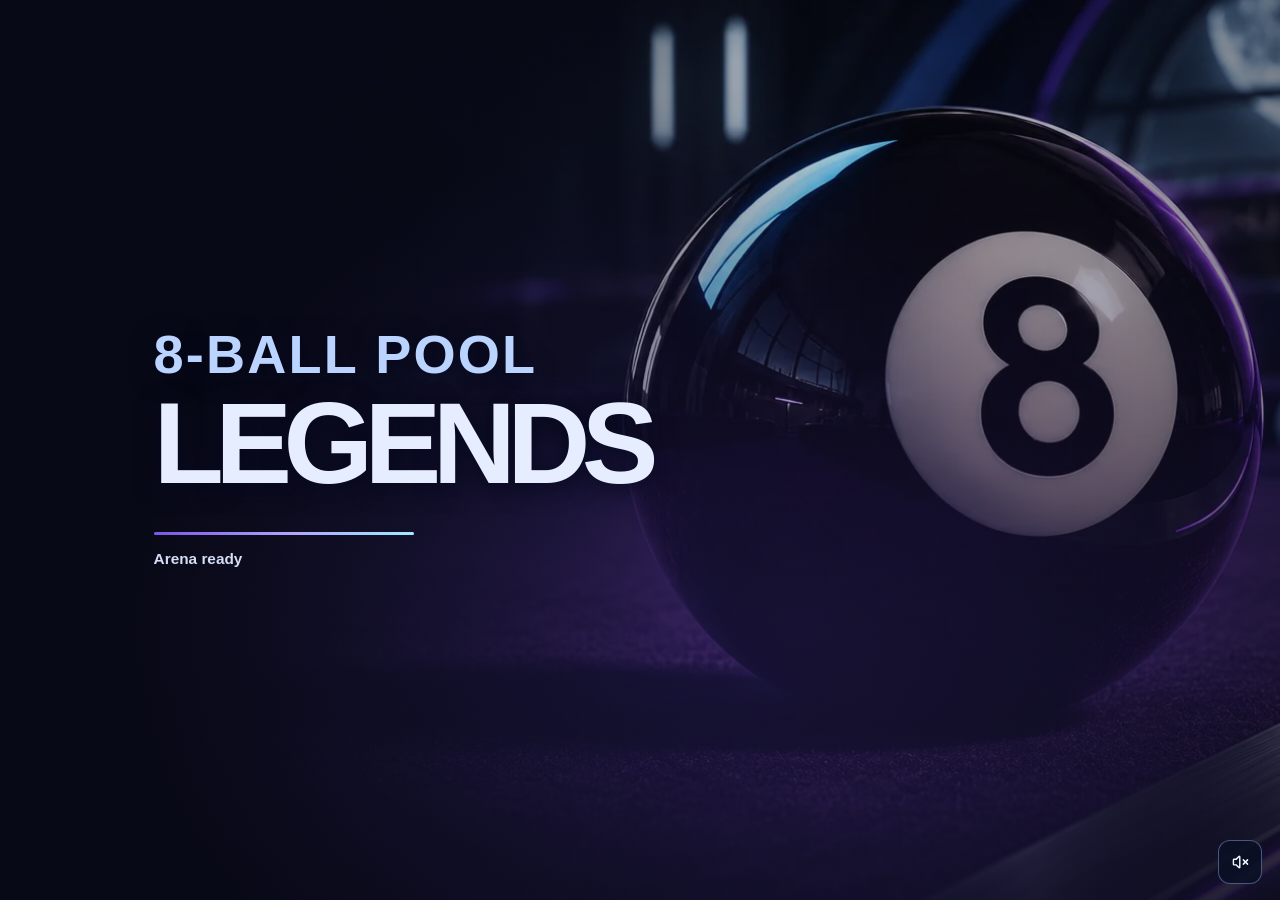
<file: demo/8-ball-pool/index.html>
<!doctype html>
<html lang="en">
  <head>
    <meta charset="UTF-8" />
    <meta name="viewport" content="width=device-width, initial-scale=1.0, maximum-scale=1.0, user-scalable=no, viewport-fit=cover" />
    <title>8-Ball Pool Legends — Latest Playable HTML5 Edition | Universe Invedors</title>
    <link rel="canonical" href="https://innnervision.github.io/universe-invedors-games-store/demo/8-ball-pool/" />
    <meta name="description" content="Android pool and billiards game with a portrait lobby and landscape matches, 10+ game varieties, responsive AI, custom cues and tables, and tournament progression." />
    <link rel="icon" type="image/png" sizes="64x64" href="./favicon.png" />
    <link rel="icon" type="image/x-icon" href="./favicon.ico" />
    <link rel="apple-touch-icon" href="./icon-192.png" />
    <link rel="manifest" href="./manifest.json" />
    <meta name="theme-color" content="#030712" />
    <meta name="mobile-web-app-capable" content="yes" />
    <meta name="apple-mobile-web-app-capable" content="yes" />
    <meta name="apple-mobile-web-app-status-bar-style" content="black-translucent" />
    <meta name="apple-mobile-web-app-title" content="8-Ball Pool" />
    <meta property="og:title" content="8-Ball Pool Legends" />
    <meta property="og:description" content="Android pool and billiards game with a portrait lobby and landscape matches, 10+ game varieties, responsive AI, custom cues and tables, and tournament progression." />
    <meta property="og:image" content="./icon-512.png" />
    <meta property="og:type" content="website" />
    <meta name="twitter:card" content="summary_large_image" />
    <meta name="twitter:image" content="./icon-512.png" />
    <script type="module" crossorigin src="./assets/index-D2CFPWlD.js"></script>
    <link rel="stylesheet" crossorigin href="./assets/index-BpxgWN2E.css">
  </head>
  <body>
    <div id="root"></div>
  </body>
</html>
</file>
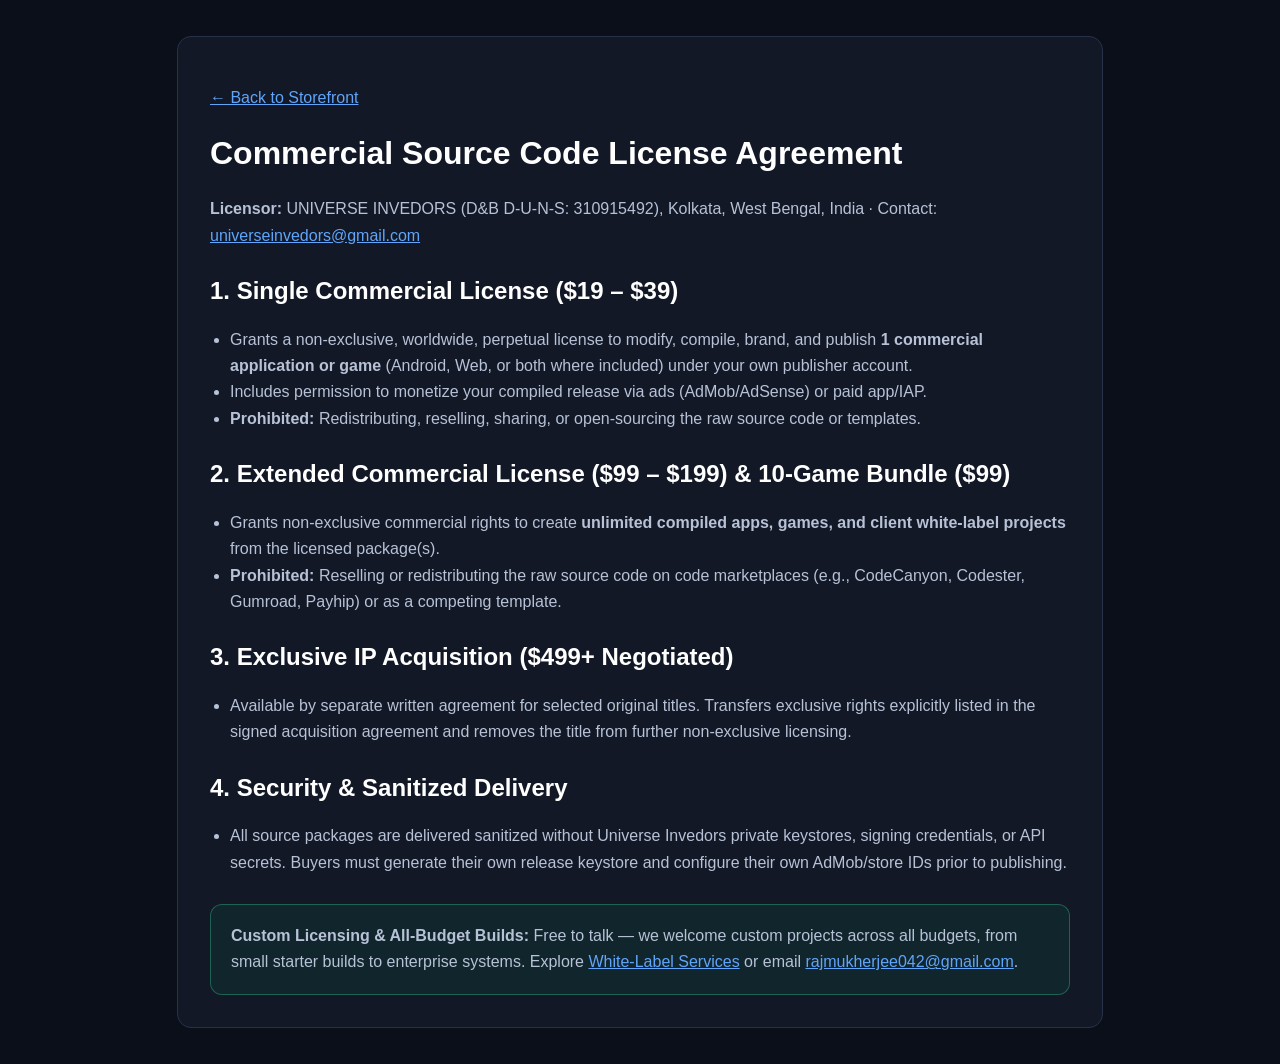
<file: license.html>
<!DOCTYPE html>
<html lang="en">
<head>
  <meta charset="UTF-8" />
  <meta name="viewport" content="width=device-width, initial-scale=1.0" />
  <title>Commercial License Agreement — Universe Invedors</title>
  <link rel="canonical" href="https://innnervision.github.io/universe-invedors-games-store/license.html" />
  <meta name="description" content="Official commercial source-code, white-label reskin, multi-game bundle, and enterprise engineering license terms for Universe Invedors (D-U-N-S: 310915492)." />
  <meta name="theme-color" content="#0b0f19" />
  <meta property="og:title" content="Commercial License Agreement — Universe Invedors" />
  <meta property="og:description" content="Commercial source-code, white-label reskin, multi-game bundle, and custom project licensing terms from Universe Invedors." />
  <meta property="og:type" content="website" />
  <meta property="og:url" content="https://innnervision.github.io/universe-invedors-games-store/license.html" />
  <meta property="og:image" content="https://innnervision.github.io/universe-invedors-games-store/assets/showcase/hero-bundle-banner.jpg" />
  <meta name="twitter:card" content="summary_large_image" />
  <style>
    body { font-family: -apple-system, BlinkMacSystemFont, "Segoe UI", Roboto, sans-serif; background: #0b0f19; color: #f3f6fc; line-height: 1.65; margin: 0; padding: 36px 20px; }
    .wrap { max-width: 860px; margin: 0 auto; background: #121826; border: 1px solid #27324a; border-radius: 14px; padding: 32px; }
    h1, h2 { color: #fff; margin-top: 22px; margin-bottom: 10px; }
    h1 { margin-top: 0; }
    p, li { color: #b7c2d6; }
    a { color: #60a5fa; }
    ul { padding-left: 20px; }
    .cta-box { margin-top: 28px; padding: 18px 20px; border-radius: 12px; background: rgba(16,185,129,0.08); border: 1px solid rgba(52,211,153,0.35); }
    @media (max-width: 600px) { body { padding: 18px 12px; } .wrap { padding: 20px; } }
  </style>
</head>
<body>
  <div class="wrap">
    <p><a href="./">← Back to Storefront</a></p>
    <h1>Commercial Source Code License Agreement</h1>
    <p><strong>Licensor:</strong> UNIVERSE INVEDORS (D&amp;B D-U-N-S: 310915492), Kolkata, West Bengal, India · Contact: <a href="mailto:universeinvedors@gmail.com">universeinvedors@gmail.com</a></p>

    <h2>1. Single Commercial License ($19 – $39)</h2>
    <ul>
      <li>Grants a non-exclusive, worldwide, perpetual license to modify, compile, brand, and publish <strong>1 commercial application or game</strong> (Android, Web, or both where included) under your own publisher account.</li>
      <li>Includes permission to monetize your compiled release via ads (AdMob/AdSense) or paid app/IAP.</li>
      <li><strong>Prohibited:</strong> Redistributing, reselling, sharing, or open-sourcing the raw source code or templates.</li>
    </ul>

    <h2>2. Extended Commercial License ($99 – $199) &amp; 10-Game Bundle ($99)</h2>
    <ul>
      <li>Grants non-exclusive commercial rights to create <strong>unlimited compiled apps, games, and client white-label projects</strong> from the licensed package(s).</li>
      <li><strong>Prohibited:</strong> Reselling or redistributing the raw source code on code marketplaces (e.g., CodeCanyon, Codester, Gumroad, Payhip) or as a competing template.</li>
    </ul>

    <h2>3. Exclusive IP Acquisition ($499+ Negotiated)</h2>
    <ul>
      <li>Available by separate written agreement for selected original titles. Transfers exclusive rights explicitly listed in the signed acquisition agreement and removes the title from further non-exclusive licensing.</li>
    </ul>

    <h2>4. Security &amp; Sanitized Delivery</h2>
    <ul>
      <li>All source packages are delivered sanitized without Universe Invedors private keystores, signing credentials, or API secrets. Buyers must generate their own release keystore and configure their own AdMob/store IDs prior to publishing.</li>
    </ul>

    <div class="cta-box">
      <p style="margin:0;"><strong>Custom Licensing &amp; All-Budget Builds:</strong> Free to talk — we welcome custom projects across all budgets, from small starter builds to enterprise systems. Explore <a href="https://universeinvedors.tech/white-label" target="_blank" rel="noopener">White-Label Services</a> or email <a href="mailto:rajmukherjee042@gmail.com">rajmukherjee042@gmail.com</a>.</p>
    </div>
  </div>
</body>
</html>
</file>
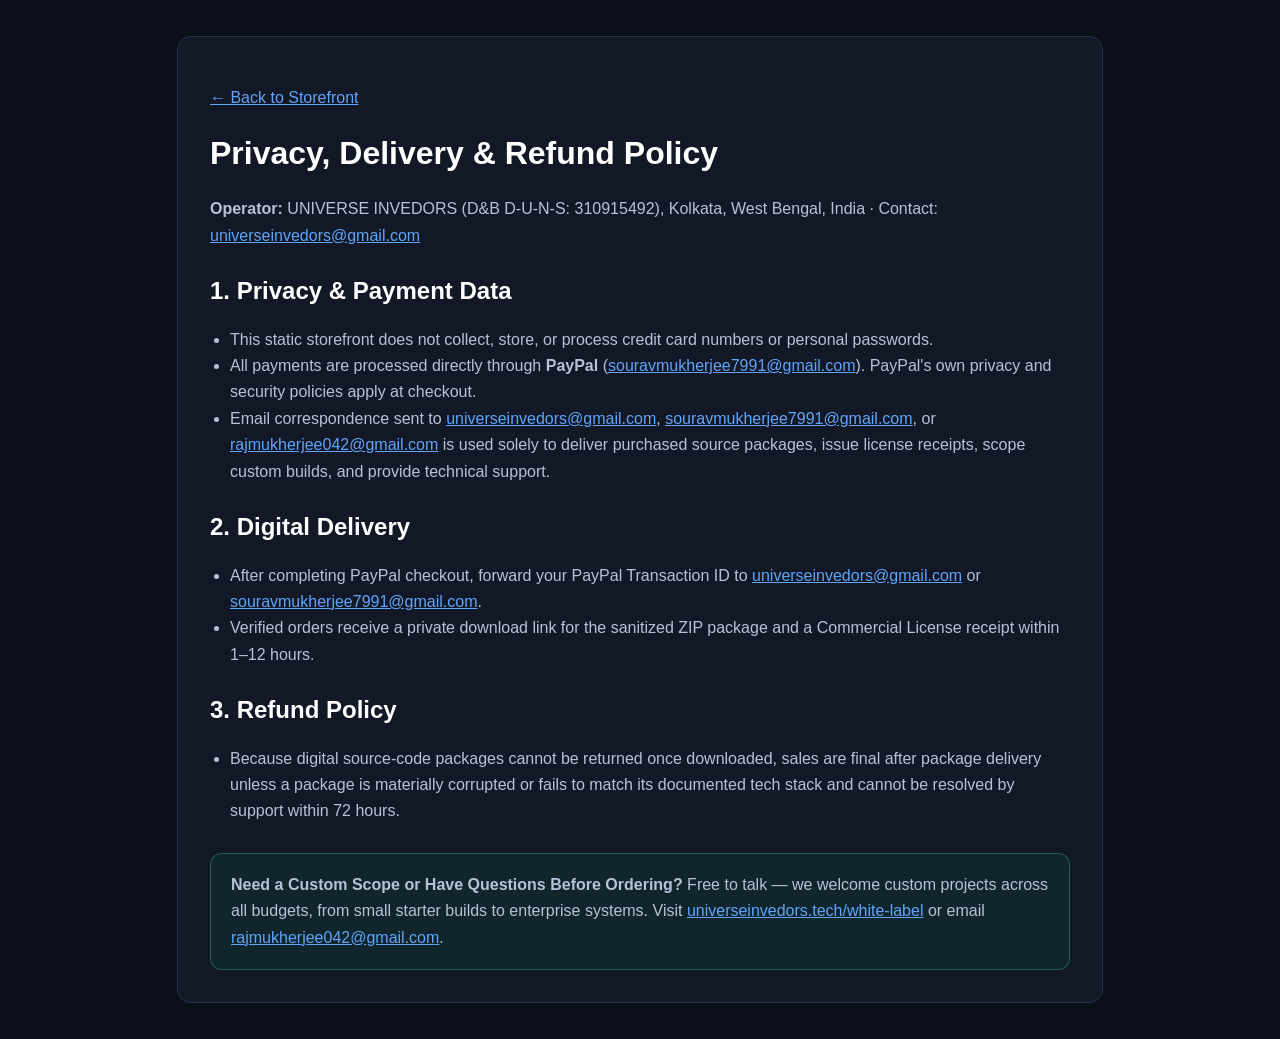
<file: privacy.html>
<!DOCTYPE html>
<html lang="en">
<head>
  <meta charset="UTF-8" />
  <meta name="viewport" content="width=device-width, initial-scale=1.0" />
  <title>Privacy, Delivery &amp; Refund Policy — Universe Invedors</title>
  <link rel="canonical" href="https://innnervision.github.io/universe-invedors-games-store/privacy.html" />
  <meta name="description" content="Privacy, digital ZIP delivery SLA, and refund terms for the Universe Invedors Commercial Game &amp; Software Storefront." />
  <meta name="theme-color" content="#0b0f19" />
  <meta property="og:title" content="Privacy, Delivery &amp; Refund Policy — Universe Invedors" />
  <meta property="og:description" content="Privacy, digital ZIP delivery SLA, and refund terms for the Universe Invedors Commercial Game &amp; Software Storefront." />
  <meta property="og:type" content="website" />
  <meta property="og:url" content="https://innnervision.github.io/universe-invedors-games-store/privacy.html" />
  <meta property="og:image" content="https://innnervision.github.io/universe-invedors-games-store/assets/showcase/hero-bundle-banner.jpg" />
  <meta name="twitter:card" content="summary_large_image" />
  <style>
    body { font-family: -apple-system, BlinkMacSystemFont, "Segoe UI", Roboto, sans-serif; background: #0b0f19; color: #f3f6fc; line-height: 1.65; margin: 0; padding: 36px 20px; }
    .wrap { max-width: 860px; margin: 0 auto; background: #121826; border: 1px solid #27324a; border-radius: 14px; padding: 32px; }
    h1, h2 { color: #fff; margin-top: 22px; margin-bottom: 10px; }
    h1 { margin-top: 0; }
    p, li { color: #b7c2d6; }
    a { color: #60a5fa; }
    ul { padding-left: 20px; }
    .cta-box { margin-top: 28px; padding: 18px 20px; border-radius: 12px; background: rgba(16,185,129,0.08); border: 1px solid rgba(52,211,153,0.35); }
    @media (max-width: 600px) { body { padding: 18px 12px; } .wrap { padding: 20px; } }
  </style>
</head>
<body>
  <div class="wrap">
    <p><a href="./">← Back to Storefront</a></p>
    <h1>Privacy, Delivery &amp; Refund Policy</h1>
    <p><strong>Operator:</strong> UNIVERSE INVEDORS (D&amp;B D-U-N-S: 310915492), Kolkata, West Bengal, India · Contact: <a href="mailto:universeinvedors@gmail.com">universeinvedors@gmail.com</a></p>

    <h2>1. Privacy &amp; Payment Data</h2>
    <ul>
      <li>This static storefront does not collect, store, or process credit card numbers or personal passwords.</li>
      <li>All payments are processed directly through <strong>PayPal</strong> (<a href="mailto:souravmukherjee7991@gmail.com">souravmukherjee7991@gmail.com</a>). PayPal's own privacy and security policies apply at checkout.</li>
      <li>Email correspondence sent to <a href="mailto:universeinvedors@gmail.com">universeinvedors@gmail.com</a>, <a href="mailto:souravmukherjee7991@gmail.com">souravmukherjee7991@gmail.com</a>, or <a href="mailto:rajmukherjee042@gmail.com">rajmukherjee042@gmail.com</a> is used solely to deliver purchased source packages, issue license receipts, scope custom builds, and provide technical support.</li>
    </ul>

    <h2>2. Digital Delivery</h2>
    <ul>
      <li>After completing PayPal checkout, forward your PayPal Transaction ID to <a href="mailto:universeinvedors@gmail.com">universeinvedors@gmail.com</a> or <a href="mailto:souravmukherjee7991@gmail.com">souravmukherjee7991@gmail.com</a>.</li>
      <li>Verified orders receive a private download link for the sanitized ZIP package and a Commercial License receipt within 1–12 hours.</li>
    </ul>

    <h2>3. Refund Policy</h2>
    <ul>
      <li>Because digital source-code packages cannot be returned once downloaded, sales are final after package delivery unless a package is materially corrupted or fails to match its documented tech stack and cannot be resolved by support within 72 hours.</li>
    </ul>

    <div class="cta-box">
      <p style="margin:0;"><strong>Need a Custom Scope or Have Questions Before Ordering?</strong> Free to talk — we welcome custom projects across all budgets, from small starter builds to enterprise systems. Visit <a href="https://universeinvedors.tech/white-label" target="_blank" rel="noopener">universeinvedors.tech/white-label</a> or email <a href="mailto:rajmukherjee042@gmail.com">rajmukherjee042@gmail.com</a>.</p>
    </div>
  </div>
</body>
</html>
</file>
<file: demo/8-ball-pool/assets/index-BpxgWN2E.css>
.arena-hud{--hud-rail: var(--arena-rail-width, clamp(62px, 10.8cqw, 165px));--hud-edge: clamp(3px, .68cqw, 10px);--hud-button-size: clamp(19px, min(12cqh, calc((var(--hud-rail) - 3 * var(--hud-edge)) / 2)), 42px);container-type:size;position:absolute;top:0;right:0;bottom:0;left:0;color:#fff;font-family:Inter,Arial,sans-serif;line-height:1;isolation:isolate;-webkit-user-select:none;user-select:none;pointer-events:none}.arena-hud__tool,.arena-hud__ranked{display:grid;place-items:center;border:max(1px,.08cqw) solid transparent;background:var(--button-face) padding-box,linear-gradient(125deg,#4c290b 1%,#ffe473 21%,#ffbc46 35%,#59310f 57%,#eab546 89%,#99691f) border-box;color:#fff;cursor:pointer;pointer-events:auto;touch-action:manipulation;transition:filter .12s ease,scale .12s ease}.arena-hud__tool:hover,.arena-hud__ranked:hover{filter:brightness(1.2)}.arena-hud__tool:focus-visible,.arena-hud__ranked:focus-visible{outline:2px solid #fff3b9;outline-offset:3px}.arena-hud__tool:active,.arena-hud__ranked:active{scale:.96}.arena-hud__tool:disabled,.arena-hud__ranked:disabled{cursor:default}.arena-hud__tools{position:absolute;top:var(--hud-edge);left:var(--hud-edge);display:flex;justify-content:center;width:calc(var(--hud-rail) - 2 * var(--hud-edge));gap:calc(var(--hud-edge) * .67)}.arena-hud__tool{position:relative;flex:none;width:var(--hud-button-size);aspect-ratio:1;border-radius:clamp(5px,.72cqw,11px);box-shadow:inset 0 0 .7cqw #ffcf411d,0 .35cqw .75cqw #000c}.arena-hud__tool--menu{--button-face: radial-gradient(ellipse at 50% 0%, #21180b, #090807 65%, #040405)}.arena-hud__menu-icon{display:grid;gap:max(2px,calc(var(--hud-button-size) * .095))}.arena-hud__menu-icon i{width:calc(var(--hud-button-size) * .47);height:max(2px,calc(var(--hud-button-size) * .103));border-radius:3px;background:linear-gradient(170deg,#fff5ae,#f4bd40 38%,#d68512 81%,#ffa81e);box-shadow:inset 0 1px #fff6af85,0 0 .45cqw #e3982747}.arena-hud__tool--cue{--button-face: radial-gradient(ellipse at 20% 12%, #123773, #07132a 60%, #050810)}.arena-hud__tool--cue:disabled{filter:brightness(.72)}.arena-hud__cue-icon{position:absolute;top:46%;left:1%;width:89%;height:8%;transform:rotate(-47deg);border-radius:.2cqw .1cqw .1cqw .2cqw;clip-path:polygon(0 12%,100% 34%,100% 66%,0 88%);background:linear-gradient(180deg,#fff9dba6,transparent 35%,#0008 82%),linear-gradient(90deg,#6a3914,#c18738 17%,#2c1d14 20%,#3d2a25 29%,#f9d49a 35%,#ae7530 87%,#fff7cb 92%,#6ed9ff 98%)}.arena-hud__cue-eight{position:absolute;right:8%;bottom:17%;width:40%;aspect-ratio:1;display:grid;place-items:center;border:1px solid #9fa5a8;border-radius:50%;background:radial-gradient(circle at 39% 29%,#6e7480,#13161f 55%,#03040a 75%);box-shadow:0 .12cqw .35cqw #000;font-size:calc(var(--hud-button-size) * .24);font-weight:800}.arena-hud__ranked{--button-face: linear-gradient(160deg, #171413, #060506 64%, #0c0809);--scorecard-right: calc(var(--hud-rail) * .49 + 2px);position:absolute;top:var(--hud-edge);right:var(--scorecard-right);width:calc(var(--hud-rail) - var(--scorecard-right) - var(--hud-edge));height:var(--hud-button-size);align-content:center;justify-items:center;gap:2px;padding:2px;border-radius:clamp(5px,.72cqw,11px);box-shadow:inset 0 1px #fff5c818,0 .28cqw 1.2cqw #000a;font-weight:800;letter-spacing:.01em;text-shadow:0 .15cqw .28cqw #000}.arena-hud__ranked strong{color:#e1b968;font-size:clamp(7px,min(.82cqw,3cqh),12px);font-weight:900}.arena-hud__match-type{display:-webkit-box;max-width:100%;overflow:hidden;overflow-wrap:anywhere;text-align:center;text-transform:uppercase;line-height:1.05;text-wrap:balance;font-size:clamp(7px,min(1.04cqw,3.65cqh),15px);-webkit-box-orient:vertical;-webkit-line-clamp:2}.arena-hud__player{--hud-portrait-size: clamp(22px, min(6.5cqw, 12.5cqh, calc(var(--hud-rail) * .6)), 68px);--hud-card-pad: clamp(2px, 1.5cqh, 7px);--hud-card-gap: clamp(2px, 1.1cqh, 6px);--hud-ball-size: clamp(9px, min(2.25cqw, 4.5cqh, calc((var(--hud-rail) - 2 * var(--hud-edge) - 2 * var(--hud-card-pad) - 12px) / 3)), 23px);position:absolute;top:16%;width:calc(var(--hud-rail) - 2 * var(--hud-edge));display:grid;justify-items:center;gap:var(--hud-card-gap);padding:var(--hud-card-pad);border:1px solid color-mix(in srgb,var(--frame) 40%,#16101e);border-radius:clamp(7px,1.1cqw,16px);background:radial-gradient(ellipse at 50% 0%,color-mix(in srgb,var(--frame) 17%,#10091d),#090711 83%);text-align:center}.arena-hud__player[data-active=true]{border-color:color-mix(in srgb,var(--frame) 58%,#fff6b8);box-shadow:0 0 .85cqw color-mix(in srgb,var(--frame) 45%,transparent),inset 0 1px #fff2}.arena-hud__player--left{--frame: #fc544a;--frame-highlight: #fff0d4;--frame-base: #19090a;left:var(--hud-edge)}.arena-hud__player--right{--frame: #8e3aff;--frame-highlight: #f2dbff;--frame-base: #100822;right:var(--hud-edge)}.arena-hud__portrait{position:relative;width:var(--hud-portrait-size);aspect-ratio:1;min-height:0;display:grid;place-items:stretch;border:max(1px,.14cqw) solid var(--frame-highlight);border-radius:clamp(4px,.83cqw,12px);background-color:var(--frame-base);box-shadow:0 0 .23cqw .06cqw var(--frame),0 0 .75cqw .13cqw var(--frame),0 0 1.53cqw color-mix(in srgb,var(--frame),transparent 36%)}.arena-hud__portrait:after{position:absolute;top:0;right:0;bottom:0;left:0;border-radius:inherit;box-shadow:inset 0 0 .51cqw .04cqw var(--frame);content:"";pointer-events:none}.arena-hud__ai-badge{position:absolute;z-index:2;top:3px;right:3px;padding:1px 3px;border:1px solid #eee0ff9c;border-radius:4px;background:#211232eb;color:#f7edff;font-size:clamp(7px,.85cqw,12px);font-weight:850;line-height:1}.arena-hud__portrait>img,.arena-hud__portrait>div{width:100%!important;height:100%!important;border:0!important;min-width:0;min-height:0;border-radius:inherit;object-fit:cover}.arena-hud__player[data-active=true] .arena-hud__portrait:after{box-shadow:inset 0 0 .63cqw .08cqw var(--frame)}.arena-hud__clock{position:absolute;z-index:1;bottom:0;left:8%;width:84%;height:max(2px,.17cqw);-webkit-appearance:none;-moz-appearance:none;appearance:none;border:0;border-radius:5px;background:linear-gradient(to right,#fff6b8 0%,#f9c84f var(--clock),#0009 var(--clock));box-shadow:0 0 .32cqw #ffb318ad}.arena-hud__clock::-webkit-meter-bar{background:#140e19;border:0;border-radius:inherit}.arena-hud__clock::-webkit-meter-optimum-value,.arena-hud__clock::-webkit-meter-suboptimum-value,.arena-hud__clock::-webkit-meter-even-less-good-value{background:linear-gradient(90deg,#ffe995,#ffab42);border-radius:inherit;transition:width .16s linear}.arena-hud__clock::-moz-meter-bar{background:linear-gradient(90deg,#ffe995,#ffab42);border-radius:inherit}.arena-hud__clock[data-urgent=true]::-webkit-meter-optimum-value{background:#ff413a}.arena-hud__clock[data-urgent=true]::-moz-meter-bar{background:#ff413a}.arena-hud__emote{position:absolute;z-index:2;top:0;left:50%;transform:translate(-50%,-53%);width:max-content;max-width:min(66vw,max(100%,124px));overflow:hidden;padding:.26cqw .58cqw;border:1px solid #edcb84;border-radius:.65cqw;background:#211824;color:#fff;font-size:clamp(8px,1cqw,14px);text-align:center;white-space:normal;box-shadow:0 .2cqw .55cqw #0009;pointer-events:auto}.arena-hud__player-info{display:grid;justify-items:center;width:100%;min-width:0;gap:var(--hud-card-gap)}.arena-hud__player-name{display:block;max-width:100%;overflow:hidden;color:#fff;font-weight:800;font-size:clamp(8px,min(1.12cqw,3.6cqh),16px);line-height:1.06;text-overflow:ellipsis;text-shadow:0 .13cqw .42cqw #000;white-space:nowrap;pointer-events:auto}.arena-hud__group{max-width:100%;padding:max(1px,.16cqw) max(3px,.55cqw);border:max(1px,.07cqw) solid #c9bd93;border-radius:1.1cqw;background:linear-gradient(180deg,#1c1918,#08080b);box-shadow:inset 0 0 .3cqw #dfd5ab20,0 .18cqw .4cqw #0008;color:#f8f7ef;font-size:clamp(7px,min(.9cqw,3.15cqh),12px);font-weight:800;line-height:1;text-align:center;text-transform:uppercase;text-wrap:balance}.arena-hud__rack{--hud-columns: 3;--hud-rack-gap: clamp(2px, .38cqw, 5px);display:flex;flex-wrap:wrap;justify-content:center;width:calc(var(--hud-columns) * var(--hud-ball-size) + (var(--hud-columns) - 1) * var(--hud-rack-gap));max-width:100%;gap:var(--hud-rack-gap)}.arena-hud__rack[data-wide=true]{--hud-columns: 4;--hud-ball-size: clamp(9px, min(1.85cqw, 4.5cqh, calc((var(--hud-rail) - 2 * var(--hud-edge) - 2 * var(--hud-card-pad) - 16px) / 4)), 20px)}.arena-hud__ball{flex:none;position:relative;display:grid;place-items:center;width:var(--hud-ball-size);aspect-ratio:1;border-radius:50%;background:radial-gradient(circle at 35% 26%,#fff4,transparent 49%),radial-gradient(circle at 36% 29%,transparent 25%,#0002 50%,#000a 78%,#000e),var(--ball-color, #111827);box-shadow:inset 0 .055cqw .08cqw #fff6,0 .19cqw .32cqw #000d;pointer-events:auto}.arena-hud__ball[data-striped=true]{background:radial-gradient(circle at 35% 26%,#fff4,transparent 49%),radial-gradient(circle at 36% 29%,transparent 25%,#0002 50%,#000a 78%,#000e),linear-gradient(180deg,#fff8e7 0 23%,var(--ball-color) 23% 77%,#fcf1d9 77%)}.arena-hud__ball:before{position:absolute;top:10%;left:18%;width:34%;height:11%;transform:rotate(-28deg);border-radius:50%;background:linear-gradient(#fdf9e7dd,#fdf9e746);box-shadow:0 0 .15cqw #fff7;content:""}.arena-hud__ball b{position:relative;display:grid;place-items:center;width:53%;aspect-ratio:1;border-radius:50%;background:linear-gradient(145deg,#fffff7,#dfceab);color:#0e0c0b;box-shadow:0 .09cqw .16cqw #0008;font-size:calc(var(--hud-ball-size) * .44);font-weight:900;letter-spacing:-.07em;line-height:1}.arena-hud__ball[data-potted=true]{filter:grayscale(.55);opacity:.24}.arena-hud__ball[data-target=true]{outline:max(1px,.1cqw) solid #ffdc73;outline-offset:.09cqw}@container (max-width: 620px){.arena-hud__ranked strong{display:none}}@container (max-height: 238px){.arena-hud__player{--hud-portrait-size: clamp(16px, 9.5cqh, 23px);--hud-card-pad: 2px;--hud-card-gap: 2px;--hud-ball-size: clamp(8px, 4.4cqh, 11px)}.arena-hud__rack,.arena-hud__rack[data-wide=true]{--hud-ball-size: clamp(8px, 4.4cqh, 11px);--hud-rack-gap: 2px}.arena-hud__ranked strong{display:none}}@container (max-height: 198px){.arena-hud__player{--hud-card-gap: 1px}.arena-hud__rack,.arena-hud__rack[data-wide=true]{--hud-ball-size: clamp(7px, 4cqh, 8px);--hud-rack-gap: 1px}}@media(prefers-reduced-motion:reduce){.arena-hud__tool,.arena-hud__ranked,.arena-hud__clock::-webkit-meter-optimum-value{transition:none}}.pool-tryout{display:grid;gap:12px;color:#f7f2ff;border:1px solid #c6a5ff45;border-radius:18px;background:linear-gradient(147deg,#1f1536f7,#100e1dec 70%,#1c1230ef);box-shadow:inset 0 1px #f1dfff18,0 16px 34px #08041155;padding:12px}.pool-tryout__heading,.pool-tryout__footer,.pool-tryout__caption,.pool-tryout__actions{display:flex;align-items:center;justify-content:space-between;gap:8px;flex-wrap:wrap}.pool-tryout__heading h3{margin:2px 0 0;font-size:clamp(15px,2.2vw,22px);font-weight:850;line-height:1.15}.pool-shop-preview .pool-tryout__heading h3{display:none}.pool-tryout__kicker{display:inline-flex;gap:5px;align-items:center;color:#e8bfff;font-size:11px;font-weight:750}.pool-tryout__body{display:grid;grid-template-columns:minmax(0,1fr) minmax(190px,.55fr);align-items:center;gap:clamp(10px,2vw,22px)}.pool-tryout__visual{display:grid;min-width:0;gap:7px;align-items:start}.pool-tryout__table{min-width:0;padding:clamp(3px,1vw,12px);border:1px solid #c6a5ff38;border-radius:13px;background:radial-gradient(ellipse at center,#54228b55,#080611 80%)}.pool-tryout__caption{font-size:11px;color:#d7c8e5}.pool-tryout__caption [role=status]{color:#ffdc96}.pool-tryout__controls{display:grid;gap:8px;min-width:0}.pool-tryout__toggle,.pool-tryout__stats{display:flex;gap:5px;flex-wrap:wrap;align-items:center}.pool-tryout__toggle button,.pool-tryout__actions button,.pool-tryout__purchase{display:inline-flex;align-items:center;justify-content:center;gap:5px;border:1px solid #c6a5ff42;min-height:32px;padding:3px 9px;border-radius:8px;background:#271c3be8;color:#eee4ff;font-size:11px;font-weight:750;line-height:1.15;cursor:pointer}.pool-tryout__toggle button[aria-pressed=true]{background:#d7b6ff;border-color:#ebd7ff;color:#25113e}.pool-tryout__toggle button:hover:not([aria-pressed=true]),.pool-tryout__actions .pool-tryout__reset:hover{background:#39244f;border-color:#deafff}.pool-tryout button:focus-visible,.pool-tryout input:focus-visible{outline:2px solid #ffe3a4;outline-offset:3px}.pool-tryout__sliders{display:grid;gap:5px}.pool-tryout__sliders label{display:grid;gap:1px;color:#eee4ff;font-size:12px}.pool-tryout__sliders label span{display:flex;justify-content:space-between}.pool-tryout__sliders strong{color:#e3c4ff}.pool-tryout__sliders input{width:100%;height:24px;accent-color:#d4a1ff}.pool-tryout__actions{flex-wrap:nowrap}.pool-tryout__actions button:first-child{flex:1;min-height:38px;color:#200d36;background:linear-gradient(115deg,#ebd1ff,#c69aff);border-color:#f0d4ff;font-size:13px}.pool-tryout__actions button:disabled{cursor:default;opacity:.55}.pool-tryout__stats{justify-content:space-between;color:#d7c8e5;font-size:11px}.pool-tryout__stats strong{color:#f2e0ff}.pool-tryout__footer{padding-top:8px;border-top:1px solid #c6a5ff35}.pool-tryout__purchase{min-height:36px;padding-inline:13px;margin-left:auto;color:#261600;background:linear-gradient(115deg,#ffe5a8,#e7ae54);border-color:#ffe3a4}.pool-tryout--compact .pool-tryout__table{max-width:620px;width:100%}@media(max-width:520px){.pool-tryout__body{grid-template-columns:minmax(0,1fr)}.pool-tryout__sliders{grid-template-columns:1fr 1fr;gap:12px}}@media(orientation:landscape)and (max-height:500px){.pool-tryout{padding:8px;gap:6px}.pool-tryout__body{grid-template-columns:minmax(0,1fr) minmax(170px,.65fr)}.pool-tryout__table .pool-table-canvas{max-width:min(100%,79dvh);margin-inline:auto}.pool-tryout__controls{gap:5px}.pool-tryout__sliders{grid-template-columns:1fr 1fr;gap:7px}.pool-tryout__caption{font-size:10px}.pool-tryout__footer{padding-top:5px}}.pool-shop{--shop-muted: #aaa4ba;--shop-text: #f6f0ff;--shop-gold: #f4cc7b;--shop-line: #f8eaff1c;position:relative;z-index:10;display:flex;width:100%;height:100%;min-height:0;max-width:1120px;flex-direction:column;overflow:hidden;color:var(--shop-text);background:#100d1c;color-scheme:dark}.pool-shop:focus,.pool-shop-preview-header h3:focus{outline:none}.pool-shop button,.pool-shop select{cursor:pointer}.pool-shop :is(button,select,input):focus-visible{outline:2px solid var(--shop-gold);outline-offset:2px}.pool-shop-header,.pool-shop-nav{position:relative;z-index:2;flex-shrink:0;border-bottom:1px solid var(--shop-line);background:#100c1bef}.pool-shop-header{display:flex;min-height:56px;align-items:center;justify-content:space-between;gap:8px;padding:7px clamp(10px,2vw,25px)}.pool-shop-title,.pool-shop-wallet{display:flex;align-items:center;gap:clamp(5px,1vw,10px)}.pool-shop-title h2{margin:0;font-size:clamp(16px,3.3vw,22px);font-weight:850;letter-spacing:-.035em;white-space:nowrap}.pool-shop-mark{display:grid;width:34px;height:34px;flex-shrink:0;place-items:center;border:1px solid #f5cc7962;border-radius:11px;background:linear-gradient(145deg,#513956,#211728);box-shadow:inset 0 1px #f6d39638,0 0 21px #c1813125;color:var(--shop-gold)}.pool-shop-wallet>span{display:inline-flex;min-height:32px;align-items:center;gap:5px;padding:0 8px;border:1px solid var(--shop-line);border-radius:8px;background:#f3d2900d;color:var(--shop-gold);font-size:clamp(10px,2.8vw,13px);font-weight:750;font-variant-numeric:tabular-nums;white-space:nowrap}.pool-shop-wallet>span:nth-child(2){background:#98c5fd0d;color:#acd7ff}.pool-shop-wallet>span svg{width:14px;height:14px;flex-shrink:0}.pool-shop-close{display:grid;width:40px;height:40px;flex-shrink:0;place-items:center;border:1px solid var(--shop-line);border-radius:12px;background:#fff1ff0c;color:#eee2fb}.pool-shop-nav{display:grid;grid-auto-columns:minmax(0,1fr);grid-auto-flow:column;gap:4px;padding:5px clamp(8px,2vw,24px)}.pool-shop-nav button{display:flex;min-width:0;min-height:44px;flex-direction:column;align-items:center;justify-content:center;gap:3px;padding:2px;border:1px solid transparent;border-radius:9px;color:#bdb4ce;font-size:11px;font-weight:700}.pool-shop-nav button[aria-pressed=true]{border-color:#f4cc7b51;background:linear-gradient(160deg,#563c54,#2a1b35);box-shadow:inset 0 1px #fae1a820;color:#ffe1a3}.pool-shop-content{position:relative;z-index:1;min-height:0;flex:1;overflow:auto;overscroll-behavior:contain;padding:clamp(10px,2vw,22px)}.pool-shop-messages{position:sticky;z-index:6;top:0;display:grid;height:0;justify-items:center;pointer-events:none}.pool-shop-messages p{display:flex;max-width:100%;align-items:center;gap:7px;margin:0;padding:8px 12px;border:1px solid currentColor;border-radius:9px;background:#1c1729;font-size:13px;font-weight:700;box-shadow:0 3px 16px #0009}.pool-shop-messages svg{flex-shrink:0}.pool-shop-error{color:#ffb7bf}.pool-shop-success{color:#a5efbd}.pool-shop-collection{display:flex;min-height:76px;align-items:end;justify-content:space-between;gap:10px;padding:13px clamp(12px,2vw,21px);border:1px solid #d4b1fc30;border-radius:14px;background:radial-gradient(ellipse at 96% 0%,#7d3aa36b,transparent 69%),linear-gradient(140deg,#251533,#181324)}.pool-shop-collection h3{margin:0;font-size:clamp(21px,4vw,32px);font-weight:850;letter-spacing:-.035em;line-height:1.06}.pool-shop-collection p{margin:5px 0 0;color:#ded3ec;font-size:13px;line-height:1.35}.pool-shop-collection>span{color:#ead4ff;font-size:12px;font-variant-numeric:tabular-nums;white-space:nowrap}.pool-shop-filters{display:grid;grid-template-columns:minmax(0,1fr) minmax(0,1fr);gap:7px;margin:12px 0}.pool-shop-filters :is(select,.pool-shop-search){min-width:0;min-height:40px;border:1px solid var(--shop-line);border-radius:9px;background:#21192b;color:#eee4f8;font-size:13px}.pool-shop-filters select{padding:0 8px}.pool-shop-search{display:flex;align-items:center;gap:7px;padding:0 10px}.pool-shop-search svg{flex-shrink:0;color:var(--shop-muted)}.pool-shop-search input{width:100%;min-width:0;min-height:36px;color:inherit}.pool-shop-search input:focus-visible{outline:none}.pool-shop-search:focus-within{outline:2px solid var(--shop-gold);outline-offset:2px}.pool-shop-search input::placeholder{color:var(--shop-muted)}.pool-shop-grid{display:grid;grid-template-columns:repeat(auto-fit,minmax(min(100%,228px),1fr));align-items:stretch;gap:12px}.pool-shop-item{--item-accent: #d4b887;position:relative;isolation:isolate;display:flex;min-width:0;flex-direction:column;gap:9px;padding:10px;overflow:hidden;border:1px solid var(--shop-line);border-radius:14px;background:linear-gradient(156deg,#241b31,#151120 67%)}.pool-shop-item[data-rarity=rare]{--item-accent: #8ecaed}.pool-shop-item[data-rarity=epic]{--item-accent: #c6a6f7}.pool-shop-item[data-rarity=legendary]{--item-accent: #f8ca76}.pool-shop-item[data-rarity=mythic]{--item-accent: #eba8da}.pool-shop-item[data-rarity=godly]{--item-accent: #abead6}.pool-shop-item[data-equipped=true]{border-color:#d7af6f85;box-shadow:inset 0 1px #f5cd8840}.pool-shop-item-top{display:flex;min-height:22px;align-items:center;justify-content:space-between;gap:5px}.pool-shop-rarity,.pool-shop-ownership{display:inline-flex;align-items:center;gap:4px;padding:3px 8px;border:1px solid var(--shop-line);border-radius:6px;background:#110c1d90;font-size:11px;font-weight:750;line-height:1}.pool-shop-rarity{border-color:color-mix(in srgb,var(--item-accent),transparent 70%);color:var(--item-accent)}.pool-shop-ownership{color:#ded1ee}.pool-shop-ownership[data-equipped=true]{border-color:#9defb343;color:#a3e9bb}.pool-shop-art{position:relative;display:flex;min-height:112px;flex-direction:column;align-items:center;justify-content:center;gap:8px;overflow:hidden;padding:8px;border:1px solid #ffffff10;border-radius:10px;background:#0e0b16}.pool-shop-art:has(.pool-shop-table-art){min-height:155px}.pool-shop-cue-art,.pool-shop-table-art{display:grid;width:100%;place-items:center}.pool-shop-cue-art{min-height:46px;background:radial-gradient(ellipse at 52% 50%,color-mix(in srgb,var(--cue-light) 32%,transparent),transparent 65%)}.pool-shop-cue-art>div{display:flex;width:87%;align-items:center;filter:drop-shadow(0 5px 4px #000b) drop-shadow(0 0 5px color-mix(in srgb,var(--cue-light) 62%,transparent));transform:rotate(-8deg)}.pool-shop-cue-art span{display:block;height:8px;background-image:linear-gradient(#ffffff78,transparent 34%,#08051290)}.pool-shop-cue-art span:nth-child(1){width:4%;height:5px;border-radius:3px 0 0 3px;background-color:var(--cue-tip)}.pool-shop-cue-art span:nth-child(2){width:4%;height:6px;background-color:#f0eae0}.pool-shop-cue-art span:nth-child(3){width:51%;background-color:var(--cue-shaft);clip-path:polygon(0 17%,100% 0,100% 100%,0 83%)}.pool-shop-cue-art span:nth-child(4){width:4%;height:9px;background:linear-gradient(90deg,var(--cue-ring) 20%,#060309 23%,#060309 72%,var(--cue-ring) 75%)}.pool-shop-cue-art span:nth-child(5){width:23%;height:10px;background-color:var(--cue-grip);background-image:linear-gradient(#ffffff73,transparent 35%,#080512b0),repeating-linear-gradient(112deg,#fff3 0 1px,transparent 1px 3px)}.pool-shop-cue-art span:nth-child(6){width:14%;height:11px;border-radius:0 4px 4px 0;background-color:var(--cue-butt);border-left:2px solid var(--cue-ring)}.pool-shop-mini-table{position:relative;width:min(84%,175px);aspect-ratio:2.1;border:2px solid var(--table-rim);border-radius:12px;background:linear-gradient(155deg,#ffffff3a,transparent 28%,transparent 55%,#0009),var(--table-wood);box-shadow:0 6px 12px #000c,0 0 18px color-mix(in srgb,var(--table-rim) 31%,transparent)}.pool-shop-mini-felt{position:absolute;top:7px;right:7px;bottom:7px;left:7px;display:grid;grid-template:1fr 1fr / 1fr 1fr;place-items:center;border:3px solid var(--table-rail);border-radius:6px;background:radial-gradient(ellipse at 37% 35%,#fff2,transparent 63%),var(--table-felt);box-shadow:inset 0 2px 8px #0008}.pool-shop-mini-felt:before{position:absolute;top:0;bottom:0;left:25%;border-left:1px solid #fff4;content:""}.pool-shop-table-art[data-pattern=weave] .pool-shop-mini-felt{background:repeating-linear-gradient(38deg,#ffffff17 0 1px,transparent 1px 3px),var(--table-felt)}.pool-shop-table-art[data-pattern=starburst] .pool-shop-mini-felt{background:repeating-conic-gradient(from 9deg,#fff2 0 8deg,transparent 8deg 22deg),var(--table-felt)}.pool-shop-table-art[data-pattern=cyber_hex] .pool-shop-mini-felt{background:repeating-linear-gradient(60deg,#ffffff20 0 1px,transparent 1px 12px),repeating-linear-gradient(-60deg,#ffffff20 0 1px,transparent 1px 12px),var(--table-felt)}.pool-shop-table-art[data-pattern=velvet_vignette] .pool-shop-mini-felt{background:radial-gradient(ellipse,#ffffff2a,transparent 47%,#0008),var(--table-felt)}.pool-shop-table-art[data-pattern=dragon_crest] .pool-shop-mini-felt{background:radial-gradient(circle,transparent 0 21%,#ffffff35 22% 24%,transparent 25%),var(--table-felt)}.pool-shop-mini-felt i{width:9px;height:9px;border-radius:50%;background:radial-gradient(circle at 34% 29%,#fff 0 8%,transparent 30%),radial-gradient(circle at 35% 34%,var(--ball),#080511);box-shadow:1px 2px 3px #000a}.pool-shop-mini-felt i:nth-child(1){--ball: #fff6e6;transform:translateY(10px)}.pool-shop-mini-felt i:nth-child(2){--ball: #f3a832}.pool-shop-mini-felt i:nth-child(3){--ball: #594287;transform:translate(14px)}.pool-shop-mini-felt i:nth-child(4){--ball: #f75864;transform:translate(10px)}.pool-shop-mini-pockets{position:absolute;top:4px;right:4px;bottom:4px;left:4px;display:grid;grid-template:1fr 1fr / repeat(3,1fr);justify-items:center;pointer-events:none}.pool-shop-mini-pockets i{width:9px;height:9px;border:1px solid var(--table-metal);border-radius:4px;background:#08060d}.pool-shop-mini-pockets i:nth-child(3n+1){justify-self:start}.pool-shop-mini-pockets i:nth-child(3n){justify-self:end}.pool-shop-mini-pockets i:nth-child(n+4){align-self:end}.pool-shop-preview-button,.pool-shop-buy,.pool-shop-earn,.pool-shop-empty button,.pool-shop-preview-header button{display:inline-flex;min-height:40px;align-items:center;justify-content:center;gap:6px;padding:5px 10px;border:1px solid #d6b5fd48;border-radius:8px;background:#302040;color:#f9eaff;font-size:13px;font-weight:750}.pool-shop-preview-button{width:100%;max-width:210px;border-color:#d7b8fa5e;background:linear-gradient(155deg,#44295b,#251832);box-shadow:inset 0 1px #e8cbfa30}.pool-shop-item-details h3{margin:0;font-size:16px;font-weight:800;line-height:1.25}.pool-shop-item-details p{display:-webkit-box;min-height:2.6em;margin:4px 0 7px;overflow:hidden;color:var(--shop-muted);font-size:12px;line-height:1.3;-webkit-box-orient:vertical;-webkit-line-clamp:2}.pool-shop-stats{display:grid;grid-template-columns:repeat(4,1fr);gap:5px}.pool-shop-stats span{display:grid;min-width:0;padding:5px 4px;border-radius:6px;background:#ffffff07;color:var(--shop-muted);font-size:10px;line-height:1.2;text-align:center}.pool-shop-stats b{color:#f6edfa;font-size:14px;font-variant-numeric:tabular-nums}.pool-shop-item-actions{display:grid;gap:5px;margin-top:auto}.pool-shop-buy[data-currency=coins]{border-color:#eccc8aa0;background:linear-gradient(145deg,#ffe8b0,#e9ac55);color:#211507}.pool-shop-buy[data-currency=gems]{border-color:#a7def0a0;background:linear-gradient(145deg,#d4f5ff,#7dc8e9);color:#10202b}.pool-shop-buy:disabled{border-color:var(--shop-line);background:#241e32;color:#a9a1b5;cursor:default}.pool-shop-shortfall{margin:0;color:#f5d0a9;font-size:12px;line-height:1.35}.pool-shop-item-actions .pool-shop-shortfall{text-align:center}.pool-shop-earn{border-color:#a7def047;background:#a1dcff14;color:#bceaff}.pool-shop-empty{display:grid;min-height:170px;align-content:center;justify-items:center;gap:8px;border:1px solid var(--shop-line);border-radius:14px;background:#22192d;text-align:center}.pool-shop-empty h3{margin:0;font-size:15px;font-weight:750}.pool-shop-preview{display:grid;gap:10px}.pool-shop-preview-header{display:flex;min-width:0;align-items:center;gap:clamp(7px,1.8vw,16px)}.pool-shop-preview-header>div{min-width:0;flex:1}.pool-shop-preview-header h3{margin:0;color:var(--shop-text);font-size:clamp(17px,3vw,24px);font-weight:800;letter-spacing:-.025em;line-height:1.15}.pool-shop-preview-header p{margin:1px 0 0;color:var(--shop-muted);font-size:12px}.pool-shop-preview-header>span{flex-basis:106px;text-align:right}.pool-shop-preview-header button{flex-shrink:0;white-space:nowrap}.pool-shop-preview-header button:not(.pool-shop-buy){background:#2b203c}@media(max-width:520px){.pool-shop-preview-header{flex-wrap:wrap}.pool-shop-preview-header>div{flex-basis:48%}.pool-shop-preview-header .pool-shop-buy{margin-left:auto}}.pool-shop-preview-specs{display:grid;grid-template-columns:repeat(auto-fit,minmax(min(100%,137px),1fr));gap:7px;margin:0}.pool-shop-preview-specs div{padding:7px 10px;border:1px solid var(--shop-line);border-radius:8px;background:#ffffff08}.pool-shop-preview-specs dt{color:var(--shop-muted);font-size:11px}.pool-shop-preview-specs dd{margin:0;color:var(--shop-text);font-size:13px;font-weight:700}@media(min-width:600px){.pool-shop-nav button{min-height:39px;flex-direction:row;gap:7px;font-size:13px}.pool-shop-filters{grid-template-columns:minmax(155px,2fr) repeat(3,minmax(0,1fr))}.pool-shop-grid{grid-template-columns:repeat(auto-fill,minmax(228px,1fr))}.pool-shop-preview-header>span{flex-basis:auto}}@media(min-width:720px)and (min-height:540px){.pool-shop{max-height:calc(100dvh - 48px);border:1px solid #d5abe750;border-radius:22px;box-shadow:0 24px 110px #000c,0 0 44px #9550c52b}}@media(max-width:355px){.pool-shop-mark{display:none}.pool-shop-wallet>span{padding:0 6px}.pool-shop-header{gap:5px}.pool-shop-nav button{font-size:10px}.pool-shop-filters select{font-size:12px}.pool-shop-preview-header{flex-wrap:wrap}.pool-shop-preview-header>span{flex-basis:100%;text-align:end}}@media(orientation:landscape)and (max-height:480px){.pool-shop-header{min-height:46px;padding-block:3px}.pool-shop-nav{padding-block:3px}.pool-shop-nav button{min-height:34px}.pool-shop-content{padding-block:8px}.pool-shop-collection{min-height:54px;padding-block:7px}.pool-shop-filters{margin-block:8px}}@media(hover:hover){.pool-shop :is(.pool-shop-nav button,.pool-shop-close,.pool-shop-preview-button,.pool-shop-preview-header button):hover{border-color:#ead2ffa0}.pool-shop :is(.pool-shop-buy,.pool-shop-earn):enabled:hover{filter:brightness(1.12)}}.pool-profile{--profile-panel: #101121;--profile-card: #15172a;--profile-border: #303451;--profile-muted: #a9b0c9;--profile-violet: #c4aaff;--profile-cyan: #8feaff;--profile-gold: #ffd277;width:min(880px,calc(100% - 32px));max-width:none;max-height:calc(100dvh - 32px);padding:0;margin:auto;overflow:hidden;border:1px solid var(--profile-border);border-radius:24px;background:var(--profile-panel);color:#f7f7ff;box-shadow:0 24px 100px #02030bdd,0 0 30px #7555db20;color-scheme:dark}.pool-profile[open]{display:flex;flex-direction:column;animation:pool-profile-in .18s ease-out both}.pool-profile::backdrop{background:#03040cbd;-webkit-backdrop-filter:blur(8px);backdrop-filter:blur(8px)}@keyframes pool-profile-in{0%{opacity:0;transform:translateY(7px) scale(.99)}to{opacity:1;transform:translateY(0) scale(1)}}.pool-profile button{cursor:pointer}.pool-profile button:focus-visible,.pool-profile input:focus-visible{outline:2px solid var(--profile-cyan);outline-offset:2px}.pool-profile__toolbar,.pool-profile__toolbar-title,.pool-profile__section-heading,.pool-profile__identity,.pool-profile__hero-actions,.pool-profile__wallet,.pool-profile__button,.pool-profile__link,.pool-profile__level,.pool-profile__claimed,.pool-profile__locked,.pool-profile__earnings{display:flex;align-items:center;gap:8px}.pool-profile__toolbar{flex:0 0 auto;justify-content:space-between;padding:9px 20px;border-bottom:1px solid #292c45;background:#111326}.pool-profile__toolbar-title{gap:10px}.pool-profile__toolbar-title svg{color:var(--profile-violet)}.pool-profile__toolbar-title h2,.pool-profile__section-heading h3{font-size:1rem;font-weight:760}.pool-profile__close{display:grid;flex:0 0 44px;height:44px;place-items:center;border:1px solid var(--profile-border);border-radius:12px;background:#191c31;color:#e8e9f7}.pool-profile__scroll{min-height:0;overflow:auto;overscroll-behavior:contain;scrollbar-color:#56547a transparent;padding:16px 20px 20px}.pool-profile__hero{display:flex;align-items:center;justify-content:space-between;gap:16px;padding:19px;border:1px solid #574476;border-radius:19px;background:radial-gradient(ellipse at 30% 2%,#7137be47,transparent 65%),repeating-linear-gradient(140deg,transparent 0 18px,#a98fff0a 19px 20px),linear-gradient(112deg,#211434,#13192c 64%,#142036)}.pool-profile__identity{min-width:0;flex:1;gap:16px}.pool-profile__avatar{display:grid;flex:0 0 76px;height:76px;place-items:center;border:1px solid #ad83ec;border-radius:18px;background:radial-gradient(circle at 50% 30%,#794fc777,transparent 78%),linear-gradient(143deg,#442675,#16152d);box-shadow:0 0 22px #a35cfa55,inset 0 0 0 3px #c7acff21;font-size:2.5rem;text-shadow:0 3px 8px #0b061f91}.pool-profile__identity-text{min-width:0;flex:1}.pool-profile__level{width:max-content;color:var(--profile-gold);font-size:.76rem;font-weight:750}.pool-profile__identity h3{overflow:hidden;margin-block:1px 6px;font-size:clamp(1.24rem,4vw,2rem);font-weight:810;letter-spacing:-.025em;line-height:1.18;text-overflow:ellipsis;white-space:nowrap}.pool-profile__progress{display:block;width:min(260px,100%);height:7px;overflow:hidden;border:0;border-radius:999px;background:#0e1324;color:var(--profile-violet)}.pool-profile__progress::-webkit-progress-bar{border-radius:999px;background:#0e1324}.pool-profile__progress::-webkit-progress-value{border-radius:inherit;background:linear-gradient(90deg,#ab73ff,#88dcff)}.pool-profile__progress::-moz-progress-bar{border-radius:inherit;background:linear-gradient(90deg,#ab73ff,#88dcff)}.pool-profile__xp{display:block;margin-top:4px;color:var(--profile-muted);font-size:.7rem;font-variant-numeric:tabular-nums}.pool-profile__hero-actions{flex-direction:column;align-items:flex-end;gap:10px}.pool-profile__wallet{flex-wrap:wrap;justify-content:flex-end}.pool-profile__wallet>span{display:inline-flex;align-items:center;gap:5px;min-height:28px;padding:3px 7px;border:1px solid #45506c;border-radius:8px;background:#101626;color:var(--profile-gold);font-size:.75rem;font-weight:720;white-space:nowrap}.pool-profile__wallet>span:last-child{color:var(--profile-cyan)}.pool-profile__button{justify-content:center;min-height:44px;padding:7px 11px;border:1px solid #505775;border-radius:10px;background:#20243a;color:#f3efff;font-size:.81rem;font-weight:730;text-align:center}.pool-profile__button--primary{border-color:#c0a2fa;background:#c0a2fa;color:#19112c}.pool-profile__button:disabled{opacity:.6;cursor:default}.pool-profile__sections{display:grid;grid-template-columns:repeat(3,minmax(0,1fr));gap:4px;margin:14px 0;padding:4px;border:1px solid #2d3047;border-radius:14px;background:#0b0e1c}.pool-profile__sections button{display:flex;min-width:0;min-height:44px;align-items:center;justify-content:center;gap:7px;padding:4px;border:1px solid transparent;border-radius:10px;color:var(--profile-muted);font-size:.82rem;font-weight:730;line-height:1.2}.pool-profile__sections button[aria-pressed=true]{border-color:#704ca0;background:#35224f;color:#f2e8ff}.pool-profile__sections svg{flex:0 0 auto}.pool-profile__section+.pool-profile__section{margin-top:14px}.pool-profile__section-heading{justify-content:space-between;min-height:34px;margin-bottom:6px}.pool-profile__section-heading>span{color:var(--profile-muted);font-size:.75rem}.pool-profile__link{gap:4px;min-height:44px;padding:0 3px;border-radius:5px;color:var(--profile-violet);font-size:.81rem;font-weight:730}.pool-profile__equipment,.pool-profile__stats{display:grid;gap:8px}.pool-profile__equipment{grid-template-columns:repeat(3,minmax(0,1fr))}.pool-profile__stats{grid-template-columns:repeat(4,minmax(0,1fr))}.pool-profile__gear,.pool-profile__stat,.pool-profile__match,.pool-profile__trophy,.pool-profile__empty{padding:11px;border:1px solid #30344c;border-radius:13px;background:var(--profile-card)}.pool-profile__gear{display:flex;min-width:0;align-items:center;gap:10px}.pool-profile__gear>div:last-child{min-width:0}.pool-profile__gear>div:last-child>span,.pool-profile__gear strong{display:block}.pool-profile__gear>div:last-child>span,.pool-profile__stat dt{color:var(--profile-muted);font-size:.74rem}.pool-profile__gear strong{margin-top:2px;font-size:.84rem;font-weight:750;line-height:1.2;overflow-wrap:anywhere}.pool-profile__cue-art{display:grid;flex:0 0 52px;height:32px;place-items:center}.pool-profile__cue-art span{width:56px;height:9px;transform:rotate(-28deg);clip-path:polygon(0 9%,100% 33%,100% 68%,0 92%);background:linear-gradient(180deg,#fff6,transparent 39%,#0007),linear-gradient(90deg,var(--cue-butt) 0 11%,var(--cue-glow) 11% 15%,var(--cue-grip) 15% 46%,var(--cue-glow) 46% 52%,var(--cue-shaft) 52% 93%,var(--cue-tip) 93%)}.pool-profile__table-art{position:relative;flex:0 0 48px;height:28px;margin-inline:2px;border:3px solid var(--table-rail);border-radius:5px;background:linear-gradient(90deg,transparent 25%,#ffffff32 26%,transparent 28%),radial-gradient(ellipse at 50% 32%,var(--table-cloth),var(--table-felt));box-shadow:0 0 0 1px var(--table-trim),inset 0 0 3px #03030d}.pool-profile__table-art span{position:absolute;width:5px;height:5px;border-radius:50%;background:#05050a}.pool-profile__table-art span:nth-child(-n+3){top:-1px}.pool-profile__table-art span:nth-child(n+4){bottom:-1px}.pool-profile__table-art span:nth-child(3n+1){left:-1px}.pool-profile__table-art span:nth-child(3n+2){left:calc(50% - 2.5px)}.pool-profile__table-art span:nth-child(3n){right:-1px}.pool-profile__stat dt{display:flex;align-items:center;gap:7px;line-height:1.24}.pool-profile__stat dt svg{flex:0 0 auto;color:var(--profile-violet)}.pool-profile__stat dd{margin-top:7px;font-size:1.07rem;font-weight:760;font-variant-numeric:tabular-nums}.pool-profile__editor{display:flex;min-height:0;flex-direction:column;gap:12px;padding:12px 20px 18px}.pool-profile__editor-toolbar{display:grid;flex:0 0 auto;grid-template-columns:minmax(0,320px) auto;align-items:end;justify-content:space-between;gap:10px}.pool-profile__name,.pool-profile__editor legend{color:#e7e4f8;font-size:.8rem;font-weight:730}.pool-profile__name{display:grid;min-width:0;gap:5px}.pool-profile__name input{width:100%;min-width:0;min-height:44px;padding:7px 10px;border:1px solid #56596e;border-radius:9px;background:#0b0e1c;color:#fff;font-size:1rem;font-weight:500}.pool-profile__editor fieldset{min-width:0;min-height:0;overflow:auto;margin:0;padding:0 3px 3px;border:0}.pool-profile__icons{display:grid;grid-template-columns:repeat(auto-fill,minmax(44px,1fr));gap:5px;margin-top:6px}.pool-profile__icons button{min-height:44px;border:1px solid #373b56;border-radius:9px;background:#101224;font-size:1.2rem}.pool-profile__icons button[aria-pressed=true]{border-color:var(--profile-violet);background:#3a2458;box-shadow:inset 0 0 0 1px var(--profile-violet)}.pool-profile__editor-actions{display:flex;justify-content:flex-end;gap:8px}.pool-profile__editor-actions button{white-space:nowrap}.pool-profile__matches,.pool-profile__trophies{display:grid;gap:8px;padding:0;list-style:none}.pool-profile__match,.pool-profile__trophy{display:grid;grid-template-columns:auto minmax(0,1fr) auto;align-items:center;gap:10px}.pool-profile__opponent,.pool-profile__trophy-icon{display:grid;width:40px;height:40px;place-items:center;border:1px solid #393756;border-radius:11px;background:#25213c;font-size:1.15rem}.pool-profile__match-details strong,.pool-profile__trophy-description strong{font-size:.87rem;font-weight:750;overflow-wrap:anywhere}.pool-profile__match-details p,.pool-profile__match-details time,.pool-profile__trophy-description p,.pool-profile__trophy-description span,.pool-profile__result{color:var(--profile-muted);font-size:.72rem;line-height:1.4}.pool-profile__result{display:grid;justify-items:end;gap:2px;text-align:right}.pool-profile__result strong{color:#fff;font-size:.91rem}.pool-profile__win,.pool-profile__loss{font-weight:750}.pool-profile__win,.pool-profile__claimed{color:#8df0c4}.pool-profile__loss{color:#ffa9bf}.pool-profile__trophy[data-ready=true]{border-color:#876ab5}.pool-profile__claimed,.pool-profile__locked,.pool-profile__earnings{gap:5px;font-size:.75rem;white-space:nowrap}.pool-profile__locked{color:var(--profile-muted)}.pool-profile__earnings{color:var(--profile-gold)}.pool-profile__empty{display:grid;justify-items:center;gap:7px;padding:28px 12px;color:var(--profile-muted);text-align:center;font-size:.85rem}.pool-profile__empty svg,.pool-profile__empty strong{color:var(--profile-violet)}@media(hover:hover){.pool-profile__close:hover,.pool-profile__button:not(:disabled):hover,.pool-profile__icons button:hover{border-color:var(--profile-violet);filter:brightness(1.17)}.pool-profile__sections button:hover,.pool-profile__link:hover{color:#fff}}@media(max-width:560px){.pool-profile{width:calc(100% - 16px);max-height:calc(100dvh - 16px);border-radius:17px}.pool-profile__toolbar{padding:6px 10px}.pool-profile__scroll,.pool-profile__editor{padding:9px 10px 12px}.pool-profile__editor-toolbar{grid-template-columns:minmax(0,1fr)}.pool-profile__hero{display:grid;grid-template-columns:minmax(0,1fr);gap:9px;padding:12px}.pool-profile__identity{gap:11px}.pool-profile__avatar{flex-basis:55px;height:55px;border-radius:13px;font-size:1.8rem}.pool-profile__hero-actions{flex-direction:row;align-items:center;justify-content:space-between;gap:4px}.pool-profile__wallet{justify-content:flex-start;gap:4px}.pool-profile__sections button{gap:4px;font-size:.71rem}.pool-profile__sections svg{width:14px;height:14px}.pool-profile__equipment,.pool-profile__stats{grid-template-columns:repeat(2,minmax(0,1fr))}.pool-profile__gear{gap:7px}.pool-profile__gear--character{grid-column:1 / -1}.pool-profile__gear,.pool-profile__stat{padding:9px}.pool-profile__cue-art{flex-basis:32px}.pool-profile__cue-art span{width:34px}.pool-profile__table-art{flex-basis:30px;height:20px;border-width:2px}.pool-profile__match,.pool-profile__trophy{gap:7px;padding:8px}.pool-profile__opponent,.pool-profile__trophy-icon{width:31px;height:31px;font-size:.95rem}}@media(max-height:500px),(pointer:coarse){.pool-profile[data-editing=true]{position:fixed;inset:6px 0 auto;max-height:calc(100dvh - 12px);margin:0 auto}}@media(max-height:500px)and (orientation:landscape){.pool-profile{width:min(880px,calc(100% - max(24px,env(safe-area-inset-left) + env(safe-area-inset-right))));max-height:calc(100dvh - 12px);border-radius:15px}.pool-profile__toolbar{padding-block:3px}.pool-profile__scroll{padding-block:8px 12px}.pool-profile__hero{padding-block:9px}.pool-profile__avatar{flex-basis:58px;height:58px;border-radius:13px;font-size:1.9rem}.pool-profile__sections{margin-block:8px}}@media(prefers-reduced-motion:reduce){.pool-profile[open]{animation:none}}.mode-picker{--picker-line: #242b44;--picker-primary: #e9eeff;--picker-muted: #abb5d0;--picker-blue: #91bdff;width:min(1080px,calc(100vw - 32px));height:min(740px,calc(100dvh - 36px));max-height:none;margin:auto;padding:0;overflow:hidden;background:#080a15;color:var(--picker-primary);border:1px solid #38415f;border-radius:20px;box-shadow:0 28px 100px #03030bd9,0 0 42px #604bc323;font-family:Inter,system-ui,sans-serif}.mode-picker[open]{animation:mode-picker-enter .18s ease-out}.mode-picker::backdrop{background:#040610b8;-webkit-backdrop-filter:blur(8px);backdrop-filter:blur(8px)}.mode-picker__surface{display:grid;grid-template-rows:auto auto minmax(0,1fr);height:100%;min-width:0;background:radial-gradient(ellipse at 66% 2%,#1b2044 0,transparent 67%)}.mode-picker__header{display:flex;align-items:center;gap:12px;min-height:67px;padding:9px 20px}.mode-picker__header-icon{box-sizing:content-box;padding:8px;color:#b7aaff;border:1px solid #7469b76e;border-radius:12px;background:linear-gradient(145deg,#332c61,#182349);box-shadow:inset 0 1px #f0e6ff23}.mode-picker__header h2{margin:0;font-size:clamp(22px,2.9vw,33px);line-height:1;font-weight:850;letter-spacing:-.05em}.mode-picker__close{display:grid;place-items:center;margin-left:auto;flex:0 0 42px;width:42px;height:42px;border:1px solid #323a56;border-radius:10px;background:#151a2e;color:#d0d8f0;cursor:pointer;transition:background-color .12s ease,color .12s ease}.mode-picker__close:hover{color:#fff;background:#30395a}.mode-picker :is(button,summary):focus-visible{outline:2px solid #b9d7ff;outline-offset:2px}.mode-picker__filters{display:flex;gap:7px;min-width:0;overflow-x:auto;overscroll-behavior-inline:contain;scroll-padding-inline:20px;padding:0 20px 12px;border-bottom:1px solid var(--picker-line);scrollbar-width:thin;scrollbar-color:#48526f transparent}.mode-picker__filters button{display:inline-flex;flex:0 0 auto;gap:6px;align-items:center;justify-content:center;min-height:35px;padding:5px 10px;border:1px solid #292f4b;border-radius:7px;background:#101426;color:var(--picker-muted);font-size:12px;font-weight:680;white-space:nowrap;cursor:pointer;transition:background-color .12s ease,border-color .12s ease,color .12s ease}.mode-picker__filters button:hover{border-color:#667395;color:#f6f8ff}.mode-picker__filters button[aria-pressed=true]{color:#d8e8ff;background:#202e50;border-color:#6784af;box-shadow:inset 0 1px #a8c7fd37}.mode-picker__filters button[aria-pressed=true] svg{color:var(--picker-blue)}.mode-picker__filters button:focus-visible{outline-offset:-3px}.mode-picker__workbench{display:grid;grid-template-columns:minmax(240px,35%) minmax(0,1fr);min-height:0}.mode-picker__options,.mode-picker__details-scroll{min-width:0;min-height:0;scrollbar-width:thin;scrollbar-color:#48526f transparent;overscroll-behavior:contain}.mode-picker__options{display:flex;flex-direction:column;gap:6px;overflow:auto;padding:11px;border-right:1px solid var(--picker-line);background:#080b17a6}.mode-picker__option{--mode-accent: #91bdff;position:relative;display:grid;grid-template-columns:40px minmax(0,1fr) auto;align-items:center;gap:10px;flex:0 0 auto;min-height:60px;width:100%;padding:7px 10px;border:1px solid #232b42;border-radius:10px;background:linear-gradient(130deg,#151a2b,#0c111e);color:var(--picker-primary);text-align:left;cursor:pointer;transition:background-color .13s ease,border-color .13s ease}.mode-picker__option:hover{border-color:#69799e}.mode-picker__option[aria-pressed=true]{border-color:color-mix(in srgb,var(--mode-accent),#181e34 44%);background:linear-gradient(128deg,color-mix(in srgb,var(--mode-accent),#15192e 84%),#151b2c);box-shadow:inset 2px 0 color-mix(in srgb,var(--mode-accent),white 16%)}.mode-picker__option-icon{display:grid;place-items:center;width:38px;height:38px;border:1px solid color-mix(in srgb,var(--mode-accent),#171a2c 63%);border-radius:9px;color:color-mix(in srgb,var(--mode-accent),white 26%);background:radial-gradient(circle at 27% 16%,color-mix(in srgb,var(--mode-accent),#15172a 66%),#0d1223 89%);box-shadow:inset 0 1px #fff2,inset 0 -1px #090b16b8;font-size:16px;font-weight:850;font-variant-numeric:tabular-nums}.mode-picker__option-icon[data-numbered=true]{border-radius:50%;color:#07101d;background:radial-gradient(circle at 32% 23%,#f5f7ff,#d7dbea 29%,color-mix(in srgb,var(--mode-accent),#202d50 55%) 66%,#090d1c);text-shadow:0 1px #d6e2ff6e;box-shadow:inset 0 1px #fff7,0 3px 9px #03040b90}.mode-picker__option-info{display:grid;gap:3px;min-width:0}.mode-picker__option-info strong{font-size:14px;font-weight:740;line-height:1.16}.mode-picker__option-info>span{color:var(--picker-muted);font-size:11px;line-height:1.15}.mode-picker__option-arrow{color:#838faf}.mode-picker__option[aria-pressed=true] .mode-picker__option-arrow{color:color-mix(in srgb,var(--mode-accent),white 32%)}.mode-picker__details{display:grid;grid-template-rows:minmax(0,1fr) auto;min-width:0;min-height:0;background:linear-gradient(153deg,#161b32,#0b0e1a 60%)}.mode-picker__details-scroll{overflow:auto;padding:clamp(10px,2vw,18px)}.mode-picker-art{position:relative;isolation:isolate;display:grid;place-items:center;height:clamp(140px,35dvh,260px);overflow:hidden;margin:0;border:1px solid color-mix(in srgb,var(--mode-accent),#181f34 74%);border-radius:14px;background:radial-gradient(ellipse at 50% 39%,color-mix(in srgb,var(--mode-accent),#101526 78%),#080d1b 68%);perspective:850px}.mode-picker-art__light{position:absolute;top:0;right:0;bottom:0;left:0;z-index:-1;background:linear-gradient(164deg,#080d1b 8%,#080d1b00 35%,#080d1b 99%),repeating-linear-gradient(130deg,#97a7f012 0 1px,transparent 1px 10px)}.mode-picker-art__table{position:relative;width:min(81%,450px,65dvh);aspect-ratio:2 / 1;border-radius:7%/14%;transform:rotateX(24deg) rotate(-5deg) translateY(-5%);background:linear-gradient(132deg,#fff3,#fff0 26%,#fff0 79%,#fff2),conic-gradient(from 30deg,var(--mode-rail),var(--mode-metal) 15%,var(--mode-rail) 25%,var(--mode-rail) 53%,var(--mode-metal) 64%,var(--mode-rail) 75%,var(--mode-rail));border:1px solid var(--mode-metal);box-shadow:inset 0 1px #fff7,inset 0 -4px #0005,0 4px #050610,0 7px color-mix(in srgb,var(--mode-accent),#14121f 78%),0 13px 15px #03040bc4,0 5px 30px color-mix(in srgb,var(--mode-accent),transparent 67%)}.mode-picker-art__felt{position:absolute;top:7.6%;right:3.8%;bottom:7.6%;left:3.8%;overflow:hidden;border:1px solid color-mix(in srgb,var(--mode-metal),var(--mode-felt) 45%);border-radius:3%/7%;background:repeating-linear-gradient(45deg,#fff0 0,#fff0 2px,#fcfcff0a 2px,#fcfcff0a 3px,#fff0 3px,#fff0 5px),radial-gradient(ellipse at 50% 39%,var(--mode-cloth),var(--mode-felt) 69%);box-shadow:inset 0 0 15px 4px #0008}.mode-picker-art__felt:before,.mode-picker-art__felt:after{position:absolute;content:""}.mode-picker-art__felt:before{inset:0 auto 0 25%;border-left:1px solid #fff4}.mode-picker-art__felt:after{top:10%;right:5%;bottom:10%;left:5%;border:1px solid #fff2;border-radius:6px}.mode-picker-art__crest{position:absolute;inset:50% auto auto 50%;width:18%;aspect-ratio:1;border:1px solid #fff3;border-radius:50%;transform:translate(-50%,-50%)}.mode-picker-art__felt[data-marking=crown] .mode-picker-art__crest{display:grid;place-items:center;border:2px double #fff5}.mode-picker-art__felt[data-marking=crown] .mode-picker-art__crest:after{content:"8";color:#fff3;font-size:clamp(20px,3.5vw,44px);font-weight:800}.mode-picker-art__felt[data-marking=diamond] .mode-picker-art__crest,.mode-picker-art__felt[data-marking=tournament] .mode-picker-art__crest{width:15%;transform:translate(-50%,-50%) rotate(45deg);border-radius:4px;box-shadow:inset 0 0 0 7px #e4edff17}.mode-picker-art__felt[data-marking=carom]:before,.mode-picker-art__felt[data-marking=carom]:after,.mode-picker-art__felt[data-marking=snooker]:after{display:none}.mode-picker-art__felt[data-marking=carom] .mode-picker-art__crest{width:25%;aspect-ratio:5 / 1;border:none;background:radial-gradient(circle,#fff9 0 1px,transparent 2px) 0 0 / 33.3% 100%}.mode-picker-art__felt[data-marking=snooker] .mode-picker-art__crest{left:25%;width:23%;clip-path:inset(0 50% 0 0)}.mode-picker-art__felt:is([data-marking=chrono],[data-marking=target]) .mode-picker-art__crest{width:36%;background:repeating-radial-gradient(circle,transparent 0 11%,#fff3 12% 13%,transparent 14% 24%);border:1px solid #fff3}.mode-picker-art__felt:is([data-marking=bank],[data-marking=one-pocket]):after{top:14%;right:8%;bottom:14%;left:8%;border:1px dashed #fff6;border-radius:0}.mode-picker-art__felt:is([data-marking=sprint],[data-marking=circuit]):after{border:none;background:repeating-linear-gradient(90deg,transparent 0 23%,#fffc 24%,transparent 24.5% 25%);opacity:.25}.mode-picker-art__pocket,.mode-picker-art__ball{position:absolute;aspect-ratio:1;transform:translate(-50%,-50%);border-radius:50%}.mode-picker-art__pocket{width:4.9%;background:radial-gradient(circle at 50% 40%,#04050c 0,#04050c 48%,#131321 66%,color-mix(in srgb,var(--mode-metal),#220c10 30%) 83%,#0c101c);box-shadow:inset 0 1px 3px #000,0 1px 3px #06061099}.mode-picker-art__ball{min-width:4px;background:radial-gradient(circle at 28% 24%,#fffc 0 9%,transparent 34%),radial-gradient(circle at 33% 28%,var(--ball-color) 40%,#171320 99%);box-shadow:1px 2px 3px #040613a8}.mode-picker-art__ball[data-stripe=true]{background:radial-gradient(circle at 28% 24%,#fffc 0 9%,transparent 34%),radial-gradient(circle at 36% 27%,transparent 45%,#0a0d196f 100%),linear-gradient(#f5f5e8 18%,var(--ball-color) 24% 75%,#e8e3db 82%)}.mode-picker-art figcaption{position:absolute;inset:auto auto 8px 10px;display:flex;gap:7px;align-items:center;padding:4px 7px;border:1px solid #8696be35;border-radius:5px;background:#0a0e1bda;color:#dce7ff;font-size:11px;line-height:1.1;font-weight:680}.mode-picker-art__signal{flex:0 0 6px;width:6px;height:6px;border-radius:50%;background:color-mix(in srgb,var(--mode-accent),white 22%);box-shadow:0 0 8px var(--mode-accent)}.mode-picker__summary h3{margin:13px 0 7px;font-size:clamp(19px,2.5vw,31px);font-weight:820;line-height:1.06;letter-spacing:-.04em}.mode-picker__stats{display:flex;flex-wrap:wrap;gap:5px;padding:0;margin:0 0 12px;list-style:none}.mode-picker__stats li{display:flex;align-items:center;gap:5px;padding:4px 7px;border:1px solid #2a344e;border-radius:6px;background:#141a2c;color:#c6d2ee;font-size:11px;font-weight:650}.mode-picker__stats svg{color:var(--picker-blue)}.mode-picker__summary h4{display:flex;align-items:center;gap:6px;margin:0 0 5px;color:#e3ebff;font-size:13px;font-weight:780}.mode-picker__summary h4 svg{color:#bbabff}.mode-picker__summary p{margin:0;color:#bac4df;font-size:13px;line-height:1.47}.mode-picker__strategy{margin-top:10px;color:#c4d1f2;font-size:12px}.mode-picker__strategy summary{width:fit-content;cursor:pointer}.mode-picker__strategy p{margin-top:5px}.mode-picker__footer{padding:9px clamp(10px,2vw,18px);border-top:1px solid var(--picker-line);background:#0d1223}.mode-picker__footer button{display:flex;align-items:center;gap:9px;min-height:44px;width:100%;padding:6px 12px;border:1px solid #c0d7ff;border-radius:9px;color:#0a162d;background:linear-gradient(118deg,#c5d9ff,#8cb7f7 57%,#a7a1f5);box-shadow:inset 0 1px #fff9,0 3px 16px #809df33c;font-size:14px;font-weight:800;text-align:left;cursor:pointer;transition:filter .12s ease}.mode-picker__footer button:hover{filter:brightness(1.11)}.mode-picker__footer button>svg{flex:0 0 auto}.mode-picker__launch-arrow{margin-left:auto}@keyframes mode-picker-enter{0%{opacity:.25;translate:0 5px}to{opacity:1;translate:0}}@media(max-height:560px){.mode-picker{width:min(calc(100vw - 16px),1010px);height:calc(100dvh - 16px);border-radius:13px}.mode-picker__header{min-height:46px;padding:3px 11px}.mode-picker__header-icon{width:20px;height:20px;padding:6px}.mode-picker__close{flex-basis:37px;width:37px;height:37px}.mode-picker__filters{padding:0 11px 6px;gap:5px}.mode-picker__filters button{min-height:31px;padding-inline:8px}.mode-picker__option{min-height:47px;grid-template-columns:33px minmax(0,1fr) auto}.mode-picker__option-icon{width:31px;height:31px}.mode-picker-art{height:clamp(94px,27dvh,150px)}.mode-picker-art__table{width:min(75%,44dvh)}.mode-picker__details-scroll{padding:10px}.mode-picker__summary h3{margin-top:9px}.mode-picker__stats{margin-bottom:8px}.mode-picker__footer{padding-block:5px}}@media(max-width:650px){.mode-picker__workbench{grid-template-columns:minmax(155px,38%) minmax(0,1fr)}.mode-picker__option-info strong{font-size:12px}.mode-picker__option-info>span{font-size:10px}}@media(max-width:600px)and (orientation:portrait){.mode-picker{width:calc(100vw - 16px);height:calc(100dvh - 18px);border-radius:14px}.mode-picker__header{min-height:54px;padding-inline:10px}.mode-picker__filters{padding-inline:10px;padding-bottom:7px}.mode-picker__workbench{grid-template-columns:minmax(0,1fr);grid-template-rows:auto minmax(0,1fr)}.mode-picker__options{flex-direction:row;padding:7px;border-right:0;border-bottom:1px solid var(--picker-line)}.mode-picker__option{grid-template-columns:28px minmax(0,1fr);width:144px;min-height:49px;padding:5px;gap:6px}.mode-picker__option-icon{width:28px;height:28px}.mode-picker__option-icon svg{width:15px}.mode-picker__option-info>span,.mode-picker__option-arrow{display:none}.mode-picker-art{height:clamp(114px,30dvh,210px)}}@media(prefers-reduced-motion:reduce){.mode-picker[open]{animation:none}.mode-picker :is(button,summary){transition:none}}.legends-splash{position:fixed;z-index:80;top:0;right:0;bottom:0;left:0;isolation:isolate;display:grid;align-items:center;overflow:hidden;background:#080916;color:#f2f7ff}.legends-splash__art,.legends-splash__light{position:absolute;z-index:-1;top:0;right:0;bottom:0;left:0;pointer-events:none}.legends-splash__art{background:linear-gradient(90deg,#080916,#080916ed 22%,#08091630 66%,#08091680),linear-gradient(0deg,#080916cc,transparent 50%),url(./lobby-arena-BREse7DW.webp) center / cover}.legends-splash__light{background:radial-gradient(ellipse at 63% 69%,#7751f72b,transparent 60%);animation:legends-splash-illumination 1.8s ease-out both}.legends-splash__content{width:min(72%,620px);margin-left:clamp(22px,12vw,180px)}.legends-splash h1{color:#e6edff;font-size:clamp(3rem,9vw,9rem);font-weight:900;letter-spacing:-.075em;line-height:.92;text-transform:uppercase;text-shadow:0 4px 24px #06081f}.legends-splash h1 span{display:block;margin-bottom:.2em;color:#bad4ff;font-size:.47em;font-weight:850;letter-spacing:.04em}.legends-splash__meter{overflow:hidden;width:min(100%,260px);height:3px;margin-block:clamp(16px,4vh,36px) 12px;border-radius:10px;background:#a4b6f33b}.legends-splash__meter span{display:block;width:100%;height:100%;transform:translate(-18%);background:linear-gradient(90deg,#7b56e6,#b1a5ff 53%,#9beeff);transition:transform .18s ease;animation:legends-splash-loading .73s ease-out both}.legends-splash__meter[data-ready=true] span{animation:none;transform:translate(0)}.legends-splash p{color:#d5def6;font-size:clamp(11px,1.2vw,16px);font-weight:600}.legends-splash__music{position:absolute;right:max(18px,env(safe-area-inset-right));bottom:max(16px,env(safe-area-inset-bottom));display:grid;width:44px;height:44px;place-items:center;border:1px solid #9bbbff6b;border-radius:12px;background:#0a1023db;cursor:pointer}.legends-splash__music:focus-visible{outline:2px solid #c6dfff;outline-offset:3px}.legends-splash__music svg{width:17px}@keyframes legends-splash-loading{0%{transform:translate(-100%)}to{transform:translate(-18%)}}@keyframes legends-splash-illumination{0%{opacity:.15;transform:scale(.95)}to{opacity:1;transform:scale(1)}}@media(orientation:portrait){.legends-splash__art{background-position:center,center,62% center}.legends-splash__content{align-self:end;margin:0 24px 19vh}}@media(prefers-reduced-motion:reduce){.legends-splash__light,.legends-splash__meter span{animation:none;transition:none}}.pool-lobby,.pool-lobby-dialog{--lobby-ink: #eef2ff;--lobby-muted: #a9b5cf;--lobby-blue: #89c9ff;--lobby-line: #8597c72b;color:var(--lobby-ink);font-family:Inter,system-ui,sans-serif}#app-root-container:has(.pool-lobby){background:#080914}.pool-lobby{container:pool-lobby / inline-size;min-width:0;min-height:100%;display:grid;grid-template:"header header" auto "dock   main" 1fr / 92px minmax(0,1fr);background:radial-gradient(ellipse at 72% 10%,#202047 0,transparent 58%),#080914}.pool-lobby[data-custom-theme=true]{--lobby-line: color-mix(in srgb, var(--lobby-theme-primary) 36%, #1a1e36);background-image:linear-gradient(#08091496,#080914e6),var(--lobby-theme-gradient)}.pool-lobby[data-custom-theme=true] .pool-lobby__header{background:linear-gradient(90deg,color-mix(in srgb,var(--lobby-theme-primary) 22%,#101323),#0c0e1b)}.pool-lobby[data-custom-theme=true] .pool-lobby__hero{border-color:color-mix(in srgb,var(--lobby-theme-secondary) 48%,#1a1e36)}.pool-lobby[data-custom-theme=true] .pool-lobby__primary{border-color:color-mix(in srgb,var(--lobby-theme-secondary) 54%,white);background:linear-gradient(150deg,color-mix(in srgb,var(--lobby-theme-primary) 58%,white),color-mix(in srgb,var(--lobby-theme-secondary) 73%,white))}.pool-lobby[data-custom-theme=true] .pool-lobby__dock svg{color:color-mix(in srgb,var(--lobby-theme-secondary) 59%,#e4ecff)}.pool-lobby[data-pattern=starlight]{--lobby-pattern: radial-gradient(circle at 24% 28%, #a9bffe30 0 1px, transparent 1.5px) 0 0 / 97px 103px, radial-gradient(circle at 73% 72%, #b7a5fb25 0 .7px, transparent 1.2px) 0 0 / 137px 127px}.pool-lobby[data-pattern=carbon_weave]{--lobby-pattern: repeating-linear-gradient(136deg, #b0bfff12 0 1px, transparent 1px 5px)}.pool-lobby[data-pattern=billiard_cloth]{--lobby-pattern: repeating-linear-gradient(117deg, #b0bfff0c 0 1px, transparent 1px 3px), repeating-linear-gradient(26deg, #b0bfff0c 0 1px, transparent 1px 3px)}.pool-lobby[data-pattern=cyber_grid]{--lobby-pattern: linear-gradient(#7eb8ff20 1px, transparent 1px) 0 0 / 28px 28px, linear-gradient(90deg, #7eb8ff20 1px, transparent 1px) 0 0 / 28px 28px}.pool-lobby[data-pattern=honeycomb]{--lobby-pattern: conic-gradient(from -60deg at 50% 30%, #657ab23b 0 60deg, #2b35553b 0 120deg, #1f28443b 0 180deg, transparent 0) 0 0 / 32px 54px, conic-gradient(from 120deg at 50% 70%, #657ab23b 0 60deg, #2b35553b 0 120deg, #1f28443b 0 180deg, transparent 0) 16px 27px / 32px 54px}.pool-lobby__main{background:var(--lobby-pattern, none)}.pool-lobby[data-card-style=championship] .pool-lobby__card{border-color:#e4b56765;background:linear-gradient(120deg,#362b22,#191b2b 69%)}.pool-lobby[data-card-style=championship] .pool-lobby__card .pool-lobby__icon{--icon-color: #f1c98f}.pool-lobby[data-card-style=neon_pulse] .pool-lobby__card{border-color:color-mix(in srgb,var(--tile-accent) 56%,transparent);box-shadow:inset 0 0 14px color-mix(in srgb,var(--tile-accent) 11%,transparent)}.pool-lobby[data-card-style=subtle] .pool-lobby__card{background:#161b28;box-shadow:none}.pool-lobby[data-card-style=subtle] .pool-lobby__card .pool-lobby__icon{--icon-color: #b0bee1}.pool-lobby button,.pool-lobby-dialog button{cursor:pointer;transition:background-color .18s,border-color .18s,box-shadow .18s,color .18s}.pool-lobby button:focus-visible,.pool-lobby-dialog button:focus-visible,.pool-lobby-dialog input:focus-visible{outline:2px solid #9ad3ff;outline-offset:3px}.pool-lobby button:disabled,.pool-lobby-dialog button:disabled{cursor:default;opacity:.57}.pool-lobby__header{grid-area:header;min-width:0;min-height:65px;display:flex;align-items:center;justify-content:space-between;gap:12px;padding:max(10px,env(safe-area-inset-top)) max(24px,env(safe-area-inset-right)) 10px max(24px,env(safe-area-inset-left));background:linear-gradient(90deg,#101323,#0c0e1b);border-bottom:1px solid var(--lobby-line)}.pool-lobby__identity,.pool-lobby__toolbar{display:flex;flex:0 1 auto;min-width:0;align-items:center;gap:9px}.pool-lobby__toolbar{flex-shrink:0}.pool-lobby__avatar{padding:2px;flex:none;border:1px solid #9f9cf259;border-radius:12px;background:#171b30}.pool-lobby__level{display:grid;gap:3px;min-width:0;max-width:200px;text-align:left}.pool-lobby__level strong{overflow:hidden;color:var(--lobby-ink);font-size:.9rem;font-weight:750;text-overflow:ellipsis;white-space:nowrap}.pool-lobby__level span{display:flex;align-items:center;gap:7px;color:var(--lobby-muted);white-space:nowrap;font-size:.7rem}.pool-lobby__level progress{width:clamp(28px,6vw,86px);height:3px;border:0;border-radius:8px;background:#29304e;-webkit-appearance:none;-moz-appearance:none;appearance:none}.pool-lobby__level progress::-webkit-progress-bar{border-radius:inherit;background:#29304e}.pool-lobby__level progress::-webkit-progress-value{border-radius:inherit;background:linear-gradient(90deg,#a39bff,#79ceff)}.pool-lobby__level progress::-moz-progress-bar{border-radius:inherit;background:#a39bff}.pool-lobby__currency,.pool-lobby__icon-button{min-height:42px;display:inline-flex;align-items:center;justify-content:center;gap:7px;border:1px solid var(--lobby-line);border-radius:10px;background:#161b2d;color:var(--lobby-ink)}.pool-lobby__currency{padding-inline:12px;font-size:.82rem;font-weight:750;font-variant-numeric:tabular-nums}.pool-lobby__icon-button{width:42px;flex:none}.pool-lobby__icon-button svg{width:18px;height:18px;stroke-width:1.8}.pool-lobby__currency svg{width:16px;height:16px;color:#f4cb81}.pool-lobby__currency--gems svg{color:#9cd8ff}.pool-lobby__avatar:hover,.pool-lobby__currency:hover,.pool-lobby__icon-button:hover,.pool-lobby__mode-switch button:hover{border-color:#8db7ff94;background:#222940}.pool-lobby__dock{grid-area:dock;display:flex;align-items:stretch;flex-direction:column;gap:5px;padding:18px 9px;border-right:1px solid var(--lobby-line);background:#0b0d1a}.pool-lobby__dock button{position:relative;min-width:0;min-height:62px;display:grid;justify-items:center;align-content:center;gap:5px;padding:5px;border:1px solid transparent;border-radius:12px;color:#bac6e1;font-size:.68rem;font-weight:650;line-height:1}.pool-lobby__dock button:hover{background:#1c223a;color:#e7efff;border-color:#8ea8fa43}.pool-lobby__dock svg{width:21px;height:21px;color:#9bb8ef;stroke-width:1.65}.pool-lobby__dock button[data-available=true]:after{content:"";position:absolute;top:21%;left:calc(50% + 8px);width:7px;height:7px;border:1px solid #0b0d1a;border-radius:50%;background:#96e4bc;box-shadow:0 0 7px #6befb259}.pool-lobby__main{grid-area:main;display:flex;flex-direction:column;gap:clamp(14px,2vw,24px);width:100%;min-width:0;padding:clamp(12px,2vw,24px);padding-bottom:max(20px,env(safe-area-inset-bottom))}.pool-lobby__hero{position:relative;min-width:0;flex:1 0 clamp(272px,43vh,540px);isolation:isolate;display:grid;align-content:center;justify-items:start;gap:clamp(16px,3vw,36px);padding:clamp(24px,4.75vw,70px);overflow:hidden;border:1px solid #8faef255;border-radius:19px;background:#0b0d1b;box-shadow:0 12px 40px #02030c8c,inset 0 1px #a1b3ff5e}.pool-lobby__hero-image{position:absolute;z-index:-2;top:0;right:0;bottom:0;left:0;pointer-events:none;background:#101427 url(./lobby-arena-BREse7DW.webp) center 52% / cover no-repeat}.pool-lobby__hero-image:after{content:"";position:absolute;top:0;right:0;bottom:0;left:0;background:linear-gradient(90deg,#080a17 0%,#080a17eb 14%,#080a17bb 32%,#080a1744 52%,transparent 74%),linear-gradient(0deg,#080a17a8 0%,transparent 28%)}.pool-lobby__hero:after{content:"";position:absolute;z-index:-1;top:0;right:0;bottom:0;left:0;pointer-events:none;background:linear-gradient(135deg,#a1b4ff54,transparent 26%) top left / 48% 1px no-repeat}.pool-lobby__hero h1{display:grid;gap:.08em;margin:0;font-size:clamp(2.8rem,6.3vw,5.35rem);font-weight:800;line-height:.89;letter-spacing:-.062em;text-wrap:balance;text-shadow:0 6px 24px #030510bb}.pool-lobby__hero h1 span{font-size:.58em;font-weight:760;color:#dfe8ff;letter-spacing:-.035em}.pool-lobby__hero h1 strong{color:#f2f5ff;font-weight:900;background:linear-gradient(184deg,#fff 12%,#d5e5ff 61%,#a6a4ed 96%);-webkit-background-clip:text;background-clip:text;-webkit-text-fill-color:transparent;text-shadow:none}.pool-lobby__hero-actions{display:flex;align-items:stretch;flex-wrap:wrap;gap:9px}.pool-lobby__primary,.pool-lobby__secondary{display:inline-flex;min-width:0;min-height:43px;justify-content:center;align-items:center;gap:8px;padding:9px 12px;border:1px solid #8fb7ed65;border-radius:10px;font-size:.825rem;font-weight:750;line-height:1.2;text-align:center}.pool-lobby__primary{border-color:#b2dbff;background:linear-gradient(180deg,#a9d7ff,#79b5ff);color:#07162e;box-shadow:0 6px 15px #277ae23d,inset 0 1px #f4f8ffb3}.pool-lobby__primary:hover:enabled{box-shadow:0 8px 22px #4a9efa6b,inset 0 1px #fff;border-color:#fff}.pool-lobby__primary svg,.pool-lobby__secondary svg{flex:none;width:16px;height:16px}.pool-lobby__primary svg:first-child{fill:currentColor}.pool-lobby__primary svg:last-child:not(:first-child){margin-left:5px}.pool-lobby__secondary{background:#19223cdb;color:#e5edff}.pool-lobby__secondary:hover:enabled{border-color:#9cc8ff;background:#283754}.pool-lobby__modes h2{margin-bottom:10px;color:#dce5fb;font-size:.92rem;font-weight:720}.pool-lobby__cards,.pool-lobby__dialog-cards,.pool-lobby__venue-grid{display:grid;gap:10px}.pool-lobby__cards{grid-template-columns:repeat(3,minmax(0,1fr))}.pool-lobby__dialog-cards{grid-template-columns:repeat(2,minmax(0,1fr))}.pool-lobby__card{--tile-accent: #a2bcf7;min-width:0;min-height:80px;display:grid;grid-template-columns:auto minmax(0,1fr) auto;align-items:center;gap:12px;padding:10px 12px;overflow:hidden;border:1px solid var(--lobby-line);border-radius:12px;background:linear-gradient(117deg,color-mix(in srgb,var(--tile-accent) 10%,transparent),transparent 54%),#111525;box-shadow:inset 0 1px #838eb921,0 4px 14px #06071165;text-align:left}.pool-lobby__card:hover{border-color:color-mix(in srgb,var(--tile-accent) 65%,transparent);background-color:#1a2035;box-shadow:inset 0 1px #b9c6ff32,0 5px 15px #0007}.pool-lobby__card-copy{display:grid;min-width:0;gap:4px}.pool-lobby__card-copy strong{color:var(--lobby-ink);font-size:clamp(.78rem,1.4vw,1.02rem);font-weight:760;line-height:1.2}.pool-lobby__card-copy small{color:var(--lobby-muted);font-size:clamp(.64rem,1vw,.76rem);line-height:1.25}.pool-lobby__icon{--icon-color: var(--tile-accent, #a2bcf7);display:grid;place-items:center;min-width:44px;min-height:44px;border:1px solid color-mix(in srgb,var(--icon-color) 34%,transparent);border-radius:10px;color:var(--icon-color);background:radial-gradient(ellipse at 20% 0,color-mix(in srgb,var(--icon-color) 19%,transparent),transparent),#12192d;box-shadow:inset 0 1px color-mix(in srgb,var(--icon-color) 18%,transparent)}.pool-lobby__icon svg{width:22px;height:22px;stroke-width:1.7}.pool-lobby__card-arrow{width:17px;height:17px;color:#8595bd}.pool-lobby-dialog{top:0;right:0;bottom:0;left:0;width:min(calc(100% - 26px),630px);max-width:none;max-height:calc(100dvh - 24px);margin:auto;overflow:hidden;padding:0;border:1px solid #a1b7fc6a;border-radius:17px;background:#0e1222;box-shadow:0 22px 80px #000b,inset 0 1px #e0e1ff24}.pool-lobby-dialog--wide{width:min(calc(100% - 26px),900px)}.pool-lobby-dialog::backdrop{background:#030611c9;-webkit-backdrop-filter:blur(5px);backdrop-filter:blur(5px)}.pool-lobby-dialog__panel{display:flex;max-height:calc(100dvh - 26px);flex-direction:column}.pool-lobby-dialog__heading{display:grid;grid-template-columns:auto minmax(0,1fr) auto;align-items:center;gap:11px;padding:13px 17px;background:linear-gradient(120deg,#222949,#12172a 62%);border-bottom:1px solid var(--lobby-line)}.pool-lobby-dialog__heading h2{margin:0;font-size:clamp(1rem,3vw,1.3rem);font-weight:760;line-height:1.12}.pool-lobby-dialog__body{min-height:0;overflow:auto;overscroll-behavior:contain;padding:16px;scrollbar-color:#465a88 #111525}.pool-lobby__mode-switch{display:flex;gap:7px;flex-wrap:wrap;margin-bottom:13px}.pool-lobby__mode-switch button{min-height:41px;display:flex;align-items:center;justify-content:center;gap:6px;padding:6px 12px;border:1px solid var(--lobby-line);border-radius:9px;background:#181e32;font-size:.78rem;font-weight:730}.pool-lobby__mode-switch button[aria-pressed=true]{background:#283b57;border-color:#8dbdff96;color:#d8eeff}.pool-lobby__mode-switch svg{width:15px;height:15px}.pool-lobby__venue-grid{grid-template-columns:repeat(4,minmax(0,1fr))}.pool-lobby__venue{min-width:0;display:flex;flex-direction:column;gap:10px;justify-content:space-between;padding:12px;border-radius:11px;border:1px solid color-mix(in srgb,var(--tile-accent) 25%,transparent);background:linear-gradient(145deg,color-mix(in srgb,var(--tile-accent) 13%,#131727),#131727 70%)}.pool-lobby__venue-title{display:flex;align-items:flex-start;gap:8px;font-size:1.18rem}.pool-lobby__venue-title>span{line-height:1}.pool-lobby__venue-title h3,.pool-lobby__reward h3,.pool-lobby__room h3{min-width:0;margin:0;font-size:.93rem;font-weight:780;line-height:1.2}.pool-lobby__venue-title h3 small{display:block;color:var(--lobby-muted);font-size:.68rem;font-weight:550;margin-top:3px}.pool-lobby__venue dl{display:flex;align-items:flex-start;justify-content:space-between;gap:4px;padding:7px 0;color:var(--lobby-muted);border-top:1px solid var(--lobby-line);border-bottom:1px solid var(--lobby-line)}.pool-lobby__venue dl>div:last-child{text-align:right}.pool-lobby__venue dt{font-size:.65rem}.pool-lobby__venue dd{display:flex;align-items:center;gap:3px;margin:2px 0 0;color:var(--tile-accent);font-size:.76rem;font-variant-numeric:tabular-nums;font-weight:750}.pool-lobby__venue dd svg{width:12px;height:12px;color:#fbd68d}.pool-lobby__venue button{padding-inline:4px;font-size:.75rem}.pool-lobby__private{display:grid;grid-template-columns:repeat(2,minmax(0,1fr));align-items:stretch;gap:10px}.pool-lobby__stake,.pool-lobby__private-status{grid-column:1 / -1;font-size:.81rem}.pool-lobby__stake{display:flex;flex-wrap:wrap;gap:10px;align-items:center}.pool-lobby__stake .pool-lobby__mode-switch{margin:0}.pool-lobby__room{display:grid;align-content:start;gap:8px;min-width:0;padding:13px;border:1px solid var(--lobby-line);border-radius:11px;background:#151a2d}.pool-lobby__room label,.pool-lobby__room p,.pool-lobby__reward p,.pool-lobby__private-status{color:var(--lobby-muted);font-size:.78rem}.pool-lobby__room-code,.pool-lobby__room input{display:flex;justify-content:space-between;align-items:center;min-width:0;min-height:44px;padding:0 8px;border:1px solid var(--lobby-line);border-radius:9px;background:#0d1223;color:#d6e4ff;font-size:1rem;font-weight:740;letter-spacing:.07em}.pool-lobby__room-code button{min-height:34px;width:34px;border:0}.pool-lobby__room input{width:100%}.pool-lobby__reward{display:flex;align-items:center;gap:12px}.pool-lobby__reward button{margin-left:auto}.pool-lobby__reward p{margin-top:3px}@media(max-width:720px){.pool-lobby{grid-template-columns:70px minmax(0,1fr)}.pool-lobby__main{gap:12px}.pool-lobby__header{padding-inline:12px}.pool-lobby__dock{padding-inline:5px}.pool-lobby__cards{grid-template-columns:repeat(2,minmax(0,1fr))}.pool-lobby__venue-grid{grid-template-columns:repeat(3,minmax(0,1fr))}}@media(orientation:landscape)and (max-height:570px){.pool-lobby{grid-template-columns:68px minmax(0,1fr)}.pool-lobby__header{min-height:49px;padding:4px 12px}.pool-lobby__main{gap:7px;padding:9px 12px 10px}.pool-lobby__dock{gap:2px;padding:7px 4px}.pool-lobby__dock button{min-height:49px;gap:3px}.pool-lobby__dock svg{width:18px;height:18px}.pool-lobby__hero{flex-basis:156px;gap:13px;padding:14px 24px;border-radius:13px}.pool-lobby__hero h1{font-size:clamp(2.45rem,7.6vw,3.7rem)}.pool-lobby__modes h2{margin-bottom:5px;font-size:.78rem}.pool-lobby__cards{grid-template-columns:repeat(3,minmax(0,1fr));gap:5px}.pool-lobby__card{min-height:54px;gap:7px;padding:5px 6px;border-radius:9px}.pool-lobby__icon{min-width:34px;min-height:34px;border-radius:7px}.pool-lobby__icon svg{width:18px;height:18px}.pool-lobby__card-copy{gap:2px}.pool-lobby__card-arrow{width:13px;height:13px}.pool-lobby-dialog__heading{padding-block:7px}.pool-lobby-dialog__body{padding-top:10px}}@media(max-width:560px)and (orientation:portrait){.pool-lobby{grid-template:"header" auto "dock" auto "main" 1fr / minmax(0,1fr)}.pool-lobby__dock{display:grid;grid-template-columns:repeat(6,minmax(0,1fr));padding:4px;border-right:0;border-bottom:1px solid var(--lobby-line)}.pool-lobby__dock button{min-height:49px;font-size:.61rem}.pool-lobby__dock svg{width:18px;height:18px}.pool-lobby__hero{align-content:end;padding:20px 15px;gap:18px}.pool-lobby__hero-image{background-position:65% center}.pool-lobby__hero-image:after{background:linear-gradient(0deg,#080a17 1%,#080a17c8 17%,transparent 65%),linear-gradient(90deg,#080a17c9,transparent 64%)}.pool-lobby__header{gap:7px}.pool-lobby__toolbar{gap:4px}.pool-lobby__currency{padding-inline:5px;font-size:.72rem;gap:3px}.pool-lobby__currency svg{width:13px;height:13px}.pool-lobby__level progress{width:min(25px,6vw)}.pool-lobby__hero h1{font-size:clamp(2.1rem,11vw,3rem)}.pool-lobby__card{gap:7px;padding:8px 6px;min-height:67px}.pool-lobby__icon{min-width:32px;min-height:32px;border-radius:7px}.pool-lobby__icon svg{width:16px;height:16px}.pool-lobby__card-arrow{display:none}.pool-lobby__card{grid-template-columns:auto minmax(0,1fr)}.pool-lobby__venue-grid{grid-template-columns:repeat(2,minmax(0,1fr))}.pool-lobby__venue{padding:8px}}@media(max-width:370px){.pool-lobby__header{padding-inline:6px}.pool-lobby__icon-button{width:38px}.pool-lobby__dock button{font-size:.59rem}.pool-lobby__private{grid-template-columns:minmax(0,1fr)}}.pool-lobby[data-layout=arcade_grid] .pool-lobby__hero{flex:0 0 auto}.pool-lobby[data-layout=arcade_grid] .pool-lobby__card{min-height:62px}.pool-lobby[data-layout=hero_spotlight] .pool-lobby__hero{border-radius:24px}.pool-lobby[data-layout=split_stadium] .pool-lobby__cards{grid-template-columns:repeat(2,minmax(0,1fr))}@container pool-lobby (min-width: 1050px){.pool-lobby[data-layout=hero_spotlight] .pool-lobby__main,.pool-lobby[data-layout=split_stadium] .pool-lobby__main{display:grid;grid-template-columns:minmax(0,3fr) minmax(0,1fr);align-items:start}.pool-lobby[data-layout=hero_spotlight] .pool-lobby__cards{grid-template-columns:minmax(0,1fr)}.pool-lobby[data-layout=hero_spotlight] .pool-lobby__hero{min-height:548px}.pool-lobby[data-layout=split_stadium] .pool-lobby__main{grid-template-columns:repeat(2,minmax(0,1fr))}.pool-lobby[data-layout=split_stadium] .pool-lobby__hero{min-height:340px;padding-inline:32px}.pool-lobby[data-layout=split_stadium] .pool-lobby__hero h1{font-size:clamp(3rem,5vw,4.1rem)}}@media(prefers-reduced-motion:reduce){.pool-lobby button,.pool-lobby-dialog button{transition:none}}.pool-arena-shell{display:grid;place-items:center;width:100%;height:100%;min-height:0;overflow:hidden;container-type:size;background:#04020a}.pool-arena{--arena-control-accent: #9feeff;--arena-rail-width: clamp(62px, 10.8cqw, 165px);--arena-gap: clamp(4px, 1cqh, 10px);--arena-table-inset-x: calc(var(--arena-rail-width) + var(--arena-gap));--arena-safe-left: env(safe-area-inset-left, 0px);--arena-safe-right: env(safe-area-inset-right, 0px);--arena-banner-height: clamp(24px, 7.5cqh, 52px);--arena-controls-height: clamp(31px, 8cqh, 48px);--arena-footer-inset: calc(var(--arena-banner-height) + var(--arena-controls-height) + 2 * var(--arena-gap));container-type:size;isolation:isolate;position:relative;width:100%;height:min(100cqh,76cqw);background:radial-gradient(ellipse at 50% 56%,#1a0730 0,#0c041a 55%,#040309 86%),#040309}.pool-arena:before{content:"";position:absolute;top:0;right:0;bottom:0;left:0;pointer-events:none;opacity:.29;background:repeating-linear-gradient(138deg,transparent 0 4px,#211072 4px 6px,transparent 6px 11px,#180c52 11px 13px),repeating-linear-gradient(120deg,#02010a 0 2px,transparent 2px 8px);-webkit-mask-image:radial-gradient(ellipse at center,transparent 60%,#000 100%);mask-image:radial-gradient(ellipse at center,transparent 60%,#000 100%)}.pool-arena[data-native-banner=true]{--arena-banner-height: 0px}.pool-arena__hud{position:absolute;inset:0 var(--arena-safe-right) var(--arena-footer-inset) var(--arena-safe-left);z-index:4;pointer-events:none}.pool-arena__table{position:absolute;inset:var(--arena-gap) var(--arena-table-inset-x) var(--arena-footer-inset);left:calc(var(--arena-table-inset-x) + var(--arena-safe-left));right:calc(var(--arena-table-inset-x) + var(--arena-safe-right));container-type:size;display:grid;place-items:center;min-width:0;min-height:0;touch-action:none}.pool-arena__table>.pool-table-canvas{width:min(100cqw,200cqh)}.pool-arena__spectator{position:absolute;top:calc(var(--arena-gap) * 2);inset-inline:var(--arena-table-inset-x);z-index:5;pointer-events:none}.pool-arena__spectator>div{top:0}.pool-arena__power,.pool-arena__return{position:absolute;z-index:2;top:calc((100% - var(--arena-footer-inset)) * .59);bottom:calc(var(--arena-footer-inset) + var(--arena-gap))}.pool-arena__power{left:calc(var(--arena-safe-left) + var(--arena-rail-width) / 2);width:clamp(36px,4.5cqw,64px);transform:translate(-50%)}.pool-arena__return{right:calc(var(--arena-safe-right) + var(--arena-rail-width) / 2);width:clamp(30px,4.6cqw,65px);transform:translate(50%);pointer-events:none}.pool-arena__spin{position:absolute;z-index:4;top:var(--arena-gap);right:calc(var(--arena-safe-right) + var(--arena-gap) + 2px);width:clamp(25px,3.6cqw,45px);aspect-ratio:1;padding:.4cqw;border:max(1px,.1cqw) solid transparent;border-radius:50%;background:linear-gradient(150deg,#0b0807,#020101 65%,#513411) padding-box,conic-gradient(from 38deg,#fff4b4,#a36b11 15%,#341b08 29%,#c68b23 41%,#ffdc80 58%,#63410c 73%,#dfac57 90%,#fff4b4) border-box;box-shadow:0 .25cqw .65cqw #000d,inset 0 0 .36cqw #ffd17a58;cursor:pointer}.pool-arena__spin:disabled{cursor:default}.pool-arena__spin:hover:enabled{filter:brightness(1.19)}.pool-arena__spin-ball{display:block;position:relative;width:100%;height:100%;border-radius:50%;background:radial-gradient(circle at 36% 28%,#fffff4 0,#f4f0dd,#e2dcca,#b6ab96 72%,#7d7262 94%);box-shadow:inset .1cqw .1cqw .2cqw #fffc,inset -.24cqw -.29cqw .49cqw #33291f8c,0 0 .21cqw #000}.pool-arena__spin-ball>span{position:absolute;width:13%;aspect-ratio:1;border-radius:50%;transform:translate(-50%,-50%);background:radial-gradient(circle at 36% 30%,#ef2f23,#90140c 83%);box-shadow:0 .05cqw .15cqw #4b160b98,inset .04cqw .05cqw .08cqw #ff9d74a3}.pool-match-controls{position:absolute;z-index:3;bottom:calc(var(--arena-banner-height) + var(--arena-gap));left:50%;display:grid;grid-template-columns:auto minmax(0,1fr) auto auto auto;width:min(87%,900px);height:var(--arena-controls-height);gap:clamp(3px,1cqw,14px);padding:2px clamp(3px,.5cqw,8px);align-items:center;transform:translate(-50%);color:#d6e1f4;background:linear-gradient(150deg,#171d32,#0a0c17 55%,#121324);border:1px solid #54637b7d;border-radius:9px;box-shadow:inset 0 1px #b8cfff18,0 5px 16px #0007;font-size:clamp(9px,1.05cqw,14px);line-height:1}.pool-arena__banner{position:absolute;inset:auto 0 0;display:flex;justify-content:center;align-items:center;gap:clamp(7px,1.2cqw,18px);height:var(--arena-banner-height);padding-inline:max(12px,env(safe-area-inset-left),env(safe-area-inset-right));border-top:1px solid color-mix(in srgb,var(--arena-control-accent) 28%,#303147);background:radial-gradient(ellipse at 50% 120%,color-mix(in srgb,var(--arena-control-accent) 19%,transparent),transparent 63%),linear-gradient(90deg,#090812,#151123 50%,#090812);color:#eef0ff;font-size:clamp(10px,1.15cqw,16px);white-space:nowrap;pointer-events:none}.pool-arena__banner strong,.pool-arena__banner span{overflow:hidden;text-overflow:ellipsis}.pool-arena__banner strong{font-weight:770}.pool-arena__banner span{min-width:0;padding-inline-start:clamp(7px,1.2cqw,18px);border-inline-start:1px solid #a4a0bc56;color:#bfc4df}.pool-match-controls__tools,.pool-match-controls__aim,.pool-match-controls__power{display:flex;height:100%;align-items:center}.pool-match-controls__tools{gap:max(2px,.18cqw)}.pool-match-controls__aim{color:#8a9db8}.pool-match-controls__aim>svg{width:clamp(9px,1.12cqw,19px)}.pool-match-controls button{display:grid;place-items:center;min-width:clamp(22px,2.55cqw,43px);height:100%;padding:0 .32cqw;border:1px solid transparent;border-radius:6px;color:#e5edff;cursor:pointer}.pool-match-controls button svg{width:clamp(12px,1.2cqw,19px);height:auto}.pool-match-controls button:disabled,.pool-match-controls input:disabled{opacity:.43;cursor:default}.pool-match-controls button:hover:enabled{background:#82b5ee28;border-color:#b5e7ff4d}.pool-match-controls__status{overflow:hidden;min-width:0;font-weight:650;line-height:1.3;text-overflow:ellipsis;white-space:nowrap}.pool-match-controls__status>span{display:inline-block;width:max(4px,.35cqw);aspect-ratio:1;margin-inline:.25em .55em;border-radius:50%;background:#94a2bd;vertical-align:.1em}.pool-match-controls__status>[data-ready=true]{background:var(--arena-control-accent);box-shadow:0 0 .55em var(--arena-control-accent)}.pool-match-controls__power{gap:.45em;white-space:nowrap;font-variant-numeric:tabular-nums}.pool-match-controls__power input{width:clamp(52px,7.4cqw,110px);height:100%;accent-color:var(--arena-control-accent);cursor:ew-resize}.pool-match-controls__power span:last-child{min-width:3ch;color:color-mix(in srgb,var(--arena-control-accent) 65%,#fff);text-align:right}.pool-match-controls__pocket{max-width:18cqw;border:1px solid #a0ceec60;border-radius:5px;padding:.3em;background:#151e35}.pool-match-controls .pool-match-controls__shoot{display:inline-flex;gap:.38em;justify-content:center;min-width:clamp(51px,6cqw,102px);padding:.16em .45em;color:#071324;font-weight:850;text-transform:uppercase;background:linear-gradient(150deg,#e0faff,#a2e4ff 65%,#81c0f1);border-color:#d7faff}.pool-match-controls .pool-match-controls__shoot:hover:enabled{background:#e0faff;border-color:#fff}.pool-arena__spin:focus-visible,.pool-match-controls :is(button,input,select):focus-visible,.pool-power-stick:focus-visible{outline:2px solid #fff0a0;outline-offset:3px}.pool-replay-panel{max-height:calc(100dvh - 24px);overflow-y:auto;overscroll-behavior:contain}.pool-replay-panel>*{flex-shrink:0}.pool-replay-panel__table{max-width:min(42rem,max(260px,calc(200dvh - 400px)))}.pool-power-stick{display:block;position:relative;width:100%;height:100%;padding:0;border:max(1px,.13cqw) solid transparent;border-radius:min(1.36cqw,24px);background:linear-gradient(100deg,#171418,#050405 21%,#242126 51%,#090809 77%,#17141a) padding-box,linear-gradient(150deg,#ffc75b,#5f2b61 12%,#a2409c 35%,#d19444 53%,#4b1957 75%,#865927 93%,#ffb84a) border-box;box-shadow:inset 0 0 .74cqw .42cqw #020102,0 .45cqw 1.38cqw #000c;cursor:ns-resize;touch-action:none}.pool-power-stick[aria-disabled=true]{cursor:default}.pool-power-stick__well{position:absolute;top:4.5%;right:19%;bottom:4.5%;left:19%;border:max(1px,.1cqw) solid #262026;border-radius:.95cqw;background:linear-gradient(90deg,#040404,#171618 50%,#040404);box-shadow:inset 0 .22cqw .6cqw #000,0 0 .45cqw #000a;pointer-events:none}.pool-power-stick__track{position:absolute;top:3%;right:0;bottom:3%;left:0}.pool-power-stick__levels{position:absolute;top:0;right:24%;bottom:0;left:24%;display:flex;flex-direction:column;overflow:hidden;border-radius:.34cqw}.pool-power-stick__levels>span{flex:1;margin-bottom:1px;border-radius:.12cqw;background:linear-gradient(90deg,#151418,#211d1c 35%,#141217)}.pool-power-stick__levels>.is-lit{background:linear-gradient(90deg,#b67508,#fff177 24%,#ffd81c 62%,#d58708);box-shadow:inset 0 1px #fff9afaa,0 0 .25cqw #f6bc2f91}.pool-power-stick__levels>.is-lit:nth-child(n+12){background:linear-gradient(90deg,#b84d06,#ffbd38 24%,#ff8616 73%,#bd460d)}.pool-power-stick__grip{position:absolute;top:var(--grip-position);left:-2%;width:104%;height:8.4%;min-height:9px;transform:translateY(-50%);border-radius:.4cqw;border:max(1px,.07cqw) solid #918c86;background:linear-gradient(180deg,#eeeae2,#b8b5b2 25%,#3b3a3c 30%,#6f6d70 48%,#ebe8e2,#4f5050 68%,#b5b5b2 86%,#626163);box-shadow:inset 0 .09cqw .13cqw #fff8,0 .25cqw .32cqw #000b}.pool-power-stick.is-releasing .pool-power-stick__grip{transition:top .11s cubic-bezier(.12,.72,.3,1)}.pool-ball-return{position:relative;width:100%;height:100%;filter:drop-shadow(0 .15cqw .42cqw #000d)}.pool-ball-return:before,.pool-ball-return:after{content:"";position:absolute;top:0;right:0;bottom:0;left:0;clip-path:polygon(0 0,100% 0,100% 100%,33% 100%,33% 10%,0 10%);border-radius:1.52cqw 1.52cqw 1.65cqw 1.65cqw}.pool-ball-return:before{background:linear-gradient(145deg,#fff2a2,#74501c 15%,#e9ab29 29%,#ffd67b 50%,#634020 60%,#db831d 83%,#762d1e)}.pool-ball-return:after{top:.21cqw;right:.21cqw;bottom:.21cqw;left:.21cqw;clip-path:polygon(0 0,100% 0,100% 100%,35% 100%,35% calc(10% - .22cqw),0 calc(10% - .22cqw));background:linear-gradient(90deg,#08060a 32%,#07050a 37%,#1d1a20 66%,#050406 92%,#120918);box-shadow:inset 0 0 .58cqw .2cqw #000}.pool-ball-return__stack{position:absolute;z-index:1;top:10.6%;right:5.5%;bottom:1.5%;left:37.5%;display:flex;container-type:size;flex-direction:column-reverse;align-items:center}.pool-ball-return__ball{display:grid;place-items:center;position:relative;flex:none;width:min(94%,var(--ball-size));aspect-ratio:1;isolation:isolate;border-radius:50%;color:#1b1007;background:radial-gradient(ellipse at 28% 16%,#fffee8cf 0,transparent 31%),radial-gradient(circle at 32% 23%,transparent 32%,#170a087a 78%,#110b0a 100%),var(--ball-surface);box-shadow:inset 0 0 .16cqw #fff7,0 .13cqw .23cqw #000a}.pool-ball-return__ball>span{display:grid;place-items:center;width:58%;max-height:85%;aspect-ratio:1;border-radius:50%;background:radial-gradient(circle at 31% 22%,#fffbed,#e6ddc8 71%,#a09376);box-shadow:0 .07cqw .13cqw #401f0e78,inset 0 0 1px #6142256e;font-size:min(32cqw,calc(var(--ball-size) * .4));font-weight:900;line-height:1}@media(max-width:768px)and (orientation:portrait){.pool-arena__spin:after{content:"";position:absolute;inset:min(-2cqw,-4px);border-radius:50%}}@container (max-width: 500px){.pool-match-controls{width:96%}.pool-match-controls__aim>svg,.pool-match-controls__power>span:first-child{display:none}}@media(prefers-reduced-motion:reduce){.pool-arena.animate-screen-shake-intense{animation:none}.pool-power-stick.is-releasing .pool-power-stick__grip{transition:none}}/*! tailwindcss v4.3.5 | MIT License | https://tailwindcss.com */@layer properties{@supports (((-webkit-hyphens:none)) and (not (margin-trim:block))) or ((-moz-orient:inline) and (not (color:rgb(from red r g b)))){*,:before,:after,::backdrop{--tw-translate-x:0;--tw-translate-y:0;--tw-translate-z:0;--tw-scale-x:1;--tw-scale-y:1;--tw-scale-z:1;--tw-rotate-x:initial;--tw-rotate-y:initial;--tw-rotate-z:initial;--tw-skew-x:initial;--tw-skew-y:initial;--tw-space-y-reverse:0;--tw-divide-y-reverse:0;--tw-border-style:solid;--tw-gradient-position:initial;--tw-gradient-from:#0000;--tw-gradient-via:#0000;--tw-gradient-to:#0000;--tw-gradient-stops:initial;--tw-gradient-via-stops:initial;--tw-gradient-from-position:0%;--tw-gradient-via-position:50%;--tw-gradient-to-position:100%;--tw-leading:initial;--tw-font-weight:initial;--tw-tracking:initial;--tw-ordinal:initial;--tw-slashed-zero:initial;--tw-numeric-figure:initial;--tw-numeric-spacing:initial;--tw-numeric-fraction:initial;--tw-shadow:0 0 #0000;--tw-shadow-color:initial;--tw-shadow-alpha:100%;--tw-inset-shadow:0 0 #0000;--tw-inset-shadow-color:initial;--tw-inset-shadow-alpha:100%;--tw-ring-color:initial;--tw-ring-shadow:0 0 #0000;--tw-inset-ring-color:initial;--tw-inset-ring-shadow:0 0 #0000;--tw-ring-inset:initial;--tw-ring-offset-width:0px;--tw-ring-offset-color:#fff;--tw-ring-offset-shadow:0 0 #0000;--tw-blur:initial;--tw-brightness:initial;--tw-contrast:initial;--tw-grayscale:initial;--tw-hue-rotate:initial;--tw-invert:initial;--tw-opacity:initial;--tw-saturate:initial;--tw-sepia:initial;--tw-drop-shadow:initial;--tw-drop-shadow-color:initial;--tw-drop-shadow-alpha:100%;--tw-drop-shadow-size:initial;--tw-backdrop-blur:initial;--tw-backdrop-brightness:initial;--tw-backdrop-contrast:initial;--tw-backdrop-grayscale:initial;--tw-backdrop-hue-rotate:initial;--tw-backdrop-invert:initial;--tw-backdrop-opacity:initial;--tw-backdrop-saturate:initial;--tw-backdrop-sepia:initial;--tw-duration:initial;--tw-ease:initial;--tw-outline-style:solid}}}@layer theme{:root,:host{--font-sans:-apple-system, BlinkMacSystemFont, "Segoe UI", Roboto, "Helvetica Neue", "Noto Sans", Arial, sans-serif, "Apple Color Emoji", "Segoe UI Emoji", "Segoe UI Symbol", "Noto Color Emoji";--font-mono:ui-monospace, SFMono-Regular, Menlo, Monaco, Consolas, "Liberation Mono", "Courier New", monospace;--color-red-300:oklch(80.8% .114 19.571);--color-red-400:oklch(70.4% .191 22.216);--color-red-500:oklch(63.7% .237 25.331);--color-red-600:oklch(57.7% .245 27.325);--color-red-800:oklch(44.4% .177 26.899);--color-red-900:oklch(39.6% .141 25.723);--color-red-950:oklch(25.8% .092 26.042);--color-orange-300:oklch(83.7% .128 66.29);--color-orange-400:oklch(75% .183 55.934);--color-orange-500:oklch(70.5% .213 47.604);--color-orange-600:oklch(64.6% .222 41.116);--color-orange-950:oklch(26.6% .079 36.259);--color-amber-100:oklch(96.2% .059 95.617);--color-amber-200:oklch(92.4% .12 95.746);--color-amber-300:oklch(87.9% .169 91.605);--color-amber-400:oklch(82.8% .189 84.429);--color-amber-500:oklch(76.9% .188 70.08);--color-amber-600:oklch(66.6% .179 58.318);--color-amber-700:oklch(55.5% .163 48.998);--color-amber-900:oklch(41.4% .112 45.904);--color-amber-950:oklch(27.9% .077 45.635);--color-yellow-100:oklch(97.3% .071 103.193);--color-yellow-200:oklch(94.5% .129 101.54);--color-yellow-300:oklch(90.5% .182 98.111);--color-yellow-400:oklch(85.2% .199 91.936);--color-yellow-500:oklch(79.5% .184 86.047);--color-yellow-600:oklch(68.1% .162 75.834);--color-yellow-900:oklch(42.1% .095 57.708);--color-yellow-950:oklch(28.6% .066 53.813);--color-green-500:oklch(72.3% .219 149.579);--color-green-600:oklch(62.7% .194 149.214);--color-green-950:oklch(26.6% .065 152.934);--color-emerald-100:oklch(95% .052 163.051);--color-emerald-200:oklch(90.5% .093 164.15);--color-emerald-300:oklch(84.5% .143 164.978);--color-emerald-400:oklch(76.5% .177 163.223);--color-emerald-500:oklch(69.6% .17 162.48);--color-emerald-600:oklch(59.6% .145 163.225);--color-emerald-800:oklch(43.2% .095 166.913);--color-emerald-950:oklch(26.2% .051 172.552);--color-teal-300:oklch(85.5% .138 181.071);--color-teal-400:oklch(77.7% .152 181.912);--color-teal-500:oklch(70.4% .14 182.503);--color-teal-800:oklch(43.7% .078 188.216);--color-teal-900:oklch(38.6% .063 188.416);--color-teal-950:oklch(27.7% .046 192.524);--color-cyan-200:oklch(91.7% .08 205.041);--color-cyan-300:oklch(86.5% .127 207.078);--color-cyan-400:oklch(78.9% .154 211.53);--color-cyan-500:oklch(71.5% .143 215.221);--color-cyan-600:oklch(60.9% .126 221.723);--color-cyan-950:oklch(30.2% .056 229.695);--color-sky-600:oklch(58.8% .158 241.966);--color-sky-950:oklch(29.3% .066 243.157);--color-blue-300:oklch(80.9% .105 251.813);--color-blue-400:oklch(70.7% .165 254.624);--color-blue-500:oklch(62.3% .214 259.815);--color-blue-600:oklch(54.6% .245 262.881);--color-blue-700:oklch(48.8% .243 264.376);--color-blue-900:oklch(37.9% .146 265.522);--color-blue-950:oklch(28.2% .091 267.935);--color-indigo-200:oklch(87% .065 274.039);--color-indigo-300:oklch(78.5% .115 274.713);--color-indigo-400:oklch(67.3% .182 276.935);--color-indigo-500:oklch(58.5% .233 277.117);--color-indigo-600:oklch(51.1% .262 276.966);--color-indigo-700:oklch(45.7% .24 277.023);--color-indigo-800:oklch(39.8% .195 277.366);--color-indigo-900:oklch(35.9% .144 278.697);--color-indigo-950:oklch(25.7% .09 281.288);--color-violet-200:oklch(89.4% .057 293.283);--color-violet-300:oklch(81.1% .111 293.571);--color-violet-400:oklch(70.2% .183 293.541);--color-violet-600:oklch(54.1% .281 293.009);--color-violet-900:oklch(38% .189 293.745);--color-violet-950:oklch(28.3% .141 291.089);--color-purple-100:oklch(94.6% .033 307.174);--color-purple-200:oklch(90.2% .063 306.703);--color-purple-300:oklch(82.7% .119 306.383);--color-purple-400:oklch(71.4% .203 305.504);--color-purple-500:oklch(62.7% .265 303.9);--color-purple-600:oklch(55.8% .288 302.321);--color-purple-700:oklch(49.6% .265 301.924);--color-purple-800:oklch(43.8% .218 303.724);--color-purple-900:oklch(38.1% .176 304.987);--color-purple-950:oklch(29.1% .149 302.717);--color-fuchsia-400:oklch(74% .238 322.16);--color-fuchsia-500:oklch(66.7% .295 322.15);--color-fuchsia-600:oklch(59.1% .293 322.896);--color-fuchsia-950:oklch(29.3% .136 325.661);--color-pink-300:oklch(82.3% .12 346.018);--color-pink-400:oklch(71.8% .202 349.761);--color-pink-500:oklch(65.6% .241 354.308);--color-pink-600:oklch(59.2% .249 .584);--color-pink-700:oklch(52.5% .223 3.958);--color-pink-950:oklch(28.4% .109 3.907);--color-rose-200:oklch(89.2% .058 10.001);--color-rose-300:oklch(81% .117 11.638);--color-rose-400:oklch(71.2% .194 13.428);--color-rose-500:oklch(64.5% .246 16.439);--color-rose-600:oklch(58.6% .253 17.585);--color-rose-950:oklch(27.1% .105 12.094);--color-slate-100:oklch(96.8% .007 247.896);--color-slate-300:oklch(86.9% .022 252.894);--color-slate-600:oklch(44.6% .043 257.281);--color-slate-950:oklch(12.9% .042 264.695);--color-zinc-900:oklch(21% .006 285.885);--color-zinc-950:oklch(14.1% .005 285.823);--color-neutral-100:oklch(97% 0 none);--color-neutral-200:oklch(92.2% 0 none);--color-neutral-300:oklch(87% 0 none);--color-neutral-400:oklch(70.8% 0 none);--color-neutral-500:oklch(55.6% 0 none);--color-neutral-600:oklch(43.9% 0 none);--color-neutral-700:oklch(37.1% 0 none);--color-neutral-800:oklch(26.9% 0 none);--color-neutral-900:oklch(20.5% 0 none);--color-neutral-950:oklch(14.5% 0 none);--color-black:#000;--color-white:#fff;--spacing:.25rem;--container-xs:20rem;--container-sm:24rem;--container-md:28rem;--container-lg:32rem;--container-xl:36rem;--container-2xl:42rem;--container-3xl:48rem;--container-4xl:56rem;--container-5xl:64rem;--container-6xl:72rem;--container-7xl:80rem;--text-xs:.75rem;--text-xs--line-height:calc(1 / .75);--text-sm:.875rem;--text-sm--line-height:calc(1.25 / .875);--text-base:1rem;--text-base--line-height: 1.5 ;--text-lg:1.125rem;--text-lg--line-height:calc(1.75 / 1.125);--text-xl:1.25rem;--text-xl--line-height:calc(1.75 / 1.25);--text-2xl:1.5rem;--text-2xl--line-height:calc(2 / 1.5);--text-3xl:1.875rem;--text-3xl--line-height: 1.2 ;--text-4xl:2.25rem;--text-4xl--line-height:calc(2.5 / 2.25);--text-5xl:3rem;--text-5xl--line-height:1;--text-6xl:3.75rem;--text-6xl--line-height:1;--font-weight-normal:400;--font-weight-medium:500;--font-weight-semibold:600;--font-weight-bold:700;--font-weight-extrabold:800;--font-weight-black:900;--tracking-tight:-.025em;--tracking-wide:.025em;--tracking-wider:.05em;--tracking-widest:.1em;--leading-tight:1.25;--leading-snug:1.375;--leading-relaxed:1.625;--radius-xs:.125rem;--radius-md:.375rem;--radius-lg:.5rem;--radius-xl:.75rem;--radius-2xl:1rem;--radius-3xl:1.5rem;--drop-shadow-md:0 3px 3px #0000001f;--ease-in:cubic-bezier(.4, 0, 1, 1);--ease-out:cubic-bezier(0, 0, .2, 1);--ease-in-out:cubic-bezier(.4, 0, .2, 1);--animate-spin:spin 1s linear infinite;--animate-ping:ping 1s cubic-bezier(0, 0, .2, 1) infinite;--animate-pulse:pulse 2s cubic-bezier(.4, 0, .6, 1) infinite;--animate-bounce:bounce 1s infinite;--blur-sm:8px;--blur-md:12px;--blur-lg:16px;--blur-xl:24px;--blur-2xl:40px;--blur-3xl:64px;--aspect-video:16 / 9;--default-transition-duration:.15s;--default-transition-timing-function:cubic-bezier(.4, 0, .2, 1);--default-font-family:var(--font-sans);--default-mono-font-family:var(--font-mono)}}@layer base{*,:after,:before,::backdrop{box-sizing:border-box;border:0 solid;margin:0;padding:0}::file-selector-button{box-sizing:border-box;border:0 solid;margin:0;padding:0}html,:host{-webkit-text-size-adjust:100%;-moz-tab-size:4;tab-size:4;line-height:1.5;font-family:var(--default-font-family,-apple-system, BlinkMacSystemFont, "Segoe UI", Roboto, "Helvetica Neue", "Noto Sans", Arial, sans-serif, "Apple Color Emoji", "Segoe UI Emoji", "Segoe UI Symbol", "Noto Color Emoji");font-feature-settings:var(--default-font-feature-settings,normal);font-variation-settings:var(--default-font-variation-settings,normal);-webkit-tap-highlight-color:transparent}hr{height:0;color:inherit;border-top-width:1px}abbr:where([title]){-webkit-text-decoration:underline dotted;text-decoration:underline dotted}h1,h2,h3,h4,h5,h6{font-size:inherit;font-weight:inherit}a{color:inherit;-webkit-text-decoration:inherit;text-decoration:inherit}b,strong{font-weight:bolder}code,kbd,samp,pre{font-family:var(--default-mono-font-family,ui-monospace, SFMono-Regular, Menlo, Monaco, Consolas, "Liberation Mono", "Courier New", monospace);font-feature-settings:var(--default-mono-font-feature-settings,normal);font-variation-settings:var(--default-mono-font-variation-settings,normal);font-size:1em}small{font-size:80%}sub,sup{vertical-align:baseline;font-size:75%;line-height:0;position:relative}sub{bottom:-.25em}sup{top:-.5em}table{text-indent:0;border-color:inherit;border-collapse:collapse}:-moz-focusring:where(:not(iframe)){outline:auto}progress{vertical-align:baseline}summary{display:list-item}ol,ul,menu{list-style:none}img,svg,video,canvas,audio,iframe,embed,object{vertical-align:middle;display:block}img,video{max-width:100%;height:auto}button,input,select,optgroup,textarea{font:inherit;font-feature-settings:inherit;font-variation-settings:inherit;letter-spacing:inherit;color:inherit;opacity:1;background-color:#0000;border-radius:0}::file-selector-button{font:inherit;font-feature-settings:inherit;font-variation-settings:inherit;letter-spacing:inherit;color:inherit;opacity:1;background-color:#0000;border-radius:0}:where(select:is([multiple],[size])) optgroup{font-weight:bolder}:where(select:is([multiple],[size])) optgroup option{padding-inline-start:20px}::file-selector-button{margin-inline-end:4px}::placeholder{opacity:1}@supports (not ((-webkit-appearance:-apple-pay-button))) or (contain-intrinsic-size:1px){::placeholder{color:currentColor}@supports (color:color-mix(in lab,red,red)){::placeholder{color:color-mix(in oklab,currentcolor 50%,transparent)}}}textarea{resize:vertical}::-webkit-search-decoration{-webkit-appearance:none}::-webkit-date-and-time-value{min-height:1lh;text-align:inherit}::-webkit-datetime-edit{display:inline-flex}::-webkit-datetime-edit-fields-wrapper{padding:0}::-webkit-datetime-edit{padding-block:0}::-webkit-datetime-edit-year-field{padding-block:0}::-webkit-datetime-edit-month-field{padding-block:0}::-webkit-datetime-edit-day-field{padding-block:0}::-webkit-datetime-edit-hour-field{padding-block:0}::-webkit-datetime-edit-minute-field{padding-block:0}::-webkit-datetime-edit-second-field{padding-block:0}::-webkit-datetime-edit-millisecond-field{padding-block:0}::-webkit-datetime-edit-meridiem-field{padding-block:0}::-webkit-calendar-picker-indicator{line-height:1}:-moz-ui-invalid{box-shadow:none}button,input:where([type=button],[type=reset],[type=submit]){-webkit-appearance:button;-moz-appearance:button;appearance:button}::file-selector-button{-webkit-appearance:button;-moz-appearance:button;appearance:button}::-webkit-inner-spin-button{height:auto}::-webkit-outer-spin-button{height:auto}[hidden]:where(:not([hidden=until-found])){display:none!important}}@layer components;@layer utilities{.pointer-events-auto{pointer-events:auto}.pointer-events-none{pointer-events:none}.visible{visibility:visible}.sr-only{clip-path:inset(50%);white-space:nowrap;border-width:0;width:1px;height:1px;margin:-1px;padding:0;position:absolute;overflow:hidden}.absolute{position:absolute}.fixed{position:fixed}.relative{position:relative}.static{position:static}.inset-0{top:0;right:0;bottom:0;left:0}.inset-x-0{inset-inline:0}.inset-x-5{inset-inline:calc(var(--spacing) * 5)}.inset-y-0{inset-block:0}.inset-y-1\/2{inset-block:50%}.-top-1{top:calc(var(--spacing) * -1)}.-top-1\.5{top:calc(var(--spacing) * -1.5)}.-top-2{top:calc(var(--spacing) * -2)}.-top-3{top:calc(var(--spacing) * -3)}.-top-6{top:calc(var(--spacing) * -6)}.-top-10{top:calc(var(--spacing) * -10)}.-top-16{top:calc(var(--spacing) * -16)}.-top-24{top:calc(var(--spacing) * -24)}.top-0{top:0}.top-0\.5{top:calc(var(--spacing) * .5)}.top-1\.5{top:calc(var(--spacing) * 1.5)}.top-1\/2{top:50%}.top-2{top:calc(var(--spacing) * 2)}.top-3{top:calc(var(--spacing) * 3)}.top-3\.5{top:calc(var(--spacing) * 3.5)}.top-4{top:calc(var(--spacing) * 4)}.top-16{top:calc(var(--spacing) * 16)}.-right-0\.5{right:calc(var(--spacing) * -.5)}.-right-1{right:calc(var(--spacing) * -1)}.-right-1\.5{right:calc(var(--spacing) * -1.5)}.-right-2{right:calc(var(--spacing) * -2)}.-right-6{right:calc(var(--spacing) * -6)}.-right-10{right:calc(var(--spacing) * -10)}.right-0{right:0}.right-1\.5{right:calc(var(--spacing) * 1.5)}.right-2{right:calc(var(--spacing) * 2)}.right-3{right:calc(var(--spacing) * 3)}.right-3\.5{right:calc(var(--spacing) * 3.5)}.right-4{right:calc(var(--spacing) * 4)}.-bottom-0\.5{bottom:calc(var(--spacing) * -.5)}.-bottom-1{bottom:calc(var(--spacing) * -1)}.-bottom-6{bottom:calc(var(--spacing) * -6)}.-bottom-10{bottom:calc(var(--spacing) * -10)}.bottom-1\.5{bottom:calc(var(--spacing) * 1.5)}.-left-10{left:calc(var(--spacing) * -10)}.left-1{left:var(--spacing)}.left-1\.5{left:calc(var(--spacing) * 1.5)}.left-1\/2{left:50%}.left-2{left:calc(var(--spacing) * 2)}.z-0{z-index:0}.z-10{z-index:10}.z-20{z-index:20}.z-30{z-index:30}.z-40{z-index:40}.z-50{z-index:50}.z-60{z-index:60}.col-span-2{grid-column:span 2/span 2}.container{width:100%}@media(min-width:40rem){.container{max-width:40rem}}@media(min-width:48rem){.container{max-width:48rem}}@media(min-width:64rem){.container{max-width:64rem}}@media(min-width:80rem){.container{max-width:80rem}}@media(min-width:96rem){.container{max-width:96rem}}.mx-0\.5{margin-inline:calc(var(--spacing) * .5)}.mx-auto{margin-inline:auto}.my-0\.5{margin-block:calc(var(--spacing) * .5)}.my-1{margin-block:var(--spacing)}.my-1\.5{margin-block:calc(var(--spacing) * 1.5)}.my-2{margin-block:calc(var(--spacing) * 2)}.my-2\.5{margin-block:calc(var(--spacing) * 2.5)}.my-3{margin-block:calc(var(--spacing) * 3)}.my-3\.5{margin-block:calc(var(--spacing) * 3.5)}.my-4{margin-block:calc(var(--spacing) * 4)}.my-6{margin-block:calc(var(--spacing) * 6)}.my-auto{margin-block:auto}.mt-0\.5{margin-top:calc(var(--spacing) * .5)}.mt-1{margin-top:var(--spacing)}.mt-1\.5{margin-top:calc(var(--spacing) * 1.5)}.mt-2{margin-top:calc(var(--spacing) * 2)}.mt-2\.5{margin-top:calc(var(--spacing) * 2.5)}.mt-3{margin-top:calc(var(--spacing) * 3)}.mt-3\.5{margin-top:calc(var(--spacing) * 3.5)}.mt-4{margin-top:calc(var(--spacing) * 4)}.mr-1{margin-right:var(--spacing)}.mb-0\.5{margin-bottom:calc(var(--spacing) * .5)}.mb-1{margin-bottom:var(--spacing)}.mb-1\.5{margin-bottom:calc(var(--spacing) * 1.5)}.mb-2{margin-bottom:calc(var(--spacing) * 2)}.mb-2\.5{margin-bottom:calc(var(--spacing) * 2.5)}.mb-3{margin-bottom:calc(var(--spacing) * 3)}.mb-4{margin-bottom:calc(var(--spacing) * 4)}.mb-5{margin-bottom:calc(var(--spacing) * 5)}.ml-0{margin-left:0}.ml-0\.5{margin-left:calc(var(--spacing) * .5)}.ml-1{margin-left:var(--spacing)}.ml-1\.5{margin-left:calc(var(--spacing) * 1.5)}.ml-3{margin-left:calc(var(--spacing) * 3)}.ml-auto{margin-left:auto}.line-clamp-2{-webkit-line-clamp:2;-webkit-box-orient:vertical;display:-webkit-box;overflow:hidden}.block{display:block}.flex{display:flex}.grid{display:grid}.hidden{display:none}.inline{display:inline}.inline-block{display:inline-block}.inline-flex{display:inline-flex}.table{display:table}.table\!{display:table!important}.aspect-\[2\/1\]{aspect-ratio:2}.aspect-\[1024\/500\]{aspect-ratio:1024/500}.aspect-square{aspect-ratio:1}.aspect-video{aspect-ratio:var(--aspect-video)}.size-3{width:calc(var(--spacing) * 3);height:calc(var(--spacing) * 3)}.size-4{width:calc(var(--spacing) * 4);height:calc(var(--spacing) * 4)}.size-7{width:calc(var(--spacing) * 7);height:calc(var(--spacing) * 7)}.size-10{width:calc(var(--spacing) * 10);height:calc(var(--spacing) * 10)}.size-11{width:calc(var(--spacing) * 11);height:calc(var(--spacing) * 11)}.size-\[15px\]{width:15px;height:15px}.size-\[18px\]{width:18px;height:18px}.h-0{height:0}.h-0\.5{height:calc(var(--spacing) * .5)}.h-1{height:var(--spacing)}.h-1\.5{height:calc(var(--spacing) * 1.5)}.h-2{height:calc(var(--spacing) * 2)}.h-2\.5{height:calc(var(--spacing) * 2.5)}.h-3{height:calc(var(--spacing) * 3)}.h-3\.5{height:calc(var(--spacing) * 3.5)}.h-4{height:calc(var(--spacing) * 4)}.h-4\.5{height:calc(var(--spacing) * 4.5)}.h-5{height:calc(var(--spacing) * 5)}.h-6{height:calc(var(--spacing) * 6)}.h-7{height:calc(var(--spacing) * 7)}.h-8{height:calc(var(--spacing) * 8)}.h-9{height:calc(var(--spacing) * 9)}.h-10{height:calc(var(--spacing) * 10)}.h-11{height:calc(var(--spacing) * 11)}.h-12{height:calc(var(--spacing) * 12)}.h-14{height:calc(var(--spacing) * 14)}.h-16{height:calc(var(--spacing) * 16)}.h-20{height:calc(var(--spacing) * 20)}.h-24{height:calc(var(--spacing) * 24)}.h-28{height:calc(var(--spacing) * 28)}.h-32{height:calc(var(--spacing) * 32)}.h-36{height:calc(var(--spacing) * 36)}.h-44{height:calc(var(--spacing) * 44)}.h-64{height:calc(var(--spacing) * 64)}.h-72{height:calc(var(--spacing) * 72)}.h-96{height:calc(var(--spacing) * 96)}.h-\[60\%\]{height:60%}.h-\[94dvh\]{height:94dvh}.h-\[95dvh\]{height:95dvh}.h-\[98dvh\]{height:98dvh}.h-\[100dvh\]{height:100dvh}.h-\[700px\]{height:700px}.h-full{height:100%}.h-px{height:1px}.max-h-0{max-height:0}.max-h-32{max-height:calc(var(--spacing) * 32)}.max-h-\[90vh\]{max-height:90vh}.max-h-\[92dvh\]{max-height:92dvh}.max-h-\[92vh\]{max-height:92vh}.max-h-\[94vh\]{max-height:94vh}.max-h-\[96dvh\]{max-height:96dvh}.max-h-\[96vh\]{max-height:96vh}.max-h-\[100dvh\]{max-height:100dvh}.max-h-\[780px\]{max-height:780px}.max-h-\[820px\]{max-height:820px}.max-h-\[880px\]{max-height:880px}.max-h-\[calc\(100dvh-1\.5rem\)\]{max-height:calc(100dvh - 1.5rem)}.max-h-\[min\(94vh\,calc\(100dvh-1rem\)\)\]{max-height:min(94vh,100dvh - 1rem)}.max-h-\[min\(95vh\,calc\(100dvh-0\.75rem\)\)\]{max-height:min(95vh,100dvh - .75rem)}.max-h-full{max-height:100%}.min-h-0{min-height:0}.min-h-10{min-height:calc(var(--spacing) * 10)}.min-h-11{min-height:calc(var(--spacing) * 11)}.min-h-\[36px\]{min-height:36px}.min-h-\[38px\]{min-height:38px}.min-h-\[40px\]{min-height:40px}.min-h-\[42px\]{min-height:42px}.min-h-\[44px\]{min-height:44px}.min-h-\[48px\]{min-height:48px}.min-h-\[70px\]{min-height:70px}.min-h-\[100dvh\]{min-height:100dvh}.w-0{width:0}.w-0\.5{width:calc(var(--spacing) * .5)}.w-1{width:var(--spacing)}.w-1\.5{width:calc(var(--spacing) * 1.5)}.w-1\/2{width:50%}.w-1\/3{width:33.3333%}.w-2{width:calc(var(--spacing) * 2)}.w-2\.5{width:calc(var(--spacing) * 2.5)}.w-3{width:calc(var(--spacing) * 3)}.w-3\.5{width:calc(var(--spacing) * 3.5)}.w-4{width:calc(var(--spacing) * 4)}.w-4\.5{width:calc(var(--spacing) * 4.5)}.w-5{width:calc(var(--spacing) * 5)}.w-6{width:calc(var(--spacing) * 6)}.w-7{width:calc(var(--spacing) * 7)}.w-8{width:calc(var(--spacing) * 8)}.w-9{width:calc(var(--spacing) * 9)}.w-10{width:calc(var(--spacing) * 10)}.w-11{width:calc(var(--spacing) * 11)}.w-11\/12{width:91.6667%}.w-12{width:calc(var(--spacing) * 12)}.w-14{width:calc(var(--spacing) * 14)}.w-16{width:calc(var(--spacing) * 16)}.w-20{width:calc(var(--spacing) * 20)}.w-24{width:calc(var(--spacing) * 24)}.w-28{width:calc(var(--spacing) * 28)}.w-32{width:calc(var(--spacing) * 32)}.w-36{width:calc(var(--spacing) * 36)}.w-40{width:calc(var(--spacing) * 40)}.w-48{width:calc(var(--spacing) * 48)}.w-64{width:calc(var(--spacing) * 64)}.w-72{width:calc(var(--spacing) * 72)}.w-96{width:calc(var(--spacing) * 96)}.w-\[700px\]{width:700px}.w-fit{width:fit-content}.w-full{width:100%}.w-px{width:1px}.max-w-2xl{max-width:var(--container-2xl)}.max-w-3xl{max-width:var(--container-3xl)}.max-w-4xl{max-width:var(--container-4xl)}.max-w-5xl{max-width:var(--container-5xl)}.max-w-6xl{max-width:var(--container-6xl)}.max-w-7xl{max-width:var(--container-7xl)}.max-w-\[70px\]{max-width:70px}.max-w-\[80px\]{max-width:80px}.max-w-\[92vw\]{max-width:92vw}.max-w-\[100px\]{max-width:100px}.max-w-\[140px\]{max-width:140px}.max-w-\[200px\]{max-width:200px}.max-w-\[220px\]{max-width:220px}.max-w-\[240px\]{max-width:240px}.max-w-\[280px\]{max-width:280px}.max-w-\[300px\]{max-width:300px}.max-w-\[440px\]{max-width:440px}.max-w-full{max-width:100%}.max-w-lg{max-width:var(--container-lg)}.max-w-md{max-width:var(--container-md)}.max-w-sm{max-width:var(--container-sm)}.max-w-xl{max-width:var(--container-xl)}.max-w-xs{max-width:var(--container-xs)}.min-w-0{min-width:0}.min-w-\[36px\]{min-width:36px}.min-w-\[38px\]{min-width:38px}.min-w-\[40px\]{min-width:40px}.min-w-\[44px\]{min-width:44px}.min-w-\[48px\]{min-width:48px}.min-w-\[170px\]{min-width:170px}.min-w-\[240px\]{min-width:240px}.flex-1{flex:1}.shrink{flex-shrink:1}.shrink-0{flex-shrink:0}.table-fixed{table-layout:fixed}.-translate-x-1\/2{--tw-translate-x: -50% ;translate:var(--tw-translate-x) var(--tw-translate-y)}.translate-x-16{--tw-translate-x:calc(var(--spacing) * 16);translate:var(--tw-translate-x) var(--tw-translate-y)}.-translate-y-1\/2{--tw-translate-y: -50% ;translate:var(--tw-translate-x) var(--tw-translate-y)}.-translate-y-4{--tw-translate-y:calc(var(--spacing) * -4);translate:var(--tw-translate-x) var(--tw-translate-y)}.translate-y-0{--tw-translate-y:0px;translate:var(--tw-translate-x) var(--tw-translate-y)}.scale-102{--tw-scale-x:102%;--tw-scale-y:102%;--tw-scale-z:102%;scale:var(--tw-scale-x) var(--tw-scale-y)}.scale-105{--tw-scale-x:105%;--tw-scale-y:105%;--tw-scale-z:105%;scale:var(--tw-scale-x) var(--tw-scale-y)}.-rotate-25{rotate:-25deg}.-rotate-90{rotate:-90deg}.-skew-x-12{--tw-skew-x:skewX( -12deg );transform:var(--tw-rotate-x, ) var(--tw-rotate-y, ) var(--tw-rotate-z, ) var(--tw-skew-x, ) var(--tw-skew-y, )}.skew-x-12{--tw-skew-x:skewX(12deg);transform:var(--tw-rotate-x, ) var(--tw-rotate-y, ) var(--tw-rotate-z, ) var(--tw-skew-x, ) var(--tw-skew-y, )}.transform{transform:var(--tw-rotate-x, ) var(--tw-rotate-y, ) var(--tw-rotate-z, ) var(--tw-skew-x, ) var(--tw-skew-y, )}.animate-bounce{animation:var(--animate-bounce)}.animate-ping{animation:var(--animate-ping)}.animate-pulse{animation:var(--animate-pulse)}.animate-spin{animation:var(--animate-spin)}.cursor-crosshair{cursor:crosshair}.cursor-not-allowed{cursor:not-allowed}.cursor-ns-resize{cursor:ns-resize}.cursor-pointer{cursor:pointer}.touch-manipulation{touch-action:manipulation}.touch-none{touch-action:none}.resize{resize:both}.appearance-none{-webkit-appearance:none;-moz-appearance:none;appearance:none}.grid-cols-1{grid-template-columns:repeat(1,minmax(0,1fr))}.grid-cols-2{grid-template-columns:repeat(2,minmax(0,1fr))}.grid-cols-3{grid-template-columns:repeat(3,minmax(0,1fr))}.grid-cols-4{grid-template-columns:repeat(4,minmax(0,1fr))}.flex-col{flex-direction:column}.flex-wrap{flex-wrap:wrap}.place-items-center{place-items:center}.items-center{align-items:center}.items-start{align-items:flex-start}.items-stretch{align-items:stretch}.justify-around{justify-content:space-around}.justify-between{justify-content:space-between}.justify-center{justify-content:center}.justify-end{justify-content:flex-end}.gap-0\.5{gap:calc(var(--spacing) * .5)}.gap-1{gap:var(--spacing)}.gap-1\.5{gap:calc(var(--spacing) * 1.5)}.gap-2{gap:calc(var(--spacing) * 2)}.gap-2\.5{gap:calc(var(--spacing) * 2.5)}.gap-3{gap:calc(var(--spacing) * 3)}.gap-3\.5{gap:calc(var(--spacing) * 3.5)}.gap-4{gap:calc(var(--spacing) * 4)}.gap-6{gap:calc(var(--spacing) * 6)}:where(.space-y-0\.5>:not(:last-child)){--tw-space-y-reverse:0;margin-block-start:calc(calc(var(--spacing) * .5) * var(--tw-space-y-reverse));margin-block-end:calc(calc(var(--spacing) * .5) * calc(1 - var(--tw-space-y-reverse)))}:where(.space-y-1>:not(:last-child)){--tw-space-y-reverse:0;margin-block-start:calc(var(--spacing) * var(--tw-space-y-reverse));margin-block-end:calc(var(--spacing) * calc(1 - var(--tw-space-y-reverse)))}:where(.space-y-1\.5>:not(:last-child)){--tw-space-y-reverse:0;margin-block-start:calc(calc(var(--spacing) * 1.5) * var(--tw-space-y-reverse));margin-block-end:calc(calc(var(--spacing) * 1.5) * calc(1 - var(--tw-space-y-reverse)))}:where(.space-y-2>:not(:last-child)){--tw-space-y-reverse:0;margin-block-start:calc(calc(var(--spacing) * 2) * var(--tw-space-y-reverse));margin-block-end:calc(calc(var(--spacing) * 2) * calc(1 - var(--tw-space-y-reverse)))}:where(.space-y-2\.5>:not(:last-child)){--tw-space-y-reverse:0;margin-block-start:calc(calc(var(--spacing) * 2.5) * var(--tw-space-y-reverse));margin-block-end:calc(calc(var(--spacing) * 2.5) * calc(1 - var(--tw-space-y-reverse)))}:where(.space-y-3>:not(:last-child)){--tw-space-y-reverse:0;margin-block-start:calc(calc(var(--spacing) * 3) * var(--tw-space-y-reverse));margin-block-end:calc(calc(var(--spacing) * 3) * calc(1 - var(--tw-space-y-reverse)))}:where(.space-y-4>:not(:last-child)){--tw-space-y-reverse:0;margin-block-start:calc(calc(var(--spacing) * 4) * var(--tw-space-y-reverse));margin-block-end:calc(calc(var(--spacing) * 4) * calc(1 - var(--tw-space-y-reverse)))}.gap-x-1\.5{column-gap:calc(var(--spacing) * 1.5)}:where(.divide-y>:not(:last-child)){--tw-divide-y-reverse:0;border-bottom-style:var(--tw-border-style);border-top-style:var(--tw-border-style);border-top-width:calc(1px * var(--tw-divide-y-reverse));border-bottom-width:calc(1px * calc(1 - var(--tw-divide-y-reverse)))}:where(.divide-neutral-800\/60>:not(:last-child)){border-color:#26262699}@supports (color:color-mix(in lab,red,red)){:where(.divide-neutral-800\/60>:not(:last-child)){border-color:color-mix(in oklab,var(--color-neutral-800) 60%,transparent)}}.truncate{text-overflow:ellipsis;white-space:nowrap;overflow:hidden}.overflow-hidden{overflow:hidden}.overflow-x-auto{overflow-x:auto}.overflow-x-hidden{overflow-x:hidden}.overflow-y-auto{overflow-y:auto}.overscroll-contain{overscroll-behavior:contain}.rounded{border-radius:.25rem}.rounded-2xl{border-radius:var(--radius-2xl)}.rounded-3xl{border-radius:var(--radius-3xl)}.rounded-\[1\.5rem\]{border-radius:1.5rem}.rounded-\[14px\]{border-radius:14px}.rounded-\[22px\]{border-radius:22px}.rounded-\[36px\]{border-radius:36px}.rounded-full{border-radius:2147483647px}.rounded-lg{border-radius:var(--radius-lg)}.rounded-md{border-radius:var(--radius-md)}.rounded-xl{border-radius:var(--radius-xl)}.rounded-xs{border-radius:var(--radius-xs)}.rounded-t-xl{border-top-left-radius:var(--radius-xl);border-top-right-radius:var(--radius-xl)}.rounded-l-full{border-top-left-radius:2147483647px;border-bottom-left-radius:2147483647px}.rounded-r-full{border-top-right-radius:2147483647px;border-bottom-right-radius:2147483647px}.rounded-bl-lg{border-bottom-left-radius:var(--radius-lg)}.rounded-bl-xl{border-bottom-left-radius:var(--radius-xl)}.border{border-style:var(--tw-border-style);border-width:1px}.border-2{border-style:var(--tw-border-style);border-width:2px}.border-4{border-style:var(--tw-border-style);border-width:4px}.border-8{border-style:var(--tw-border-style);border-width:8px}.border-\[6px\]{border-style:var(--tw-border-style);border-width:6px}.border-x{border-inline-style:var(--tw-border-style);border-inline-width:1px}.border-y{border-block-style:var(--tw-border-style);border-block-width:1px}.border-t{border-top-style:var(--tw-border-style);border-top-width:1px}.border-t-\[20px\]{border-top-style:var(--tw-border-style);border-top-width:20px}.border-r-\[12px\]{border-right-style:var(--tw-border-style);border-right-width:12px}.border-b{border-bottom-style:var(--tw-border-style);border-bottom-width:1px}.border-b-2{border-bottom-style:var(--tw-border-style);border-bottom-width:2px}.border-l-4{border-left-style:var(--tw-border-style);border-left-width:4px}.border-l-\[12px\]{border-left-style:var(--tw-border-style);border-left-width:12px}.border-\[\#70e7e4\]\/35{border-color:#70e7e459}.border-\[\#8973f2\]\/45{border-color:#8973f273}.border-\[\#a98dff\]\/35{border-color:#a98dff59}.border-amber-200{border-color:var(--color-amber-200)}.border-amber-300{border-color:var(--color-amber-300)}.border-amber-300\/40{border-color:#ffd23666}@supports (color:color-mix(in lab,red,red)){.border-amber-300\/40{border-color:color-mix(in oklab,var(--color-amber-300) 40%,transparent)}}.border-amber-300\/80{border-color:#ffd236cc}@supports (color:color-mix(in lab,red,red)){.border-amber-300\/80{border-color:color-mix(in oklab,var(--color-amber-300) 80%,transparent)}}.border-amber-400{border-color:var(--color-amber-400)}.border-amber-400\/30{border-color:#fcbb004d}@supports (color:color-mix(in lab,red,red)){.border-amber-400\/30{border-color:color-mix(in oklab,var(--color-amber-400) 30%,transparent)}}.border-amber-400\/35{border-color:#fcbb0059}@supports (color:color-mix(in lab,red,red)){.border-amber-400\/35{border-color:color-mix(in oklab,var(--color-amber-400) 35%,transparent)}}.border-amber-400\/40{border-color:#fcbb0066}@supports (color:color-mix(in lab,red,red)){.border-amber-400\/40{border-color:color-mix(in oklab,var(--color-amber-400) 40%,transparent)}}.border-amber-400\/50{border-color:#fcbb0080}@supports (color:color-mix(in lab,red,red)){.border-amber-400\/50{border-color:color-mix(in oklab,var(--color-amber-400) 50%,transparent)}}.border-amber-400\/60{border-color:#fcbb0099}@supports (color:color-mix(in lab,red,red)){.border-amber-400\/60{border-color:color-mix(in oklab,var(--color-amber-400) 60%,transparent)}}.border-amber-400\/65{border-color:#fcbb00a6}@supports (color:color-mix(in lab,red,red)){.border-amber-400\/65{border-color:color-mix(in oklab,var(--color-amber-400) 65%,transparent)}}.border-amber-400\/70{border-color:#fcbb00b3}@supports (color:color-mix(in lab,red,red)){.border-amber-400\/70{border-color:color-mix(in oklab,var(--color-amber-400) 70%,transparent)}}.border-amber-400\/75{border-color:#fcbb00bf}@supports (color:color-mix(in lab,red,red)){.border-amber-400\/75{border-color:color-mix(in oklab,var(--color-amber-400) 75%,transparent)}}.border-amber-400\/80{border-color:#fcbb00cc}@supports (color:color-mix(in lab,red,red)){.border-amber-400\/80{border-color:color-mix(in oklab,var(--color-amber-400) 80%,transparent)}}.border-amber-500{border-color:var(--color-amber-500)}.border-amber-500\/20{border-color:#f99c0033}@supports (color:color-mix(in lab,red,red)){.border-amber-500\/20{border-color:color-mix(in oklab,var(--color-amber-500) 20%,transparent)}}.border-amber-500\/30{border-color:#f99c004d}@supports (color:color-mix(in lab,red,red)){.border-amber-500\/30{border-color:color-mix(in oklab,var(--color-amber-500) 30%,transparent)}}.border-amber-500\/40{border-color:#f99c0066}@supports (color:color-mix(in lab,red,red)){.border-amber-500\/40{border-color:color-mix(in oklab,var(--color-amber-500) 40%,transparent)}}.border-amber-500\/50{border-color:#f99c0080}@supports (color:color-mix(in lab,red,red)){.border-amber-500\/50{border-color:color-mix(in oklab,var(--color-amber-500) 50%,transparent)}}.border-amber-500\/60{border-color:#f99c0099}@supports (color:color-mix(in lab,red,red)){.border-amber-500\/60{border-color:color-mix(in oklab,var(--color-amber-500) 60%,transparent)}}.border-amber-500\/70{border-color:#f99c00b3}@supports (color:color-mix(in lab,red,red)){.border-amber-500\/70{border-color:color-mix(in oklab,var(--color-amber-500) 70%,transparent)}}.border-amber-500\/80{border-color:#f99c00cc}@supports (color:color-mix(in lab,red,red)){.border-amber-500\/80{border-color:color-mix(in oklab,var(--color-amber-500) 80%,transparent)}}.border-amber-950{border-color:var(--color-amber-950)}.border-black\/40{border-color:#0006}@supports (color:color-mix(in lab,red,red)){.border-black\/40{border-color:color-mix(in oklab,var(--color-black) 40%,transparent)}}.border-blue-500\/30{border-color:#3080ff4d}@supports (color:color-mix(in lab,red,red)){.border-blue-500\/30{border-color:color-mix(in oklab,var(--color-blue-500) 30%,transparent)}}.border-blue-500\/40{border-color:#3080ff66}@supports (color:color-mix(in lab,red,red)){.border-blue-500\/40{border-color:color-mix(in oklab,var(--color-blue-500) 40%,transparent)}}.border-blue-500\/50{border-color:#3080ff80}@supports (color:color-mix(in lab,red,red)){.border-blue-500\/50{border-color:color-mix(in oklab,var(--color-blue-500) 50%,transparent)}}.border-cyan-300{border-color:var(--color-cyan-300)}.border-cyan-400{border-color:var(--color-cyan-400)}.border-cyan-400\/40{border-color:#00d2ef66}@supports (color:color-mix(in lab,red,red)){.border-cyan-400\/40{border-color:color-mix(in oklab,var(--color-cyan-400) 40%,transparent)}}.border-cyan-400\/50{border-color:#00d2ef80}@supports (color:color-mix(in lab,red,red)){.border-cyan-400\/50{border-color:color-mix(in oklab,var(--color-cyan-400) 50%,transparent)}}.border-cyan-400\/60{border-color:#00d2ef99}@supports (color:color-mix(in lab,red,red)){.border-cyan-400\/60{border-color:color-mix(in oklab,var(--color-cyan-400) 60%,transparent)}}.border-cyan-400\/70{border-color:#00d2efb3}@supports (color:color-mix(in lab,red,red)){.border-cyan-400\/70{border-color:color-mix(in oklab,var(--color-cyan-400) 70%,transparent)}}.border-cyan-500\/30{border-color:#00b7d74d}@supports (color:color-mix(in lab,red,red)){.border-cyan-500\/30{border-color:color-mix(in oklab,var(--color-cyan-500) 30%,transparent)}}.border-cyan-500\/40{border-color:#00b7d766}@supports (color:color-mix(in lab,red,red)){.border-cyan-500\/40{border-color:color-mix(in oklab,var(--color-cyan-500) 40%,transparent)}}.border-cyan-500\/50{border-color:#00b7d780}@supports (color:color-mix(in lab,red,red)){.border-cyan-500\/50{border-color:color-mix(in oklab,var(--color-cyan-500) 50%,transparent)}}.border-cyan-950{border-color:var(--color-cyan-950)}.border-emerald-300{border-color:var(--color-emerald-300)}.border-emerald-400{border-color:var(--color-emerald-400)}.border-emerald-400\/50{border-color:#00d29480}@supports (color:color-mix(in lab,red,red)){.border-emerald-400\/50{border-color:color-mix(in oklab,var(--color-emerald-400) 50%,transparent)}}.border-emerald-500\/20{border-color:#00bb7f33}@supports (color:color-mix(in lab,red,red)){.border-emerald-500\/20{border-color:color-mix(in oklab,var(--color-emerald-500) 20%,transparent)}}.border-emerald-500\/30{border-color:#00bb7f4d}@supports (color:color-mix(in lab,red,red)){.border-emerald-500\/30{border-color:color-mix(in oklab,var(--color-emerald-500) 30%,transparent)}}.border-emerald-500\/40{border-color:#00bb7f66}@supports (color:color-mix(in lab,red,red)){.border-emerald-500\/40{border-color:color-mix(in oklab,var(--color-emerald-500) 40%,transparent)}}.border-emerald-500\/50{border-color:#00bb7f80}@supports (color:color-mix(in lab,red,red)){.border-emerald-500\/50{border-color:color-mix(in oklab,var(--color-emerald-500) 50%,transparent)}}.border-emerald-800\/50{border-color:#005f4680}@supports (color:color-mix(in lab,red,red)){.border-emerald-800\/50{border-color:color-mix(in oklab,var(--color-emerald-800) 50%,transparent)}}.border-emerald-800\/60{border-color:#005f4699}@supports (color:color-mix(in lab,red,red)){.border-emerald-800\/60{border-color:color-mix(in oklab,var(--color-emerald-800) 60%,transparent)}}.border-fuchsia-500\/40{border-color:#e12afb66}@supports (color:color-mix(in lab,red,red)){.border-fuchsia-500\/40{border-color:color-mix(in oklab,var(--color-fuchsia-500) 40%,transparent)}}.border-indigo-400\/40{border-color:#7d87ff66}@supports (color:color-mix(in lab,red,red)){.border-indigo-400\/40{border-color:color-mix(in oklab,var(--color-indigo-400) 40%,transparent)}}.border-indigo-400\/50{border-color:#7d87ff80}@supports (color:color-mix(in lab,red,red)){.border-indigo-400\/50{border-color:color-mix(in oklab,var(--color-indigo-400) 50%,transparent)}}.border-indigo-400\/60{border-color:#7d87ff99}@supports (color:color-mix(in lab,red,red)){.border-indigo-400\/60{border-color:color-mix(in oklab,var(--color-indigo-400) 60%,transparent)}}.border-indigo-400\/80{border-color:#7d87ffcc}@supports (color:color-mix(in lab,red,red)){.border-indigo-400\/80{border-color:color-mix(in oklab,var(--color-indigo-400) 80%,transparent)}}.border-indigo-500\/30{border-color:#625fff4d}@supports (color:color-mix(in lab,red,red)){.border-indigo-500\/30{border-color:color-mix(in oklab,var(--color-indigo-500) 30%,transparent)}}.border-indigo-500\/40{border-color:#625fff66}@supports (color:color-mix(in lab,red,red)){.border-indigo-500\/40{border-color:color-mix(in oklab,var(--color-indigo-500) 40%,transparent)}}.border-indigo-950{border-color:var(--color-indigo-950)}.border-neutral-400{border-color:var(--color-neutral-400)}.border-neutral-700{border-color:var(--color-neutral-700)}.border-neutral-700\/60{border-color:#40404099}@supports (color:color-mix(in lab,red,red)){.border-neutral-700\/60{border-color:color-mix(in oklab,var(--color-neutral-700) 60%,transparent)}}.border-neutral-700\/80{border-color:#404040cc}@supports (color:color-mix(in lab,red,red)){.border-neutral-700\/80{border-color:color-mix(in oklab,var(--color-neutral-700) 80%,transparent)}}.border-neutral-800{border-color:var(--color-neutral-800)}.border-neutral-800\/60{border-color:#26262699}@supports (color:color-mix(in lab,red,red)){.border-neutral-800\/60{border-color:color-mix(in oklab,var(--color-neutral-800) 60%,transparent)}}.border-neutral-800\/80{border-color:#262626cc}@supports (color:color-mix(in lab,red,red)){.border-neutral-800\/80{border-color:color-mix(in oklab,var(--color-neutral-800) 80%,transparent)}}.border-neutral-800\/90{border-color:#262626e6}@supports (color:color-mix(in lab,red,red)){.border-neutral-800\/90{border-color:color-mix(in oklab,var(--color-neutral-800) 90%,transparent)}}.border-neutral-900{border-color:var(--color-neutral-900)}.border-orange-500\/30{border-color:#fe6e004d}@supports (color:color-mix(in lab,red,red)){.border-orange-500\/30{border-color:color-mix(in oklab,var(--color-orange-500) 30%,transparent)}}.border-orange-500\/40{border-color:#fe6e0066}@supports (color:color-mix(in lab,red,red)){.border-orange-500\/40{border-color:color-mix(in oklab,var(--color-orange-500) 40%,transparent)}}.border-pink-400{border-color:var(--color-pink-400)}.border-pink-400\/60{border-color:#fb64b699}@supports (color:color-mix(in lab,red,red)){.border-pink-400\/60{border-color:color-mix(in oklab,var(--color-pink-400) 60%,transparent)}}.border-pink-500\/50{border-color:#f6339a80}@supports (color:color-mix(in lab,red,red)){.border-pink-500\/50{border-color:color-mix(in oklab,var(--color-pink-500) 50%,transparent)}}.border-purple-400{border-color:var(--color-purple-400)}.border-purple-400\/30{border-color:#c07eff4d}@supports (color:color-mix(in lab,red,red)){.border-purple-400\/30{border-color:color-mix(in oklab,var(--color-purple-400) 30%,transparent)}}.border-purple-400\/60{border-color:#c07eff99}@supports (color:color-mix(in lab,red,red)){.border-purple-400\/60{border-color:color-mix(in oklab,var(--color-purple-400) 60%,transparent)}}.border-purple-500\/30{border-color:#ac4bff4d}@supports (color:color-mix(in lab,red,red)){.border-purple-500\/30{border-color:color-mix(in oklab,var(--color-purple-500) 30%,transparent)}}.border-purple-500\/35{border-color:#ac4bff59}@supports (color:color-mix(in lab,red,red)){.border-purple-500\/35{border-color:color-mix(in oklab,var(--color-purple-500) 35%,transparent)}}.border-purple-500\/40{border-color:#ac4bff66}@supports (color:color-mix(in lab,red,red)){.border-purple-500\/40{border-color:color-mix(in oklab,var(--color-purple-500) 40%,transparent)}}.border-purple-500\/50{border-color:#ac4bff80}@supports (color:color-mix(in lab,red,red)){.border-purple-500\/50{border-color:color-mix(in oklab,var(--color-purple-500) 50%,transparent)}}.border-purple-500\/60{border-color:#ac4bff99}@supports (color:color-mix(in lab,red,red)){.border-purple-500\/60{border-color:color-mix(in oklab,var(--color-purple-500) 60%,transparent)}}.border-purple-800\/50{border-color:#6e11b080}@supports (color:color-mix(in lab,red,red)){.border-purple-800\/50{border-color:color-mix(in oklab,var(--color-purple-800) 50%,transparent)}}.border-purple-800\/60{border-color:#6e11b099}@supports (color:color-mix(in lab,red,red)){.border-purple-800\/60{border-color:color-mix(in oklab,var(--color-purple-800) 60%,transparent)}}.border-red-500{border-color:var(--color-red-500)}.border-red-500\/40{border-color:#fb2c3666}@supports (color:color-mix(in lab,red,red)){.border-red-500\/40{border-color:color-mix(in oklab,var(--color-red-500) 40%,transparent)}}.border-red-500\/70{border-color:#fb2c36b3}@supports (color:color-mix(in lab,red,red)){.border-red-500\/70{border-color:color-mix(in oklab,var(--color-red-500) 70%,transparent)}}.border-red-800\/60{border-color:#9f071299}@supports (color:color-mix(in lab,red,red)){.border-red-800\/60{border-color:color-mix(in oklab,var(--color-red-800) 60%,transparent)}}.border-rose-300{border-color:var(--color-rose-300)}.border-rose-500\/30{border-color:#ff23574d}@supports (color:color-mix(in lab,red,red)){.border-rose-500\/30{border-color:color-mix(in oklab,var(--color-rose-500) 30%,transparent)}}.border-rose-500\/40{border-color:#ff235766}@supports (color:color-mix(in lab,red,red)){.border-rose-500\/40{border-color:color-mix(in oklab,var(--color-rose-500) 40%,transparent)}}.border-rose-500\/50{border-color:#ff235780}@supports (color:color-mix(in lab,red,red)){.border-rose-500\/50{border-color:color-mix(in oklab,var(--color-rose-500) 50%,transparent)}}.border-teal-500\/40{border-color:#00baa766}@supports (color:color-mix(in lab,red,red)){.border-teal-500\/40{border-color:color-mix(in oklab,var(--color-teal-500) 40%,transparent)}}.border-transparent{border-color:#0000}.border-violet-400\/40{border-color:#a685ff66}@supports (color:color-mix(in lab,red,red)){.border-violet-400\/40{border-color:color-mix(in oklab,var(--color-violet-400) 40%,transparent)}}.border-violet-400\/80{border-color:#a685ffcc}@supports (color:color-mix(in lab,red,red)){.border-violet-400\/80{border-color:color-mix(in oklab,var(--color-violet-400) 80%,transparent)}}.border-white{border-color:var(--color-white)}.border-white\/5{border-color:#ffffff0d}@supports (color:color-mix(in lab,red,red)){.border-white\/5{border-color:color-mix(in oklab,var(--color-white) 5%,transparent)}}.border-white\/10{border-color:#ffffff1a}@supports (color:color-mix(in lab,red,red)){.border-white\/10{border-color:color-mix(in oklab,var(--color-white) 10%,transparent)}}.border-white\/20{border-color:#fff3}@supports (color:color-mix(in lab,red,red)){.border-white\/20{border-color:color-mix(in oklab,var(--color-white) 20%,transparent)}}.border-white\/30{border-color:#ffffff4d}@supports (color:color-mix(in lab,red,red)){.border-white\/30{border-color:color-mix(in oklab,var(--color-white) 30%,transparent)}}.border-white\/60{border-color:#fff9}@supports (color:color-mix(in lab,red,red)){.border-white\/60{border-color:color-mix(in oklab,var(--color-white) 60%,transparent)}}.border-white\/80{border-color:#fffc}@supports (color:color-mix(in lab,red,red)){.border-white\/80{border-color:color-mix(in oklab,var(--color-white) 80%,transparent)}}.border-yellow-100{border-color:var(--color-yellow-100)}.border-yellow-200{border-color:var(--color-yellow-200)}.border-yellow-300{border-color:var(--color-yellow-300)}.border-yellow-500\/30{border-color:#edb2004d}@supports (color:color-mix(in lab,red,red)){.border-yellow-500\/30{border-color:color-mix(in oklab,var(--color-yellow-500) 30%,transparent)}}.border-yellow-500\/40{border-color:#edb20066}@supports (color:color-mix(in lab,red,red)){.border-yellow-500\/40{border-color:color-mix(in oklab,var(--color-yellow-500) 40%,transparent)}}.border-t-amber-400{border-top-color:var(--color-amber-400)}.border-r-transparent{border-right-color:#0000}.border-l-emerald-400{border-left-color:var(--color-emerald-400)}.border-l-transparent{border-left-color:#0000}.bg-\[\#0d041c\]\/90{background-color:#0d041ce6}.bg-\[\#1c1a31\]{background-color:#1c1a31}.bg-\[\#66ecde\]\/10{background-color:#66ecde1a}.bg-\[\#02030c\]\/75{background-color:#02030cbf}.bg-\[\#101020\]{background-color:#101020}.bg-\[\#140628\]{background-color:#140628}.bg-\[\#180530\]\/90{background-color:#180530e6}.bg-\[\#ad85ff\]\/15{background-color:#ad85ff26}.bg-amber-300{background-color:var(--color-amber-300)}.bg-amber-400{background-color:var(--color-amber-400)}.bg-amber-400\/10{background-color:#fcbb001a}@supports (color:color-mix(in lab,red,red)){.bg-amber-400\/10{background-color:color-mix(in oklab,var(--color-amber-400) 10%,transparent)}}.bg-amber-400\/20{background-color:#fcbb0033}@supports (color:color-mix(in lab,red,red)){.bg-amber-400\/20{background-color:color-mix(in oklab,var(--color-amber-400) 20%,transparent)}}.bg-amber-400\/30{background-color:#fcbb004d}@supports (color:color-mix(in lab,red,red)){.bg-amber-400\/30{background-color:color-mix(in oklab,var(--color-amber-400) 30%,transparent)}}.bg-amber-400\/40{background-color:#fcbb0066}@supports (color:color-mix(in lab,red,red)){.bg-amber-400\/40{background-color:color-mix(in oklab,var(--color-amber-400) 40%,transparent)}}.bg-amber-500{background-color:var(--color-amber-500)}.bg-amber-500\/10{background-color:#f99c001a}@supports (color:color-mix(in lab,red,red)){.bg-amber-500\/10{background-color:color-mix(in oklab,var(--color-amber-500) 10%,transparent)}}.bg-amber-500\/15{background-color:#f99c0026}@supports (color:color-mix(in lab,red,red)){.bg-amber-500\/15{background-color:color-mix(in oklab,var(--color-amber-500) 15%,transparent)}}.bg-amber-500\/20{background-color:#f99c0033}@supports (color:color-mix(in lab,red,red)){.bg-amber-500\/20{background-color:color-mix(in oklab,var(--color-amber-500) 20%,transparent)}}.bg-amber-500\/25{background-color:#f99c0040}@supports (color:color-mix(in lab,red,red)){.bg-amber-500\/25{background-color:color-mix(in oklab,var(--color-amber-500) 25%,transparent)}}.bg-amber-500\/30{background-color:#f99c004d}@supports (color:color-mix(in lab,red,red)){.bg-amber-500\/30{background-color:color-mix(in oklab,var(--color-amber-500) 30%,transparent)}}.bg-amber-950{background-color:var(--color-amber-950)}.bg-amber-950\/30{background-color:#4619014d}@supports (color:color-mix(in lab,red,red)){.bg-amber-950\/30{background-color:color-mix(in oklab,var(--color-amber-950) 30%,transparent)}}.bg-amber-950\/40{background-color:#46190166}@supports (color:color-mix(in lab,red,red)){.bg-amber-950\/40{background-color:color-mix(in oklab,var(--color-amber-950) 40%,transparent)}}.bg-amber-950\/80{background-color:#461901cc}@supports (color:color-mix(in lab,red,red)){.bg-amber-950\/80{background-color:color-mix(in oklab,var(--color-amber-950) 80%,transparent)}}.bg-black{background-color:var(--color-black)}.bg-black\/25{background-color:#00000040}@supports (color:color-mix(in lab,red,red)){.bg-black\/25{background-color:color-mix(in oklab,var(--color-black) 25%,transparent)}}.bg-black\/40{background-color:#0006}@supports (color:color-mix(in lab,red,red)){.bg-black\/40{background-color:color-mix(in oklab,var(--color-black) 40%,transparent)}}.bg-black\/50{background-color:#00000080}@supports (color:color-mix(in lab,red,red)){.bg-black\/50{background-color:color-mix(in oklab,var(--color-black) 50%,transparent)}}.bg-black\/55{background-color:#0000008c}@supports (color:color-mix(in lab,red,red)){.bg-black\/55{background-color:color-mix(in oklab,var(--color-black) 55%,transparent)}}.bg-black\/60{background-color:#0009}@supports (color:color-mix(in lab,red,red)){.bg-black\/60{background-color:color-mix(in oklab,var(--color-black) 60%,transparent)}}.bg-black\/70{background-color:#000000b3}@supports (color:color-mix(in lab,red,red)){.bg-black\/70{background-color:color-mix(in oklab,var(--color-black) 70%,transparent)}}.bg-black\/75{background-color:#000000bf}@supports (color:color-mix(in lab,red,red)){.bg-black\/75{background-color:color-mix(in oklab,var(--color-black) 75%,transparent)}}.bg-black\/80{background-color:#000c}@supports (color:color-mix(in lab,red,red)){.bg-black\/80{background-color:color-mix(in oklab,var(--color-black) 80%,transparent)}}.bg-black\/85{background-color:#000000d9}@supports (color:color-mix(in lab,red,red)){.bg-black\/85{background-color:color-mix(in oklab,var(--color-black) 85%,transparent)}}.bg-black\/90{background-color:#000000e6}@supports (color:color-mix(in lab,red,red)){.bg-black\/90{background-color:color-mix(in oklab,var(--color-black) 90%,transparent)}}.bg-black\/92{background-color:#000000eb}@supports (color:color-mix(in lab,red,red)){.bg-black\/92{background-color:color-mix(in oklab,var(--color-black) 92%,transparent)}}.bg-black\/95{background-color:#000000f2}@supports (color:color-mix(in lab,red,red)){.bg-black\/95{background-color:color-mix(in oklab,var(--color-black) 95%,transparent)}}.bg-blue-500{background-color:var(--color-blue-500)}.bg-blue-500\/20{background-color:#3080ff33}@supports (color:color-mix(in lab,red,red)){.bg-blue-500\/20{background-color:color-mix(in oklab,var(--color-blue-500) 20%,transparent)}}.bg-blue-950{background-color:var(--color-blue-950)}.bg-blue-950\/40{background-color:#16245666}@supports (color:color-mix(in lab,red,red)){.bg-blue-950\/40{background-color:color-mix(in oklab,var(--color-blue-950) 40%,transparent)}}.bg-cyan-300{background-color:var(--color-cyan-300)}.bg-cyan-400{background-color:var(--color-cyan-400)}.bg-cyan-500{background-color:var(--color-cyan-500)}.bg-cyan-500\/10{background-color:#00b7d71a}@supports (color:color-mix(in lab,red,red)){.bg-cyan-500\/10{background-color:color-mix(in oklab,var(--color-cyan-500) 10%,transparent)}}.bg-cyan-500\/15{background-color:#00b7d726}@supports (color:color-mix(in lab,red,red)){.bg-cyan-500\/15{background-color:color-mix(in oklab,var(--color-cyan-500) 15%,transparent)}}.bg-cyan-500\/20{background-color:#00b7d733}@supports (color:color-mix(in lab,red,red)){.bg-cyan-500\/20{background-color:color-mix(in oklab,var(--color-cyan-500) 20%,transparent)}}.bg-cyan-950{background-color:var(--color-cyan-950)}.bg-cyan-950\/40{background-color:#05334566}@supports (color:color-mix(in lab,red,red)){.bg-cyan-950\/40{background-color:color-mix(in oklab,var(--color-cyan-950) 40%,transparent)}}.bg-cyan-950\/70{background-color:#053345b3}@supports (color:color-mix(in lab,red,red)){.bg-cyan-950\/70{background-color:color-mix(in oklab,var(--color-cyan-950) 70%,transparent)}}.bg-cyan-950\/80{background-color:#053345cc}@supports (color:color-mix(in lab,red,red)){.bg-cyan-950\/80{background-color:color-mix(in oklab,var(--color-cyan-950) 80%,transparent)}}.bg-emerald-400{background-color:var(--color-emerald-400)}.bg-emerald-500{background-color:var(--color-emerald-500)}.bg-emerald-500\/10{background-color:#00bb7f1a}@supports (color:color-mix(in lab,red,red)){.bg-emerald-500\/10{background-color:color-mix(in oklab,var(--color-emerald-500) 10%,transparent)}}.bg-emerald-500\/20{background-color:#00bb7f33}@supports (color:color-mix(in lab,red,red)){.bg-emerald-500\/20{background-color:color-mix(in oklab,var(--color-emerald-500) 20%,transparent)}}.bg-emerald-600{background-color:var(--color-emerald-600)}.bg-emerald-950\/30{background-color:#002c224d}@supports (color:color-mix(in lab,red,red)){.bg-emerald-950\/30{background-color:color-mix(in oklab,var(--color-emerald-950) 30%,transparent)}}.bg-emerald-950\/40{background-color:#002c2266}@supports (color:color-mix(in lab,red,red)){.bg-emerald-950\/40{background-color:color-mix(in oklab,var(--color-emerald-950) 40%,transparent)}}.bg-emerald-950\/50{background-color:#002c2280}@supports (color:color-mix(in lab,red,red)){.bg-emerald-950\/50{background-color:color-mix(in oklab,var(--color-emerald-950) 50%,transparent)}}.bg-emerald-950\/60{background-color:#002c2299}@supports (color:color-mix(in lab,red,red)){.bg-emerald-950\/60{background-color:color-mix(in oklab,var(--color-emerald-950) 60%,transparent)}}.bg-emerald-950\/80{background-color:#002c22cc}@supports (color:color-mix(in lab,red,red)){.bg-emerald-950\/80{background-color:color-mix(in oklab,var(--color-emerald-950) 80%,transparent)}}.bg-indigo-300{background-color:var(--color-indigo-300)}.bg-indigo-400{background-color:var(--color-indigo-400)}.bg-indigo-500{background-color:var(--color-indigo-500)}.bg-indigo-500\/20{background-color:#625fff33}@supports (color:color-mix(in lab,red,red)){.bg-indigo-500\/20{background-color:color-mix(in oklab,var(--color-indigo-500) 20%,transparent)}}.bg-indigo-900\/60{background-color:#312c8599}@supports (color:color-mix(in lab,red,red)){.bg-indigo-900\/60{background-color:color-mix(in oklab,var(--color-indigo-900) 60%,transparent)}}.bg-indigo-950{background-color:var(--color-indigo-950)}.bg-indigo-950\/80{background-color:#1e1a4dcc}@supports (color:color-mix(in lab,red,red)){.bg-indigo-950\/80{background-color:color-mix(in oklab,var(--color-indigo-950) 80%,transparent)}}.bg-indigo-950\/90{background-color:#1e1a4de6}@supports (color:color-mix(in lab,red,red)){.bg-indigo-950\/90{background-color:color-mix(in oklab,var(--color-indigo-950) 90%,transparent)}}.bg-neutral-400\/50{background-color:#a1a1a180}@supports (color:color-mix(in lab,red,red)){.bg-neutral-400\/50{background-color:color-mix(in oklab,var(--color-neutral-400) 50%,transparent)}}.bg-neutral-700{background-color:var(--color-neutral-700)}.bg-neutral-800{background-color:var(--color-neutral-800)}.bg-neutral-800\/80{background-color:#262626cc}@supports (color:color-mix(in lab,red,red)){.bg-neutral-800\/80{background-color:color-mix(in oklab,var(--color-neutral-800) 80%,transparent)}}.bg-neutral-800\/90{background-color:#262626e6}@supports (color:color-mix(in lab,red,red)){.bg-neutral-800\/90{background-color:color-mix(in oklab,var(--color-neutral-800) 90%,transparent)}}.bg-neutral-800\/95{background-color:#262626f2}@supports (color:color-mix(in lab,red,red)){.bg-neutral-800\/95{background-color:color-mix(in oklab,var(--color-neutral-800) 95%,transparent)}}.bg-neutral-900{background-color:var(--color-neutral-900)}.bg-neutral-900\/40{background-color:#17171766}@supports (color:color-mix(in lab,red,red)){.bg-neutral-900\/40{background-color:color-mix(in oklab,var(--color-neutral-900) 40%,transparent)}}.bg-neutral-900\/50{background-color:#17171780}@supports (color:color-mix(in lab,red,red)){.bg-neutral-900\/50{background-color:color-mix(in oklab,var(--color-neutral-900) 50%,transparent)}}.bg-neutral-900\/60{background-color:#17171799}@supports (color:color-mix(in lab,red,red)){.bg-neutral-900\/60{background-color:color-mix(in oklab,var(--color-neutral-900) 60%,transparent)}}.bg-neutral-900\/70{background-color:#171717b3}@supports (color:color-mix(in lab,red,red)){.bg-neutral-900\/70{background-color:color-mix(in oklab,var(--color-neutral-900) 70%,transparent)}}.bg-neutral-900\/80{background-color:#171717cc}@supports (color:color-mix(in lab,red,red)){.bg-neutral-900\/80{background-color:color-mix(in oklab,var(--color-neutral-900) 80%,transparent)}}.bg-neutral-900\/90{background-color:#171717e6}@supports (color:color-mix(in lab,red,red)){.bg-neutral-900\/90{background-color:color-mix(in oklab,var(--color-neutral-900) 90%,transparent)}}.bg-neutral-900\/95{background-color:#171717f2}@supports (color:color-mix(in lab,red,red)){.bg-neutral-900\/95{background-color:color-mix(in oklab,var(--color-neutral-900) 95%,transparent)}}.bg-neutral-950{background-color:var(--color-neutral-950)}.bg-neutral-950\/40{background-color:#0a0a0a66}@supports (color:color-mix(in lab,red,red)){.bg-neutral-950\/40{background-color:color-mix(in oklab,var(--color-neutral-950) 40%,transparent)}}.bg-neutral-950\/60{background-color:#0a0a0a99}@supports (color:color-mix(in lab,red,red)){.bg-neutral-950\/60{background-color:color-mix(in oklab,var(--color-neutral-950) 60%,transparent)}}.bg-neutral-950\/70{background-color:#0a0a0ab3}@supports (color:color-mix(in lab,red,red)){.bg-neutral-950\/70{background-color:color-mix(in oklab,var(--color-neutral-950) 70%,transparent)}}.bg-neutral-950\/80{background-color:#0a0a0acc}@supports (color:color-mix(in lab,red,red)){.bg-neutral-950\/80{background-color:color-mix(in oklab,var(--color-neutral-950) 80%,transparent)}}.bg-neutral-950\/85{background-color:#0a0a0ad9}@supports (color:color-mix(in lab,red,red)){.bg-neutral-950\/85{background-color:color-mix(in oklab,var(--color-neutral-950) 85%,transparent)}}.bg-neutral-950\/90{background-color:#0a0a0ae6}@supports (color:color-mix(in lab,red,red)){.bg-neutral-950\/90{background-color:color-mix(in oklab,var(--color-neutral-950) 90%,transparent)}}.bg-neutral-950\/95{background-color:#0a0a0af2}@supports (color:color-mix(in lab,red,red)){.bg-neutral-950\/95{background-color:color-mix(in oklab,var(--color-neutral-950) 95%,transparent)}}.bg-orange-500\/20{background-color:#fe6e0033}@supports (color:color-mix(in lab,red,red)){.bg-orange-500\/20{background-color:color-mix(in oklab,var(--color-orange-500) 20%,transparent)}}.bg-orange-950\/40{background-color:#44130666}@supports (color:color-mix(in lab,red,red)){.bg-orange-950\/40{background-color:color-mix(in oklab,var(--color-orange-950) 40%,transparent)}}.bg-pink-950\/80{background-color:#510424cc}@supports (color:color-mix(in lab,red,red)){.bg-pink-950\/80{background-color:color-mix(in oklab,var(--color-pink-950) 80%,transparent)}}.bg-purple-500\/20{background-color:#ac4bff33}@supports (color:color-mix(in lab,red,red)){.bg-purple-500\/20{background-color:color-mix(in oklab,var(--color-purple-500) 20%,transparent)}}.bg-purple-900\/80{background-color:#59168bcc}@supports (color:color-mix(in lab,red,red)){.bg-purple-900\/80{background-color:color-mix(in oklab,var(--color-purple-900) 80%,transparent)}}.bg-purple-950\/40{background-color:#3c036666}@supports (color:color-mix(in lab,red,red)){.bg-purple-950\/40{background-color:color-mix(in oklab,var(--color-purple-950) 40%,transparent)}}.bg-purple-950\/80{background-color:#3c0366cc}@supports (color:color-mix(in lab,red,red)){.bg-purple-950\/80{background-color:color-mix(in oklab,var(--color-purple-950) 80%,transparent)}}.bg-purple-950\/90{background-color:#3c0366e6}@supports (color:color-mix(in lab,red,red)){.bg-purple-950\/90{background-color:color-mix(in oklab,var(--color-purple-950) 90%,transparent)}}.bg-red-500{background-color:var(--color-red-500)}.bg-red-500\/20{background-color:#fb2c3633}@supports (color:color-mix(in lab,red,red)){.bg-red-500\/20{background-color:color-mix(in oklab,var(--color-red-500) 20%,transparent)}}.bg-red-600{background-color:var(--color-red-600)}.bg-red-950\/60{background-color:#46080999}@supports (color:color-mix(in lab,red,red)){.bg-red-950\/60{background-color:color-mix(in oklab,var(--color-red-950) 60%,transparent)}}.bg-red-950\/90{background-color:#460809e6}@supports (color:color-mix(in lab,red,red)){.bg-red-950\/90{background-color:color-mix(in oklab,var(--color-red-950) 90%,transparent)}}.bg-rose-500{background-color:var(--color-rose-500)}.bg-rose-500\/20{background-color:#ff235733}@supports (color:color-mix(in lab,red,red)){.bg-rose-500\/20{background-color:color-mix(in oklab,var(--color-rose-500) 20%,transparent)}}.bg-rose-950\/40{background-color:#4d021866}@supports (color:color-mix(in lab,red,red)){.bg-rose-950\/40{background-color:color-mix(in oklab,var(--color-rose-950) 40%,transparent)}}.bg-teal-500\/20{background-color:#00baa733}@supports (color:color-mix(in lab,red,red)){.bg-teal-500\/20{background-color:color-mix(in oklab,var(--color-teal-500) 20%,transparent)}}.bg-white{background-color:var(--color-white)}.bg-yellow-500\/10{background-color:#edb2001a}@supports (color:color-mix(in lab,red,red)){.bg-yellow-500\/10{background-color:color-mix(in oklab,var(--color-yellow-500) 10%,transparent)}}.bg-yellow-500\/20{background-color:#edb20033}@supports (color:color-mix(in lab,red,red)){.bg-yellow-500\/20{background-color:color-mix(in oklab,var(--color-yellow-500) 20%,transparent)}}.bg-yellow-950\/40{background-color:#43200466}@supports (color:color-mix(in lab,red,red)){.bg-yellow-950\/40{background-color:color-mix(in oklab,var(--color-yellow-950) 40%,transparent)}}.bg-linear-to-br{--tw-gradient-position:to bottom right}@supports (background-image:linear-gradient(in lab,red,red)){.bg-linear-to-br{--tw-gradient-position:to bottom right in oklab}}.bg-linear-to-br{background-image:linear-gradient(var(--tw-gradient-stops))}.bg-linear-to-r{--tw-gradient-position:to right}@supports (background-image:linear-gradient(in lab,red,red)){.bg-linear-to-r{--tw-gradient-position:to right in oklab}}.bg-linear-to-r{background-image:linear-gradient(var(--tw-gradient-stops))}.bg-gradient-to-b{--tw-gradient-position:to bottom in oklab;background-image:linear-gradient(var(--tw-gradient-stops))}.bg-gradient-to-br{--tw-gradient-position:to bottom right in oklab;background-image:linear-gradient(var(--tw-gradient-stops))}.bg-gradient-to-l{--tw-gradient-position:to left in oklab;background-image:linear-gradient(var(--tw-gradient-stops))}.bg-gradient-to-r{--tw-gradient-position:to right in oklab;background-image:linear-gradient(var(--tw-gradient-stops))}.bg-gradient-to-t{--tw-gradient-position:to top in oklab;background-image:linear-gradient(var(--tw-gradient-stops))}.bg-gradient-to-tr{--tw-gradient-position:to top right in oklab;background-image:linear-gradient(var(--tw-gradient-stops))}.bg-\[radial-gradient\(\#ffffff_1px\,transparent_1px\)\]{background-image:radial-gradient(#fff 1px,#0000 1px)}.bg-\[radial-gradient\(circle_at_50\%_25\%\,rgba\(244\,114\,182\,0\.4\)\,transparent_70\%\)\]{background-image:radial-gradient(circle at 50% 25%,#f472b666,#0000 70%)}.bg-\[radial-gradient\(circle_at_50\%_30\%\,rgba\(56\,189\,248\,0\.38\)\,transparent_70\%\)\]{background-image:radial-gradient(circle at 50% 30%,#38bdf861,#0000 70%)}.bg-\[radial-gradient\(circle_at_50\%_30\%\,rgba\(251\,191\,36\,0\.38\)\,transparent_70\%\)\]{background-image:radial-gradient(circle at 50% 30%,#fbbf2461,#0000 70%)}.bg-\[radial-gradient\(circle_at_50\%_30\%\,rgba\(251\,191\,36\,0\.45\)\,transparent_70\%\)\]{background-image:radial-gradient(circle at 50% 30%,#fbbf2473,#0000 70%)}.from-\[\#2e0b59\]\/95{--tw-gradient-from:oklab(26.4716% .0569027 -.112343/.95);--tw-gradient-stops:var(--tw-gradient-via-stops,var(--tw-gradient-position), var(--tw-gradient-from) var(--tw-gradient-from-position), var(--tw-gradient-to) var(--tw-gradient-to-position))}.from-\[\#3b0f70\]{--tw-gradient-from:#3b0f70;--tw-gradient-stops:var(--tw-gradient-via-stops,var(--tw-gradient-position), var(--tw-gradient-from) var(--tw-gradient-from-position), var(--tw-gradient-to) var(--tw-gradient-to-position))}.from-\[\#4a0e4e\]{--tw-gradient-from:#4a0e4e;--tw-gradient-stops:var(--tw-gradient-via-stops,var(--tw-gradient-position), var(--tw-gradient-from) var(--tw-gradient-from-position), var(--tw-gradient-to) var(--tw-gradient-to-position))}.from-\[\#230b44\]{--tw-gradient-from:#230b44;--tw-gradient-stops:var(--tw-gradient-via-stops,var(--tw-gradient-position), var(--tw-gradient-from) var(--tw-gradient-from-position), var(--tw-gradient-to) var(--tw-gradient-to-position))}.from-\[\#240b46\]\/95{--tw-gradient-from:oklab(23.171% .0460209 -.0909542/.95);--tw-gradient-stops:var(--tw-gradient-via-stops,var(--tw-gradient-position), var(--tw-gradient-from) var(--tw-gradient-from-position), var(--tw-gradient-to) var(--tw-gradient-to-position))}.from-\[\#350d63\]\/95{--tw-gradient-from:oklab(28.6203% .0635946 -.120394/.95);--tw-gradient-stops:var(--tw-gradient-via-stops,var(--tw-gradient-position), var(--tw-gradient-from) var(--tw-gradient-from-position), var(--tw-gradient-to) var(--tw-gradient-to-position))}.from-\[\#451a03\]{--tw-gradient-from:#451a03;--tw-gradient-stops:var(--tw-gradient-via-stops,var(--tw-gradient-position), var(--tw-gradient-from) var(--tw-gradient-from-position), var(--tw-gradient-to) var(--tw-gradient-to-position))}.from-\[\#083344\]{--tw-gradient-from:#083344;--tw-gradient-stops:var(--tw-gradient-via-stops,var(--tw-gradient-position), var(--tw-gradient-from) var(--tw-gradient-from-position), var(--tw-gradient-to) var(--tw-gradient-to-position))}.from-\[\#230842\]{--tw-gradient-from:#230842;--tw-gradient-stops:var(--tw-gradient-via-stops,var(--tw-gradient-position), var(--tw-gradient-from) var(--tw-gradient-from-position), var(--tw-gradient-to) var(--tw-gradient-to-position))}.from-\[\#231843\]{--tw-gradient-from:#231843;--tw-gradient-stops:var(--tw-gradient-via-stops,var(--tw-gradient-position), var(--tw-gradient-from) var(--tw-gradient-from-position), var(--tw-gradient-to) var(--tw-gradient-to-position))}.from-\[\#240846\]{--tw-gradient-from:#240846;--tw-gradient-stops:var(--tw-gradient-via-stops,var(--tw-gradient-position), var(--tw-gradient-from) var(--tw-gradient-from-position), var(--tw-gradient-to) var(--tw-gradient-to-position))}.from-\[\#260947\]\/90{--tw-gradient-from:oklab(23.3003% .0511744 -.0926563/.9);--tw-gradient-stops:var(--tw-gradient-via-stops,var(--tw-gradient-position), var(--tw-gradient-from) var(--tw-gradient-from-position), var(--tw-gradient-to) var(--tw-gradient-to-position))}.from-amber-200{--tw-gradient-from:var(--color-amber-200);--tw-gradient-stops:var(--tw-gradient-via-stops,var(--tw-gradient-position), var(--tw-gradient-from) var(--tw-gradient-from-position), var(--tw-gradient-to) var(--tw-gradient-to-position))}.from-amber-400{--tw-gradient-from:var(--color-amber-400);--tw-gradient-stops:var(--tw-gradient-via-stops,var(--tw-gradient-position), var(--tw-gradient-from) var(--tw-gradient-from-position), var(--tw-gradient-to) var(--tw-gradient-to-position))}.from-amber-500{--tw-gradient-from:var(--color-amber-500);--tw-gradient-stops:var(--tw-gradient-via-stops,var(--tw-gradient-position), var(--tw-gradient-from) var(--tw-gradient-from-position), var(--tw-gradient-to) var(--tw-gradient-to-position))}.from-amber-500\/20{--tw-gradient-from:#f99c0033}@supports (color:color-mix(in lab,red,red)){.from-amber-500\/20{--tw-gradient-from:color-mix(in oklab, var(--color-amber-500) 20%, transparent)}}.from-amber-500\/20{--tw-gradient-stops:var(--tw-gradient-via-stops,var(--tw-gradient-position), var(--tw-gradient-from) var(--tw-gradient-from-position), var(--tw-gradient-to) var(--tw-gradient-to-position))}.from-amber-500\/25{--tw-gradient-from:#f99c0040}@supports (color:color-mix(in lab,red,red)){.from-amber-500\/25{--tw-gradient-from:color-mix(in oklab, var(--color-amber-500) 25%, transparent)}}.from-amber-500\/25{--tw-gradient-stops:var(--tw-gradient-via-stops,var(--tw-gradient-position), var(--tw-gradient-from) var(--tw-gradient-from-position), var(--tw-gradient-to) var(--tw-gradient-to-position))}.from-amber-500\/90{--tw-gradient-from:#f99c00e6}@supports (color:color-mix(in lab,red,red)){.from-amber-500\/90{--tw-gradient-from:color-mix(in oklab, var(--color-amber-500) 90%, transparent)}}.from-amber-500\/90{--tw-gradient-stops:var(--tw-gradient-via-stops,var(--tw-gradient-position), var(--tw-gradient-from) var(--tw-gradient-from-position), var(--tw-gradient-to) var(--tw-gradient-to-position))}.from-amber-600{--tw-gradient-from:var(--color-amber-600);--tw-gradient-stops:var(--tw-gradient-via-stops,var(--tw-gradient-position), var(--tw-gradient-from) var(--tw-gradient-from-position), var(--tw-gradient-to) var(--tw-gradient-to-position))}.from-amber-600\/30{--tw-gradient-from:#dd74004d}@supports (color:color-mix(in lab,red,red)){.from-amber-600\/30{--tw-gradient-from:color-mix(in oklab, var(--color-amber-600) 30%, transparent)}}.from-amber-600\/30{--tw-gradient-stops:var(--tw-gradient-via-stops,var(--tw-gradient-position), var(--tw-gradient-from) var(--tw-gradient-from-position), var(--tw-gradient-to) var(--tw-gradient-to-position))}.from-amber-600\/35{--tw-gradient-from:#dd740059}@supports (color:color-mix(in lab,red,red)){.from-amber-600\/35{--tw-gradient-from:color-mix(in oklab, var(--color-amber-600) 35%, transparent)}}.from-amber-600\/35{--tw-gradient-stops:var(--tw-gradient-via-stops,var(--tw-gradient-position), var(--tw-gradient-from) var(--tw-gradient-from-position), var(--tw-gradient-to) var(--tw-gradient-to-position))}.from-amber-700\/35{--tw-gradient-from:#b7500059}@supports (color:color-mix(in lab,red,red)){.from-amber-700\/35{--tw-gradient-from:color-mix(in oklab, var(--color-amber-700) 35%, transparent)}}.from-amber-700\/35{--tw-gradient-stops:var(--tw-gradient-via-stops,var(--tw-gradient-position), var(--tw-gradient-from) var(--tw-gradient-from-position), var(--tw-gradient-to) var(--tw-gradient-to-position))}.from-amber-900\/40{--tw-gradient-from:#7b330666}@supports (color:color-mix(in lab,red,red)){.from-amber-900\/40{--tw-gradient-from:color-mix(in oklab, var(--color-amber-900) 40%, transparent)}}.from-amber-900\/40{--tw-gradient-stops:var(--tw-gradient-via-stops,var(--tw-gradient-position), var(--tw-gradient-from) var(--tw-gradient-from-position), var(--tw-gradient-to) var(--tw-gradient-to-position))}.from-amber-950{--tw-gradient-from:var(--color-amber-950);--tw-gradient-stops:var(--tw-gradient-via-stops,var(--tw-gradient-position), var(--tw-gradient-from) var(--tw-gradient-from-position), var(--tw-gradient-to) var(--tw-gradient-to-position))}.from-amber-950\/40{--tw-gradient-from:#46190166}@supports (color:color-mix(in lab,red,red)){.from-amber-950\/40{--tw-gradient-from:color-mix(in oklab, var(--color-amber-950) 40%, transparent)}}.from-amber-950\/40{--tw-gradient-stops:var(--tw-gradient-via-stops,var(--tw-gradient-position), var(--tw-gradient-from) var(--tw-gradient-from-position), var(--tw-gradient-to) var(--tw-gradient-to-position))}.from-amber-950\/50{--tw-gradient-from:#46190180}@supports (color:color-mix(in lab,red,red)){.from-amber-950\/50{--tw-gradient-from:color-mix(in oklab, var(--color-amber-950) 50%, transparent)}}.from-amber-950\/50{--tw-gradient-stops:var(--tw-gradient-via-stops,var(--tw-gradient-position), var(--tw-gradient-from) var(--tw-gradient-from-position), var(--tw-gradient-to) var(--tw-gradient-to-position))}.from-amber-950\/60{--tw-gradient-from:#46190199}@supports (color:color-mix(in lab,red,red)){.from-amber-950\/60{--tw-gradient-from:color-mix(in oklab, var(--color-amber-950) 60%, transparent)}}.from-amber-950\/60{--tw-gradient-stops:var(--tw-gradient-via-stops,var(--tw-gradient-position), var(--tw-gradient-from) var(--tw-gradient-from-position), var(--tw-gradient-to) var(--tw-gradient-to-position))}.from-amber-950\/70{--tw-gradient-from:#461901b3}@supports (color:color-mix(in lab,red,red)){.from-amber-950\/70{--tw-gradient-from:color-mix(in oklab, var(--color-amber-950) 70%, transparent)}}.from-amber-950\/70{--tw-gradient-stops:var(--tw-gradient-via-stops,var(--tw-gradient-position), var(--tw-gradient-from) var(--tw-gradient-from-position), var(--tw-gradient-to) var(--tw-gradient-to-position))}.from-amber-950\/80{--tw-gradient-from:#461901cc}@supports (color:color-mix(in lab,red,red)){.from-amber-950\/80{--tw-gradient-from:color-mix(in oklab, var(--color-amber-950) 80%, transparent)}}.from-amber-950\/80{--tw-gradient-stops:var(--tw-gradient-via-stops,var(--tw-gradient-position), var(--tw-gradient-from) var(--tw-gradient-from-position), var(--tw-gradient-to) var(--tw-gradient-to-position))}.from-amber-950\/90{--tw-gradient-from:#461901e6}@supports (color:color-mix(in lab,red,red)){.from-amber-950\/90{--tw-gradient-from:color-mix(in oklab, var(--color-amber-950) 90%, transparent)}}.from-amber-950\/90{--tw-gradient-stops:var(--tw-gradient-via-stops,var(--tw-gradient-position), var(--tw-gradient-from) var(--tw-gradient-from-position), var(--tw-gradient-to) var(--tw-gradient-to-position))}.from-blue-500{--tw-gradient-from:var(--color-blue-500);--tw-gradient-stops:var(--tw-gradient-via-stops,var(--tw-gradient-position), var(--tw-gradient-from) var(--tw-gradient-from-position), var(--tw-gradient-to) var(--tw-gradient-to-position))}.from-blue-600{--tw-gradient-from:var(--color-blue-600);--tw-gradient-stops:var(--tw-gradient-via-stops,var(--tw-gradient-position), var(--tw-gradient-from) var(--tw-gradient-from-position), var(--tw-gradient-to) var(--tw-gradient-to-position))}.from-blue-600\/30{--tw-gradient-from:#155dfc4d}@supports (color:color-mix(in lab,red,red)){.from-blue-600\/30{--tw-gradient-from:color-mix(in oklab, var(--color-blue-600) 30%, transparent)}}.from-blue-600\/30{--tw-gradient-stops:var(--tw-gradient-via-stops,var(--tw-gradient-position), var(--tw-gradient-from) var(--tw-gradient-from-position), var(--tw-gradient-to) var(--tw-gradient-to-position))}.from-blue-600\/35{--tw-gradient-from:#155dfc59}@supports (color:color-mix(in lab,red,red)){.from-blue-600\/35{--tw-gradient-from:color-mix(in oklab, var(--color-blue-600) 35%, transparent)}}.from-blue-600\/35{--tw-gradient-stops:var(--tw-gradient-via-stops,var(--tw-gradient-position), var(--tw-gradient-from) var(--tw-gradient-from-position), var(--tw-gradient-to) var(--tw-gradient-to-position))}.from-blue-600\/90{--tw-gradient-from:#155dfce6}@supports (color:color-mix(in lab,red,red)){.from-blue-600\/90{--tw-gradient-from:color-mix(in oklab, var(--color-blue-600) 90%, transparent)}}.from-blue-600\/90{--tw-gradient-stops:var(--tw-gradient-via-stops,var(--tw-gradient-position), var(--tw-gradient-from) var(--tw-gradient-from-position), var(--tw-gradient-to) var(--tw-gradient-to-position))}.from-blue-950{--tw-gradient-from:var(--color-blue-950);--tw-gradient-stops:var(--tw-gradient-via-stops,var(--tw-gradient-position), var(--tw-gradient-from) var(--tw-gradient-from-position), var(--tw-gradient-to) var(--tw-gradient-to-position))}.from-blue-950\/40{--tw-gradient-from:#16245666}@supports (color:color-mix(in lab,red,red)){.from-blue-950\/40{--tw-gradient-from:color-mix(in oklab, var(--color-blue-950) 40%, transparent)}}.from-blue-950\/40{--tw-gradient-stops:var(--tw-gradient-via-stops,var(--tw-gradient-position), var(--tw-gradient-from) var(--tw-gradient-from-position), var(--tw-gradient-to) var(--tw-gradient-to-position))}.from-cyan-400{--tw-gradient-from:var(--color-cyan-400);--tw-gradient-stops:var(--tw-gradient-via-stops,var(--tw-gradient-position), var(--tw-gradient-from) var(--tw-gradient-from-position), var(--tw-gradient-to) var(--tw-gradient-to-position))}.from-cyan-500{--tw-gradient-from:var(--color-cyan-500);--tw-gradient-stops:var(--tw-gradient-via-stops,var(--tw-gradient-position), var(--tw-gradient-from) var(--tw-gradient-from-position), var(--tw-gradient-to) var(--tw-gradient-to-position))}.from-cyan-500\/20{--tw-gradient-from:#00b7d733}@supports (color:color-mix(in lab,red,red)){.from-cyan-500\/20{--tw-gradient-from:color-mix(in oklab, var(--color-cyan-500) 20%, transparent)}}.from-cyan-500\/20{--tw-gradient-stops:var(--tw-gradient-via-stops,var(--tw-gradient-position), var(--tw-gradient-from) var(--tw-gradient-from-position), var(--tw-gradient-to) var(--tw-gradient-to-position))}.from-cyan-500\/25{--tw-gradient-from:#00b7d740}@supports (color:color-mix(in lab,red,red)){.from-cyan-500\/25{--tw-gradient-from:color-mix(in oklab, var(--color-cyan-500) 25%, transparent)}}.from-cyan-500\/25{--tw-gradient-stops:var(--tw-gradient-via-stops,var(--tw-gradient-position), var(--tw-gradient-from) var(--tw-gradient-from-position), var(--tw-gradient-to) var(--tw-gradient-to-position))}.from-cyan-600{--tw-gradient-from:var(--color-cyan-600);--tw-gradient-stops:var(--tw-gradient-via-stops,var(--tw-gradient-position), var(--tw-gradient-from) var(--tw-gradient-from-position), var(--tw-gradient-to) var(--tw-gradient-to-position))}.from-cyan-600\/30{--tw-gradient-from:#0092b54d}@supports (color:color-mix(in lab,red,red)){.from-cyan-600\/30{--tw-gradient-from:color-mix(in oklab, var(--color-cyan-600) 30%, transparent)}}.from-cyan-600\/30{--tw-gradient-stops:var(--tw-gradient-via-stops,var(--tw-gradient-position), var(--tw-gradient-from) var(--tw-gradient-from-position), var(--tw-gradient-to) var(--tw-gradient-to-position))}.from-cyan-600\/35{--tw-gradient-from:#0092b559}@supports (color:color-mix(in lab,red,red)){.from-cyan-600\/35{--tw-gradient-from:color-mix(in oklab, var(--color-cyan-600) 35%, transparent)}}.from-cyan-600\/35{--tw-gradient-stops:var(--tw-gradient-via-stops,var(--tw-gradient-position), var(--tw-gradient-from) var(--tw-gradient-from-position), var(--tw-gradient-to) var(--tw-gradient-to-position))}.from-cyan-950{--tw-gradient-from:var(--color-cyan-950);--tw-gradient-stops:var(--tw-gradient-via-stops,var(--tw-gradient-position), var(--tw-gradient-from) var(--tw-gradient-from-position), var(--tw-gradient-to) var(--tw-gradient-to-position))}.from-cyan-950\/40{--tw-gradient-from:#05334566}@supports (color:color-mix(in lab,red,red)){.from-cyan-950\/40{--tw-gradient-from:color-mix(in oklab, var(--color-cyan-950) 40%, transparent)}}.from-cyan-950\/40{--tw-gradient-stops:var(--tw-gradient-via-stops,var(--tw-gradient-position), var(--tw-gradient-from) var(--tw-gradient-from-position), var(--tw-gradient-to) var(--tw-gradient-to-position))}.from-cyan-950\/50{--tw-gradient-from:#05334580}@supports (color:color-mix(in lab,red,red)){.from-cyan-950\/50{--tw-gradient-from:color-mix(in oklab, var(--color-cyan-950) 50%, transparent)}}.from-cyan-950\/50{--tw-gradient-stops:var(--tw-gradient-via-stops,var(--tw-gradient-position), var(--tw-gradient-from) var(--tw-gradient-from-position), var(--tw-gradient-to) var(--tw-gradient-to-position))}.from-cyan-950\/60{--tw-gradient-from:#05334599}@supports (color:color-mix(in lab,red,red)){.from-cyan-950\/60{--tw-gradient-from:color-mix(in oklab, var(--color-cyan-950) 60%, transparent)}}.from-cyan-950\/60{--tw-gradient-stops:var(--tw-gradient-via-stops,var(--tw-gradient-position), var(--tw-gradient-from) var(--tw-gradient-from-position), var(--tw-gradient-to) var(--tw-gradient-to-position))}.from-cyan-950\/70{--tw-gradient-from:#053345b3}@supports (color:color-mix(in lab,red,red)){.from-cyan-950\/70{--tw-gradient-from:color-mix(in oklab, var(--color-cyan-950) 70%, transparent)}}.from-cyan-950\/70{--tw-gradient-stops:var(--tw-gradient-via-stops,var(--tw-gradient-position), var(--tw-gradient-from) var(--tw-gradient-from-position), var(--tw-gradient-to) var(--tw-gradient-to-position))}.from-cyan-950\/80{--tw-gradient-from:#053345cc}@supports (color:color-mix(in lab,red,red)){.from-cyan-950\/80{--tw-gradient-from:color-mix(in oklab, var(--color-cyan-950) 80%, transparent)}}.from-cyan-950\/80{--tw-gradient-stops:var(--tw-gradient-via-stops,var(--tw-gradient-position), var(--tw-gradient-from) var(--tw-gradient-from-position), var(--tw-gradient-to) var(--tw-gradient-to-position))}.from-emerald-400{--tw-gradient-from:var(--color-emerald-400);--tw-gradient-stops:var(--tw-gradient-via-stops,var(--tw-gradient-position), var(--tw-gradient-from) var(--tw-gradient-from-position), var(--tw-gradient-to) var(--tw-gradient-to-position))}.from-emerald-500{--tw-gradient-from:var(--color-emerald-500);--tw-gradient-stops:var(--tw-gradient-via-stops,var(--tw-gradient-position), var(--tw-gradient-from) var(--tw-gradient-from-position), var(--tw-gradient-to) var(--tw-gradient-to-position))}.from-emerald-600\/30{--tw-gradient-from:#0097674d}@supports (color:color-mix(in lab,red,red)){.from-emerald-600\/30{--tw-gradient-from:color-mix(in oklab, var(--color-emerald-600) 30%, transparent)}}.from-emerald-600\/30{--tw-gradient-stops:var(--tw-gradient-via-stops,var(--tw-gradient-position), var(--tw-gradient-from) var(--tw-gradient-from-position), var(--tw-gradient-to) var(--tw-gradient-to-position))}.from-emerald-600\/35{--tw-gradient-from:#00976759}@supports (color:color-mix(in lab,red,red)){.from-emerald-600\/35{--tw-gradient-from:color-mix(in oklab, var(--color-emerald-600) 35%, transparent)}}.from-emerald-600\/35{--tw-gradient-stops:var(--tw-gradient-via-stops,var(--tw-gradient-position), var(--tw-gradient-from) var(--tw-gradient-from-position), var(--tw-gradient-to) var(--tw-gradient-to-position))}.from-emerald-600\/40{--tw-gradient-from:#00976766}@supports (color:color-mix(in lab,red,red)){.from-emerald-600\/40{--tw-gradient-from:color-mix(in oklab, var(--color-emerald-600) 40%, transparent)}}.from-emerald-600\/40{--tw-gradient-stops:var(--tw-gradient-via-stops,var(--tw-gradient-position), var(--tw-gradient-from) var(--tw-gradient-from-position), var(--tw-gradient-to) var(--tw-gradient-to-position))}.from-emerald-950{--tw-gradient-from:var(--color-emerald-950);--tw-gradient-stops:var(--tw-gradient-via-stops,var(--tw-gradient-position), var(--tw-gradient-from) var(--tw-gradient-from-position), var(--tw-gradient-to) var(--tw-gradient-to-position))}.from-emerald-950\/40{--tw-gradient-from:#002c2266}@supports (color:color-mix(in lab,red,red)){.from-emerald-950\/40{--tw-gradient-from:color-mix(in oklab, var(--color-emerald-950) 40%, transparent)}}.from-emerald-950\/40{--tw-gradient-stops:var(--tw-gradient-via-stops,var(--tw-gradient-position), var(--tw-gradient-from) var(--tw-gradient-from-position), var(--tw-gradient-to) var(--tw-gradient-to-position))}.from-emerald-950\/50{--tw-gradient-from:#002c2280}@supports (color:color-mix(in lab,red,red)){.from-emerald-950\/50{--tw-gradient-from:color-mix(in oklab, var(--color-emerald-950) 50%, transparent)}}.from-emerald-950\/50{--tw-gradient-stops:var(--tw-gradient-via-stops,var(--tw-gradient-position), var(--tw-gradient-from) var(--tw-gradient-from-position), var(--tw-gradient-to) var(--tw-gradient-to-position))}.from-emerald-950\/60{--tw-gradient-from:#002c2299}@supports (color:color-mix(in lab,red,red)){.from-emerald-950\/60{--tw-gradient-from:color-mix(in oklab, var(--color-emerald-950) 60%, transparent)}}.from-emerald-950\/60{--tw-gradient-stops:var(--tw-gradient-via-stops,var(--tw-gradient-position), var(--tw-gradient-from) var(--tw-gradient-from-position), var(--tw-gradient-to) var(--tw-gradient-to-position))}.from-emerald-950\/70{--tw-gradient-from:#002c22b3}@supports (color:color-mix(in lab,red,red)){.from-emerald-950\/70{--tw-gradient-from:color-mix(in oklab, var(--color-emerald-950) 70%, transparent)}}.from-emerald-950\/70{--tw-gradient-stops:var(--tw-gradient-via-stops,var(--tw-gradient-position), var(--tw-gradient-from) var(--tw-gradient-from-position), var(--tw-gradient-to) var(--tw-gradient-to-position))}.from-fuchsia-950\/40{--tw-gradient-from:#4b004f66}@supports (color:color-mix(in lab,red,red)){.from-fuchsia-950\/40{--tw-gradient-from:color-mix(in oklab, var(--color-fuchsia-950) 40%, transparent)}}.from-fuchsia-950\/40{--tw-gradient-stops:var(--tw-gradient-via-stops,var(--tw-gradient-position), var(--tw-gradient-from) var(--tw-gradient-from-position), var(--tw-gradient-to) var(--tw-gradient-to-position))}.from-indigo-500{--tw-gradient-from:var(--color-indigo-500);--tw-gradient-stops:var(--tw-gradient-via-stops,var(--tw-gradient-position), var(--tw-gradient-from) var(--tw-gradient-from-position), var(--tw-gradient-to) var(--tw-gradient-to-position))}.from-indigo-600\/35{--tw-gradient-from:#4f39f659}@supports (color:color-mix(in lab,red,red)){.from-indigo-600\/35{--tw-gradient-from:color-mix(in oklab, var(--color-indigo-600) 35%, transparent)}}.from-indigo-600\/35{--tw-gradient-stops:var(--tw-gradient-via-stops,var(--tw-gradient-position), var(--tw-gradient-from) var(--tw-gradient-from-position), var(--tw-gradient-to) var(--tw-gradient-to-position))}.from-indigo-950{--tw-gradient-from:var(--color-indigo-950);--tw-gradient-stops:var(--tw-gradient-via-stops,var(--tw-gradient-position), var(--tw-gradient-from) var(--tw-gradient-from-position), var(--tw-gradient-to) var(--tw-gradient-to-position))}.from-indigo-950\/40{--tw-gradient-from:#1e1a4d66}@supports (color:color-mix(in lab,red,red)){.from-indigo-950\/40{--tw-gradient-from:color-mix(in oklab, var(--color-indigo-950) 40%, transparent)}}.from-indigo-950\/40{--tw-gradient-stops:var(--tw-gradient-via-stops,var(--tw-gradient-position), var(--tw-gradient-from) var(--tw-gradient-from-position), var(--tw-gradient-to) var(--tw-gradient-to-position))}.from-indigo-950\/50{--tw-gradient-from:#1e1a4d80}@supports (color:color-mix(in lab,red,red)){.from-indigo-950\/50{--tw-gradient-from:color-mix(in oklab, var(--color-indigo-950) 50%, transparent)}}.from-indigo-950\/50{--tw-gradient-stops:var(--tw-gradient-via-stops,var(--tw-gradient-position), var(--tw-gradient-from) var(--tw-gradient-from-position), var(--tw-gradient-to) var(--tw-gradient-to-position))}.from-indigo-950\/70{--tw-gradient-from:#1e1a4db3}@supports (color:color-mix(in lab,red,red)){.from-indigo-950\/70{--tw-gradient-from:color-mix(in oklab, var(--color-indigo-950) 70%, transparent)}}.from-indigo-950\/70{--tw-gradient-stops:var(--tw-gradient-via-stops,var(--tw-gradient-position), var(--tw-gradient-from) var(--tw-gradient-from-position), var(--tw-gradient-to) var(--tw-gradient-to-position))}.from-indigo-950\/80{--tw-gradient-from:#1e1a4dcc}@supports (color:color-mix(in lab,red,red)){.from-indigo-950\/80{--tw-gradient-from:color-mix(in oklab, var(--color-indigo-950) 80%, transparent)}}.from-indigo-950\/80{--tw-gradient-stops:var(--tw-gradient-via-stops,var(--tw-gradient-position), var(--tw-gradient-from) var(--tw-gradient-from-position), var(--tw-gradient-to) var(--tw-gradient-to-position))}.from-neutral-800{--tw-gradient-from:var(--color-neutral-800);--tw-gradient-stops:var(--tw-gradient-via-stops,var(--tw-gradient-position), var(--tw-gradient-from) var(--tw-gradient-from-position), var(--tw-gradient-to) var(--tw-gradient-to-position))}.from-neutral-900{--tw-gradient-from:var(--color-neutral-900);--tw-gradient-stops:var(--tw-gradient-via-stops,var(--tw-gradient-position), var(--tw-gradient-from) var(--tw-gradient-from-position), var(--tw-gradient-to) var(--tw-gradient-to-position))}.from-neutral-900\/95{--tw-gradient-from:#171717f2}@supports (color:color-mix(in lab,red,red)){.from-neutral-900\/95{--tw-gradient-from:color-mix(in oklab, var(--color-neutral-900) 95%, transparent)}}.from-neutral-900\/95{--tw-gradient-stops:var(--tw-gradient-via-stops,var(--tw-gradient-position), var(--tw-gradient-from) var(--tw-gradient-from-position), var(--tw-gradient-to) var(--tw-gradient-to-position))}.from-neutral-950{--tw-gradient-from:var(--color-neutral-950);--tw-gradient-stops:var(--tw-gradient-via-stops,var(--tw-gradient-position), var(--tw-gradient-from) var(--tw-gradient-from-position), var(--tw-gradient-to) var(--tw-gradient-to-position))}.from-neutral-950\/90{--tw-gradient-from:#0a0a0ae6}@supports (color:color-mix(in lab,red,red)){.from-neutral-950\/90{--tw-gradient-from:color-mix(in oklab, var(--color-neutral-950) 90%, transparent)}}.from-neutral-950\/90{--tw-gradient-stops:var(--tw-gradient-via-stops,var(--tw-gradient-position), var(--tw-gradient-from) var(--tw-gradient-from-position), var(--tw-gradient-to) var(--tw-gradient-to-position))}.from-orange-600\/35{--tw-gradient-from:#f0510059}@supports (color:color-mix(in lab,red,red)){.from-orange-600\/35{--tw-gradient-from:color-mix(in oklab, var(--color-orange-600) 35%, transparent)}}.from-orange-600\/35{--tw-gradient-stops:var(--tw-gradient-via-stops,var(--tw-gradient-position), var(--tw-gradient-from) var(--tw-gradient-from-position), var(--tw-gradient-to) var(--tw-gradient-to-position))}.from-orange-950\/40{--tw-gradient-from:#44130666}@supports (color:color-mix(in lab,red,red)){.from-orange-950\/40{--tw-gradient-from:color-mix(in oklab, var(--color-orange-950) 40%, transparent)}}.from-orange-950\/40{--tw-gradient-stops:var(--tw-gradient-via-stops,var(--tw-gradient-position), var(--tw-gradient-from) var(--tw-gradient-from-position), var(--tw-gradient-to) var(--tw-gradient-to-position))}.from-orange-950\/50{--tw-gradient-from:#44130680}@supports (color:color-mix(in lab,red,red)){.from-orange-950\/50{--tw-gradient-from:color-mix(in oklab, var(--color-orange-950) 50%, transparent)}}.from-orange-950\/50{--tw-gradient-stops:var(--tw-gradient-via-stops,var(--tw-gradient-position), var(--tw-gradient-from) var(--tw-gradient-from-position), var(--tw-gradient-to) var(--tw-gradient-to-position))}.from-pink-500{--tw-gradient-from:var(--color-pink-500);--tw-gradient-stops:var(--tw-gradient-via-stops,var(--tw-gradient-position), var(--tw-gradient-from) var(--tw-gradient-from-position), var(--tw-gradient-to) var(--tw-gradient-to-position))}.from-pink-500\/25{--tw-gradient-from:#f6339a40}@supports (color:color-mix(in lab,red,red)){.from-pink-500\/25{--tw-gradient-from:color-mix(in oklab, var(--color-pink-500) 25%, transparent)}}.from-pink-500\/25{--tw-gradient-stops:var(--tw-gradient-via-stops,var(--tw-gradient-position), var(--tw-gradient-from) var(--tw-gradient-from-position), var(--tw-gradient-to) var(--tw-gradient-to-position))}.from-pink-500\/40{--tw-gradient-from:#f6339a66}@supports (color:color-mix(in lab,red,red)){.from-pink-500\/40{--tw-gradient-from:color-mix(in oklab, var(--color-pink-500) 40%, transparent)}}.from-pink-500\/40{--tw-gradient-stops:var(--tw-gradient-via-stops,var(--tw-gradient-position), var(--tw-gradient-from) var(--tw-gradient-from-position), var(--tw-gradient-to) var(--tw-gradient-to-position))}.from-pink-600\/30{--tw-gradient-from:#e300764d}@supports (color:color-mix(in lab,red,red)){.from-pink-600\/30{--tw-gradient-from:color-mix(in oklab, var(--color-pink-600) 30%, transparent)}}.from-pink-600\/30{--tw-gradient-stops:var(--tw-gradient-via-stops,var(--tw-gradient-position), var(--tw-gradient-from) var(--tw-gradient-from-position), var(--tw-gradient-to) var(--tw-gradient-to-position))}.from-pink-950\/40{--tw-gradient-from:#51042466}@supports (color:color-mix(in lab,red,red)){.from-pink-950\/40{--tw-gradient-from:color-mix(in oklab, var(--color-pink-950) 40%, transparent)}}.from-pink-950\/40{--tw-gradient-stops:var(--tw-gradient-via-stops,var(--tw-gradient-position), var(--tw-gradient-from) var(--tw-gradient-from-position), var(--tw-gradient-to) var(--tw-gradient-to-position))}.from-pink-950\/50{--tw-gradient-from:#51042480}@supports (color:color-mix(in lab,red,red)){.from-pink-950\/50{--tw-gradient-from:color-mix(in oklab, var(--color-pink-950) 50%, transparent)}}.from-pink-950\/50{--tw-gradient-stops:var(--tw-gradient-via-stops,var(--tw-gradient-position), var(--tw-gradient-from) var(--tw-gradient-from-position), var(--tw-gradient-to) var(--tw-gradient-to-position))}.from-pink-950\/60{--tw-gradient-from:#51042499}@supports (color:color-mix(in lab,red,red)){.from-pink-950\/60{--tw-gradient-from:color-mix(in oklab, var(--color-pink-950) 60%, transparent)}}.from-pink-950\/60{--tw-gradient-stops:var(--tw-gradient-via-stops,var(--tw-gradient-position), var(--tw-gradient-from) var(--tw-gradient-from-position), var(--tw-gradient-to) var(--tw-gradient-to-position))}.from-purple-500{--tw-gradient-from:var(--color-purple-500);--tw-gradient-stops:var(--tw-gradient-via-stops,var(--tw-gradient-position), var(--tw-gradient-from) var(--tw-gradient-from-position), var(--tw-gradient-to) var(--tw-gradient-to-position))}.from-purple-500\/25{--tw-gradient-from:#ac4bff40}@supports (color:color-mix(in lab,red,red)){.from-purple-500\/25{--tw-gradient-from:color-mix(in oklab, var(--color-purple-500) 25%, transparent)}}.from-purple-500\/25{--tw-gradient-stops:var(--tw-gradient-via-stops,var(--tw-gradient-position), var(--tw-gradient-from) var(--tw-gradient-from-position), var(--tw-gradient-to) var(--tw-gradient-to-position))}.from-purple-600{--tw-gradient-from:var(--color-purple-600);--tw-gradient-stops:var(--tw-gradient-via-stops,var(--tw-gradient-position), var(--tw-gradient-from) var(--tw-gradient-from-position), var(--tw-gradient-to) var(--tw-gradient-to-position))}.from-purple-600\/30{--tw-gradient-from:#9810fa4d}@supports (color:color-mix(in lab,red,red)){.from-purple-600\/30{--tw-gradient-from:color-mix(in oklab, var(--color-purple-600) 30%, transparent)}}.from-purple-600\/30{--tw-gradient-stops:var(--tw-gradient-via-stops,var(--tw-gradient-position), var(--tw-gradient-from) var(--tw-gradient-from-position), var(--tw-gradient-to) var(--tw-gradient-to-position))}.from-purple-600\/35{--tw-gradient-from:#9810fa59}@supports (color:color-mix(in lab,red,red)){.from-purple-600\/35{--tw-gradient-from:color-mix(in oklab, var(--color-purple-600) 35%, transparent)}}.from-purple-600\/35{--tw-gradient-stops:var(--tw-gradient-via-stops,var(--tw-gradient-position), var(--tw-gradient-from) var(--tw-gradient-from-position), var(--tw-gradient-to) var(--tw-gradient-to-position))}.from-purple-600\/90{--tw-gradient-from:#9810fae6}@supports (color:color-mix(in lab,red,red)){.from-purple-600\/90{--tw-gradient-from:color-mix(in oklab, var(--color-purple-600) 90%, transparent)}}.from-purple-600\/90{--tw-gradient-stops:var(--tw-gradient-via-stops,var(--tw-gradient-position), var(--tw-gradient-from) var(--tw-gradient-from-position), var(--tw-gradient-to) var(--tw-gradient-to-position))}.from-purple-950{--tw-gradient-from:var(--color-purple-950);--tw-gradient-stops:var(--tw-gradient-via-stops,var(--tw-gradient-position), var(--tw-gradient-from) var(--tw-gradient-from-position), var(--tw-gradient-to) var(--tw-gradient-to-position))}.from-purple-950\/40{--tw-gradient-from:#3c036666}@supports (color:color-mix(in lab,red,red)){.from-purple-950\/40{--tw-gradient-from:color-mix(in oklab, var(--color-purple-950) 40%, transparent)}}.from-purple-950\/40{--tw-gradient-stops:var(--tw-gradient-via-stops,var(--tw-gradient-position), var(--tw-gradient-from) var(--tw-gradient-from-position), var(--tw-gradient-to) var(--tw-gradient-to-position))}.from-purple-950\/60{--tw-gradient-from:#3c036699}@supports (color:color-mix(in lab,red,red)){.from-purple-950\/60{--tw-gradient-from:color-mix(in oklab, var(--color-purple-950) 60%, transparent)}}.from-purple-950\/60{--tw-gradient-stops:var(--tw-gradient-via-stops,var(--tw-gradient-position), var(--tw-gradient-from) var(--tw-gradient-from-position), var(--tw-gradient-to) var(--tw-gradient-to-position))}.from-purple-950\/80{--tw-gradient-from:#3c0366cc}@supports (color:color-mix(in lab,red,red)){.from-purple-950\/80{--tw-gradient-from:color-mix(in oklab, var(--color-purple-950) 80%, transparent)}}.from-purple-950\/80{--tw-gradient-stops:var(--tw-gradient-via-stops,var(--tw-gradient-position), var(--tw-gradient-from) var(--tw-gradient-from-position), var(--tw-gradient-to) var(--tw-gradient-to-position))}.from-red-500{--tw-gradient-from:var(--color-red-500);--tw-gradient-stops:var(--tw-gradient-via-stops,var(--tw-gradient-position), var(--tw-gradient-from) var(--tw-gradient-from-position), var(--tw-gradient-to) var(--tw-gradient-to-position))}.from-red-600{--tw-gradient-from:var(--color-red-600);--tw-gradient-stops:var(--tw-gradient-via-stops,var(--tw-gradient-position), var(--tw-gradient-from) var(--tw-gradient-from-position), var(--tw-gradient-to) var(--tw-gradient-to-position))}.from-red-600\/35{--tw-gradient-from:#e4001459}@supports (color:color-mix(in lab,red,red)){.from-red-600\/35{--tw-gradient-from:color-mix(in oklab, var(--color-red-600) 35%, transparent)}}.from-red-600\/35{--tw-gradient-stops:var(--tw-gradient-via-stops,var(--tw-gradient-position), var(--tw-gradient-from) var(--tw-gradient-from-position), var(--tw-gradient-to) var(--tw-gradient-to-position))}.from-red-950\/40{--tw-gradient-from:#46080966}@supports (color:color-mix(in lab,red,red)){.from-red-950\/40{--tw-gradient-from:color-mix(in oklab, var(--color-red-950) 40%, transparent)}}.from-red-950\/40{--tw-gradient-stops:var(--tw-gradient-via-stops,var(--tw-gradient-position), var(--tw-gradient-from) var(--tw-gradient-from-position), var(--tw-gradient-to) var(--tw-gradient-to-position))}.from-red-950\/80{--tw-gradient-from:#460809cc}@supports (color:color-mix(in lab,red,red)){.from-red-950\/80{--tw-gradient-from:color-mix(in oklab, var(--color-red-950) 80%, transparent)}}.from-red-950\/80{--tw-gradient-stops:var(--tw-gradient-via-stops,var(--tw-gradient-position), var(--tw-gradient-from) var(--tw-gradient-from-position), var(--tw-gradient-to) var(--tw-gradient-to-position))}.from-rose-500{--tw-gradient-from:var(--color-rose-500);--tw-gradient-stops:var(--tw-gradient-via-stops,var(--tw-gradient-position), var(--tw-gradient-from) var(--tw-gradient-from-position), var(--tw-gradient-to) var(--tw-gradient-to-position))}.from-rose-950\/40{--tw-gradient-from:#4d021866}@supports (color:color-mix(in lab,red,red)){.from-rose-950\/40{--tw-gradient-from:color-mix(in oklab, var(--color-rose-950) 40%, transparent)}}.from-rose-950\/40{--tw-gradient-stops:var(--tw-gradient-via-stops,var(--tw-gradient-position), var(--tw-gradient-from) var(--tw-gradient-from-position), var(--tw-gradient-to) var(--tw-gradient-to-position))}.from-rose-950\/60{--tw-gradient-from:#4d021899}@supports (color:color-mix(in lab,red,red)){.from-rose-950\/60{--tw-gradient-from:color-mix(in oklab, var(--color-rose-950) 60%, transparent)}}.from-rose-950\/60{--tw-gradient-stops:var(--tw-gradient-via-stops,var(--tw-gradient-position), var(--tw-gradient-from) var(--tw-gradient-from-position), var(--tw-gradient-to) var(--tw-gradient-to-position))}.from-sky-600\/35{--tw-gradient-from:#0084cc59}@supports (color:color-mix(in lab,red,red)){.from-sky-600\/35{--tw-gradient-from:color-mix(in oklab, var(--color-sky-600) 35%, transparent)}}.from-sky-600\/35{--tw-gradient-stops:var(--tw-gradient-via-stops,var(--tw-gradient-position), var(--tw-gradient-from) var(--tw-gradient-from-position), var(--tw-gradient-to) var(--tw-gradient-to-position))}.from-sky-950\/40{--tw-gradient-from:#052f4a66}@supports (color:color-mix(in lab,red,red)){.from-sky-950\/40{--tw-gradient-from:color-mix(in oklab, var(--color-sky-950) 40%, transparent)}}.from-sky-950\/40{--tw-gradient-stops:var(--tw-gradient-via-stops,var(--tw-gradient-position), var(--tw-gradient-from) var(--tw-gradient-from-position), var(--tw-gradient-to) var(--tw-gradient-to-position))}.from-sky-950\/80{--tw-gradient-from:#052f4acc}@supports (color:color-mix(in lab,red,red)){.from-sky-950\/80{--tw-gradient-from:color-mix(in oklab, var(--color-sky-950) 80%, transparent)}}.from-sky-950\/80{--tw-gradient-stops:var(--tw-gradient-via-stops,var(--tw-gradient-position), var(--tw-gradient-from) var(--tw-gradient-from-position), var(--tw-gradient-to) var(--tw-gradient-to-position))}.from-slate-600\/35{--tw-gradient-from:#45556c59}@supports (color:color-mix(in lab,red,red)){.from-slate-600\/35{--tw-gradient-from:color-mix(in oklab, var(--color-slate-600) 35%, transparent)}}.from-slate-600\/35{--tw-gradient-stops:var(--tw-gradient-via-stops,var(--tw-gradient-position), var(--tw-gradient-from) var(--tw-gradient-from-position), var(--tw-gradient-to) var(--tw-gradient-to-position))}.from-slate-950\/40{--tw-gradient-from:#02061866}@supports (color:color-mix(in lab,red,red)){.from-slate-950\/40{--tw-gradient-from:color-mix(in oklab, var(--color-slate-950) 40%, transparent)}}.from-slate-950\/40{--tw-gradient-stops:var(--tw-gradient-via-stops,var(--tw-gradient-position), var(--tw-gradient-from) var(--tw-gradient-from-position), var(--tw-gradient-to) var(--tw-gradient-to-position))}.from-teal-950\/40{--tw-gradient-from:#022f2e66}@supports (color:color-mix(in lab,red,red)){.from-teal-950\/40{--tw-gradient-from:color-mix(in oklab, var(--color-teal-950) 40%, transparent)}}.from-teal-950\/40{--tw-gradient-stops:var(--tw-gradient-via-stops,var(--tw-gradient-position), var(--tw-gradient-from) var(--tw-gradient-from-position), var(--tw-gradient-to) var(--tw-gradient-to-position))}.from-transparent{--tw-gradient-from:transparent;--tw-gradient-stops:var(--tw-gradient-via-stops,var(--tw-gradient-position), var(--tw-gradient-from) var(--tw-gradient-from-position), var(--tw-gradient-to) var(--tw-gradient-to-position))}.from-violet-600\/35{--tw-gradient-from:#7f22fe59}@supports (color:color-mix(in lab,red,red)){.from-violet-600\/35{--tw-gradient-from:color-mix(in oklab, var(--color-violet-600) 35%, transparent)}}.from-violet-600\/35{--tw-gradient-stops:var(--tw-gradient-via-stops,var(--tw-gradient-position), var(--tw-gradient-from) var(--tw-gradient-from-position), var(--tw-gradient-to) var(--tw-gradient-to-position))}.from-violet-950\/80{--tw-gradient-from:#2f0d68cc}@supports (color:color-mix(in lab,red,red)){.from-violet-950\/80{--tw-gradient-from:color-mix(in oklab, var(--color-violet-950) 80%, transparent)}}.from-violet-950\/80{--tw-gradient-stops:var(--tw-gradient-via-stops,var(--tw-gradient-position), var(--tw-gradient-from) var(--tw-gradient-from-position), var(--tw-gradient-to) var(--tw-gradient-to-position))}.from-white{--tw-gradient-from:var(--color-white);--tw-gradient-stops:var(--tw-gradient-via-stops,var(--tw-gradient-position), var(--tw-gradient-from) var(--tw-gradient-from-position), var(--tw-gradient-to) var(--tw-gradient-to-position))}.from-white\/40{--tw-gradient-from:#fff6}@supports (color:color-mix(in lab,red,red)){.from-white\/40{--tw-gradient-from:color-mix(in oklab, var(--color-white) 40%, transparent)}}.from-white\/40{--tw-gradient-stops:var(--tw-gradient-via-stops,var(--tw-gradient-position), var(--tw-gradient-from) var(--tw-gradient-from-position), var(--tw-gradient-to) var(--tw-gradient-to-position))}.from-white\/80{--tw-gradient-from:#fffc}@supports (color:color-mix(in lab,red,red)){.from-white\/80{--tw-gradient-from:color-mix(in oklab, var(--color-white) 80%, transparent)}}.from-white\/80{--tw-gradient-stops:var(--tw-gradient-via-stops,var(--tw-gradient-position), var(--tw-gradient-from) var(--tw-gradient-from-position), var(--tw-gradient-to) var(--tw-gradient-to-position))}.from-yellow-500{--tw-gradient-from:var(--color-yellow-500);--tw-gradient-stops:var(--tw-gradient-via-stops,var(--tw-gradient-position), var(--tw-gradient-from) var(--tw-gradient-from-position), var(--tw-gradient-to) var(--tw-gradient-to-position))}.from-yellow-950{--tw-gradient-from:var(--color-yellow-950);--tw-gradient-stops:var(--tw-gradient-via-stops,var(--tw-gradient-position), var(--tw-gradient-from) var(--tw-gradient-from-position), var(--tw-gradient-to) var(--tw-gradient-to-position))}.from-yellow-950\/40{--tw-gradient-from:#43200466}@supports (color:color-mix(in lab,red,red)){.from-yellow-950\/40{--tw-gradient-from:color-mix(in oklab, var(--color-yellow-950) 40%, transparent)}}.from-yellow-950\/40{--tw-gradient-stops:var(--tw-gradient-via-stops,var(--tw-gradient-position), var(--tw-gradient-from) var(--tw-gradient-from-position), var(--tw-gradient-to) var(--tw-gradient-to-position))}.via-\[\#0f172a\]{--tw-gradient-via:#0f172a;--tw-gradient-via-stops:var(--tw-gradient-position), var(--tw-gradient-from) var(--tw-gradient-from-position), var(--tw-gradient-via) var(--tw-gradient-via-position), var(--tw-gradient-to) var(--tw-gradient-to-position);--tw-gradient-stops:var(--tw-gradient-via-stops)}.via-\[\#1e073c\]{--tw-gradient-via:#1e073c;--tw-gradient-via-stops:var(--tw-gradient-position), var(--tw-gradient-from) var(--tw-gradient-from-position), var(--tw-gradient-via) var(--tw-gradient-via-position), var(--tw-gradient-to) var(--tw-gradient-to-position);--tw-gradient-stops:var(--tw-gradient-via-stops)}.via-\[\#2a0a4a\]{--tw-gradient-via:#2a0a4a;--tw-gradient-via-stops:var(--tw-gradient-position), var(--tw-gradient-from) var(--tw-gradient-from-position), var(--tw-gradient-via) var(--tw-gradient-via-position), var(--tw-gradient-to) var(--tw-gradient-to-position);--tw-gradient-stops:var(--tw-gradient-via-stops)}.via-\[\#2a0944\]{--tw-gradient-via:#2a0944;--tw-gradient-via-stops:var(--tw-gradient-position), var(--tw-gradient-from) var(--tw-gradient-from-position), var(--tw-gradient-via) var(--tw-gradient-via-position), var(--tw-gradient-to) var(--tw-gradient-to-position);--tw-gradient-stops:var(--tw-gradient-via-stops)}.via-\[\#3b0f70\]\/90{--tw-gradient-via:oklab(30.9047% .0673396 -.133291/.9);--tw-gradient-via-stops:var(--tw-gradient-position), var(--tw-gradient-from) var(--tw-gradient-from-position), var(--tw-gradient-via) var(--tw-gradient-via-position), var(--tw-gradient-to) var(--tw-gradient-to-position);--tw-gradient-stops:var(--tw-gradient-via-stops)}.via-\[\#120324\]{--tw-gradient-via:#120324;--tw-gradient-via-stops:var(--tw-gradient-position), var(--tw-gradient-from) var(--tw-gradient-from-position), var(--tw-gradient-via) var(--tw-gradient-via-position), var(--tw-gradient-to) var(--tw-gradient-to-position);--tw-gradient-stops:var(--tw-gradient-via-stops)}.via-\[\#120526\]{--tw-gradient-via:#120526;--tw-gradient-via-stops:var(--tw-gradient-position), var(--tw-gradient-from) var(--tw-gradient-from-position), var(--tw-gradient-via) var(--tw-gradient-via-position), var(--tw-gradient-to) var(--tw-gradient-to-position);--tw-gradient-stops:var(--tw-gradient-via-stops)}.via-\[\#130626\]\/98{--tw-gradient-via:oklab(16.7131% .03026 -.0561343/.98);--tw-gradient-via-stops:var(--tw-gradient-position), var(--tw-gradient-from) var(--tw-gradient-from-position), var(--tw-gradient-via) var(--tw-gradient-via-position), var(--tw-gradient-to) var(--tw-gradient-to-position);--tw-gradient-stops:var(--tw-gradient-via-stops)}.via-\[\#180530\]{--tw-gradient-via:#180530;--tw-gradient-via-stops:var(--tw-gradient-position), var(--tw-gradient-from) var(--tw-gradient-from-position), var(--tw-gradient-via) var(--tw-gradient-via-position), var(--tw-gradient-to) var(--tw-gradient-to-position);--tw-gradient-stops:var(--tw-gradient-via-stops)}.via-\[\#b8a5ff\]{--tw-gradient-via:#b8a5ff;--tw-gradient-via-stops:var(--tw-gradient-position), var(--tw-gradient-from) var(--tw-gradient-from-position), var(--tw-gradient-via) var(--tw-gradient-via-position), var(--tw-gradient-to) var(--tw-gradient-to-position);--tw-gradient-stops:var(--tw-gradient-via-stops)}.via-amber-100{--tw-gradient-via:var(--color-amber-100);--tw-gradient-via-stops:var(--tw-gradient-position), var(--tw-gradient-from) var(--tw-gradient-from-position), var(--tw-gradient-via) var(--tw-gradient-via-position), var(--tw-gradient-to) var(--tw-gradient-to-position);--tw-gradient-stops:var(--tw-gradient-via-stops)}.via-amber-400{--tw-gradient-via:var(--color-amber-400);--tw-gradient-via-stops:var(--tw-gradient-position), var(--tw-gradient-from) var(--tw-gradient-from-position), var(--tw-gradient-via) var(--tw-gradient-via-position), var(--tw-gradient-to) var(--tw-gradient-to-position);--tw-gradient-stops:var(--tw-gradient-via-stops)}.via-amber-400\/10{--tw-gradient-via:#fcbb001a}@supports (color:color-mix(in lab,red,red)){.via-amber-400\/10{--tw-gradient-via:color-mix(in oklab, var(--color-amber-400) 10%, transparent)}}.via-amber-400\/10{--tw-gradient-via-stops:var(--tw-gradient-position), var(--tw-gradient-from) var(--tw-gradient-from-position), var(--tw-gradient-via) var(--tw-gradient-via-position), var(--tw-gradient-to) var(--tw-gradient-to-position);--tw-gradient-stops:var(--tw-gradient-via-stops)}.via-amber-900\/20{--tw-gradient-via:#7b330633}@supports (color:color-mix(in lab,red,red)){.via-amber-900\/20{--tw-gradient-via:color-mix(in oklab, var(--color-amber-900) 20%, transparent)}}.via-amber-900\/20{--tw-gradient-via-stops:var(--tw-gradient-position), var(--tw-gradient-from) var(--tw-gradient-from-position), var(--tw-gradient-via) var(--tw-gradient-via-position), var(--tw-gradient-to) var(--tw-gradient-to-position);--tw-gradient-stops:var(--tw-gradient-via-stops)}.via-amber-900\/30{--tw-gradient-via:#7b33064d}@supports (color:color-mix(in lab,red,red)){.via-amber-900\/30{--tw-gradient-via:color-mix(in oklab, var(--color-amber-900) 30%, transparent)}}.via-amber-900\/30{--tw-gradient-via-stops:var(--tw-gradient-position), var(--tw-gradient-from) var(--tw-gradient-from-position), var(--tw-gradient-via) var(--tw-gradient-via-position), var(--tw-gradient-to) var(--tw-gradient-to-position);--tw-gradient-stops:var(--tw-gradient-via-stops)}.via-amber-950{--tw-gradient-via:var(--color-amber-950);--tw-gradient-via-stops:var(--tw-gradient-position), var(--tw-gradient-from) var(--tw-gradient-from-position), var(--tw-gradient-via) var(--tw-gradient-via-position), var(--tw-gradient-to) var(--tw-gradient-to-position);--tw-gradient-stops:var(--tw-gradient-via-stops)}.via-amber-950\/70{--tw-gradient-via:#461901b3}@supports (color:color-mix(in lab,red,red)){.via-amber-950\/70{--tw-gradient-via:color-mix(in oklab, var(--color-amber-950) 70%, transparent)}}.via-amber-950\/70{--tw-gradient-via-stops:var(--tw-gradient-position), var(--tw-gradient-from) var(--tw-gradient-from-position), var(--tw-gradient-via) var(--tw-gradient-via-position), var(--tw-gradient-to) var(--tw-gradient-to-position);--tw-gradient-stops:var(--tw-gradient-via-stops)}.via-blue-500{--tw-gradient-via:var(--color-blue-500);--tw-gradient-via-stops:var(--tw-gradient-position), var(--tw-gradient-from) var(--tw-gradient-from-position), var(--tw-gradient-via) var(--tw-gradient-via-position), var(--tw-gradient-to) var(--tw-gradient-to-position);--tw-gradient-stops:var(--tw-gradient-via-stops)}.via-blue-600{--tw-gradient-via:var(--color-blue-600);--tw-gradient-via-stops:var(--tw-gradient-position), var(--tw-gradient-from) var(--tw-gradient-from-position), var(--tw-gradient-via) var(--tw-gradient-via-position), var(--tw-gradient-to) var(--tw-gradient-to-position);--tw-gradient-stops:var(--tw-gradient-via-stops)}.via-blue-600\/15{--tw-gradient-via:#155dfc26}@supports (color:color-mix(in lab,red,red)){.via-blue-600\/15{--tw-gradient-via:color-mix(in oklab, var(--color-blue-600) 15%, transparent)}}.via-blue-600\/15{--tw-gradient-via-stops:var(--tw-gradient-position), var(--tw-gradient-from) var(--tw-gradient-from-position), var(--tw-gradient-via) var(--tw-gradient-via-position), var(--tw-gradient-to) var(--tw-gradient-to-position);--tw-gradient-stops:var(--tw-gradient-via-stops)}.via-blue-700{--tw-gradient-via:var(--color-blue-700);--tw-gradient-via-stops:var(--tw-gradient-position), var(--tw-gradient-from) var(--tw-gradient-from-position), var(--tw-gradient-via) var(--tw-gradient-via-position), var(--tw-gradient-to) var(--tw-gradient-to-position);--tw-gradient-stops:var(--tw-gradient-via-stops)}.via-blue-900\/30{--tw-gradient-via:#1c398e4d}@supports (color:color-mix(in lab,red,red)){.via-blue-900\/30{--tw-gradient-via:color-mix(in oklab, var(--color-blue-900) 30%, transparent)}}.via-blue-900\/30{--tw-gradient-via-stops:var(--tw-gradient-position), var(--tw-gradient-from) var(--tw-gradient-from-position), var(--tw-gradient-via) var(--tw-gradient-via-position), var(--tw-gradient-to) var(--tw-gradient-to-position);--tw-gradient-stops:var(--tw-gradient-via-stops)}.via-blue-900\/60{--tw-gradient-via:#1c398e99}@supports (color:color-mix(in lab,red,red)){.via-blue-900\/60{--tw-gradient-via:color-mix(in oklab, var(--color-blue-900) 60%, transparent)}}.via-blue-900\/60{--tw-gradient-via-stops:var(--tw-gradient-position), var(--tw-gradient-from) var(--tw-gradient-from-position), var(--tw-gradient-via) var(--tw-gradient-via-position), var(--tw-gradient-to) var(--tw-gradient-to-position);--tw-gradient-stops:var(--tw-gradient-via-stops)}.via-blue-950\/30{--tw-gradient-via:#1624564d}@supports (color:color-mix(in lab,red,red)){.via-blue-950\/30{--tw-gradient-via:color-mix(in oklab, var(--color-blue-950) 30%, transparent)}}.via-blue-950\/30{--tw-gradient-via-stops:var(--tw-gradient-position), var(--tw-gradient-from) var(--tw-gradient-from-position), var(--tw-gradient-via) var(--tw-gradient-via-position), var(--tw-gradient-to) var(--tw-gradient-to-position);--tw-gradient-stops:var(--tw-gradient-via-stops)}.via-cyan-400{--tw-gradient-via:var(--color-cyan-400);--tw-gradient-via-stops:var(--tw-gradient-position), var(--tw-gradient-from) var(--tw-gradient-from-position), var(--tw-gradient-via) var(--tw-gradient-via-position), var(--tw-gradient-to) var(--tw-gradient-to-position);--tw-gradient-stops:var(--tw-gradient-via-stops)}.via-cyan-950\/30{--tw-gradient-via:#0533454d}@supports (color:color-mix(in lab,red,red)){.via-cyan-950\/30{--tw-gradient-via:color-mix(in oklab, var(--color-cyan-950) 30%, transparent)}}.via-cyan-950\/30{--tw-gradient-via-stops:var(--tw-gradient-position), var(--tw-gradient-from) var(--tw-gradient-from-position), var(--tw-gradient-via) var(--tw-gradient-via-position), var(--tw-gradient-to) var(--tw-gradient-to-position);--tw-gradient-stops:var(--tw-gradient-via-stops)}.via-fuchsia-600\/15{--tw-gradient-via:#c600db26}@supports (color:color-mix(in lab,red,red)){.via-fuchsia-600\/15{--tw-gradient-via:color-mix(in oklab, var(--color-fuchsia-600) 15%, transparent)}}.via-fuchsia-600\/15{--tw-gradient-via-stops:var(--tw-gradient-position), var(--tw-gradient-from) var(--tw-gradient-from-position), var(--tw-gradient-via) var(--tw-gradient-via-position), var(--tw-gradient-to) var(--tw-gradient-to-position);--tw-gradient-stops:var(--tw-gradient-via-stops)}.via-fuchsia-950{--tw-gradient-via:var(--color-fuchsia-950);--tw-gradient-via-stops:var(--tw-gradient-position), var(--tw-gradient-from) var(--tw-gradient-from-position), var(--tw-gradient-via) var(--tw-gradient-via-position), var(--tw-gradient-to) var(--tw-gradient-to-position);--tw-gradient-stops:var(--tw-gradient-via-stops)}.via-green-500{--tw-gradient-via:var(--color-green-500);--tw-gradient-via-stops:var(--tw-gradient-position), var(--tw-gradient-from) var(--tw-gradient-from-position), var(--tw-gradient-via) var(--tw-gradient-via-position), var(--tw-gradient-to) var(--tw-gradient-to-position);--tw-gradient-stops:var(--tw-gradient-via-stops)}.via-indigo-500\/20{--tw-gradient-via:#625fff33}@supports (color:color-mix(in lab,red,red)){.via-indigo-500\/20{--tw-gradient-via:color-mix(in oklab, var(--color-indigo-500) 20%, transparent)}}.via-indigo-500\/20{--tw-gradient-via-stops:var(--tw-gradient-position), var(--tw-gradient-from) var(--tw-gradient-from-position), var(--tw-gradient-via) var(--tw-gradient-via-position), var(--tw-gradient-to) var(--tw-gradient-to-position);--tw-gradient-stops:var(--tw-gradient-via-stops)}.via-indigo-600{--tw-gradient-via:var(--color-indigo-600);--tw-gradient-via-stops:var(--tw-gradient-position), var(--tw-gradient-from) var(--tw-gradient-from-position), var(--tw-gradient-via) var(--tw-gradient-via-position), var(--tw-gradient-to) var(--tw-gradient-to-position);--tw-gradient-stops:var(--tw-gradient-via-stops)}.via-indigo-700{--tw-gradient-via:var(--color-indigo-700);--tw-gradient-via-stops:var(--tw-gradient-position), var(--tw-gradient-from) var(--tw-gradient-from-position), var(--tw-gradient-via) var(--tw-gradient-via-position), var(--tw-gradient-to) var(--tw-gradient-to-position);--tw-gradient-stops:var(--tw-gradient-via-stops)}.via-indigo-900\/30{--tw-gradient-via:#312c854d}@supports (color:color-mix(in lab,red,red)){.via-indigo-900\/30{--tw-gradient-via:color-mix(in oklab, var(--color-indigo-900) 30%, transparent)}}.via-indigo-900\/30{--tw-gradient-via-stops:var(--tw-gradient-position), var(--tw-gradient-from) var(--tw-gradient-from-position), var(--tw-gradient-via) var(--tw-gradient-via-position), var(--tw-gradient-to) var(--tw-gradient-to-position);--tw-gradient-stops:var(--tw-gradient-via-stops)}.via-indigo-950{--tw-gradient-via:var(--color-indigo-950);--tw-gradient-via-stops:var(--tw-gradient-position), var(--tw-gradient-from) var(--tw-gradient-from-position), var(--tw-gradient-via) var(--tw-gradient-via-position), var(--tw-gradient-to) var(--tw-gradient-to-position);--tw-gradient-stops:var(--tw-gradient-via-stops)}.via-indigo-950\/40{--tw-gradient-via:#1e1a4d66}@supports (color:color-mix(in lab,red,red)){.via-indigo-950\/40{--tw-gradient-via:color-mix(in oklab, var(--color-indigo-950) 40%, transparent)}}.via-indigo-950\/40{--tw-gradient-via-stops:var(--tw-gradient-position), var(--tw-gradient-from) var(--tw-gradient-from-position), var(--tw-gradient-via) var(--tw-gradient-via-position), var(--tw-gradient-to) var(--tw-gradient-to-position);--tw-gradient-stops:var(--tw-gradient-via-stops)}.via-neutral-800{--tw-gradient-via:var(--color-neutral-800);--tw-gradient-via-stops:var(--tw-gradient-position), var(--tw-gradient-from) var(--tw-gradient-from-position), var(--tw-gradient-via) var(--tw-gradient-via-position), var(--tw-gradient-to) var(--tw-gradient-to-position);--tw-gradient-stops:var(--tw-gradient-via-stops)}.via-neutral-900{--tw-gradient-via:var(--color-neutral-900);--tw-gradient-via-stops:var(--tw-gradient-position), var(--tw-gradient-from) var(--tw-gradient-from-position), var(--tw-gradient-via) var(--tw-gradient-via-position), var(--tw-gradient-to) var(--tw-gradient-to-position);--tw-gradient-stops:var(--tw-gradient-via-stops)}.via-neutral-900\/90{--tw-gradient-via:#171717e6}@supports (color:color-mix(in lab,red,red)){.via-neutral-900\/90{--tw-gradient-via:color-mix(in oklab, var(--color-neutral-900) 90%, transparent)}}.via-neutral-900\/90{--tw-gradient-via-stops:var(--tw-gradient-position), var(--tw-gradient-from) var(--tw-gradient-from-position), var(--tw-gradient-via) var(--tw-gradient-via-position), var(--tw-gradient-to) var(--tw-gradient-to-position);--tw-gradient-stops:var(--tw-gradient-via-stops)}.via-neutral-900\/95{--tw-gradient-via:#171717f2}@supports (color:color-mix(in lab,red,red)){.via-neutral-900\/95{--tw-gradient-via:color-mix(in oklab, var(--color-neutral-900) 95%, transparent)}}.via-neutral-900\/95{--tw-gradient-via-stops:var(--tw-gradient-position), var(--tw-gradient-from) var(--tw-gradient-from-position), var(--tw-gradient-via) var(--tw-gradient-via-position), var(--tw-gradient-to) var(--tw-gradient-to-position);--tw-gradient-stops:var(--tw-gradient-via-stops)}.via-neutral-900\/98{--tw-gradient-via:#171717fa}@supports (color:color-mix(in lab,red,red)){.via-neutral-900\/98{--tw-gradient-via:color-mix(in oklab, var(--color-neutral-900) 98%, transparent)}}.via-neutral-900\/98{--tw-gradient-via-stops:var(--tw-gradient-position), var(--tw-gradient-from) var(--tw-gradient-from-position), var(--tw-gradient-via) var(--tw-gradient-via-position), var(--tw-gradient-to) var(--tw-gradient-to-position);--tw-gradient-stops:var(--tw-gradient-via-stops)}.via-neutral-950{--tw-gradient-via:var(--color-neutral-950);--tw-gradient-via-stops:var(--tw-gradient-position), var(--tw-gradient-from) var(--tw-gradient-from-position), var(--tw-gradient-via) var(--tw-gradient-via-position), var(--tw-gradient-to) var(--tw-gradient-to-position);--tw-gradient-stops:var(--tw-gradient-via-stops)}.via-neutral-950\/95{--tw-gradient-via:#0a0a0af2}@supports (color:color-mix(in lab,red,red)){.via-neutral-950\/95{--tw-gradient-via:color-mix(in oklab, var(--color-neutral-950) 95%, transparent)}}.via-neutral-950\/95{--tw-gradient-via-stops:var(--tw-gradient-position), var(--tw-gradient-from) var(--tw-gradient-from-position), var(--tw-gradient-via) var(--tw-gradient-via-position), var(--tw-gradient-to) var(--tw-gradient-to-position);--tw-gradient-stops:var(--tw-gradient-via-stops)}.via-orange-500{--tw-gradient-via:var(--color-orange-500);--tw-gradient-via-stops:var(--tw-gradient-position), var(--tw-gradient-from) var(--tw-gradient-from-position), var(--tw-gradient-via) var(--tw-gradient-via-position), var(--tw-gradient-to) var(--tw-gradient-to-position);--tw-gradient-stops:var(--tw-gradient-via-stops)}.via-orange-600{--tw-gradient-via:var(--color-orange-600);--tw-gradient-via-stops:var(--tw-gradient-position), var(--tw-gradient-from) var(--tw-gradient-from-position), var(--tw-gradient-via) var(--tw-gradient-via-position), var(--tw-gradient-to) var(--tw-gradient-to-position);--tw-gradient-stops:var(--tw-gradient-via-stops)}.via-orange-950\/20{--tw-gradient-via:#44130633}@supports (color:color-mix(in lab,red,red)){.via-orange-950\/20{--tw-gradient-via:color-mix(in oklab, var(--color-orange-950) 20%, transparent)}}.via-orange-950\/20{--tw-gradient-via-stops:var(--tw-gradient-position), var(--tw-gradient-from) var(--tw-gradient-from-position), var(--tw-gradient-via) var(--tw-gradient-via-position), var(--tw-gradient-to) var(--tw-gradient-to-position);--tw-gradient-stops:var(--tw-gradient-via-stops)}.via-orange-950\/30{--tw-gradient-via:#4413064d}@supports (color:color-mix(in lab,red,red)){.via-orange-950\/30{--tw-gradient-via:color-mix(in oklab, var(--color-orange-950) 30%, transparent)}}.via-orange-950\/30{--tw-gradient-via-stops:var(--tw-gradient-position), var(--tw-gradient-from) var(--tw-gradient-from-position), var(--tw-gradient-via) var(--tw-gradient-via-position), var(--tw-gradient-to) var(--tw-gradient-to-position);--tw-gradient-stops:var(--tw-gradient-via-stops)}.via-pink-500{--tw-gradient-via:var(--color-pink-500);--tw-gradient-via-stops:var(--tw-gradient-position), var(--tw-gradient-from) var(--tw-gradient-from-position), var(--tw-gradient-via) var(--tw-gradient-via-position), var(--tw-gradient-to) var(--tw-gradient-to-position);--tw-gradient-stops:var(--tw-gradient-via-stops)}.via-purple-500{--tw-gradient-via:var(--color-purple-500);--tw-gradient-via-stops:var(--tw-gradient-position), var(--tw-gradient-from) var(--tw-gradient-from-position), var(--tw-gradient-via) var(--tw-gradient-via-position), var(--tw-gradient-to) var(--tw-gradient-to-position);--tw-gradient-stops:var(--tw-gradient-via-stops)}.via-purple-700{--tw-gradient-via:var(--color-purple-700);--tw-gradient-via-stops:var(--tw-gradient-position), var(--tw-gradient-from) var(--tw-gradient-from-position), var(--tw-gradient-via) var(--tw-gradient-via-position), var(--tw-gradient-to) var(--tw-gradient-to-position);--tw-gradient-stops:var(--tw-gradient-via-stops)}.via-purple-900{--tw-gradient-via:var(--color-purple-900);--tw-gradient-via-stops:var(--tw-gradient-position), var(--tw-gradient-from) var(--tw-gradient-from-position), var(--tw-gradient-via) var(--tw-gradient-via-position), var(--tw-gradient-to) var(--tw-gradient-to-position);--tw-gradient-stops:var(--tw-gradient-via-stops)}.via-purple-900\/30{--tw-gradient-via:#59168b4d}@supports (color:color-mix(in lab,red,red)){.via-purple-900\/30{--tw-gradient-via:color-mix(in oklab, var(--color-purple-900) 30%, transparent)}}.via-purple-900\/30{--tw-gradient-via-stops:var(--tw-gradient-position), var(--tw-gradient-from) var(--tw-gradient-from-position), var(--tw-gradient-via) var(--tw-gradient-via-position), var(--tw-gradient-to) var(--tw-gradient-to-position);--tw-gradient-stops:var(--tw-gradient-via-stops)}.via-purple-900\/60{--tw-gradient-via:#59168b99}@supports (color:color-mix(in lab,red,red)){.via-purple-900\/60{--tw-gradient-via:color-mix(in oklab, var(--color-purple-900) 60%, transparent)}}.via-purple-900\/60{--tw-gradient-via-stops:var(--tw-gradient-position), var(--tw-gradient-from) var(--tw-gradient-from-position), var(--tw-gradient-via) var(--tw-gradient-via-position), var(--tw-gradient-to) var(--tw-gradient-to-position);--tw-gradient-stops:var(--tw-gradient-via-stops)}.via-purple-950\/30{--tw-gradient-via:#3c03664d}@supports (color:color-mix(in lab,red,red)){.via-purple-950\/30{--tw-gradient-via:color-mix(in oklab, var(--color-purple-950) 30%, transparent)}}.via-purple-950\/30{--tw-gradient-via-stops:var(--tw-gradient-position), var(--tw-gradient-from) var(--tw-gradient-from-position), var(--tw-gradient-via) var(--tw-gradient-via-position), var(--tw-gradient-to) var(--tw-gradient-to-position);--tw-gradient-stops:var(--tw-gradient-via-stops)}.via-red-600{--tw-gradient-via:var(--color-red-600);--tw-gradient-via-stops:var(--tw-gradient-position), var(--tw-gradient-from) var(--tw-gradient-from-position), var(--tw-gradient-via) var(--tw-gradient-via-position), var(--tw-gradient-to) var(--tw-gradient-to-position);--tw-gradient-stops:var(--tw-gradient-via-stops)}.via-red-950{--tw-gradient-via:var(--color-red-950);--tw-gradient-via-stops:var(--tw-gradient-position), var(--tw-gradient-from) var(--tw-gradient-from-position), var(--tw-gradient-via) var(--tw-gradient-via-position), var(--tw-gradient-to) var(--tw-gradient-to-position);--tw-gradient-stops:var(--tw-gradient-via-stops)}.via-rose-600\/15{--tw-gradient-via:#e7004426}@supports (color:color-mix(in lab,red,red)){.via-rose-600\/15{--tw-gradient-via:color-mix(in oklab, var(--color-rose-600) 15%, transparent)}}.via-rose-600\/15{--tw-gradient-via-stops:var(--tw-gradient-position), var(--tw-gradient-from) var(--tw-gradient-from-position), var(--tw-gradient-via) var(--tw-gradient-via-position), var(--tw-gradient-to) var(--tw-gradient-to-position);--tw-gradient-stops:var(--tw-gradient-via-stops)}.via-slate-100{--tw-gradient-via:var(--color-slate-100);--tw-gradient-via-stops:var(--tw-gradient-position), var(--tw-gradient-from) var(--tw-gradient-from-position), var(--tw-gradient-via) var(--tw-gradient-via-position), var(--tw-gradient-to) var(--tw-gradient-to-position);--tw-gradient-stops:var(--tw-gradient-via-stops)}.via-teal-400{--tw-gradient-via:var(--color-teal-400);--tw-gradient-via-stops:var(--tw-gradient-position), var(--tw-gradient-from) var(--tw-gradient-from-position), var(--tw-gradient-via) var(--tw-gradient-via-position), var(--tw-gradient-to) var(--tw-gradient-to-position);--tw-gradient-stops:var(--tw-gradient-via-stops)}.via-teal-500{--tw-gradient-via:var(--color-teal-500);--tw-gradient-via-stops:var(--tw-gradient-position), var(--tw-gradient-from) var(--tw-gradient-from-position), var(--tw-gradient-via) var(--tw-gradient-via-position), var(--tw-gradient-to) var(--tw-gradient-to-position);--tw-gradient-stops:var(--tw-gradient-via-stops)}.via-teal-500\/20{--tw-gradient-via:#00baa733}@supports (color:color-mix(in lab,red,red)){.via-teal-500\/20{--tw-gradient-via:color-mix(in oklab, var(--color-teal-500) 20%, transparent)}}.via-teal-500\/20{--tw-gradient-via-stops:var(--tw-gradient-position), var(--tw-gradient-from) var(--tw-gradient-from-position), var(--tw-gradient-via) var(--tw-gradient-via-position), var(--tw-gradient-to) var(--tw-gradient-to-position);--tw-gradient-stops:var(--tw-gradient-via-stops)}.via-teal-800{--tw-gradient-via:var(--color-teal-800);--tw-gradient-via-stops:var(--tw-gradient-position), var(--tw-gradient-from) var(--tw-gradient-from-position), var(--tw-gradient-via) var(--tw-gradient-via-position), var(--tw-gradient-to) var(--tw-gradient-to-position);--tw-gradient-stops:var(--tw-gradient-via-stops)}.via-teal-900\/30{--tw-gradient-via:#0b4f4a4d}@supports (color:color-mix(in lab,red,red)){.via-teal-900\/30{--tw-gradient-via:color-mix(in oklab, var(--color-teal-900) 30%, transparent)}}.via-teal-900\/30{--tw-gradient-via-stops:var(--tw-gradient-position), var(--tw-gradient-from) var(--tw-gradient-from-position), var(--tw-gradient-via) var(--tw-gradient-via-position), var(--tw-gradient-to) var(--tw-gradient-to-position);--tw-gradient-stops:var(--tw-gradient-via-stops)}.via-transparent{--tw-gradient-via:transparent;--tw-gradient-via-stops:var(--tw-gradient-position), var(--tw-gradient-from) var(--tw-gradient-from-position), var(--tw-gradient-via) var(--tw-gradient-via-position), var(--tw-gradient-to) var(--tw-gradient-to-position);--tw-gradient-stops:var(--tw-gradient-via-stops)}.via-violet-900\/30{--tw-gradient-via:#4d179a4d}@supports (color:color-mix(in lab,red,red)){.via-violet-900\/30{--tw-gradient-via:color-mix(in oklab, var(--color-violet-900) 30%, transparent)}}.via-violet-900\/30{--tw-gradient-via-stops:var(--tw-gradient-position), var(--tw-gradient-from) var(--tw-gradient-from-position), var(--tw-gradient-via) var(--tw-gradient-via-position), var(--tw-gradient-to) var(--tw-gradient-to-position);--tw-gradient-stops:var(--tw-gradient-via-stops)}.via-white\/30{--tw-gradient-via:#ffffff4d}@supports (color:color-mix(in lab,red,red)){.via-white\/30{--tw-gradient-via:color-mix(in oklab, var(--color-white) 30%, transparent)}}.via-white\/30{--tw-gradient-via-stops:var(--tw-gradient-position), var(--tw-gradient-from) var(--tw-gradient-from-position), var(--tw-gradient-via) var(--tw-gradient-via-position), var(--tw-gradient-to) var(--tw-gradient-to-position);--tw-gradient-stops:var(--tw-gradient-via-stops)}.via-yellow-300{--tw-gradient-via:var(--color-yellow-300);--tw-gradient-via-stops:var(--tw-gradient-position), var(--tw-gradient-from) var(--tw-gradient-from-position), var(--tw-gradient-via) var(--tw-gradient-via-position), var(--tw-gradient-to) var(--tw-gradient-to-position);--tw-gradient-stops:var(--tw-gradient-via-stops)}.via-yellow-400{--tw-gradient-via:var(--color-yellow-400);--tw-gradient-via-stops:var(--tw-gradient-position), var(--tw-gradient-from) var(--tw-gradient-from-position), var(--tw-gradient-via) var(--tw-gradient-via-position), var(--tw-gradient-to) var(--tw-gradient-to-position);--tw-gradient-stops:var(--tw-gradient-via-stops)}.via-yellow-500{--tw-gradient-via:var(--color-yellow-500);--tw-gradient-via-stops:var(--tw-gradient-position), var(--tw-gradient-from) var(--tw-gradient-from-position), var(--tw-gradient-via) var(--tw-gradient-via-position), var(--tw-gradient-to) var(--tw-gradient-to-position);--tw-gradient-stops:var(--tw-gradient-via-stops)}.via-yellow-500\/20{--tw-gradient-via:#edb20033}@supports (color:color-mix(in lab,red,red)){.via-yellow-500\/20{--tw-gradient-via:color-mix(in oklab, var(--color-yellow-500) 20%, transparent)}}.via-yellow-500\/20{--tw-gradient-via-stops:var(--tw-gradient-position), var(--tw-gradient-from) var(--tw-gradient-from-position), var(--tw-gradient-via) var(--tw-gradient-via-position), var(--tw-gradient-to) var(--tw-gradient-to-position);--tw-gradient-stops:var(--tw-gradient-via-stops)}.via-yellow-500\/30{--tw-gradient-via:#edb2004d}@supports (color:color-mix(in lab,red,red)){.via-yellow-500\/30{--tw-gradient-via:color-mix(in oklab, var(--color-yellow-500) 30%, transparent)}}.via-yellow-500\/30{--tw-gradient-via-stops:var(--tw-gradient-position), var(--tw-gradient-from) var(--tw-gradient-from-position), var(--tw-gradient-via) var(--tw-gradient-via-position), var(--tw-gradient-to) var(--tw-gradient-to-position);--tw-gradient-stops:var(--tw-gradient-via-stops)}.via-yellow-600\/15{--tw-gradient-via:#cd890026}@supports (color:color-mix(in lab,red,red)){.via-yellow-600\/15{--tw-gradient-via:color-mix(in oklab, var(--color-yellow-600) 15%, transparent)}}.via-yellow-600\/15{--tw-gradient-via-stops:var(--tw-gradient-position), var(--tw-gradient-from) var(--tw-gradient-from-position), var(--tw-gradient-via) var(--tw-gradient-via-position), var(--tw-gradient-to) var(--tw-gradient-to-position);--tw-gradient-stops:var(--tw-gradient-via-stops)}.via-yellow-900\/30{--tw-gradient-via:#733e0a4d}@supports (color:color-mix(in lab,red,red)){.via-yellow-900\/30{--tw-gradient-via:color-mix(in oklab, var(--color-yellow-900) 30%, transparent)}}.via-yellow-900\/30{--tw-gradient-via-stops:var(--tw-gradient-position), var(--tw-gradient-from) var(--tw-gradient-from-position), var(--tw-gradient-via) var(--tw-gradient-via-position), var(--tw-gradient-to) var(--tw-gradient-to-position);--tw-gradient-stops:var(--tw-gradient-via-stops)}.via-yellow-900\/40{--tw-gradient-via:#733e0a66}@supports (color:color-mix(in lab,red,red)){.via-yellow-900\/40{--tw-gradient-via:color-mix(in oklab, var(--color-yellow-900) 40%, transparent)}}.via-yellow-900\/40{--tw-gradient-via-stops:var(--tw-gradient-position), var(--tw-gradient-from) var(--tw-gradient-from-position), var(--tw-gradient-via) var(--tw-gradient-via-position), var(--tw-gradient-to) var(--tw-gradient-to-position);--tw-gradient-stops:var(--tw-gradient-via-stops)}.via-yellow-950\/20{--tw-gradient-via:#43200433}@supports (color:color-mix(in lab,red,red)){.via-yellow-950\/20{--tw-gradient-via:color-mix(in oklab, var(--color-yellow-950) 20%, transparent)}}.via-yellow-950\/20{--tw-gradient-via-stops:var(--tw-gradient-position), var(--tw-gradient-from) var(--tw-gradient-from-position), var(--tw-gradient-via) var(--tw-gradient-via-position), var(--tw-gradient-to) var(--tw-gradient-to-position);--tw-gradient-stops:var(--tw-gradient-via-stops)}.via-yellow-950\/30{--tw-gradient-via:#4320044d}@supports (color:color-mix(in lab,red,red)){.via-yellow-950\/30{--tw-gradient-via:color-mix(in oklab, var(--color-yellow-950) 30%, transparent)}}.via-yellow-950\/30{--tw-gradient-via-stops:var(--tw-gradient-position), var(--tw-gradient-from) var(--tw-gradient-from-position), var(--tw-gradient-via) var(--tw-gradient-via-position), var(--tw-gradient-to) var(--tw-gradient-to-position);--tw-gradient-stops:var(--tw-gradient-via-stops)}.via-yellow-950\/40{--tw-gradient-via:#43200466}@supports (color:color-mix(in lab,red,red)){.via-yellow-950\/40{--tw-gradient-via:color-mix(in oklab, var(--color-yellow-950) 40%, transparent)}}.via-yellow-950\/40{--tw-gradient-via-stops:var(--tw-gradient-position), var(--tw-gradient-from) var(--tw-gradient-from-position), var(--tw-gradient-via) var(--tw-gradient-via-position), var(--tw-gradient-to) var(--tw-gradient-to-position);--tw-gradient-stops:var(--tw-gradient-via-stops)}.via-zinc-900\/30{--tw-gradient-via:#18181b4d}@supports (color:color-mix(in lab,red,red)){.via-zinc-900\/30{--tw-gradient-via:color-mix(in oklab, var(--color-zinc-900) 30%, transparent)}}.via-zinc-900\/30{--tw-gradient-via-stops:var(--tw-gradient-position), var(--tw-gradient-from) var(--tw-gradient-from-position), var(--tw-gradient-via) var(--tw-gradient-via-position), var(--tw-gradient-to) var(--tw-gradient-to-position);--tw-gradient-stops:var(--tw-gradient-via-stops)}.to-\[\#1a0533\]{--tw-gradient-to:#1a0533;--tw-gradient-stops:var(--tw-gradient-via-stops,var(--tw-gradient-position), var(--tw-gradient-from) var(--tw-gradient-from-position), var(--tw-gradient-to) var(--tw-gradient-to-position))}.to-\[\#1a0536\]\/95{--tw-gradient-to:oklab(19.2148% .0402425 -.079138/.95);--tw-gradient-stops:var(--tw-gradient-via-stops,var(--tw-gradient-position), var(--tw-gradient-from) var(--tw-gradient-from-position), var(--tw-gradient-to) var(--tw-gradient-to-position))}.to-\[\#1e073c\]\/95{--tw-gradient-to:oklab(20.7594% .0428495 -.083386/.95);--tw-gradient-stops:var(--tw-gradient-via-stops,var(--tw-gradient-position), var(--tw-gradient-from) var(--tw-gradient-from-position), var(--tw-gradient-to) var(--tw-gradient-to-position))}.to-\[\#2d0a4e\]{--tw-gradient-to:#2d0a4e;--tw-gradient-stops:var(--tw-gradient-via-stops,var(--tw-gradient-position), var(--tw-gradient-from) var(--tw-gradient-from-position), var(--tw-gradient-to) var(--tw-gradient-to-position))}.to-\[\#3b0764\]{--tw-gradient-to:#3b0764;--tw-gradient-stops:var(--tw-gradient-via-stops,var(--tw-gradient-position), var(--tw-gradient-from) var(--tw-gradient-from-position), var(--tw-gradient-to) var(--tw-gradient-to-position))}.to-\[\#4c1130\]{--tw-gradient-to:#4c1130;--tw-gradient-stops:var(--tw-gradient-via-stops,var(--tw-gradient-position), var(--tw-gradient-from) var(--tw-gradient-from-position), var(--tw-gradient-to) var(--tw-gradient-to-position))}.to-\[\#7c2d12\]{--tw-gradient-to:#7c2d12;--tw-gradient-stops:var(--tw-gradient-via-stops,var(--tw-gradient-position), var(--tw-gradient-from) var(--tw-gradient-from-position), var(--tw-gradient-to) var(--tw-gradient-to-position))}.to-\[\#78350f\]{--tw-gradient-to:#78350f;--tw-gradient-stops:var(--tw-gradient-via-stops,var(--tw-gradient-position), var(--tw-gradient-from) var(--tw-gradient-from-position), var(--tw-gradient-to) var(--tw-gradient-to-position))}.to-\[\#080212\]{--tw-gradient-to:#080212;--tw-gradient-stops:var(--tw-gradient-via-stops,var(--tw-gradient-position), var(--tw-gradient-from) var(--tw-gradient-from-position), var(--tw-gradient-to) var(--tw-gradient-to-position))}.to-\[\#090214\]\/98{--tw-gradient-to:oklab(12.0483% .0249429 -.0392262/.98);--tw-gradient-stops:var(--tw-gradient-via-stops,var(--tw-gradient-position), var(--tw-gradient-from) var(--tw-gradient-from-position), var(--tw-gradient-to) var(--tw-gradient-to-position))}.to-\[\#120524\]{--tw-gradient-to:#120524;--tw-gradient-stops:var(--tw-gradient-via-stops,var(--tw-gradient-position), var(--tw-gradient-from) var(--tw-gradient-from-position), var(--tw-gradient-to) var(--tw-gradient-to-position))}.to-\[\#140328\]\/90{--tw-gradient-to:oklab(16.3523% .0375131 -.063669/.9);--tw-gradient-stops:var(--tw-gradient-via-stops,var(--tw-gradient-position), var(--tw-gradient-from) var(--tw-gradient-from-position), var(--tw-gradient-to) var(--tw-gradient-to-position))}.to-\[\#151527\]{--tw-gradient-to:#151527;--tw-gradient-stops:var(--tw-gradient-via-stops,var(--tw-gradient-position), var(--tw-gradient-from) var(--tw-gradient-from-position), var(--tw-gradient-to) var(--tw-gradient-to-position))}.to-amber-300{--tw-gradient-to:var(--color-amber-300);--tw-gradient-stops:var(--tw-gradient-via-stops,var(--tw-gradient-position), var(--tw-gradient-from) var(--tw-gradient-from-position), var(--tw-gradient-to) var(--tw-gradient-to-position))}.to-amber-400{--tw-gradient-to:var(--color-amber-400);--tw-gradient-stops:var(--tw-gradient-via-stops,var(--tw-gradient-position), var(--tw-gradient-from) var(--tw-gradient-from-position), var(--tw-gradient-to) var(--tw-gradient-to-position))}.to-amber-500{--tw-gradient-to:var(--color-amber-500);--tw-gradient-stops:var(--tw-gradient-via-stops,var(--tw-gradient-position), var(--tw-gradient-from) var(--tw-gradient-from-position), var(--tw-gradient-to) var(--tw-gradient-to-position))}.to-amber-500\/20{--tw-gradient-to:#f99c0033}@supports (color:color-mix(in lab,red,red)){.to-amber-500\/20{--tw-gradient-to:color-mix(in oklab, var(--color-amber-500) 20%, transparent)}}.to-amber-500\/20{--tw-gradient-stops:var(--tw-gradient-via-stops,var(--tw-gradient-position), var(--tw-gradient-from) var(--tw-gradient-from-position), var(--tw-gradient-to) var(--tw-gradient-to-position))}.to-amber-500\/30{--tw-gradient-to:#f99c004d}@supports (color:color-mix(in lab,red,red)){.to-amber-500\/30{--tw-gradient-to:color-mix(in oklab, var(--color-amber-500) 30%, transparent)}}.to-amber-500\/30{--tw-gradient-stops:var(--tw-gradient-via-stops,var(--tw-gradient-position), var(--tw-gradient-from) var(--tw-gradient-from-position), var(--tw-gradient-to) var(--tw-gradient-to-position))}.to-amber-600{--tw-gradient-to:var(--color-amber-600);--tw-gradient-stops:var(--tw-gradient-via-stops,var(--tw-gradient-position), var(--tw-gradient-from) var(--tw-gradient-from-position), var(--tw-gradient-to) var(--tw-gradient-to-position))}.to-amber-950\/20{--tw-gradient-to:#46190133}@supports (color:color-mix(in lab,red,red)){.to-amber-950\/20{--tw-gradient-to:color-mix(in oklab, var(--color-amber-950) 20%, transparent)}}.to-amber-950\/20{--tw-gradient-stops:var(--tw-gradient-via-stops,var(--tw-gradient-position), var(--tw-gradient-from) var(--tw-gradient-from-position), var(--tw-gradient-to) var(--tw-gradient-to-position))}.to-amber-950\/30{--tw-gradient-to:#4619014d}@supports (color:color-mix(in lab,red,red)){.to-amber-950\/30{--tw-gradient-to:color-mix(in oklab, var(--color-amber-950) 30%, transparent)}}.to-amber-950\/30{--tw-gradient-stops:var(--tw-gradient-via-stops,var(--tw-gradient-position), var(--tw-gradient-from) var(--tw-gradient-from-position), var(--tw-gradient-to) var(--tw-gradient-to-position))}.to-amber-950\/40{--tw-gradient-to:#46190166}@supports (color:color-mix(in lab,red,red)){.to-amber-950\/40{--tw-gradient-to:color-mix(in oklab, var(--color-amber-950) 40%, transparent)}}.to-amber-950\/40{--tw-gradient-stops:var(--tw-gradient-via-stops,var(--tw-gradient-position), var(--tw-gradient-from) var(--tw-gradient-from-position), var(--tw-gradient-to) var(--tw-gradient-to-position))}.to-amber-950\/70{--tw-gradient-to:#461901b3}@supports (color:color-mix(in lab,red,red)){.to-amber-950\/70{--tw-gradient-to:color-mix(in oklab, var(--color-amber-950) 70%, transparent)}}.to-amber-950\/70{--tw-gradient-stops:var(--tw-gradient-via-stops,var(--tw-gradient-position), var(--tw-gradient-from) var(--tw-gradient-from-position), var(--tw-gradient-to) var(--tw-gradient-to-position))}.to-black{--tw-gradient-to:var(--color-black);--tw-gradient-stops:var(--tw-gradient-via-stops,var(--tw-gradient-position), var(--tw-gradient-from) var(--tw-gradient-from-position), var(--tw-gradient-to) var(--tw-gradient-to-position))}.to-black\/30{--tw-gradient-to:#0000004d}@supports (color:color-mix(in lab,red,red)){.to-black\/30{--tw-gradient-to:color-mix(in oklab, var(--color-black) 30%, transparent)}}.to-black\/30{--tw-gradient-stops:var(--tw-gradient-via-stops,var(--tw-gradient-position), var(--tw-gradient-from) var(--tw-gradient-from-position), var(--tw-gradient-to) var(--tw-gradient-to-position))}.to-blue-500{--tw-gradient-to:var(--color-blue-500);--tw-gradient-stops:var(--tw-gradient-via-stops,var(--tw-gradient-position), var(--tw-gradient-from) var(--tw-gradient-from-position), var(--tw-gradient-to) var(--tw-gradient-to-position))}.to-blue-600{--tw-gradient-to:var(--color-blue-600);--tw-gradient-stops:var(--tw-gradient-via-stops,var(--tw-gradient-position), var(--tw-gradient-from) var(--tw-gradient-from-position), var(--tw-gradient-to) var(--tw-gradient-to-position))}.to-blue-950\/30{--tw-gradient-to:#1624564d}@supports (color:color-mix(in lab,red,red)){.to-blue-950\/30{--tw-gradient-to:color-mix(in oklab, var(--color-blue-950) 30%, transparent)}}.to-blue-950\/30{--tw-gradient-stops:var(--tw-gradient-via-stops,var(--tw-gradient-position), var(--tw-gradient-from) var(--tw-gradient-from-position), var(--tw-gradient-to) var(--tw-gradient-to-position))}.to-blue-950\/40{--tw-gradient-to:#16245666}@supports (color:color-mix(in lab,red,red)){.to-blue-950\/40{--tw-gradient-to:color-mix(in oklab, var(--color-blue-950) 40%, transparent)}}.to-blue-950\/40{--tw-gradient-stops:var(--tw-gradient-via-stops,var(--tw-gradient-position), var(--tw-gradient-from) var(--tw-gradient-from-position), var(--tw-gradient-to) var(--tw-gradient-to-position))}.to-cyan-400{--tw-gradient-to:var(--color-cyan-400);--tw-gradient-stops:var(--tw-gradient-via-stops,var(--tw-gradient-position), var(--tw-gradient-from) var(--tw-gradient-from-position), var(--tw-gradient-to) var(--tw-gradient-to-position))}.to-cyan-400\/30{--tw-gradient-to:#00d2ef4d}@supports (color:color-mix(in lab,red,red)){.to-cyan-400\/30{--tw-gradient-to:color-mix(in oklab, var(--color-cyan-400) 30%, transparent)}}.to-cyan-400\/30{--tw-gradient-stops:var(--tw-gradient-via-stops,var(--tw-gradient-position), var(--tw-gradient-from) var(--tw-gradient-from-position), var(--tw-gradient-to) var(--tw-gradient-to-position))}.to-cyan-500{--tw-gradient-to:var(--color-cyan-500);--tw-gradient-stops:var(--tw-gradient-via-stops,var(--tw-gradient-position), var(--tw-gradient-from) var(--tw-gradient-from-position), var(--tw-gradient-to) var(--tw-gradient-to-position))}.to-cyan-500\/20{--tw-gradient-to:#00b7d733}@supports (color:color-mix(in lab,red,red)){.to-cyan-500\/20{--tw-gradient-to:color-mix(in oklab, var(--color-cyan-500) 20%, transparent)}}.to-cyan-500\/20{--tw-gradient-stops:var(--tw-gradient-via-stops,var(--tw-gradient-position), var(--tw-gradient-from) var(--tw-gradient-from-position), var(--tw-gradient-to) var(--tw-gradient-to-position))}.to-cyan-600{--tw-gradient-to:var(--color-cyan-600);--tw-gradient-stops:var(--tw-gradient-via-stops,var(--tw-gradient-position), var(--tw-gradient-from) var(--tw-gradient-from-position), var(--tw-gradient-to) var(--tw-gradient-to-position))}.to-cyan-950\/30{--tw-gradient-to:#0533454d}@supports (color:color-mix(in lab,red,red)){.to-cyan-950\/30{--tw-gradient-to:color-mix(in oklab, var(--color-cyan-950) 30%, transparent)}}.to-cyan-950\/30{--tw-gradient-stops:var(--tw-gradient-via-stops,var(--tw-gradient-position), var(--tw-gradient-from) var(--tw-gradient-from-position), var(--tw-gradient-to) var(--tw-gradient-to-position))}.to-cyan-950\/60{--tw-gradient-to:#05334599}@supports (color:color-mix(in lab,red,red)){.to-cyan-950\/60{--tw-gradient-to:color-mix(in oklab, var(--color-cyan-950) 60%, transparent)}}.to-cyan-950\/60{--tw-gradient-stops:var(--tw-gradient-via-stops,var(--tw-gradient-position), var(--tw-gradient-from) var(--tw-gradient-from-position), var(--tw-gradient-to) var(--tw-gradient-to-position))}.to-emerald-500{--tw-gradient-to:var(--color-emerald-500);--tw-gradient-stops:var(--tw-gradient-via-stops,var(--tw-gradient-position), var(--tw-gradient-from) var(--tw-gradient-from-position), var(--tw-gradient-to) var(--tw-gradient-to-position))}.to-emerald-600{--tw-gradient-to:var(--color-emerald-600);--tw-gradient-stops:var(--tw-gradient-via-stops,var(--tw-gradient-position), var(--tw-gradient-from) var(--tw-gradient-from-position), var(--tw-gradient-to) var(--tw-gradient-to-position))}.to-emerald-950\/30{--tw-gradient-to:#002c224d}@supports (color:color-mix(in lab,red,red)){.to-emerald-950\/30{--tw-gradient-to:color-mix(in oklab, var(--color-emerald-950) 30%, transparent)}}.to-emerald-950\/30{--tw-gradient-stops:var(--tw-gradient-via-stops,var(--tw-gradient-position), var(--tw-gradient-from) var(--tw-gradient-from-position), var(--tw-gradient-to) var(--tw-gradient-to-position))}.to-green-600{--tw-gradient-to:var(--color-green-600);--tw-gradient-stops:var(--tw-gradient-via-stops,var(--tw-gradient-position), var(--tw-gradient-from) var(--tw-gradient-from-position), var(--tw-gradient-to) var(--tw-gradient-to-position))}.to-green-950\/30{--tw-gradient-to:#032e154d}@supports (color:color-mix(in lab,red,red)){.to-green-950\/30{--tw-gradient-to:color-mix(in oklab, var(--color-green-950) 30%, transparent)}}.to-green-950\/30{--tw-gradient-stops:var(--tw-gradient-via-stops,var(--tw-gradient-position), var(--tw-gradient-from) var(--tw-gradient-from-position), var(--tw-gradient-to) var(--tw-gradient-to-position))}.to-indigo-500{--tw-gradient-to:var(--color-indigo-500);--tw-gradient-stops:var(--tw-gradient-via-stops,var(--tw-gradient-position), var(--tw-gradient-from) var(--tw-gradient-from-position), var(--tw-gradient-to) var(--tw-gradient-to-position))}.to-indigo-600{--tw-gradient-to:var(--color-indigo-600);--tw-gradient-stops:var(--tw-gradient-via-stops,var(--tw-gradient-position), var(--tw-gradient-from) var(--tw-gradient-from-position), var(--tw-gradient-to) var(--tw-gradient-to-position))}.to-indigo-800\/90{--tw-gradient-to:#372aace6}@supports (color:color-mix(in lab,red,red)){.to-indigo-800\/90{--tw-gradient-to:color-mix(in oklab, var(--color-indigo-800) 90%, transparent)}}.to-indigo-800\/90{--tw-gradient-stops:var(--tw-gradient-via-stops,var(--tw-gradient-position), var(--tw-gradient-from) var(--tw-gradient-from-position), var(--tw-gradient-to) var(--tw-gradient-to-position))}.to-indigo-950{--tw-gradient-to:var(--color-indigo-950);--tw-gradient-stops:var(--tw-gradient-via-stops,var(--tw-gradient-position), var(--tw-gradient-from) var(--tw-gradient-from-position), var(--tw-gradient-to) var(--tw-gradient-to-position))}.to-indigo-950\/30{--tw-gradient-to:#1e1a4d4d}@supports (color:color-mix(in lab,red,red)){.to-indigo-950\/30{--tw-gradient-to:color-mix(in oklab, var(--color-indigo-950) 30%, transparent)}}.to-indigo-950\/30{--tw-gradient-stops:var(--tw-gradient-via-stops,var(--tw-gradient-position), var(--tw-gradient-from) var(--tw-gradient-from-position), var(--tw-gradient-to) var(--tw-gradient-to-position))}.to-indigo-950\/80{--tw-gradient-to:#1e1a4dcc}@supports (color:color-mix(in lab,red,red)){.to-indigo-950\/80{--tw-gradient-to:color-mix(in oklab, var(--color-indigo-950) 80%, transparent)}}.to-indigo-950\/80{--tw-gradient-stops:var(--tw-gradient-via-stops,var(--tw-gradient-position), var(--tw-gradient-from) var(--tw-gradient-from-position), var(--tw-gradient-to) var(--tw-gradient-to-position))}.to-neutral-800{--tw-gradient-to:var(--color-neutral-800);--tw-gradient-stops:var(--tw-gradient-via-stops,var(--tw-gradient-position), var(--tw-gradient-from) var(--tw-gradient-from-position), var(--tw-gradient-to) var(--tw-gradient-to-position))}.to-neutral-900{--tw-gradient-to:var(--color-neutral-900);--tw-gradient-stops:var(--tw-gradient-via-stops,var(--tw-gradient-position), var(--tw-gradient-from) var(--tw-gradient-from-position), var(--tw-gradient-to) var(--tw-gradient-to-position))}.to-neutral-900\/95{--tw-gradient-to:#171717f2}@supports (color:color-mix(in lab,red,red)){.to-neutral-900\/95{--tw-gradient-to:color-mix(in oklab, var(--color-neutral-900) 95%, transparent)}}.to-neutral-900\/95{--tw-gradient-stops:var(--tw-gradient-via-stops,var(--tw-gradient-position), var(--tw-gradient-from) var(--tw-gradient-from-position), var(--tw-gradient-to) var(--tw-gradient-to-position))}.to-neutral-950{--tw-gradient-to:var(--color-neutral-950);--tw-gradient-stops:var(--tw-gradient-via-stops,var(--tw-gradient-position), var(--tw-gradient-from) var(--tw-gradient-from-position), var(--tw-gradient-to) var(--tw-gradient-to-position))}.to-neutral-950\/90{--tw-gradient-to:#0a0a0ae6}@supports (color:color-mix(in lab,red,red)){.to-neutral-950\/90{--tw-gradient-to:color-mix(in oklab, var(--color-neutral-950) 90%, transparent)}}.to-neutral-950\/90{--tw-gradient-stops:var(--tw-gradient-via-stops,var(--tw-gradient-position), var(--tw-gradient-from) var(--tw-gradient-from-position), var(--tw-gradient-to) var(--tw-gradient-to-position))}.to-orange-400{--tw-gradient-to:var(--color-orange-400);--tw-gradient-stops:var(--tw-gradient-via-stops,var(--tw-gradient-position), var(--tw-gradient-from) var(--tw-gradient-from-position), var(--tw-gradient-to) var(--tw-gradient-to-position))}.to-orange-500{--tw-gradient-to:var(--color-orange-500);--tw-gradient-stops:var(--tw-gradient-via-stops,var(--tw-gradient-position), var(--tw-gradient-from) var(--tw-gradient-from-position), var(--tw-gradient-to) var(--tw-gradient-to-position))}.to-orange-600{--tw-gradient-to:var(--color-orange-600);--tw-gradient-stops:var(--tw-gradient-via-stops,var(--tw-gradient-position), var(--tw-gradient-from) var(--tw-gradient-from-position), var(--tw-gradient-to) var(--tw-gradient-to-position))}.to-orange-950\/30{--tw-gradient-to:#4413064d}@supports (color:color-mix(in lab,red,red)){.to-orange-950\/30{--tw-gradient-to:color-mix(in oklab, var(--color-orange-950) 30%, transparent)}}.to-orange-950\/30{--tw-gradient-stops:var(--tw-gradient-via-stops,var(--tw-gradient-position), var(--tw-gradient-from) var(--tw-gradient-from-position), var(--tw-gradient-to) var(--tw-gradient-to-position))}.to-orange-950\/40{--tw-gradient-to:#44130666}@supports (color:color-mix(in lab,red,red)){.to-orange-950\/40{--tw-gradient-to:color-mix(in oklab, var(--color-orange-950) 40%, transparent)}}.to-orange-950\/40{--tw-gradient-stops:var(--tw-gradient-via-stops,var(--tw-gradient-position), var(--tw-gradient-from) var(--tw-gradient-from-position), var(--tw-gradient-to) var(--tw-gradient-to-position))}.to-pink-700\/90{--tw-gradient-to:#c4005ce6}@supports (color:color-mix(in lab,red,red)){.to-pink-700\/90{--tw-gradient-to:color-mix(in oklab, var(--color-pink-700) 90%, transparent)}}.to-pink-700\/90{--tw-gradient-stops:var(--tw-gradient-via-stops,var(--tw-gradient-position), var(--tw-gradient-from) var(--tw-gradient-from-position), var(--tw-gradient-to) var(--tw-gradient-to-position))}.to-pink-950\/30{--tw-gradient-to:#5104244d}@supports (color:color-mix(in lab,red,red)){.to-pink-950\/30{--tw-gradient-to:color-mix(in oklab, var(--color-pink-950) 30%, transparent)}}.to-pink-950\/30{--tw-gradient-stops:var(--tw-gradient-via-stops,var(--tw-gradient-position), var(--tw-gradient-from) var(--tw-gradient-from-position), var(--tw-gradient-to) var(--tw-gradient-to-position))}.to-purple-500{--tw-gradient-to:var(--color-purple-500);--tw-gradient-stops:var(--tw-gradient-via-stops,var(--tw-gradient-position), var(--tw-gradient-from) var(--tw-gradient-from-position), var(--tw-gradient-to) var(--tw-gradient-to-position))}.to-purple-950\/30{--tw-gradient-to:#3c03664d}@supports (color:color-mix(in lab,red,red)){.to-purple-950\/30{--tw-gradient-to:color-mix(in oklab, var(--color-purple-950) 30%, transparent)}}.to-purple-950\/30{--tw-gradient-stops:var(--tw-gradient-via-stops,var(--tw-gradient-position), var(--tw-gradient-from) var(--tw-gradient-from-position), var(--tw-gradient-to) var(--tw-gradient-to-position))}.to-purple-950\/40{--tw-gradient-to:#3c036666}@supports (color:color-mix(in lab,red,red)){.to-purple-950\/40{--tw-gradient-to:color-mix(in oklab, var(--color-purple-950) 40%, transparent)}}.to-purple-950\/40{--tw-gradient-stops:var(--tw-gradient-via-stops,var(--tw-gradient-position), var(--tw-gradient-from) var(--tw-gradient-from-position), var(--tw-gradient-to) var(--tw-gradient-to-position))}.to-purple-950\/70{--tw-gradient-to:#3c0366b3}@supports (color:color-mix(in lab,red,red)){.to-purple-950\/70{--tw-gradient-to:color-mix(in oklab, var(--color-purple-950) 70%, transparent)}}.to-purple-950\/70{--tw-gradient-stops:var(--tw-gradient-via-stops,var(--tw-gradient-position), var(--tw-gradient-from) var(--tw-gradient-from-position), var(--tw-gradient-to) var(--tw-gradient-to-position))}.to-purple-950\/80{--tw-gradient-to:#3c0366cc}@supports (color:color-mix(in lab,red,red)){.to-purple-950\/80{--tw-gradient-to:color-mix(in oklab, var(--color-purple-950) 80%, transparent)}}.to-purple-950\/80{--tw-gradient-stops:var(--tw-gradient-via-stops,var(--tw-gradient-position), var(--tw-gradient-from) var(--tw-gradient-from-position), var(--tw-gradient-to) var(--tw-gradient-to-position))}.to-red-600{--tw-gradient-to:var(--color-red-600);--tw-gradient-stops:var(--tw-gradient-via-stops,var(--tw-gradient-position), var(--tw-gradient-from) var(--tw-gradient-from-position), var(--tw-gradient-to) var(--tw-gradient-to-position))}.to-red-950\/30{--tw-gradient-to:#4608094d}@supports (color:color-mix(in lab,red,red)){.to-red-950\/30{--tw-gradient-to:color-mix(in oklab, var(--color-red-950) 30%, transparent)}}.to-red-950\/30{--tw-gradient-stops:var(--tw-gradient-via-stops,var(--tw-gradient-position), var(--tw-gradient-from) var(--tw-gradient-from-position), var(--tw-gradient-to) var(--tw-gradient-to-position))}.to-red-950\/40{--tw-gradient-to:#46080966}@supports (color:color-mix(in lab,red,red)){.to-red-950\/40{--tw-gradient-to:color-mix(in oklab, var(--color-red-950) 40%, transparent)}}.to-red-950\/40{--tw-gradient-stops:var(--tw-gradient-via-stops,var(--tw-gradient-position), var(--tw-gradient-from) var(--tw-gradient-from-position), var(--tw-gradient-to) var(--tw-gradient-to-position))}.to-rose-400{--tw-gradient-to:var(--color-rose-400);--tw-gradient-stops:var(--tw-gradient-via-stops,var(--tw-gradient-position), var(--tw-gradient-from) var(--tw-gradient-from-position), var(--tw-gradient-to) var(--tw-gradient-to-position))}.to-rose-950\/30{--tw-gradient-to:#4d02184d}@supports (color:color-mix(in lab,red,red)){.to-rose-950\/30{--tw-gradient-to:color-mix(in oklab, var(--color-rose-950) 30%, transparent)}}.to-rose-950\/30{--tw-gradient-stops:var(--tw-gradient-via-stops,var(--tw-gradient-position), var(--tw-gradient-from) var(--tw-gradient-from-position), var(--tw-gradient-to) var(--tw-gradient-to-position))}.to-sky-950\/40{--tw-gradient-to:#052f4a66}@supports (color:color-mix(in lab,red,red)){.to-sky-950\/40{--tw-gradient-to:color-mix(in oklab, var(--color-sky-950) 40%, transparent)}}.to-sky-950\/40{--tw-gradient-stops:var(--tw-gradient-via-stops,var(--tw-gradient-position), var(--tw-gradient-from) var(--tw-gradient-from-position), var(--tw-gradient-to) var(--tw-gradient-to-position))}.to-slate-300{--tw-gradient-to:var(--color-slate-300);--tw-gradient-stops:var(--tw-gradient-via-stops,var(--tw-gradient-position), var(--tw-gradient-from) var(--tw-gradient-from-position), var(--tw-gradient-to) var(--tw-gradient-to-position))}.to-teal-300{--tw-gradient-to:var(--color-teal-300);--tw-gradient-stops:var(--tw-gradient-via-stops,var(--tw-gradient-position), var(--tw-gradient-from) var(--tw-gradient-from-position), var(--tw-gradient-to) var(--tw-gradient-to-position))}.to-teal-400{--tw-gradient-to:var(--color-teal-400);--tw-gradient-stops:var(--tw-gradient-via-stops,var(--tw-gradient-position), var(--tw-gradient-from) var(--tw-gradient-from-position), var(--tw-gradient-to) var(--tw-gradient-to-position))}.to-teal-500{--tw-gradient-to:var(--color-teal-500);--tw-gradient-stops:var(--tw-gradient-via-stops,var(--tw-gradient-position), var(--tw-gradient-from) var(--tw-gradient-from-position), var(--tw-gradient-to) var(--tw-gradient-to-position))}.to-teal-950\/30{--tw-gradient-to:#022f2e4d}@supports (color:color-mix(in lab,red,red)){.to-teal-950\/30{--tw-gradient-to:color-mix(in oklab, var(--color-teal-950) 30%, transparent)}}.to-teal-950\/30{--tw-gradient-stops:var(--tw-gradient-via-stops,var(--tw-gradient-position), var(--tw-gradient-from) var(--tw-gradient-from-position), var(--tw-gradient-to) var(--tw-gradient-to-position))}.to-teal-950\/40{--tw-gradient-to:#022f2e66}@supports (color:color-mix(in lab,red,red)){.to-teal-950\/40{--tw-gradient-to:color-mix(in oklab, var(--color-teal-950) 40%, transparent)}}.to-teal-950\/40{--tw-gradient-stops:var(--tw-gradient-via-stops,var(--tw-gradient-position), var(--tw-gradient-from) var(--tw-gradient-from-position), var(--tw-gradient-to) var(--tw-gradient-to-position))}.to-transparent{--tw-gradient-to:transparent;--tw-gradient-stops:var(--tw-gradient-via-stops,var(--tw-gradient-position), var(--tw-gradient-from) var(--tw-gradient-from-position), var(--tw-gradient-to) var(--tw-gradient-to-position))}.to-violet-950\/30{--tw-gradient-to:#2f0d684d}@supports (color:color-mix(in lab,red,red)){.to-violet-950\/30{--tw-gradient-to:color-mix(in oklab, var(--color-violet-950) 30%, transparent)}}.to-violet-950\/30{--tw-gradient-stops:var(--tw-gradient-via-stops,var(--tw-gradient-position), var(--tw-gradient-from) var(--tw-gradient-from-position), var(--tw-gradient-to) var(--tw-gradient-to-position))}.to-yellow-300{--tw-gradient-to:var(--color-yellow-300);--tw-gradient-stops:var(--tw-gradient-via-stops,var(--tw-gradient-position), var(--tw-gradient-from) var(--tw-gradient-from-position), var(--tw-gradient-to) var(--tw-gradient-to-position))}.to-yellow-400{--tw-gradient-to:var(--color-yellow-400);--tw-gradient-stops:var(--tw-gradient-via-stops,var(--tw-gradient-position), var(--tw-gradient-from) var(--tw-gradient-from-position), var(--tw-gradient-to) var(--tw-gradient-to-position))}.to-yellow-500{--tw-gradient-to:var(--color-yellow-500);--tw-gradient-stops:var(--tw-gradient-via-stops,var(--tw-gradient-position), var(--tw-gradient-from) var(--tw-gradient-from-position), var(--tw-gradient-to) var(--tw-gradient-to-position))}.to-yellow-500\/10{--tw-gradient-to:#edb2001a}@supports (color:color-mix(in lab,red,red)){.to-yellow-500\/10{--tw-gradient-to:color-mix(in oklab, var(--color-yellow-500) 10%, transparent)}}.to-yellow-500\/10{--tw-gradient-stops:var(--tw-gradient-via-stops,var(--tw-gradient-position), var(--tw-gradient-from) var(--tw-gradient-from-position), var(--tw-gradient-to) var(--tw-gradient-to-position))}.to-yellow-500\/20{--tw-gradient-to:#edb20033}@supports (color:color-mix(in lab,red,red)){.to-yellow-500\/20{--tw-gradient-to:color-mix(in oklab, var(--color-yellow-500) 20%, transparent)}}.to-yellow-500\/20{--tw-gradient-stops:var(--tw-gradient-via-stops,var(--tw-gradient-position), var(--tw-gradient-from) var(--tw-gradient-from-position), var(--tw-gradient-to) var(--tw-gradient-to-position))}.to-yellow-600{--tw-gradient-to:var(--color-yellow-600);--tw-gradient-stops:var(--tw-gradient-via-stops,var(--tw-gradient-position), var(--tw-gradient-from) var(--tw-gradient-from-position), var(--tw-gradient-to) var(--tw-gradient-to-position))}.to-yellow-600\/90{--tw-gradient-to:#cd8900e6}@supports (color:color-mix(in lab,red,red)){.to-yellow-600\/90{--tw-gradient-to:color-mix(in oklab, var(--color-yellow-600) 90%, transparent)}}.to-yellow-600\/90{--tw-gradient-stops:var(--tw-gradient-via-stops,var(--tw-gradient-position), var(--tw-gradient-from) var(--tw-gradient-from-position), var(--tw-gradient-to) var(--tw-gradient-to-position))}.to-yellow-950\/30{--tw-gradient-to:#4320044d}@supports (color:color-mix(in lab,red,red)){.to-yellow-950\/30{--tw-gradient-to:color-mix(in oklab, var(--color-yellow-950) 30%, transparent)}}.to-yellow-950\/30{--tw-gradient-stops:var(--tw-gradient-via-stops,var(--tw-gradient-position), var(--tw-gradient-from) var(--tw-gradient-from-position), var(--tw-gradient-to) var(--tw-gradient-to-position))}.to-yellow-950\/40{--tw-gradient-to:#43200466}@supports (color:color-mix(in lab,red,red)){.to-yellow-950\/40{--tw-gradient-to:color-mix(in oklab, var(--color-yellow-950) 40%, transparent)}}.to-yellow-950\/40{--tw-gradient-stops:var(--tw-gradient-via-stops,var(--tw-gradient-position), var(--tw-gradient-from) var(--tw-gradient-from-position), var(--tw-gradient-to) var(--tw-gradient-to-position))}.to-yellow-950\/50{--tw-gradient-to:#43200480}@supports (color:color-mix(in lab,red,red)){.to-yellow-950\/50{--tw-gradient-to:color-mix(in oklab, var(--color-yellow-950) 50%, transparent)}}.to-yellow-950\/50{--tw-gradient-stops:var(--tw-gradient-via-stops,var(--tw-gradient-position), var(--tw-gradient-from) var(--tw-gradient-from-position), var(--tw-gradient-to) var(--tw-gradient-to-position))}.to-zinc-950\/30{--tw-gradient-to:#09090b4d}@supports (color:color-mix(in lab,red,red)){.to-zinc-950\/30{--tw-gradient-to:color-mix(in oklab, var(--color-zinc-950) 30%, transparent)}}.to-zinc-950\/30{--tw-gradient-stops:var(--tw-gradient-via-stops,var(--tw-gradient-position), var(--tw-gradient-from) var(--tw-gradient-from-position), var(--tw-gradient-to) var(--tw-gradient-to-position))}.\[background-size\:16px_16px\]{background-size:16px 16px}.bg-clip-text{-webkit-background-clip:text;background-clip:text}.fill-amber-400{fill:var(--color-amber-400)}.fill-amber-400\/20{fill:#fcbb0033}@supports (color:color-mix(in lab,red,red)){.fill-amber-400\/20{fill:color-mix(in oklab,var(--color-amber-400) 20%,transparent)}}.fill-current{fill:currentColor}.fill-orange-400{fill:var(--color-orange-400)}.fill-white{fill:var(--color-white)}.fill-yellow-400{fill:var(--color-yellow-400)}.stroke-\[2\.5\]{stroke-width:2.5px}.stroke-\[3\]{stroke-width:3px}.object-contain{object-fit:contain}.object-cover{object-fit:cover}.p-0{padding:0}.p-0\.5{padding:calc(var(--spacing) * .5)}.p-1{padding:var(--spacing)}.p-1\.5{padding:calc(var(--spacing) * 1.5)}.p-2{padding:calc(var(--spacing) * 2)}.p-2\.5{padding:calc(var(--spacing) * 2.5)}.p-3{padding:calc(var(--spacing) * 3)}.p-3\.5{padding:calc(var(--spacing) * 3.5)}.p-4{padding:calc(var(--spacing) * 4)}.p-5{padding:calc(var(--spacing) * 5)}.p-6{padding:calc(var(--spacing) * 6)}.px-0\.5{padding-inline:calc(var(--spacing) * .5)}.px-1{padding-inline:var(--spacing)}.px-1\.5{padding-inline:calc(var(--spacing) * 1.5)}.px-2{padding-inline:calc(var(--spacing) * 2)}.px-2\.5{padding-inline:calc(var(--spacing) * 2.5)}.px-3{padding-inline:calc(var(--spacing) * 3)}.px-3\.5{padding-inline:calc(var(--spacing) * 3.5)}.px-4{padding-inline:calc(var(--spacing) * 4)}.px-5{padding-inline:calc(var(--spacing) * 5)}.px-6{padding-inline:calc(var(--spacing) * 6)}.px-7{padding-inline:calc(var(--spacing) * 7)}.px-8{padding-inline:calc(var(--spacing) * 8)}.py-0\.5{padding-block:calc(var(--spacing) * .5)}.py-1{padding-block:var(--spacing)}.py-1\.5{padding-block:calc(var(--spacing) * 1.5)}.py-2{padding-block:calc(var(--spacing) * 2)}.py-2\.5{padding-block:calc(var(--spacing) * 2.5)}.py-3{padding-block:calc(var(--spacing) * 3)}.py-3\.5{padding-block:calc(var(--spacing) * 3.5)}.py-4{padding-block:calc(var(--spacing) * 4)}.py-8{padding-block:calc(var(--spacing) * 8)}.py-\[3px\]{padding-block:3px}.pt-1{padding-top:var(--spacing)}.pt-1\.5{padding-top:calc(var(--spacing) * 1.5)}.pt-2{padding-top:calc(var(--spacing) * 2)}.pt-2\.5{padding-top:calc(var(--spacing) * 2.5)}.pt-3{padding-top:calc(var(--spacing) * 3)}.pr-1{padding-right:var(--spacing)}.pr-10{padding-right:calc(var(--spacing) * 10)}.pb-2{padding-bottom:calc(var(--spacing) * 2)}.pb-2\.5{padding-bottom:calc(var(--spacing) * 2.5)}.pb-3{padding-bottom:calc(var(--spacing) * 3)}.pb-3\.5{padding-bottom:calc(var(--spacing) * 3.5)}.pb-4{padding-bottom:calc(var(--spacing) * 4)}.text-center{text-align:center}.text-left{text-align:left}.text-right{text-align:right}.font-mono{font-family:var(--font-mono)}.font-sans{font-family:var(--font-sans)}.text-2xl{font-size:var(--text-2xl);line-height:var(--tw-leading,var(--text-2xl--line-height))}.text-3xl{font-size:var(--text-3xl);line-height:var(--tw-leading,var(--text-3xl--line-height))}.text-4xl{font-size:var(--text-4xl);line-height:var(--tw-leading,var(--text-4xl--line-height))}.text-5xl{font-size:var(--text-5xl);line-height:var(--tw-leading,var(--text-5xl--line-height))}.text-6xl{font-size:var(--text-6xl);line-height:var(--tw-leading,var(--text-6xl--line-height))}.text-base{font-size:var(--text-base);line-height:var(--tw-leading,var(--text-base--line-height))}.text-lg{font-size:var(--text-lg);line-height:var(--tw-leading,var(--text-lg--line-height))}.text-sm{font-size:var(--text-sm);line-height:var(--tw-leading,var(--text-sm--line-height))}.text-xl{font-size:var(--text-xl);line-height:var(--tw-leading,var(--text-xl--line-height))}.text-xs{font-size:var(--text-xs);line-height:var(--tw-leading,var(--text-xs--line-height))}.text-\[7\.5px\]{font-size:7.5px}.text-\[7px\]{font-size:7px}.text-\[8\.5px\]{font-size:8.5px}.text-\[8px\]{font-size:8px}.text-\[9\.5px\]{font-size:9.5px}.text-\[9px\]{font-size:9px}.text-\[10px\]{font-size:10px}.text-\[11px\]{font-size:11px}.leading-none{--tw-leading:1;line-height:1}.leading-relaxed{--tw-leading:var(--leading-relaxed);line-height:var(--leading-relaxed)}.leading-snug{--tw-leading:var(--leading-snug);line-height:var(--leading-snug)}.leading-tight{--tw-leading:var(--leading-tight);line-height:var(--leading-tight)}.font-black{--tw-font-weight:var(--font-weight-black);font-weight:var(--font-weight-black)}.font-bold{--tw-font-weight:var(--font-weight-bold);font-weight:var(--font-weight-bold)}.font-extrabold{--tw-font-weight:var(--font-weight-extrabold);font-weight:var(--font-weight-extrabold)}.font-medium{--tw-font-weight:var(--font-weight-medium);font-weight:var(--font-weight-medium)}.font-normal{--tw-font-weight:var(--font-weight-normal);font-weight:var(--font-weight-normal)}.font-semibold{--tw-font-weight:var(--font-weight-semibold);font-weight:var(--font-weight-semibold)}.tracking-tight{--tw-tracking:var(--tracking-tight);letter-spacing:var(--tracking-tight)}.tracking-wide{--tw-tracking:var(--tracking-wide);letter-spacing:var(--tracking-wide)}.tracking-wider{--tw-tracking:var(--tracking-wider);letter-spacing:var(--tracking-wider)}.tracking-widest{--tw-tracking:var(--tracking-widest);letter-spacing:var(--tracking-widest)}.whitespace-nowrap{white-space:nowrap}.text-\[\#a0ffef\]{color:#a0ffef}.text-\[\#c4bedc\]{color:#c4bedc}.text-\[\#d4c4ff\]{color:#d4c4ff}.text-\[\#e1d9f8\]{color:#e1d9f8}.text-\[\#f3eefb\]{color:#f3eefb}.text-amber-100{color:var(--color-amber-100)}.text-amber-200{color:var(--color-amber-200)}.text-amber-300{color:var(--color-amber-300)}.text-amber-300\/80{color:#ffd236cc}@supports (color:color-mix(in lab,red,red)){.text-amber-300\/80{color:color-mix(in oklab,var(--color-amber-300) 80%,transparent)}}.text-amber-300\/90{color:#ffd236e6}@supports (color:color-mix(in lab,red,red)){.text-amber-300\/90{color:color-mix(in oklab,var(--color-amber-300) 90%,transparent)}}.text-amber-400{color:var(--color-amber-400)}.text-amber-400\/80{color:#fcbb00cc}@supports (color:color-mix(in lab,red,red)){.text-amber-400\/80{color:color-mix(in oklab,var(--color-amber-400) 80%,transparent)}}.text-amber-600{color:var(--color-amber-600)}.text-amber-950{color:var(--color-amber-950)}.text-black{color:var(--color-black)}.text-blue-300{color:var(--color-blue-300)}.text-blue-400{color:var(--color-blue-400)}.text-cyan-200{color:var(--color-cyan-200)}.text-cyan-300{color:var(--color-cyan-300)}.text-cyan-400{color:var(--color-cyan-400)}.text-emerald-100{color:var(--color-emerald-100)}.text-emerald-300{color:var(--color-emerald-300)}.text-emerald-400{color:var(--color-emerald-400)}.text-fuchsia-400{color:var(--color-fuchsia-400)}.text-indigo-200{color:var(--color-indigo-200)}.text-indigo-300{color:var(--color-indigo-300)}.text-indigo-400{color:var(--color-indigo-400)}.text-neutral-100{color:var(--color-neutral-100)}.text-neutral-200{color:var(--color-neutral-200)}.text-neutral-300{color:var(--color-neutral-300)}.text-neutral-400{color:var(--color-neutral-400)}.text-neutral-500{color:var(--color-neutral-500)}.text-neutral-600{color:var(--color-neutral-600)}.text-neutral-700{color:var(--color-neutral-700)}.text-neutral-800{color:var(--color-neutral-800)}.text-neutral-900{color:var(--color-neutral-900)}.text-neutral-950{color:var(--color-neutral-950)}.text-orange-300{color:var(--color-orange-300)}.text-orange-400{color:var(--color-orange-400)}.text-orange-600{color:var(--color-orange-600)}.text-pink-300{color:var(--color-pink-300)}.text-pink-400{color:var(--color-pink-400)}.text-purple-100\/90{color:#f3e8ffe6}@supports (color:color-mix(in lab,red,red)){.text-purple-100\/90{color:color-mix(in oklab,var(--color-purple-100) 90%,transparent)}}.text-purple-200{color:var(--color-purple-200)}.text-purple-200\/70{color:#e9d5ffb3}@supports (color:color-mix(in lab,red,red)){.text-purple-200\/70{color:color-mix(in oklab,var(--color-purple-200) 70%,transparent)}}.text-purple-200\/75{color:#e9d5ffbf}@supports (color:color-mix(in lab,red,red)){.text-purple-200\/75{color:color-mix(in oklab,var(--color-purple-200) 75%,transparent)}}.text-purple-200\/80{color:#e9d5ffcc}@supports (color:color-mix(in lab,red,red)){.text-purple-200\/80{color:color-mix(in oklab,var(--color-purple-200) 80%,transparent)}}.text-purple-300{color:var(--color-purple-300)}.text-purple-400{color:var(--color-purple-400)}.text-red-300{color:var(--color-red-300)}.text-red-400{color:var(--color-red-400)}.text-rose-300{color:var(--color-rose-300)}.text-rose-400{color:var(--color-rose-400)}.text-slate-300{color:var(--color-slate-300)}.text-teal-300{color:var(--color-teal-300)}.text-transparent{color:#0000}.text-violet-200{color:var(--color-violet-200)}.text-violet-300{color:var(--color-violet-300)}.text-white{color:var(--color-white)}.text-white\/90{color:#ffffffe6}@supports (color:color-mix(in lab,red,red)){.text-white\/90{color:color-mix(in oklab,var(--color-white) 90%,transparent)}}.text-yellow-300{color:var(--color-yellow-300)}.text-yellow-400{color:var(--color-yellow-400)}.capitalize{text-transform:capitalize}.uppercase{text-transform:uppercase}.italic{font-style:italic}.tabular-nums{--tw-numeric-spacing:tabular-nums;font-variant-numeric:var(--tw-ordinal, ) var(--tw-slashed-zero, ) var(--tw-numeric-figure, ) var(--tw-numeric-spacing, ) var(--tw-numeric-fraction, )}.accent-amber-400{accent-color:var(--color-amber-400)}.accent-cyan-400{accent-color:var(--color-cyan-400)}.opacity-0{opacity:0}.opacity-10{opacity:.1}.opacity-20{opacity:.2}.opacity-25{opacity:.25}.opacity-30{opacity:.3}.opacity-35{opacity:.35}.opacity-40{opacity:.4}.opacity-50{opacity:.5}.opacity-55{opacity:.55}.opacity-60{opacity:.6}.opacity-70{opacity:.7}.opacity-75{opacity:.75}.opacity-80{opacity:.8}.opacity-100{opacity:1}.shadow{--tw-shadow:0 1px 3px 0 var(--tw-shadow-color,#0000001a), 0 1px 2px -1px var(--tw-shadow-color,#0000001a);box-shadow:var(--tw-inset-shadow),var(--tw-inset-ring-shadow),var(--tw-ring-offset-shadow),var(--tw-ring-shadow),var(--tw-shadow)}.shadow-2xl{--tw-shadow:0 25px 50px -12px var(--tw-shadow-color,#00000040);box-shadow:var(--tw-inset-shadow),var(--tw-inset-ring-shadow),var(--tw-ring-offset-shadow),var(--tw-ring-shadow),var(--tw-shadow)}.shadow-\[0_-4px_15px_rgba\(245\,158\,11\,0\.25\)\]{--tw-shadow:0 -4px 15px var(--tw-shadow-color,#f59e0b40);box-shadow:var(--tw-inset-shadow),var(--tw-inset-ring-shadow),var(--tw-ring-offset-shadow),var(--tw-ring-shadow),var(--tw-shadow)}.shadow-\[0_0_6px_\#22d3ee\]{--tw-shadow:0 0 6px var(--tw-shadow-color,#22d3ee);box-shadow:var(--tw-inset-shadow),var(--tw-inset-ring-shadow),var(--tw-ring-offset-shadow),var(--tw-ring-shadow),var(--tw-shadow)}.shadow-\[0_0_6px_\#f59e0b\]{--tw-shadow:0 0 6px var(--tw-shadow-color,#f59e0b);box-shadow:var(--tw-inset-shadow),var(--tw-inset-ring-shadow),var(--tw-ring-offset-shadow),var(--tw-ring-shadow),var(--tw-shadow)}.shadow-\[0_0_12px_rgba\(16\,185\,129\,0\.4\)\]{--tw-shadow:0 0 12px var(--tw-shadow-color,#10b98166);box-shadow:var(--tw-inset-shadow),var(--tw-inset-ring-shadow),var(--tw-ring-offset-shadow),var(--tw-ring-shadow),var(--tw-shadow)}.shadow-\[0_0_14px_\#F59E0B\]{--tw-shadow:0 0 14px var(--tw-shadow-color,#f59e0b);box-shadow:var(--tw-inset-shadow),var(--tw-inset-ring-shadow),var(--tw-ring-offset-shadow),var(--tw-ring-shadow),var(--tw-shadow)}.shadow-\[0_0_15px_rgba\(6\,182\,212\,0\.4\)\]{--tw-shadow:0 0 15px var(--tw-shadow-color,#06b6d466);box-shadow:var(--tw-inset-shadow),var(--tw-inset-ring-shadow),var(--tw-ring-offset-shadow),var(--tw-ring-shadow),var(--tw-shadow)}.shadow-\[0_0_15px_rgba\(6\,182\,212\,0\.5\)\]{--tw-shadow:0 0 15px var(--tw-shadow-color,#06b6d480);box-shadow:var(--tw-inset-shadow),var(--tw-inset-ring-shadow),var(--tw-ring-offset-shadow),var(--tw-ring-shadow),var(--tw-shadow)}.shadow-\[0_0_15px_rgba\(99\,102\,241\,0\.3\)\]{--tw-shadow:0 0 15px var(--tw-shadow-color,#6366f14d);box-shadow:var(--tw-inset-shadow),var(--tw-inset-ring-shadow),var(--tw-ring-offset-shadow),var(--tw-ring-shadow),var(--tw-shadow)}.shadow-\[0_0_15px_rgba\(147\,51\,234\,0\.4\)\]{--tw-shadow:0 0 15px var(--tw-shadow-color,#9333ea66);box-shadow:var(--tw-inset-shadow),var(--tw-inset-ring-shadow),var(--tw-ring-offset-shadow),var(--tw-ring-shadow),var(--tw-shadow)}.shadow-\[0_0_15px_rgba\(168\,85\,247\,0\.5\)\]{--tw-shadow:0 0 15px var(--tw-shadow-color,#a855f780);box-shadow:var(--tw-inset-shadow),var(--tw-inset-ring-shadow),var(--tw-ring-offset-shadow),var(--tw-ring-shadow),var(--tw-shadow)}.shadow-\[0_0_15px_rgba\(236\,72\,153\,0\.5\)\]{--tw-shadow:0 0 15px var(--tw-shadow-color,#ec489980);box-shadow:var(--tw-inset-shadow),var(--tw-inset-ring-shadow),var(--tw-ring-offset-shadow),var(--tw-ring-shadow),var(--tw-shadow)}.shadow-\[0_0_15px_rgba\(239\,68\,68\,0\.6\)\]{--tw-shadow:0 0 15px var(--tw-shadow-color,#ef444499);box-shadow:var(--tw-inset-shadow),var(--tw-inset-ring-shadow),var(--tw-ring-offset-shadow),var(--tw-ring-shadow),var(--tw-shadow)}.shadow-\[0_0_15px_rgba\(245\,158\,11\,0\.2\)\]{--tw-shadow:0 0 15px var(--tw-shadow-color,#f59e0b33);box-shadow:var(--tw-inset-shadow),var(--tw-inset-ring-shadow),var(--tw-ring-offset-shadow),var(--tw-ring-shadow),var(--tw-shadow)}.shadow-\[0_0_15px_rgba\(245\,158\,11\,0\.3\)\]{--tw-shadow:0 0 15px var(--tw-shadow-color,#f59e0b4d);box-shadow:var(--tw-inset-shadow),var(--tw-inset-ring-shadow),var(--tw-ring-offset-shadow),var(--tw-ring-shadow),var(--tw-shadow)}.shadow-\[0_0_15px_rgba\(245\,158\,11\,0\.4\)\]{--tw-shadow:0 0 15px var(--tw-shadow-color,#f59e0b66);box-shadow:var(--tw-inset-shadow),var(--tw-inset-ring-shadow),var(--tw-ring-offset-shadow),var(--tw-ring-shadow),var(--tw-shadow)}.shadow-\[0_0_15px_rgba\(245\,158\,11\,0\.5\)\]{--tw-shadow:0 0 15px var(--tw-shadow-color,#f59e0b80);box-shadow:var(--tw-inset-shadow),var(--tw-inset-ring-shadow),var(--tw-ring-offset-shadow),var(--tw-ring-shadow),var(--tw-shadow)}.shadow-\[0_0_15px_rgba\(245\,158\,11\,0\.6\)\]{--tw-shadow:0 0 15px var(--tw-shadow-color,#f59e0b99);box-shadow:var(--tw-inset-shadow),var(--tw-inset-ring-shadow),var(--tw-ring-offset-shadow),var(--tw-ring-shadow),var(--tw-shadow)}.shadow-\[0_0_15px_rgba\(245\,158\,11\,0\.25\)\]{--tw-shadow:0 0 15px var(--tw-shadow-color,#f59e0b40);box-shadow:var(--tw-inset-shadow),var(--tw-inset-ring-shadow),var(--tw-ring-offset-shadow),var(--tw-ring-shadow),var(--tw-shadow)}.shadow-\[0_0_20px_rgba\(6\,182\,212\,0\.3\)\]{--tw-shadow:0 0 20px var(--tw-shadow-color,#06b6d44d);box-shadow:var(--tw-inset-shadow),var(--tw-inset-ring-shadow),var(--tw-ring-offset-shadow),var(--tw-ring-shadow),var(--tw-shadow)}.shadow-\[0_0_20px_rgba\(6\,182\,212\,0\.4\)\]{--tw-shadow:0 0 20px var(--tw-shadow-color,#06b6d466);box-shadow:var(--tw-inset-shadow),var(--tw-inset-ring-shadow),var(--tw-ring-offset-shadow),var(--tw-ring-shadow),var(--tw-shadow)}.shadow-\[0_0_20px_rgba\(6\,182\,212\,0\.6\)\]{--tw-shadow:0 0 20px var(--tw-shadow-color,#06b6d499);box-shadow:var(--tw-inset-shadow),var(--tw-inset-ring-shadow),var(--tw-ring-offset-shadow),var(--tw-ring-shadow),var(--tw-shadow)}.shadow-\[0_0_20px_rgba\(6\,182\,212\,0\.35\)\]{--tw-shadow:0 0 20px var(--tw-shadow-color,#06b6d459);box-shadow:var(--tw-inset-shadow),var(--tw-inset-ring-shadow),var(--tw-ring-offset-shadow),var(--tw-ring-shadow),var(--tw-shadow)}.shadow-\[0_0_20px_rgba\(16\,185\,129\,0\.4\)\]{--tw-shadow:0 0 20px var(--tw-shadow-color,#10b98166);box-shadow:var(--tw-inset-shadow),var(--tw-inset-ring-shadow),var(--tw-ring-offset-shadow),var(--tw-ring-shadow),var(--tw-shadow)}.shadow-\[0_0_20px_rgba\(16\,185\,129\,0\.5\)\]{--tw-shadow:0 0 20px var(--tw-shadow-color,#10b98180);box-shadow:var(--tw-inset-shadow),var(--tw-inset-ring-shadow),var(--tw-ring-offset-shadow),var(--tw-ring-shadow),var(--tw-shadow)}.shadow-\[0_0_20px_rgba\(16\,185\,129\,0\.6\)\]{--tw-shadow:0 0 20px var(--tw-shadow-color,#10b98199);box-shadow:var(--tw-inset-shadow),var(--tw-inset-ring-shadow),var(--tw-ring-offset-shadow),var(--tw-ring-shadow),var(--tw-shadow)}.shadow-\[0_0_20px_rgba\(239\,68\,68\,0\.6\)\]{--tw-shadow:0 0 20px var(--tw-shadow-color,#ef444499);box-shadow:var(--tw-inset-shadow),var(--tw-inset-ring-shadow),var(--tw-ring-offset-shadow),var(--tw-ring-shadow),var(--tw-shadow)}.shadow-\[0_0_20px_rgba\(244\,63\,94\,0\.4\)\]{--tw-shadow:0 0 20px var(--tw-shadow-color,#f43f5e66);box-shadow:var(--tw-inset-shadow),var(--tw-inset-ring-shadow),var(--tw-ring-offset-shadow),var(--tw-ring-shadow),var(--tw-shadow)}.shadow-\[0_0_20px_rgba\(245\,158\,11\,0\.2\)\]{--tw-shadow:0 0 20px var(--tw-shadow-color,#f59e0b33);box-shadow:var(--tw-inset-shadow),var(--tw-inset-ring-shadow),var(--tw-ring-offset-shadow),var(--tw-ring-shadow),var(--tw-shadow)}.shadow-\[0_0_20px_rgba\(245\,158\,11\,0\.3\)\]{--tw-shadow:0 0 20px var(--tw-shadow-color,#f59e0b4d);box-shadow:var(--tw-inset-shadow),var(--tw-inset-ring-shadow),var(--tw-ring-offset-shadow),var(--tw-ring-shadow),var(--tw-shadow)}.shadow-\[0_0_20px_rgba\(245\,158\,11\,0\.4\)\]{--tw-shadow:0 0 20px var(--tw-shadow-color,#f59e0b66);box-shadow:var(--tw-inset-shadow),var(--tw-inset-ring-shadow),var(--tw-ring-offset-shadow),var(--tw-ring-shadow),var(--tw-shadow)}.shadow-\[0_0_20px_rgba\(245\,158\,11\,0\.5\)\]{--tw-shadow:0 0 20px var(--tw-shadow-color,#f59e0b80);box-shadow:var(--tw-inset-shadow),var(--tw-inset-ring-shadow),var(--tw-ring-offset-shadow),var(--tw-ring-shadow),var(--tw-shadow)}.shadow-\[0_0_20px_rgba\(245\,158\,11\,0\.6\)\]{--tw-shadow:0 0 20px var(--tw-shadow-color,#f59e0b99);box-shadow:var(--tw-inset-shadow),var(--tw-inset-ring-shadow),var(--tw-ring-offset-shadow),var(--tw-ring-shadow),var(--tw-shadow)}.shadow-\[0_0_20px_rgba\(245\,158\,11\,0\.25\)\]{--tw-shadow:0 0 20px var(--tw-shadow-color,#f59e0b40);box-shadow:var(--tw-inset-shadow),var(--tw-inset-ring-shadow),var(--tw-ring-offset-shadow),var(--tw-ring-shadow),var(--tw-shadow)}.shadow-\[0_0_20px_rgba\(245\,158\,11\,0\.35\)\]{--tw-shadow:0 0 20px var(--tw-shadow-color,#f59e0b59);box-shadow:var(--tw-inset-shadow),var(--tw-inset-ring-shadow),var(--tw-ring-offset-shadow),var(--tw-ring-shadow),var(--tw-shadow)}.shadow-\[0_0_24px_rgba\(255\,184\,0\,0\.4\)\]{--tw-shadow:0 0 24px var(--tw-shadow-color,#ffb80066);box-shadow:var(--tw-inset-shadow),var(--tw-inset-ring-shadow),var(--tw-ring-offset-shadow),var(--tw-ring-shadow),var(--tw-shadow)}.shadow-\[0_0_24px_rgba\(255\,184\,0\,0\.35\)\]{--tw-shadow:0 0 24px var(--tw-shadow-color,#ffb80059);box-shadow:var(--tw-inset-shadow),var(--tw-inset-ring-shadow),var(--tw-ring-offset-shadow),var(--tw-ring-shadow),var(--tw-shadow)}.shadow-\[0_0_25px_rgba\(0\,0\,0\,0\.8\)\]{--tw-shadow:0 0 25px var(--tw-shadow-color,#000c);box-shadow:var(--tw-inset-shadow),var(--tw-inset-ring-shadow),var(--tw-ring-offset-shadow),var(--tw-ring-shadow),var(--tw-shadow)}.shadow-\[0_0_25px_rgba\(16\,185\,129\,0\.4\)\]{--tw-shadow:0 0 25px var(--tw-shadow-color,#10b98166);box-shadow:var(--tw-inset-shadow),var(--tw-inset-ring-shadow),var(--tw-ring-offset-shadow),var(--tw-ring-shadow),var(--tw-shadow)}.shadow-\[0_0_25px_rgba\(34\,211\,238\,0\.4\)\]{--tw-shadow:0 0 25px var(--tw-shadow-color,#22d3ee66);box-shadow:var(--tw-inset-shadow),var(--tw-inset-ring-shadow),var(--tw-ring-offset-shadow),var(--tw-ring-shadow),var(--tw-shadow)}.shadow-\[0_0_25px_rgba\(232\,121\,249\,0\.45\)\]{--tw-shadow:0 0 25px var(--tw-shadow-color,#e879f973);box-shadow:var(--tw-inset-shadow),var(--tw-inset-ring-shadow),var(--tw-ring-offset-shadow),var(--tw-ring-shadow),var(--tw-shadow)}.shadow-\[0_0_25px_rgba\(245\,158\,11\,0\.4\)\]{--tw-shadow:0 0 25px var(--tw-shadow-color,#f59e0b66);box-shadow:var(--tw-inset-shadow),var(--tw-inset-ring-shadow),var(--tw-ring-offset-shadow),var(--tw-ring-shadow),var(--tw-shadow)}.shadow-\[0_0_25px_rgba\(245\,158\,11\,0\.5\)\]{--tw-shadow:0 0 25px var(--tw-shadow-color,#f59e0b80);box-shadow:var(--tw-inset-shadow),var(--tw-inset-ring-shadow),var(--tw-ring-offset-shadow),var(--tw-ring-shadow),var(--tw-shadow)}.shadow-\[0_0_30px_rgba\(0\,0\,0\,0\.8\)\]{--tw-shadow:0 0 30px var(--tw-shadow-color,#000c);box-shadow:var(--tw-inset-shadow),var(--tw-inset-ring-shadow),var(--tw-ring-offset-shadow),var(--tw-ring-shadow),var(--tw-shadow)}.shadow-\[0_0_30px_rgba\(99\,102\,241\,0\.35\)\]{--tw-shadow:0 0 30px var(--tw-shadow-color,#6366f159);box-shadow:var(--tw-inset-shadow),var(--tw-inset-ring-shadow),var(--tw-ring-offset-shadow),var(--tw-ring-shadow),var(--tw-shadow)}.shadow-\[0_0_30px_rgba\(139\,92\,246\,0\.35\)\]{--tw-shadow:0 0 30px var(--tw-shadow-color,#8b5cf659);box-shadow:var(--tw-inset-shadow),var(--tw-inset-ring-shadow),var(--tw-ring-offset-shadow),var(--tw-ring-shadow),var(--tw-shadow)}.shadow-\[0_0_30px_rgba\(244\,63\,94\,0\.2\)\]{--tw-shadow:0 0 30px var(--tw-shadow-color,#f43f5e33);box-shadow:var(--tw-inset-shadow),var(--tw-inset-ring-shadow),var(--tw-ring-offset-shadow),var(--tw-ring-shadow),var(--tw-shadow)}.shadow-\[0_0_30px_rgba\(245\,158\,11\,0\.2\)\]{--tw-shadow:0 0 30px var(--tw-shadow-color,#f59e0b33);box-shadow:var(--tw-inset-shadow),var(--tw-inset-ring-shadow),var(--tw-ring-offset-shadow),var(--tw-ring-shadow),var(--tw-shadow)}.shadow-\[0_0_30px_rgba\(245\,158\,11\,0\.3\)\]{--tw-shadow:0 0 30px var(--tw-shadow-color,#f59e0b4d);box-shadow:var(--tw-inset-shadow),var(--tw-inset-ring-shadow),var(--tw-ring-offset-shadow),var(--tw-ring-shadow),var(--tw-shadow)}.shadow-\[0_0_30px_rgba\(245\,158\,11\,0\.4\)\]{--tw-shadow:0 0 30px var(--tw-shadow-color,#f59e0b66);box-shadow:var(--tw-inset-shadow),var(--tw-inset-ring-shadow),var(--tw-ring-offset-shadow),var(--tw-ring-shadow),var(--tw-shadow)}.shadow-\[0_0_30px_rgba\(245\,158\,11\,0\.5\)\]{--tw-shadow:0 0 30px var(--tw-shadow-color,#f59e0b80);box-shadow:var(--tw-inset-shadow),var(--tw-inset-ring-shadow),var(--tw-ring-offset-shadow),var(--tw-ring-shadow),var(--tw-shadow)}.shadow-\[0_0_30px_rgba\(245\,158\,11\,0\.6\)\]{--tw-shadow:0 0 30px var(--tw-shadow-color,#f59e0b99);box-shadow:var(--tw-inset-shadow),var(--tw-inset-ring-shadow),var(--tw-ring-offset-shadow),var(--tw-ring-shadow),var(--tw-shadow)}.shadow-\[0_0_30px_rgba\(251\,191\,36\,0\.6\)\]{--tw-shadow:0 0 30px var(--tw-shadow-color,#fbbf2499);box-shadow:var(--tw-inset-shadow),var(--tw-inset-ring-shadow),var(--tw-ring-offset-shadow),var(--tw-ring-shadow),var(--tw-shadow)}.shadow-\[0_0_35px_rgba\(245\,158\,11\,0\.65\)\]{--tw-shadow:0 0 35px var(--tw-shadow-color,#f59e0ba6);box-shadow:var(--tw-inset-shadow),var(--tw-inset-ring-shadow),var(--tw-ring-offset-shadow),var(--tw-ring-shadow),var(--tw-shadow)}.shadow-\[0_0_40px_rgba\(245\,158\,11\,0\.25\)\]{--tw-shadow:0 0 40px var(--tw-shadow-color,#f59e0b40);box-shadow:var(--tw-inset-shadow),var(--tw-inset-ring-shadow),var(--tw-ring-offset-shadow),var(--tw-ring-shadow),var(--tw-shadow)}.shadow-\[0_0_44px_rgba\(245\,158\,11\,0\.24\)\]{--tw-shadow:0 0 44px var(--tw-shadow-color,#f59e0b3d);box-shadow:var(--tw-inset-shadow),var(--tw-inset-ring-shadow),var(--tw-ring-offset-shadow),var(--tw-ring-shadow),var(--tw-shadow)}.shadow-\[0_0_45px_rgba\(245\,158\,11\,0\.4\)\]{--tw-shadow:0 0 45px var(--tw-shadow-color,#f59e0b66);box-shadow:var(--tw-inset-shadow),var(--tw-inset-ring-shadow),var(--tw-ring-offset-shadow),var(--tw-ring-shadow),var(--tw-shadow)}.shadow-\[0_0_50px_rgba\(0\,0\,0\,0\.8\)\]{--tw-shadow:0 0 50px var(--tw-shadow-color,#000c);box-shadow:var(--tw-inset-shadow),var(--tw-inset-ring-shadow),var(--tw-ring-offset-shadow),var(--tw-ring-shadow),var(--tw-shadow)}.shadow-\[0_0_50px_rgba\(0\,0\,0\,0\.9\)\]{--tw-shadow:0 0 50px var(--tw-shadow-color,#000000e6);box-shadow:var(--tw-inset-shadow),var(--tw-inset-ring-shadow),var(--tw-ring-offset-shadow),var(--tw-ring-shadow),var(--tw-shadow)}.shadow-\[0_0_50px_rgba\(16\,185\,129\,0\.2\)\]{--tw-shadow:0 0 50px var(--tw-shadow-color,#10b98133);box-shadow:var(--tw-inset-shadow),var(--tw-inset-ring-shadow),var(--tw-ring-offset-shadow),var(--tw-ring-shadow),var(--tw-shadow)}.shadow-\[0_0_50px_rgba\(245\,158\,11\,0\.2\)\]{--tw-shadow:0 0 50px var(--tw-shadow-color,#f59e0b33);box-shadow:var(--tw-inset-shadow),var(--tw-inset-ring-shadow),var(--tw-ring-offset-shadow),var(--tw-ring-shadow),var(--tw-shadow)}.shadow-\[0_0_50px_rgba\(245\,158\,11\,0\.4\)\]{--tw-shadow:0 0 50px var(--tw-shadow-color,#f59e0b66);box-shadow:var(--tw-inset-shadow),var(--tw-inset-ring-shadow),var(--tw-ring-offset-shadow),var(--tw-ring-shadow),var(--tw-shadow)}.shadow-\[0_0_50px_rgba\(245\,158\,11\,0\.28\)\]{--tw-shadow:0 0 50px var(--tw-shadow-color,#f59e0b47);box-shadow:var(--tw-inset-shadow),var(--tw-inset-ring-shadow),var(--tw-ring-offset-shadow),var(--tw-ring-shadow),var(--tw-shadow)}.shadow-\[0_0_60px_rgba\(0\,0\,0\,0\.9\)\]{--tw-shadow:0 0 60px var(--tw-shadow-color,#000000e6);box-shadow:var(--tw-inset-shadow),var(--tw-inset-ring-shadow),var(--tw-ring-offset-shadow),var(--tw-ring-shadow),var(--tw-shadow)}.shadow-\[0_0_60px_rgba\(0\,0\,0\,0\.95\)\]{--tw-shadow:0 0 60px var(--tw-shadow-color,#000000f2);box-shadow:var(--tw-inset-shadow),var(--tw-inset-ring-shadow),var(--tw-ring-offset-shadow),var(--tw-ring-shadow),var(--tw-shadow)}.shadow-\[0_0_60px_rgba\(88\,28\,135\,0\.4\)\]{--tw-shadow:0 0 60px var(--tw-shadow-color,#581c8766);box-shadow:var(--tw-inset-shadow),var(--tw-inset-ring-shadow),var(--tw-ring-offset-shadow),var(--tw-ring-shadow),var(--tw-shadow)}.shadow-\[0_0_60px_rgba\(234\,179\,8\,0\.25\)\]{--tw-shadow:0 0 60px var(--tw-shadow-color,#eab30840);box-shadow:var(--tw-inset-shadow),var(--tw-inset-ring-shadow),var(--tw-ring-offset-shadow),var(--tw-ring-shadow),var(--tw-shadow)}.shadow-\[0_0_60px_rgba\(245\,158\,11\,0\.2\)\]{--tw-shadow:0 0 60px var(--tw-shadow-color,#f59e0b33);box-shadow:var(--tw-inset-shadow),var(--tw-inset-ring-shadow),var(--tw-ring-offset-shadow),var(--tw-ring-shadow),var(--tw-shadow)}.shadow-\[0_0_60px_rgba\(245\,158\,11\,0\.25\)\]{--tw-shadow:0 0 60px var(--tw-shadow-color,#f59e0b40);box-shadow:var(--tw-inset-shadow),var(--tw-inset-ring-shadow),var(--tw-ring-offset-shadow),var(--tw-ring-shadow),var(--tw-shadow)}.shadow-\[0_0_60px_rgba\(245\,158\,11\,0\.28\)\]{--tw-shadow:0 0 60px var(--tw-shadow-color,#f59e0b47);box-shadow:var(--tw-inset-shadow),var(--tw-inset-ring-shadow),var(--tw-ring-offset-shadow),var(--tw-ring-shadow),var(--tw-shadow)}.shadow-\[0_0_60px_rgba\(245\,158\,11\,0\.35\)\]{--tw-shadow:0 0 60px var(--tw-shadow-color,#f59e0b59);box-shadow:var(--tw-inset-shadow),var(--tw-inset-ring-shadow),var(--tw-ring-offset-shadow),var(--tw-ring-shadow),var(--tw-shadow)}.shadow-\[0_0_70px_rgba\(6\,182\,212\,0\.25\)\]{--tw-shadow:0 0 70px var(--tw-shadow-color,#06b6d440);box-shadow:var(--tw-inset-shadow),var(--tw-inset-ring-shadow),var(--tw-ring-offset-shadow),var(--tw-ring-shadow),var(--tw-shadow)}.shadow-\[0_0_70px_rgba\(168\,85\,247\,0\.45\)\]{--tw-shadow:0 0 70px var(--tw-shadow-color,#a855f773);box-shadow:var(--tw-inset-shadow),var(--tw-inset-ring-shadow),var(--tw-ring-offset-shadow),var(--tw-ring-shadow),var(--tw-shadow)}.shadow-\[0_0_70px_rgba\(245\,158\,11\,0\.35\)\]{--tw-shadow:0 0 70px var(--tw-shadow-color,#f59e0b59);box-shadow:var(--tw-inset-shadow),var(--tw-inset-ring-shadow),var(--tw-ring-offset-shadow),var(--tw-ring-shadow),var(--tw-shadow)}.shadow-\[0_0_80px_rgba\(0\,0\,0\,0\.95\)\]{--tw-shadow:0 0 80px var(--tw-shadow-color,#000000f2);box-shadow:var(--tw-inset-shadow),var(--tw-inset-ring-shadow),var(--tw-ring-offset-shadow),var(--tw-ring-shadow),var(--tw-shadow)}.shadow-\[0_0_80px_rgba\(245\,158\,11\,0\.5\)\]{--tw-shadow:0 0 80px var(--tw-shadow-color,#f59e0b80);box-shadow:var(--tw-inset-shadow),var(--tw-inset-ring-shadow),var(--tw-ring-offset-shadow),var(--tw-ring-shadow),var(--tw-shadow)}.shadow-\[0_0_80px_rgba\(255\,184\,0\,0\.22\)\,0_25px_60px_rgba\(0\,0\,0\,0\.95\)\]{--tw-shadow:0 0 80px var(--tw-shadow-color,#ffb80038), 0 25px 60px var(--tw-shadow-color,#000000f2);box-shadow:var(--tw-inset-shadow),var(--tw-inset-ring-shadow),var(--tw-ring-offset-shadow),var(--tw-ring-shadow),var(--tw-shadow)}.shadow-\[0_4px_10px_rgba\(0\,0\,0\,0\.7\)\]{--tw-shadow:0 4px 10px var(--tw-shadow-color,#000000b3);box-shadow:var(--tw-inset-shadow),var(--tw-inset-ring-shadow),var(--tw-ring-offset-shadow),var(--tw-ring-shadow),var(--tw-shadow)}.shadow-\[0_4px_20px_rgba\(0\,0\,0\,0\.8\)\]{--tw-shadow:0 4px 20px var(--tw-shadow-color,#000c);box-shadow:var(--tw-inset-shadow),var(--tw-inset-ring-shadow),var(--tw-ring-offset-shadow),var(--tw-ring-shadow),var(--tw-shadow)}.shadow-\[0_20px_72px_\#000b\,0_0_34px_\#6444c732\]{--tw-shadow:0 20px 72px var(--tw-shadow-color,#000b), 0 0 34px var(--tw-shadow-color,#6444c732);box-shadow:var(--tw-inset-shadow),var(--tw-inset-ring-shadow),var(--tw-ring-offset-shadow),var(--tw-ring-shadow),var(--tw-shadow)}.shadow-\[inset_0_-3px_5px_rgba\(0\,0\,0\,0\.55\)\]{--tw-shadow:inset 0 -3px 5px var(--tw-shadow-color,#0000008c);box-shadow:var(--tw-inset-shadow),var(--tw-inset-ring-shadow),var(--tw-ring-offset-shadow),var(--tw-ring-shadow),var(--tw-shadow)}.shadow-inner{--tw-shadow:inset 0 2px 4px 0 var(--tw-shadow-color,#0000000d);box-shadow:var(--tw-inset-shadow),var(--tw-inset-ring-shadow),var(--tw-ring-offset-shadow),var(--tw-ring-shadow),var(--tw-shadow)}.shadow-lg{--tw-shadow:0 10px 15px -3px var(--tw-shadow-color,#0000001a), 0 4px 6px -4px var(--tw-shadow-color,#0000001a);box-shadow:var(--tw-inset-shadow),var(--tw-inset-ring-shadow),var(--tw-ring-offset-shadow),var(--tw-ring-shadow),var(--tw-shadow)}.shadow-md{--tw-shadow:0 4px 6px -1px var(--tw-shadow-color,#0000001a), 0 2px 4px -2px var(--tw-shadow-color,#0000001a);box-shadow:var(--tw-inset-shadow),var(--tw-inset-ring-shadow),var(--tw-ring-offset-shadow),var(--tw-ring-shadow),var(--tw-shadow)}.shadow-sm{--tw-shadow:0 1px 3px 0 var(--tw-shadow-color,#0000001a), 0 1px 2px -1px var(--tw-shadow-color,#0000001a);box-shadow:var(--tw-inset-shadow),var(--tw-inset-ring-shadow),var(--tw-ring-offset-shadow),var(--tw-ring-shadow),var(--tw-shadow)}.shadow-xl{--tw-shadow:0 20px 25px -5px var(--tw-shadow-color,#0000001a), 0 8px 10px -6px var(--tw-shadow-color,#0000001a);box-shadow:var(--tw-inset-shadow),var(--tw-inset-ring-shadow),var(--tw-ring-offset-shadow),var(--tw-ring-shadow),var(--tw-shadow)}.shadow-xs{--tw-shadow:0 1px 2px 0 var(--tw-shadow-color,#0000000d);box-shadow:var(--tw-inset-shadow),var(--tw-inset-ring-shadow),var(--tw-ring-offset-shadow),var(--tw-ring-shadow),var(--tw-shadow)}.ring,.ring-1{--tw-ring-shadow:var(--tw-ring-inset, ) 0 0 0 calc(1px + var(--tw-ring-offset-width)) var(--tw-ring-color,currentcolor);box-shadow:var(--tw-inset-shadow),var(--tw-inset-ring-shadow),var(--tw-ring-offset-shadow),var(--tw-ring-shadow),var(--tw-shadow)}.ring-2{--tw-ring-shadow:var(--tw-ring-inset, ) 0 0 0 calc(2px + var(--tw-ring-offset-width)) var(--tw-ring-color,currentcolor);box-shadow:var(--tw-inset-shadow),var(--tw-inset-ring-shadow),var(--tw-ring-offset-shadow),var(--tw-ring-shadow),var(--tw-shadow)}.shadow-amber-500\/20{--tw-shadow-color:#f99c0033}@supports (color:color-mix(in lab,red,red)){.shadow-amber-500\/20{--tw-shadow-color:color-mix(in oklab, color-mix(in oklab, var(--color-amber-500) 20%, transparent) var(--tw-shadow-alpha), transparent)}}.shadow-amber-500\/25{--tw-shadow-color:#f99c0040}@supports (color:color-mix(in lab,red,red)){.shadow-amber-500\/25{--tw-shadow-color:color-mix(in oklab, color-mix(in oklab, var(--color-amber-500) 25%, transparent) var(--tw-shadow-alpha), transparent)}}.shadow-amber-500\/30{--tw-shadow-color:#f99c004d}@supports (color:color-mix(in lab,red,red)){.shadow-amber-500\/30{--tw-shadow-color:color-mix(in oklab, color-mix(in oklab, var(--color-amber-500) 30%, transparent) var(--tw-shadow-alpha), transparent)}}.shadow-cyan-500\/20{--tw-shadow-color:#00b7d733}@supports (color:color-mix(in lab,red,red)){.shadow-cyan-500\/20{--tw-shadow-color:color-mix(in oklab, color-mix(in oklab, var(--color-cyan-500) 20%, transparent) var(--tw-shadow-alpha), transparent)}}.shadow-cyan-500\/25{--tw-shadow-color:#00b7d740}@supports (color:color-mix(in lab,red,red)){.shadow-cyan-500\/25{--tw-shadow-color:color-mix(in oklab, color-mix(in oklab, var(--color-cyan-500) 25%, transparent) var(--tw-shadow-alpha), transparent)}}.shadow-emerald-500\/20{--tw-shadow-color:#00bb7f33}@supports (color:color-mix(in lab,red,red)){.shadow-emerald-500\/20{--tw-shadow-color:color-mix(in oklab, color-mix(in oklab, var(--color-emerald-500) 20%, transparent) var(--tw-shadow-alpha), transparent)}}.ring-amber-400\/40{--tw-ring-color:#fcbb0066}@supports (color:color-mix(in lab,red,red)){.ring-amber-400\/40{--tw-ring-color:color-mix(in oklab, var(--color-amber-400) 40%, transparent)}}.ring-amber-400\/50{--tw-ring-color:#fcbb0080}@supports (color:color-mix(in lab,red,red)){.ring-amber-400\/50{--tw-ring-color:color-mix(in oklab, var(--color-amber-400) 50%, transparent)}}.ring-amber-500\/40{--tw-ring-color:#f99c0066}@supports (color:color-mix(in lab,red,red)){.ring-amber-500\/40{--tw-ring-color:color-mix(in oklab, var(--color-amber-500) 40%, transparent)}}.ring-cyan-200{--tw-ring-color:var(--color-cyan-200)}.ring-cyan-400\/50{--tw-ring-color:#00d2ef80}@supports (color:color-mix(in lab,red,red)){.ring-cyan-400\/50{--tw-ring-color:color-mix(in oklab, var(--color-cyan-400) 50%, transparent)}}.ring-emerald-200{--tw-ring-color:var(--color-emerald-200)}.ring-emerald-500\/30{--tw-ring-color:#00bb7f4d}@supports (color:color-mix(in lab,red,red)){.ring-emerald-500\/30{--tw-ring-color:color-mix(in oklab, var(--color-emerald-500) 30%, transparent)}}.ring-indigo-400\/60{--tw-ring-color:#7d87ff99}@supports (color:color-mix(in lab,red,red)){.ring-indigo-400\/60{--tw-ring-color:color-mix(in oklab, var(--color-indigo-400) 60%, transparent)}}.ring-orange-500\/60{--tw-ring-color:#fe6e0099}@supports (color:color-mix(in lab,red,red)){.ring-orange-500\/60{--tw-ring-color:color-mix(in oklab, var(--color-orange-500) 60%, transparent)}}.ring-pink-400\/50{--tw-ring-color:#fb64b680}@supports (color:color-mix(in lab,red,red)){.ring-pink-400\/50{--tw-ring-color:color-mix(in oklab, var(--color-pink-400) 50%, transparent)}}.ring-rose-200{--tw-ring-color:var(--color-rose-200)}.ring-white\/30{--tw-ring-color:#ffffff4d}@supports (color:color-mix(in lab,red,red)){.ring-white\/30{--tw-ring-color:color-mix(in oklab, var(--color-white) 30%, transparent)}}.ring-yellow-200{--tw-ring-color:var(--color-yellow-200)}.ring-yellow-300{--tw-ring-color:var(--color-yellow-300)}.blur-2xl{--tw-blur:blur(var(--blur-2xl));filter:var(--tw-blur, ) var(--tw-brightness, ) var(--tw-contrast, ) var(--tw-grayscale, ) var(--tw-hue-rotate, ) var(--tw-invert, ) var(--tw-saturate, ) var(--tw-sepia, ) var(--tw-drop-shadow, )}.blur-3xl{--tw-blur:blur(var(--blur-3xl));filter:var(--tw-blur, ) var(--tw-brightness, ) var(--tw-contrast, ) var(--tw-grayscale, ) var(--tw-hue-rotate, ) var(--tw-invert, ) var(--tw-saturate, ) var(--tw-sepia, ) var(--tw-drop-shadow, )}.blur-md{--tw-blur:blur(var(--blur-md));filter:var(--tw-blur, ) var(--tw-brightness, ) var(--tw-contrast, ) var(--tw-grayscale, ) var(--tw-hue-rotate, ) var(--tw-invert, ) var(--tw-saturate, ) var(--tw-sepia, ) var(--tw-drop-shadow, )}.blur-xl{--tw-blur:blur(var(--blur-xl));filter:var(--tw-blur, ) var(--tw-brightness, ) var(--tw-contrast, ) var(--tw-grayscale, ) var(--tw-hue-rotate, ) var(--tw-invert, ) var(--tw-saturate, ) var(--tw-sepia, ) var(--tw-drop-shadow, )}.drop-shadow{--tw-drop-shadow-size:drop-shadow(0 1px 2px var(--tw-drop-shadow-color,#0000001a)) drop-shadow(0 1px 1px var(--tw-drop-shadow-color,#0000000f));--tw-drop-shadow:drop-shadow(0 1px 2px #0000001a) drop-shadow(0 1px 1px #0000000f);filter:var(--tw-blur, ) var(--tw-brightness, ) var(--tw-contrast, ) var(--tw-grayscale, ) var(--tw-hue-rotate, ) var(--tw-invert, ) var(--tw-saturate, ) var(--tw-sepia, ) var(--tw-drop-shadow, )}.drop-shadow-\[0_0_6px_rgba\(245\,158\,11\,0\.8\)\]{--tw-drop-shadow-size:drop-shadow(0 0 6px var(--tw-drop-shadow-color,#f59e0bcc));--tw-drop-shadow:var(--tw-drop-shadow-size);filter:var(--tw-blur, ) var(--tw-brightness, ) var(--tw-contrast, ) var(--tw-grayscale, ) var(--tw-hue-rotate, ) var(--tw-invert, ) var(--tw-saturate, ) var(--tw-sepia, ) var(--tw-drop-shadow, )}.drop-shadow-\[0_0_8px_rgba\(250\,204\,21\,0\.6\)\]{--tw-drop-shadow-size:drop-shadow(0 0 8px var(--tw-drop-shadow-color,#facc1599));--tw-drop-shadow:var(--tw-drop-shadow-size);filter:var(--tw-blur, ) var(--tw-brightness, ) var(--tw-contrast, ) var(--tw-grayscale, ) var(--tw-hue-rotate, ) var(--tw-invert, ) var(--tw-saturate, ) var(--tw-sepia, ) var(--tw-drop-shadow, )}.drop-shadow-\[0_2px_10px_rgba\(245\,158\,11\,0\.35\)\]{--tw-drop-shadow-size:drop-shadow(0 2px 10px var(--tw-drop-shadow-color,#f59e0b59));--tw-drop-shadow:var(--tw-drop-shadow-size);filter:var(--tw-blur, ) var(--tw-brightness, ) var(--tw-contrast, ) var(--tw-grayscale, ) var(--tw-hue-rotate, ) var(--tw-invert, ) var(--tw-saturate, ) var(--tw-sepia, ) var(--tw-drop-shadow, )}.drop-shadow-\[0_2px_12px_rgba\(0\,0\,0\,0\.9\)\]{--tw-drop-shadow-size:drop-shadow(0 2px 12px var(--tw-drop-shadow-color,#000000e6));--tw-drop-shadow:var(--tw-drop-shadow-size);filter:var(--tw-blur, ) var(--tw-brightness, ) var(--tw-contrast, ) var(--tw-grayscale, ) var(--tw-hue-rotate, ) var(--tw-invert, ) var(--tw-saturate, ) var(--tw-sepia, ) var(--tw-drop-shadow, )}.drop-shadow-\[0_4px_8px_rgba\(0\,0\,0\,0\.8\)\]{--tw-drop-shadow-size:drop-shadow(0 4px 8px var(--tw-drop-shadow-color,#000c));--tw-drop-shadow:var(--tw-drop-shadow-size);filter:var(--tw-blur, ) var(--tw-brightness, ) var(--tw-contrast, ) var(--tw-grayscale, ) var(--tw-hue-rotate, ) var(--tw-invert, ) var(--tw-saturate, ) var(--tw-sepia, ) var(--tw-drop-shadow, )}.drop-shadow-\[0_4px_10px_rgba\(0\,0\,0\,0\.8\)\]{--tw-drop-shadow-size:drop-shadow(0 4px 10px var(--tw-drop-shadow-color,#000c));--tw-drop-shadow:var(--tw-drop-shadow-size);filter:var(--tw-blur, ) var(--tw-brightness, ) var(--tw-contrast, ) var(--tw-grayscale, ) var(--tw-hue-rotate, ) var(--tw-invert, ) var(--tw-saturate, ) var(--tw-sepia, ) var(--tw-drop-shadow, )}.drop-shadow-\[0_4px_10px_rgba\(0\,0\,0\,0\.85\)\]{--tw-drop-shadow-size:drop-shadow(0 4px 10px var(--tw-drop-shadow-color,#000000d9));--tw-drop-shadow:var(--tw-drop-shadow-size);filter:var(--tw-blur, ) var(--tw-brightness, ) var(--tw-contrast, ) var(--tw-grayscale, ) var(--tw-hue-rotate, ) var(--tw-invert, ) var(--tw-saturate, ) var(--tw-sepia, ) var(--tw-drop-shadow, )}.drop-shadow-md{--tw-drop-shadow-size:drop-shadow(0 3px 3px var(--tw-drop-shadow-color,#0000001f));--tw-drop-shadow:drop-shadow(var(--drop-shadow-md));filter:var(--tw-blur, ) var(--tw-brightness, ) var(--tw-contrast, ) var(--tw-grayscale, ) var(--tw-hue-rotate, ) var(--tw-invert, ) var(--tw-saturate, ) var(--tw-sepia, ) var(--tw-drop-shadow, )}.grayscale{--tw-grayscale:grayscale(100%);filter:var(--tw-blur, ) var(--tw-brightness, ) var(--tw-contrast, ) var(--tw-grayscale, ) var(--tw-hue-rotate, ) var(--tw-invert, ) var(--tw-saturate, ) var(--tw-sepia, ) var(--tw-drop-shadow, )}.invert{--tw-invert:invert(100%);filter:var(--tw-blur, ) var(--tw-brightness, ) var(--tw-contrast, ) var(--tw-grayscale, ) var(--tw-hue-rotate, ) var(--tw-invert, ) var(--tw-saturate, ) var(--tw-sepia, ) var(--tw-drop-shadow, )}.filter{filter:var(--tw-blur, ) var(--tw-brightness, ) var(--tw-contrast, ) var(--tw-grayscale, ) var(--tw-hue-rotate, ) var(--tw-invert, ) var(--tw-saturate, ) var(--tw-sepia, ) var(--tw-drop-shadow, )}.backdrop-blur-2xl{--tw-backdrop-blur:blur(var(--blur-2xl));-webkit-backdrop-filter:var(--tw-backdrop-blur, ) var(--tw-backdrop-brightness, ) var(--tw-backdrop-contrast, ) var(--tw-backdrop-grayscale, ) var(--tw-backdrop-hue-rotate, ) var(--tw-backdrop-invert, ) var(--tw-backdrop-opacity, ) var(--tw-backdrop-saturate, ) var(--tw-backdrop-sepia, );backdrop-filter:var(--tw-backdrop-blur, ) var(--tw-backdrop-brightness, ) var(--tw-backdrop-contrast, ) var(--tw-backdrop-grayscale, ) var(--tw-backdrop-hue-rotate, ) var(--tw-backdrop-invert, ) var(--tw-backdrop-opacity, ) var(--tw-backdrop-saturate, ) var(--tw-backdrop-sepia, )}.backdrop-blur-lg{--tw-backdrop-blur:blur(var(--blur-lg));-webkit-backdrop-filter:var(--tw-backdrop-blur, ) var(--tw-backdrop-brightness, ) var(--tw-backdrop-contrast, ) var(--tw-backdrop-grayscale, ) var(--tw-backdrop-hue-rotate, ) var(--tw-backdrop-invert, ) var(--tw-backdrop-opacity, ) var(--tw-backdrop-saturate, ) var(--tw-backdrop-sepia, );backdrop-filter:var(--tw-backdrop-blur, ) var(--tw-backdrop-brightness, ) var(--tw-backdrop-contrast, ) var(--tw-backdrop-grayscale, ) var(--tw-backdrop-hue-rotate, ) var(--tw-backdrop-invert, ) var(--tw-backdrop-opacity, ) var(--tw-backdrop-saturate, ) var(--tw-backdrop-sepia, )}.backdrop-blur-md{--tw-backdrop-blur:blur(var(--blur-md));-webkit-backdrop-filter:var(--tw-backdrop-blur, ) var(--tw-backdrop-brightness, ) var(--tw-backdrop-contrast, ) var(--tw-backdrop-grayscale, ) var(--tw-backdrop-hue-rotate, ) var(--tw-backdrop-invert, ) var(--tw-backdrop-opacity, ) var(--tw-backdrop-saturate, ) var(--tw-backdrop-sepia, );backdrop-filter:var(--tw-backdrop-blur, ) var(--tw-backdrop-brightness, ) var(--tw-backdrop-contrast, ) var(--tw-backdrop-grayscale, ) var(--tw-backdrop-hue-rotate, ) var(--tw-backdrop-invert, ) var(--tw-backdrop-opacity, ) var(--tw-backdrop-saturate, ) var(--tw-backdrop-sepia, )}.backdrop-blur-sm{--tw-backdrop-blur:blur(var(--blur-sm));-webkit-backdrop-filter:var(--tw-backdrop-blur, ) var(--tw-backdrop-brightness, ) var(--tw-backdrop-contrast, ) var(--tw-backdrop-grayscale, ) var(--tw-backdrop-hue-rotate, ) var(--tw-backdrop-invert, ) var(--tw-backdrop-opacity, ) var(--tw-backdrop-saturate, ) var(--tw-backdrop-sepia, );backdrop-filter:var(--tw-backdrop-blur, ) var(--tw-backdrop-brightness, ) var(--tw-backdrop-contrast, ) var(--tw-backdrop-grayscale, ) var(--tw-backdrop-hue-rotate, ) var(--tw-backdrop-invert, ) var(--tw-backdrop-opacity, ) var(--tw-backdrop-saturate, ) var(--tw-backdrop-sepia, )}.backdrop-blur-xl{--tw-backdrop-blur:blur(var(--blur-xl));-webkit-backdrop-filter:var(--tw-backdrop-blur, ) var(--tw-backdrop-brightness, ) var(--tw-backdrop-contrast, ) var(--tw-backdrop-grayscale, ) var(--tw-backdrop-hue-rotate, ) var(--tw-backdrop-invert, ) var(--tw-backdrop-opacity, ) var(--tw-backdrop-saturate, ) var(--tw-backdrop-sepia, );backdrop-filter:var(--tw-backdrop-blur, ) var(--tw-backdrop-brightness, ) var(--tw-backdrop-contrast, ) var(--tw-backdrop-grayscale, ) var(--tw-backdrop-hue-rotate, ) var(--tw-backdrop-invert, ) var(--tw-backdrop-opacity, ) var(--tw-backdrop-saturate, ) var(--tw-backdrop-sepia, )}.transition{transition-property:color,background-color,border-color,outline-color,text-decoration-color,fill,stroke,--tw-gradient-from,--tw-gradient-via,--tw-gradient-to,opacity,box-shadow,transform,translate,scale,rotate,filter,-webkit-backdrop-filter,backdrop-filter,display,content-visibility,overlay,pointer-events;transition-timing-function:var(--tw-ease,var(--default-transition-timing-function));transition-duration:var(--tw-duration,var(--default-transition-duration))}.transition-\[background-color\,border-color\,transform\]{transition-property:background-color,border-color,transform;transition-timing-function:var(--tw-ease,var(--default-transition-timing-function));transition-duration:var(--tw-duration,var(--default-transition-duration))}.transition-all{transition-property:all;transition-timing-function:var(--tw-ease,var(--default-transition-timing-function));transition-duration:var(--tw-duration,var(--default-transition-duration))}.transition-colors{transition-property:color,background-color,border-color,outline-color,text-decoration-color,fill,stroke,--tw-gradient-from,--tw-gradient-via,--tw-gradient-to;transition-timing-function:var(--tw-ease,var(--default-transition-timing-function));transition-duration:var(--tw-duration,var(--default-transition-duration))}.transition-transform{transition-property:transform,translate,scale,rotate;transition-timing-function:var(--tw-ease,var(--default-transition-timing-function));transition-duration:var(--tw-duration,var(--default-transition-duration))}.duration-75{--tw-duration:75ms;transition-duration:75ms}.duration-150{--tw-duration:.15s;transition-duration:.15s}.duration-200{--tw-duration:.2s;transition-duration:.2s}.duration-300{--tw-duration:.3s;transition-duration:.3s}.ease-in{--tw-ease:var(--ease-in);transition-timing-function:var(--ease-in)}.ease-in-out{--tw-ease:var(--ease-in-out);transition-timing-function:var(--ease-in-out)}.ease-out{--tw-ease:var(--ease-out);transition-timing-function:var(--ease-out)}.select-none{-webkit-user-select:none;user-select:none}@media(hover:hover){:is(:where(.group):hover .group-hover\:-translate-x-0\.5){--tw-translate-x:calc(var(--spacing) * -.5);translate:var(--tw-translate-x) var(--tw-translate-y)}:is(:where(.group):hover .group-hover\:scale-105){--tw-scale-x:105%;--tw-scale-y:105%;--tw-scale-z:105%;scale:var(--tw-scale-x) var(--tw-scale-y)}:is(:where(.group):hover .group-hover\:scale-110){--tw-scale-x:110%;--tw-scale-y:110%;--tw-scale-z:110%;scale:var(--tw-scale-x) var(--tw-scale-y)}}.last\:border-b-0:last-child{border-bottom-style:var(--tw-border-style);border-bottom-width:0}@media(hover:hover){.hover\:scale-105:hover{--tw-scale-x:105%;--tw-scale-y:105%;--tw-scale-z:105%;scale:var(--tw-scale-x) var(--tw-scale-y)}.hover\:scale-125:hover{--tw-scale-x:125%;--tw-scale-y:125%;--tw-scale-z:125%;scale:var(--tw-scale-x) var(--tw-scale-y)}.hover\:border-\[\#a992f6\]\/60:hover{border-color:#a992f699}.hover\:border-\[\#bca5ff\]\/55:hover{border-color:#bca5ff8c}.hover\:border-amber-400:hover{border-color:var(--color-amber-400)}.hover\:border-amber-400\/60:hover{border-color:#fcbb0099}@supports (color:color-mix(in lab,red,red)){.hover\:border-amber-400\/60:hover{border-color:color-mix(in oklab,var(--color-amber-400) 60%,transparent)}}.hover\:border-amber-500\/50:hover{border-color:#f99c0080}@supports (color:color-mix(in lab,red,red)){.hover\:border-amber-500\/50:hover{border-color:color-mix(in oklab,var(--color-amber-500) 50%,transparent)}}.hover\:border-cyan-400:hover{border-color:var(--color-cyan-400)}.hover\:border-emerald-400:hover{border-color:var(--color-emerald-400)}.hover\:border-emerald-400\/60:hover{border-color:#00d29499}@supports (color:color-mix(in lab,red,red)){.hover\:border-emerald-400\/60:hover{border-color:color-mix(in oklab,var(--color-emerald-400) 60%,transparent)}}.hover\:border-emerald-500\/60:hover{border-color:#00bb7f99}@supports (color:color-mix(in lab,red,red)){.hover\:border-emerald-500\/60:hover{border-color:color-mix(in oklab,var(--color-emerald-500) 60%,transparent)}}.hover\:border-neutral-700:hover{border-color:var(--color-neutral-700)}.hover\:border-pink-400:hover{border-color:var(--color-pink-400)}.hover\:border-pink-400\/70:hover{border-color:#fb64b6b3}@supports (color:color-mix(in lab,red,red)){.hover\:border-pink-400\/70:hover{border-color:color-mix(in oklab,var(--color-pink-400) 70%,transparent)}}.hover\:border-purple-400:hover{border-color:var(--color-purple-400)}.hover\:bg-\[\#2a2247\]:hover{background-color:#2a2247}.hover\:bg-\[\#ab8aff\]\/15:hover{background-color:#ab8aff26}.hover\:bg-amber-300:hover{background-color:var(--color-amber-300)}.hover\:bg-amber-400:hover{background-color:var(--color-amber-400)}.hover\:bg-amber-500:hover{background-color:var(--color-amber-500)}.hover\:bg-black\/40:hover{background-color:#0006}@supports (color:color-mix(in lab,red,red)){.hover\:bg-black\/40:hover{background-color:color-mix(in oklab,var(--color-black) 40%,transparent)}}.hover\:bg-cyan-300:hover{background-color:var(--color-cyan-300)}.hover\:bg-cyan-500\/20:hover{background-color:#00b7d733}@supports (color:color-mix(in lab,red,red)){.hover\:bg-cyan-500\/20:hover{background-color:color-mix(in oklab,var(--color-cyan-500) 20%,transparent)}}.hover\:bg-indigo-800:hover{background-color:var(--color-indigo-800)}.hover\:bg-indigo-900:hover{background-color:var(--color-indigo-900)}.hover\:bg-neutral-700:hover{background-color:var(--color-neutral-700)}.hover\:bg-neutral-800:hover{background-color:var(--color-neutral-800)}.hover\:bg-neutral-800\/40:hover{background-color:#26262666}@supports (color:color-mix(in lab,red,red)){.hover\:bg-neutral-800\/40:hover{background-color:color-mix(in oklab,var(--color-neutral-800) 40%,transparent)}}.hover\:bg-neutral-800\/60:hover{background-color:#26262699}@supports (color:color-mix(in lab,red,red)){.hover\:bg-neutral-800\/60:hover{background-color:color-mix(in oklab,var(--color-neutral-800) 60%,transparent)}}.hover\:bg-neutral-900:hover{background-color:var(--color-neutral-900)}.hover\:bg-neutral-900\/80:hover{background-color:#171717cc}@supports (color:color-mix(in lab,red,red)){.hover\:bg-neutral-900\/80:hover{background-color:color-mix(in oklab,var(--color-neutral-900) 80%,transparent)}}.hover\:bg-neutral-900\/90:hover{background-color:#171717e6}@supports (color:color-mix(in lab,red,red)){.hover\:bg-neutral-900\/90:hover{background-color:color-mix(in oklab,var(--color-neutral-900) 90%,transparent)}}.hover\:bg-purple-800:hover{background-color:var(--color-purple-800)}.hover\:bg-purple-800\/60:hover{background-color:#6e11b099}@supports (color:color-mix(in lab,red,red)){.hover\:bg-purple-800\/60:hover{background-color:color-mix(in oklab,var(--color-purple-800) 60%,transparent)}}.hover\:bg-purple-900:hover{background-color:var(--color-purple-900)}.hover\:bg-purple-900\/40:hover{background-color:#59168b66}@supports (color:color-mix(in lab,red,red)){.hover\:bg-purple-900\/40:hover{background-color:color-mix(in oklab,var(--color-purple-900) 40%,transparent)}}.hover\:bg-red-900\/80:hover{background-color:#82181acc}@supports (color:color-mix(in lab,red,red)){.hover\:bg-red-900\/80:hover{background-color:color-mix(in oklab,var(--color-red-900) 80%,transparent)}}.hover\:bg-yellow-300:hover{background-color:var(--color-yellow-300)}.hover\:from-amber-400:hover{--tw-gradient-from:var(--color-amber-400);--tw-gradient-stops:var(--tw-gradient-via-stops,var(--tw-gradient-position), var(--tw-gradient-from) var(--tw-gradient-from-position), var(--tw-gradient-to) var(--tw-gradient-to-position))}.hover\:from-blue-500:hover{--tw-gradient-from:var(--color-blue-500);--tw-gradient-stops:var(--tw-gradient-via-stops,var(--tw-gradient-position), var(--tw-gradient-from) var(--tw-gradient-from-position), var(--tw-gradient-to) var(--tw-gradient-to-position))}.hover\:from-cyan-400:hover{--tw-gradient-from:var(--color-cyan-400);--tw-gradient-stops:var(--tw-gradient-via-stops,var(--tw-gradient-position), var(--tw-gradient-from) var(--tw-gradient-from-position), var(--tw-gradient-to) var(--tw-gradient-to-position))}.hover\:from-cyan-500:hover{--tw-gradient-from:var(--color-cyan-500);--tw-gradient-stops:var(--tw-gradient-via-stops,var(--tw-gradient-position), var(--tw-gradient-from) var(--tw-gradient-from-position), var(--tw-gradient-to) var(--tw-gradient-to-position))}.hover\:from-cyan-500\/30:hover{--tw-gradient-from:#00b7d74d}@supports (color:color-mix(in lab,red,red)){.hover\:from-cyan-500\/30:hover{--tw-gradient-from:color-mix(in oklab, var(--color-cyan-500) 30%, transparent)}}.hover\:from-cyan-500\/30:hover{--tw-gradient-stops:var(--tw-gradient-via-stops,var(--tw-gradient-position), var(--tw-gradient-from) var(--tw-gradient-from-position), var(--tw-gradient-to) var(--tw-gradient-to-position))}.hover\:from-emerald-400:hover{--tw-gradient-from:var(--color-emerald-400);--tw-gradient-stops:var(--tw-gradient-via-stops,var(--tw-gradient-position), var(--tw-gradient-from) var(--tw-gradient-from-position), var(--tw-gradient-to) var(--tw-gradient-to-position))}.hover\:from-indigo-400:hover{--tw-gradient-from:var(--color-indigo-400);--tw-gradient-stops:var(--tw-gradient-via-stops,var(--tw-gradient-position), var(--tw-gradient-from) var(--tw-gradient-from-position), var(--tw-gradient-to) var(--tw-gradient-to-position))}.hover\:from-neutral-800:hover{--tw-gradient-from:var(--color-neutral-800);--tw-gradient-stops:var(--tw-gradient-via-stops,var(--tw-gradient-position), var(--tw-gradient-from) var(--tw-gradient-from-position), var(--tw-gradient-to) var(--tw-gradient-to-position))}.hover\:from-rose-400:hover{--tw-gradient-from:var(--color-rose-400);--tw-gradient-stops:var(--tw-gradient-via-stops,var(--tw-gradient-position), var(--tw-gradient-from) var(--tw-gradient-from-position), var(--tw-gradient-to) var(--tw-gradient-to-position))}.hover\:to-blue-400:hover{--tw-gradient-to:var(--color-blue-400);--tw-gradient-stops:var(--tw-gradient-via-stops,var(--tw-gradient-position), var(--tw-gradient-from) var(--tw-gradient-from-position), var(--tw-gradient-to) var(--tw-gradient-to-position))}.hover\:to-blue-500:hover{--tw-gradient-to:var(--color-blue-500);--tw-gradient-stops:var(--tw-gradient-via-stops,var(--tw-gradient-position), var(--tw-gradient-from) var(--tw-gradient-from-position), var(--tw-gradient-to) var(--tw-gradient-to-position))}.hover\:to-cyan-500:hover{--tw-gradient-to:var(--color-cyan-500);--tw-gradient-stops:var(--tw-gradient-via-stops,var(--tw-gradient-position), var(--tw-gradient-from) var(--tw-gradient-from-position), var(--tw-gradient-to) var(--tw-gradient-to-position))}.hover\:to-green-500:hover{--tw-gradient-to:var(--color-green-500);--tw-gradient-stops:var(--tw-gradient-via-stops,var(--tw-gradient-position), var(--tw-gradient-from) var(--tw-gradient-from-position), var(--tw-gradient-to) var(--tw-gradient-to-position))}.hover\:to-orange-400:hover{--tw-gradient-to:var(--color-orange-400);--tw-gradient-stops:var(--tw-gradient-via-stops,var(--tw-gradient-position), var(--tw-gradient-from) var(--tw-gradient-from-position), var(--tw-gradient-to) var(--tw-gradient-to-position))}.hover\:to-purple-400:hover{--tw-gradient-to:var(--color-purple-400);--tw-gradient-stops:var(--tw-gradient-via-stops,var(--tw-gradient-position), var(--tw-gradient-from) var(--tw-gradient-from-position), var(--tw-gradient-to) var(--tw-gradient-to-position))}.hover\:to-teal-300:hover{--tw-gradient-to:var(--color-teal-300);--tw-gradient-stops:var(--tw-gradient-via-stops,var(--tw-gradient-position), var(--tw-gradient-from) var(--tw-gradient-from-position), var(--tw-gradient-to) var(--tw-gradient-to-position))}.hover\:to-teal-400:hover{--tw-gradient-to:var(--color-teal-400);--tw-gradient-stops:var(--tw-gradient-via-stops,var(--tw-gradient-position), var(--tw-gradient-from) var(--tw-gradient-from-position), var(--tw-gradient-to) var(--tw-gradient-to-position))}.hover\:to-teal-500\/30:hover{--tw-gradient-to:#00baa74d}@supports (color:color-mix(in lab,red,red)){.hover\:to-teal-500\/30:hover{--tw-gradient-to:color-mix(in oklab, var(--color-teal-500) 30%, transparent)}}.hover\:to-teal-500\/30:hover{--tw-gradient-stops:var(--tw-gradient-via-stops,var(--tw-gradient-position), var(--tw-gradient-from) var(--tw-gradient-from-position), var(--tw-gradient-to) var(--tw-gradient-to-position))}.hover\:to-yellow-300:hover{--tw-gradient-to:var(--color-yellow-300);--tw-gradient-stops:var(--tw-gradient-via-stops,var(--tw-gradient-position), var(--tw-gradient-from) var(--tw-gradient-from-position), var(--tw-gradient-to) var(--tw-gradient-to-position))}.hover\:to-yellow-400:hover{--tw-gradient-to:var(--color-yellow-400);--tw-gradient-stops:var(--tw-gradient-via-stops,var(--tw-gradient-position), var(--tw-gradient-from) var(--tw-gradient-from-position), var(--tw-gradient-to) var(--tw-gradient-to-position))}.hover\:text-amber-200:hover{color:var(--color-amber-200)}.hover\:text-cyan-200:hover{color:var(--color-cyan-200)}.hover\:text-neutral-200:hover{color:var(--color-neutral-200)}.hover\:text-neutral-300:hover{color:var(--color-neutral-300)}.hover\:text-neutral-950:hover{color:var(--color-neutral-950)}.hover\:text-white:hover{color:var(--color-white)}.hover\:shadow-\[0_0_20px_rgba\(16\,185\,129\,0\.3\)\]:hover{--tw-shadow:0 0 20px var(--tw-shadow-color,#10b9814d);box-shadow:var(--tw-inset-shadow),var(--tw-inset-ring-shadow),var(--tw-ring-offset-shadow),var(--tw-ring-shadow),var(--tw-shadow)}.hover\:shadow-\[0_0_25px_rgba\(6\,182\,212\,0\.4\)\]:hover{--tw-shadow:0 0 25px var(--tw-shadow-color,#06b6d466);box-shadow:var(--tw-inset-shadow),var(--tw-inset-ring-shadow),var(--tw-ring-offset-shadow),var(--tw-ring-shadow),var(--tw-shadow)}.hover\:shadow-\[0_0_25px_rgba\(16\,185\,129\,0\.35\)\]:hover{--tw-shadow:0 0 25px var(--tw-shadow-color,#10b98159);box-shadow:var(--tw-inset-shadow),var(--tw-inset-ring-shadow),var(--tw-ring-offset-shadow),var(--tw-ring-shadow),var(--tw-shadow)}.hover\:shadow-\[0_0_25px_rgba\(168\,85\,247\,0\.4\)\]:hover{--tw-shadow:0 0 25px var(--tw-shadow-color,#a855f766);box-shadow:var(--tw-inset-shadow),var(--tw-inset-ring-shadow),var(--tw-ring-offset-shadow),var(--tw-ring-shadow),var(--tw-shadow)}.hover\:shadow-\[0_0_25px_rgba\(236\,72\,153\,0\.35\)\]:hover{--tw-shadow:0 0 25px var(--tw-shadow-color,#ec489959);box-shadow:var(--tw-inset-shadow),var(--tw-inset-ring-shadow),var(--tw-ring-offset-shadow),var(--tw-ring-shadow),var(--tw-shadow)}.hover\:shadow-\[0_0_25px_rgba\(244\,63\,94\,0\.4\)\]:hover{--tw-shadow:0 0 25px var(--tw-shadow-color,#f43f5e66);box-shadow:var(--tw-inset-shadow),var(--tw-inset-ring-shadow),var(--tw-ring-offset-shadow),var(--tw-ring-shadow),var(--tw-shadow)}.hover\:shadow-\[0_0_25px_rgba\(245\,158\,11\,0\.4\)\]:hover{--tw-shadow:0 0 25px var(--tw-shadow-color,#f59e0b66);box-shadow:var(--tw-inset-shadow),var(--tw-inset-ring-shadow),var(--tw-ring-offset-shadow),var(--tw-ring-shadow),var(--tw-shadow)}.hover\:shadow-\[0_0_25px_rgba\(245\,158\,11\,0\.35\)\]:hover{--tw-shadow:0 0 25px var(--tw-shadow-color,#f59e0b59);box-shadow:var(--tw-inset-shadow),var(--tw-inset-ring-shadow),var(--tw-ring-offset-shadow),var(--tw-ring-shadow),var(--tw-shadow)}.hover\:brightness-110:hover{--tw-brightness:brightness(110%);filter:var(--tw-blur, ) var(--tw-brightness, ) var(--tw-contrast, ) var(--tw-grayscale, ) var(--tw-hue-rotate, ) var(--tw-invert, ) var(--tw-saturate, ) var(--tw-sepia, ) var(--tw-drop-shadow, )}}.focus-visible\:outline-2:focus-visible{outline-style:var(--tw-outline-style);outline-width:2px}.focus-visible\:outline-offset-1:focus-visible{outline-offset:1px}.focus-visible\:outline-offset-2:focus-visible{outline-offset:2px}.focus-visible\:outline-\[\#c8b7ff\]:focus-visible{outline-color:#c8b7ff}.focus-visible\:outline-amber-200:focus-visible{outline-color:var(--color-amber-200)}.focus-visible\:outline-amber-300:focus-visible{outline-color:var(--color-amber-300)}.active\:scale-95:active{--tw-scale-x:95%;--tw-scale-y:95%;--tw-scale-z:95%;scale:var(--tw-scale-x) var(--tw-scale-y)}.active\:border-amber-300:active{border-color:var(--color-amber-300)}.active\:bg-\[\#39295e\]:active{background-color:#39295e}.active\:bg-amber-400:active{background-color:var(--color-amber-400)}.active\:text-neutral-950:active{color:var(--color-neutral-950)}.disabled\:cursor-not-allowed:disabled{cursor:not-allowed}.disabled\:opacity-30:disabled{opacity:.3}.disabled\:opacity-50:disabled{opacity:.5}@media(prefers-reduced-motion:reduce){.motion-reduce\:transition-none{transition-property:none}}@media(min-width:40rem){.sm\:top-2{top:calc(var(--spacing) * 2)}.sm\:top-4{top:calc(var(--spacing) * 4)}.sm\:top-20{top:calc(var(--spacing) * 20)}.sm\:right-2{right:calc(var(--spacing) * 2)}.sm\:right-4{right:calc(var(--spacing) * 4)}.sm\:bottom-2{bottom:calc(var(--spacing) * 2)}.sm\:left-2{left:calc(var(--spacing) * 2)}.sm\:left-4{left:calc(var(--spacing) * 4)}.sm\:col-span-1{grid-column:span 1/span 1}.sm\:col-span-2{grid-column:span 2/span 2}.sm\:col-span-5{grid-column:span 5/span 5}.sm\:col-span-7{grid-column:span 7/span 7}.sm\:my-1\.5{margin-block:calc(var(--spacing) * 1.5)}.sm\:my-2{margin-block:calc(var(--spacing) * 2)}.sm\:mt-0{margin-top:0}.sm\:mb-3{margin-bottom:calc(var(--spacing) * 3)}.sm\:ml-auto{margin-left:auto}.sm\:block{display:block}.sm\:flex{display:flex}.sm\:grid{display:grid}.sm\:inline{display:inline}.sm\:inline-block{display:inline-block}.sm\:size-8{width:calc(var(--spacing) * 8);height:calc(var(--spacing) * 8)}.sm\:h-3{height:calc(var(--spacing) * 3)}.sm\:h-3\.5{height:calc(var(--spacing) * 3.5)}.sm\:h-4{height:calc(var(--spacing) * 4)}.sm\:h-5{height:calc(var(--spacing) * 5)}.sm\:h-6{height:calc(var(--spacing) * 6)}.sm\:h-7{height:calc(var(--spacing) * 7)}.sm\:h-10{height:calc(var(--spacing) * 10)}.sm\:h-11{height:calc(var(--spacing) * 11)}.sm\:h-12{height:calc(var(--spacing) * 12)}.sm\:h-20{height:calc(var(--spacing) * 20)}.sm\:h-28{height:calc(var(--spacing) * 28)}.sm\:h-44{height:calc(var(--spacing) * 44)}.sm\:h-72{height:calc(var(--spacing) * 72)}.sm\:min-h-\[40px\]{min-height:40px}.sm\:min-h-\[90px\]{min-height:90px}.sm\:w-3{width:calc(var(--spacing) * 3)}.sm\:w-3\.5{width:calc(var(--spacing) * 3.5)}.sm\:w-4{width:calc(var(--spacing) * 4)}.sm\:w-5{width:calc(var(--spacing) * 5)}.sm\:w-6{width:calc(var(--spacing) * 6)}.sm\:w-7{width:calc(var(--spacing) * 7)}.sm\:w-10{width:calc(var(--spacing) * 10)}.sm\:w-11{width:calc(var(--spacing) * 11)}.sm\:w-12{width:calc(var(--spacing) * 12)}.sm\:w-14{width:calc(var(--spacing) * 14)}.sm\:w-20{width:calc(var(--spacing) * 20)}.sm\:w-28{width:calc(var(--spacing) * 28)}.sm\:w-44{width:calc(var(--spacing) * 44)}.sm\:w-64{width:calc(var(--spacing) * 64)}.sm\:w-72{width:calc(var(--spacing) * 72)}.sm\:w-auto{width:auto}.sm\:max-w-sm{max-width:var(--container-sm)}.sm\:min-w-\[170px\]{min-width:170px}.sm\:min-w-\[210px\]{min-width:210px}.sm\:flex-initial{flex:0 auto}.sm\:grid-cols-2{grid-template-columns:repeat(2,minmax(0,1fr))}.sm\:grid-cols-3{grid-template-columns:repeat(3,minmax(0,1fr))}.sm\:grid-cols-4{grid-template-columns:repeat(4,minmax(0,1fr))}.sm\:grid-cols-5{grid-template-columns:repeat(5,minmax(0,1fr))}.sm\:grid-cols-7{grid-template-columns:repeat(7,minmax(0,1fr))}.sm\:grid-cols-12{grid-template-columns:repeat(12,minmax(0,1fr))}.sm\:grid-cols-\[1\.4fr_1fr\]{grid-template-columns:1.4fr 1fr}.sm\:flex-col{flex-direction:column}.sm\:flex-row{flex-direction:row}.sm\:items-center{align-items:center}.sm\:justify-end{justify-content:flex-end}.sm\:gap-1\.5{gap:calc(var(--spacing) * 1.5)}.sm\:gap-2{gap:calc(var(--spacing) * 2)}.sm\:gap-2\.5{gap:calc(var(--spacing) * 2.5)}.sm\:gap-3{gap:calc(var(--spacing) * 3)}.sm\:gap-4{gap:calc(var(--spacing) * 4)}.sm\:gap-5{gap:calc(var(--spacing) * 5)}.sm\:rounded-2xl{border-radius:var(--radius-2xl)}.sm\:rounded-3xl{border-radius:var(--radius-3xl)}.sm\:rounded-lg{border-radius:var(--radius-lg)}.sm\:rounded-xl{border-radius:var(--radius-xl)}.sm\:border-4{border-style:var(--tw-border-style);border-width:4px}.sm\:p-1\.5{padding:calc(var(--spacing) * 1.5)}.sm\:p-2{padding:calc(var(--spacing) * 2)}.sm\:p-2\.5{padding:calc(var(--spacing) * 2.5)}.sm\:p-3{padding:calc(var(--spacing) * 3)}.sm\:p-4{padding:calc(var(--spacing) * 4)}.sm\:p-5{padding:calc(var(--spacing) * 5)}.sm\:p-6{padding:calc(var(--spacing) * 6)}.sm\:px-2{padding-inline:calc(var(--spacing) * 2)}.sm\:px-4{padding-inline:calc(var(--spacing) * 4)}.sm\:px-5{padding-inline:calc(var(--spacing) * 5)}.sm\:px-6{padding-inline:calc(var(--spacing) * 6)}.sm\:px-8{padding-inline:calc(var(--spacing) * 8)}.sm\:py-0\.5{padding-block:calc(var(--spacing) * .5)}.sm\:py-1{padding-block:var(--spacing)}.sm\:py-1\.5{padding-block:calc(var(--spacing) * 1.5)}.sm\:py-2{padding-block:calc(var(--spacing) * 2)}.sm\:py-3{padding-block:calc(var(--spacing) * 3)}.sm\:py-3\.5{padding-block:calc(var(--spacing) * 3.5)}.sm\:pb-4{padding-bottom:calc(var(--spacing) * 4)}.sm\:text-2xl{font-size:var(--text-2xl);line-height:var(--tw-leading,var(--text-2xl--line-height))}.sm\:text-3xl{font-size:var(--text-3xl);line-height:var(--tw-leading,var(--text-3xl--line-height))}.sm\:text-4xl{font-size:var(--text-4xl);line-height:var(--tw-leading,var(--text-4xl--line-height))}.sm\:text-base{font-size:var(--text-base);line-height:var(--tw-leading,var(--text-base--line-height))}.sm\:text-lg{font-size:var(--text-lg);line-height:var(--tw-leading,var(--text-lg--line-height))}.sm\:text-sm{font-size:var(--text-sm);line-height:var(--tw-leading,var(--text-sm--line-height))}.sm\:text-xl{font-size:var(--text-xl);line-height:var(--tw-leading,var(--text-xl--line-height))}.sm\:text-xs{font-size:var(--text-xs);line-height:var(--tw-leading,var(--text-xs--line-height))}.sm\:text-\[8px\]{font-size:8px}.sm\:text-\[9px\]{font-size:9px}.sm\:text-\[10\.5px\]{font-size:10.5px}.sm\:text-\[10px\]{font-size:10px}}@media(min-width:48rem){.md\:col-span-5{grid-column:span 5/span 5}.md\:col-span-7{grid-column:span 7/span 7}.md\:block{display:block}.md\:flex{display:flex}.md\:grid{display:grid}.md\:hidden{display:none}.md\:w-\[410px\]{width:410px}.md\:grid-cols-2{grid-template-columns:repeat(2,minmax(0,1fr))}.md\:grid-cols-3{grid-template-columns:repeat(3,minmax(0,1fr))}.md\:grid-cols-12{grid-template-columns:repeat(12,minmax(0,1fr))}.md\:flex-row{flex-direction:row}.md\:border-t-0{border-top-style:var(--tw-border-style);border-top-width:0}.md\:border-l-2{border-left-style:var(--tw-border-style);border-left-width:2px}.md\:p-5{padding:calc(var(--spacing) * 5)}}@media(min-width:64rem){.lg\:flex{display:flex}.lg\:grid-cols-3{grid-template-columns:repeat(3,minmax(0,1fr))}.lg\:grid-cols-7{grid-template-columns:repeat(7,minmax(0,1fr))}}@media(orientation:landscape){.landscape\:max-w-lg{max-width:var(--container-lg)}.landscape\:grid-cols-3{grid-template-columns:repeat(3,minmax(0,1fr))}}::-webkit-scrollbar{width:6px;height:6px}::-webkit-scrollbar-track{background:#0f0f1999;border-radius:9999px}::-webkit-scrollbar-thumb{background:#f59e0b66;border-radius:9999px}::-webkit-scrollbar-thumb:hover{background:#f59e0bb3}@keyframes shine{0%{transform:translate(-100%)rotate(45deg)}to{transform:translate(200%)rotate(45deg)}}@keyframes pulseGlow{0%,to{box-shadow:0 0 15px #f59e0b4d}50%{box-shadow:0 0 30px #f59e0ba6}}@keyframes floatSlow{0%,to{transform:translateY(0)}50%{transform:translateY(-5px)}}@keyframes bounceLittle{0%,to{transform:translateY(0)}50%{transform:translateY(-4px)scale(1.02)}}@keyframes wiggle{0%,to{transform:rotate(0)}25%{transform:rotate(-4deg)}75%{transform:rotate(4deg)}}@keyframes starTwinkle{0%,to{opacity:.3;transform:scale(.85)}50%{opacity:1;transform:scale(1.15)}}@keyframes screenShakeIntense{0%{transform:translate(0)rotate(0)}10%{transform:translate(-8px,-6px)rotate(-1.5deg)}20%{transform:translate(8px,5px)rotate(1.5deg)}30%{transform:translate(-7px,6px)rotate(-1deg)}40%{transform:translate(6px,-5px)rotate(1deg)}50%{transform:translate(-4px,3px)rotate(-.5deg)}60%{transform:translate(4px,-3px)rotate(.5deg)}70%{transform:translate(-2px,2px)rotate(0)}80%{transform:translate(2px,-1px)rotate(0)}90%{transform:translate(-1px,1px)rotate(0)}to{transform:translate(0)rotate(0)}}@keyframes screenShakeMedium{0%{transform:translate(0)rotate(0)}15%{transform:translate(-5px,-3px)rotate(-.8deg)}30%{transform:translate(5px,3px)rotate(.8deg)}45%{transform:translate(-3px,3px)rotate(-.4deg)}60%{transform:translate(3px,-2px)rotate(.4deg)}75%{transform:translate(-2px,1px)rotate(0)}90%{transform:translate(1px,-1px)rotate(0)}to{transform:translate(0)rotate(0)}}.animate-screen-shake-intense{animation:.65s cubic-bezier(.36,.07,.19,.97) both screenShakeIntense}.animate-screen-shake-medium{animation:.5s cubic-bezier(.36,.07,.19,.97) both screenShakeMedium}.animate-float-slow{animation:3s ease-in-out infinite floatSlow}.animate-bounce-little{animation:2s ease-in-out infinite bounceLittle}.animate-wiggle{animation:1s ease-in-out infinite wiggle}.animate-twinkle{animation:2.5s ease-in-out infinite starTwinkle}.btn-aaa-gold,.btn-3d-gold{color:#1c1917;text-shadow:0 1px #fff6;background:linear-gradient(#fde68a,#f59e0b 45%,#d97706 80%,#b45309);border:1px solid #fef08acc;transition:all .12s cubic-bezier(.4,0,.2,1);box-shadow:inset 0 1px #fff9,0 4px #92400e,0 8px 16px #f59e0b73}.btn-aaa-gold:hover,.btn-3d-gold:hover{filter:brightness(1.08)drop-shadow(0 0 12px #f59e0b99);transform:translateY(-1px);box-shadow:inset 0 1px #fffc,0 5px #92400e,0 10px 20px #f59e0b8c}.btn-aaa-gold:active,.btn-3d-gold:active{transform:translateY(3px);box-shadow:inset 0 1px #fff3,0 1px #92400e,0 3px 6px #f59e0b4d}.btn-aaa-emerald,.btn-3d-emerald{color:#022c22;text-shadow:0 1px #ffffff4d;background:linear-gradient(#a7f3d0,#10b981 45%,#059669 80%,#047857);border:1px solid #a7f3d0cc;transition:all .12s cubic-bezier(.4,0,.2,1);box-shadow:inset 0 1px #fff9,0 4px #065f46,0 8px 16px #10b98173}.btn-aaa-emerald:hover{filter:brightness(1.08)drop-shadow(0 0 12px #10b98199);transform:translateY(-1px);box-shadow:inset 0 1px #fffc,0 5px #065f46,0 10px 20px #10b9818c}.btn-aaa-emerald:active{transform:translateY(3px);box-shadow:inset 0 1px #fff3,0 1px #065f46,0 3px 6px #10b9814d}.btn-aaa-cyan,.btn-3d-cyan{color:#082f49;text-shadow:0 1px #ffffff4d;background:linear-gradient(#bae6fd,#0ea5e9 45%,#0284c7 80%,#0369a1);border:1px solid #bae6fdcc;transition:all .12s cubic-bezier(.4,0,.2,1);box-shadow:inset 0 1px #fff9,0 4px #075985,0 8px 16px #0ea5e973}.btn-aaa-cyan:hover,.btn-3d-cyan:hover{filter:brightness(1.08)drop-shadow(0 0 12px #0ea5e999);transform:translateY(-1px);box-shadow:inset 0 1px #fffc,0 5px #075985,0 10px 20px #0ea5e98c}.btn-aaa-cyan:active,.btn-3d-cyan:active{transform:translateY(3px);box-shadow:inset 0 1px #fff3,0 1px #075985,0 3px 6px #0ea5e94d}.btn-aaa-purple,.btn-3d-purple{color:#fff;text-shadow:0 1px 2px #00000080;background:linear-gradient(#e9d5ff,#a855f7 45%,#7e22ce 80%,#6b21a8);border:1px solid #e9d5ffcc;transition:all .12s cubic-bezier(.4,0,.2,1);box-shadow:inset 0 1px #fff9,0 4px #581c87,0 8px 16px #a855f773}.btn-aaa-purple:hover,.btn-3d-purple:hover{filter:brightness(1.08)drop-shadow(0 0 12px #a855f799);transform:translateY(-1px);box-shadow:inset 0 1px #fffc,0 5px #581c87,0 10px 20px #a855f78c}.btn-aaa-purple:active,.btn-3d-purple:active{transform:translateY(3px);box-shadow:inset 0 1px #fff3,0 1px #581c87,0 3px 6px #a855f74d}.btn-aaa-dark{color:#e5e5e5;background:linear-gradient(#262626,#171717 60%,#0a0a0a);border:1px solid #ffffff1a;transition:all .12s;box-shadow:inset 0 1px #ffffff1f,0 3px #000,0 6px 12px #0009}.btn-aaa-dark:hover{color:#fff;border-color:#f59e0b80;transform:translateY(-1px);box-shadow:inset 0 1px #fff3,0 4px #000,0 8px 16px #000c}.btn-aaa-dark:active{transform:translateY(2px);box-shadow:0 1px #000,0 2px 4px #00000080}.card-aaa-glass{-webkit-backdrop-filter:blur(16px);backdrop-filter:blur(16px);background:linear-gradient(135deg,#1a1a24eb,#0f0f16f5);border:1px solid #ffffff14;border-top-color:#f59e0b66;box-shadow:0 12px 32px -4px #000000b3,inset 0 1px #ffffff14}.card-aaa-glow-gold{-webkit-backdrop-filter:blur(16px);backdrop-filter:blur(16px);background:linear-gradient(135deg,#23190cf0,#120e08fa);border:1px solid #f59e0b59;border-top-color:#fbbf24b3;box-shadow:0 16px 36px -4px #f59e0b26,inset 0 1px #fbbf2433}.jewel-pill-godly{color:#fecaca;text-shadow:0 0 8px #ef4444cc;background:linear-gradient(135deg,#ef44444d,#dc262626);border:1px solid #f87171b3;box-shadow:0 0 16px #ef444473}.jewel-pill-mythic{color:#e9d5ff;background:linear-gradient(135deg,#a855f740,#7e22ce26);border:1px solid #c084fc80;box-shadow:0 0 12px #a855f74d}.jewel-pill-legendary{color:#fef08a;background:linear-gradient(135deg,#f59e0b40,#d9770626);border:1px solid #fbbf248c;box-shadow:0 0 12px #f59e0b59}.jewel-pill-epic{color:#bae6fd;background:linear-gradient(135deg,#0ea5e940,#0284c726);border:1px solid #38bdf880;box-shadow:0 0 12px #0ea5e94d}.jewel-pill-rare{color:#bfdbfe;background:linear-gradient(135deg,#3b82f640,#2563eb26);border:1px solid #60a5fa80;box-shadow:0 0 10px #3b82f640}.bg-aaa-shop-texture{background-color:#08090d;background-image:radial-gradient(circle at 50% 0,#f59e0b1f,#0000 65%),radial-gradient(circle at 100% 100%,#06b6d414,#0000 55%),radial-gradient(circle at 0 100%,#8b5cf614,#0000 55%),linear-gradient(#ffffff04 1px,#0000 1px),linear-gradient(90deg,#ffffff04 1px,#0000 1px);background-size:100% 100%,100% 100%,100% 100%,28px 28px,28px 28px}.bg-carbon-pattern{background-color:#131313;background-image:linear-gradient(27deg,#151515 5px,#0000 5px),linear-gradient(207deg,#151515 5px,#0000 5px),linear-gradient(27deg,#222 5px,#0000 5px),linear-gradient(207deg,#222 5px,#0000 5px),linear-gradient(90deg,#1b1b1b 10px,#0000 10px),linear-gradient(#1d1d1d 25%,#1a1a1a 25%,#1a1a1a 50%,#0000 50%,#0000 75%,#242424 75%,#242424);background-position:0 5px,10px 0,0 10px,10px 5px,0 0,0 0;background-repeat:repeat,repeat,repeat,repeat,repeat,repeat;background-size:20px 20px;background-attachment:scroll,scroll,scroll,scroll,scroll,scroll;background-origin:padding-box,padding-box,padding-box,padding-box,padding-box,padding-box;background-clip:border-box,border-box,border-box,border-box,border-box,border-box}.no-scrollbar::-webkit-scrollbar{display:none}.no-scrollbar{-ms-overflow-style:none;scrollbar-width:none}.momentum-scroll{-webkit-overflow-scrolling:touch;scroll-behavior:smooth}.safe-inset-top{padding-top:max(env(safe-area-inset-top,0px),8px)}.safe-inset-bottom{padding-bottom:max(env(safe-area-inset-bottom,0px),8px)}.safe-inset-left{padding-left:max(env(safe-area-inset-left,0px),8px)}.safe-inset-right{padding-right:max(env(safe-area-inset-right,0px),8px)}.safe-inset-all{padding-top:max(env(safe-area-inset-top,0px),6px);padding-bottom:max(env(safe-area-inset-bottom,0px),6px);padding-left:max(env(safe-area-inset-left,0px),8px);padding-right:max(env(safe-area-inset-right,0px),8px)}.bg-sunburst-rays{background:radial-gradient(at 50% -5%,#f59e0b47,#d977061f 28%,#0f172ab3 65%,#050811),radial-gradient(circle at 20% 35%,#3b82f617,#0000 45%),radial-gradient(circle at 80% 35%,#10b98117,#0000 45%),linear-gradient(#0d1527,#090e1a 45%,#04070d)}.card-miniclip-gold{background:linear-gradient(#fef08a,#f59e0b 18%,#d97706 65%,#b45309);border:2px solid #fef08a;border-radius:1rem;transition:all .12s cubic-bezier(.4,0,.2,1);box-shadow:inset 0 2px 2px #fffc,inset 0 -3px 4px #0006,0 6px #78350f,0 12px 20px #0000008c}.card-miniclip-gold:hover{filter:brightness(1.06);transform:translateY(-2px);box-shadow:inset 0 2px 3px #fffffff2,inset 0 -3px 4px #0006,0 8px #78350f,0 16px 28px #000000a6}.card-miniclip-gold:active{transform:translateY(4px);box-shadow:inset 0 1px 2px #ffffff4d,inset 0 -2px 3px #00000080,0 2px #78350f,0 4px 8px #0006}.card-miniclip-green{background:linear-gradient(#34d399,#10b981 18%,#059669 65%,#047857);border:2px solid #6ee7b7;border-radius:1rem;transition:all .12s cubic-bezier(.4,0,.2,1);box-shadow:inset 0 2px 2px #ffffffa6,inset 0 -3px 4px #0006,0 6px #064e3b,0 12px 20px #0000008c}.card-miniclip-green:hover{filter:brightness(1.06);transform:translateY(-2px);box-shadow:inset 0 2px 3px #fffc,inset 0 -3px 4px #0006,0 8px #064e3b,0 16px 28px #000000a6}.card-miniclip-green:active{transform:translateY(4px);box-shadow:inset 0 1px 2px #ffffff4d,inset 0 -2px 3px #00000080,0 2px #064e3b,0 4px 8px #0006}.card-miniclip-blue{background:linear-gradient(#60a5fa,#3b82f6 18%,#1d4ed8 65%,#1e40af);border:2px solid #93c5fd;border-radius:1rem;transition:all .12s cubic-bezier(.4,0,.2,1);box-shadow:inset 0 2px 2px #ffffffa6,inset 0 -3px 4px #0006,0 6px #1e3a8a,0 12px 20px #0000008c}.card-miniclip-blue:hover{filter:brightness(1.06);transform:translateY(-2px);box-shadow:inset 0 2px 3px #fffc,inset 0 -3px 4px #0006,0 8px #1e3a8a,0 16px 28px #000000a6}.card-miniclip-blue:active{transform:translateY(4px);box-shadow:inset 0 1px 2px #ffffff4d,inset 0 -2px 3px #00000080,0 2px #1e3a8a,0 4px 8px #0006}.card-miniclip-teal{background:linear-gradient(#2dd4bf,#14b8a6 18%,#0d9488 65%,#0f766e);border:2px solid #5eead4;border-radius:1rem;transition:all .12s cubic-bezier(.4,0,.2,1);box-shadow:inset 0 2px 2px #ffffffa6,inset 0 -3px 4px #0006,0 6px #134e4a,0 12px 20px #0000008c}.card-miniclip-teal:hover{filter:brightness(1.06);transform:translateY(-2px);box-shadow:inset 0 2px 3px #fffc,inset 0 -3px 4px #0006,0 8px #134e4a,0 16px 28px #000000a6}.card-miniclip-teal:active{transform:translateY(4px);box-shadow:inset 0 1px 2px #ffffff4d,inset 0 -2px 3px #00000080,0 2px #134e4a,0 4px 8px #0006}.card-miniclip-purple{background:linear-gradient(#c084fc,#a855f7 18%,#7e22ce 65%,#6b21a8);border:2px solid #e9d5ff;border-radius:1rem;transition:all .12s cubic-bezier(.4,0,.2,1);box-shadow:inset 0 2px 2px #ffffffa6,inset 0 -3px 4px #0006,0 6px #4c1d95,0 12px 20px #0000008c}.card-miniclip-purple:hover{filter:brightness(1.06);transform:translateY(-2px);box-shadow:inset 0 2px 3px #fffc,inset 0 -3px 4px #0006,0 8px #4c1d95,0 16px 28px #000000a6}.card-miniclip-purple:active{transform:translateY(4px);box-shadow:inset 0 1px 2px #ffffff4d,inset 0 -2px 3px #00000080,0 2px #4c1d95,0 4px 8px #0006}.card-miniclip-stadium{background:linear-gradient(#3b82f6,#1e40af 20%,#1e3a8a,#0f172a);border:2px solid #60a5fa;border-radius:1rem;transition:all .12s cubic-bezier(.4,0,.2,1);box-shadow:inset 0 2px 2px #ffffff73,inset 0 -3px 4px #0009,0 6px #0f172a,0 12px 20px #0009}.card-miniclip-stadium:hover{border-color:#60a5fa;transform:translateY(-2px);box-shadow:inset 0 2px 3px #ffffff80,0 8px #0f172a,0 16px 28px #000000b3}.card-miniclip-stadium:active{transform:translateY(4px);box-shadow:0 2px #0f172a}.ball-sphere-3d{background:radial-gradient(circle at 32% 28%,#ffffffe6,#fff3 20%,#0000 45%)}.ball-shadow-3d{box-shadow:0 14px 18px -2px #000000a6,0 6px 8px -2px #00000080}.touch-scroll-area{-webkit-overflow-scrolling:touch;touch-action:pan-y;overscroll-behavior-y:contain}@keyframes modalPopIn{0%{opacity:0;transform:scale(.92)translateY(12px)}to{opacity:1;transform:scale(1)translateY(0)}}.animate-modal-pop{animation:.22s cubic-bezier(.16,1,.3,1) forwards modalPopIn}@keyframes toastSlideUp{0%{opacity:0;transform:translateY(24px)scale(.9)}to{opacity:1;transform:translateY(0)scale(1)}}.animate-toast-slide{animation:.28s cubic-bezier(.16,1,.3,1) forwards toastSlideUp}.tactile-button{transition:transform .12s cubic-bezier(.4,0,.2,1),filter .12s,box-shadow .12s}.tactile-button:hover{transform:translateY(-1.5px)}.tactile-button:active{filter:brightness(.92);transform:translateY(2px)scale(.97)}.glass-panel-2026{-webkit-backdrop-filter:blur(16px);background:linear-gradient(135deg,#1e293bd9,#0f172aeb);border:1px solid #ffffff1f;box-shadow:0 20px 40px -15px #000000b3}.skeleton-shimmer{background:linear-gradient(90deg,#ffffff0d,#ffffff1f,#ffffff0d) 0 0/200% 100%;animation:1.6s linear infinite shimmerWave}@keyframes shimmerWave{0%{background-position:-200% 0}to{background-position:200% 0}}}@property --tw-translate-x{syntax:"*";inherits:false;initial-value:0}@property --tw-translate-y{syntax:"*";inherits:false;initial-value:0}@property --tw-translate-z{syntax:"*";inherits:false;initial-value:0}@property --tw-scale-x{syntax:"*";inherits:false;initial-value:1}@property --tw-scale-y{syntax:"*";inherits:false;initial-value:1}@property --tw-scale-z{syntax:"*";inherits:false;initial-value:1}@property --tw-rotate-x{syntax:"*";inherits:false}@property --tw-rotate-y{syntax:"*";inherits:false}@property --tw-rotate-z{syntax:"*";inherits:false}@property --tw-skew-x{syntax:"*";inherits:false}@property --tw-skew-y{syntax:"*";inherits:false}@property --tw-space-y-reverse{syntax:"*";inherits:false;initial-value:0}@property --tw-divide-y-reverse{syntax:"*";inherits:false;initial-value:0}@property --tw-border-style{syntax:"*";inherits:false;initial-value:solid}@property --tw-gradient-position{syntax:"*";inherits:false}@property --tw-gradient-from{syntax:"<color>";inherits:false;initial-value:#0000}@property --tw-gradient-via{syntax:"<color>";inherits:false;initial-value:#0000}@property --tw-gradient-to{syntax:"<color>";inherits:false;initial-value:#0000}@property --tw-gradient-stops{syntax:"*";inherits:false}@property --tw-gradient-via-stops{syntax:"*";inherits:false}@property --tw-gradient-from-position{syntax:"<length-percentage>";inherits:false;initial-value:0%}@property --tw-gradient-via-position{syntax:"<length-percentage>";inherits:false;initial-value:50%}@property --tw-gradient-to-position{syntax:"<length-percentage>";inherits:false;initial-value:100%}@property --tw-leading{syntax:"*";inherits:false}@property --tw-font-weight{syntax:"*";inherits:false}@property --tw-tracking{syntax:"*";inherits:false}@property --tw-ordinal{syntax:"*";inherits:false}@property --tw-slashed-zero{syntax:"*";inherits:false}@property --tw-numeric-figure{syntax:"*";inherits:false}@property --tw-numeric-spacing{syntax:"*";inherits:false}@property --tw-numeric-fraction{syntax:"*";inherits:false}@property --tw-shadow{syntax:"*";inherits:false;initial-value:0 0 #0000}@property --tw-shadow-color{syntax:"*";inherits:false}@property --tw-shadow-alpha{syntax:"<percentage>";inherits:false;initial-value:100%}@property --tw-inset-shadow{syntax:"*";inherits:false;initial-value:0 0 #0000}@property --tw-inset-shadow-color{syntax:"*";inherits:false}@property --tw-inset-shadow-alpha{syntax:"<percentage>";inherits:false;initial-value:100%}@property --tw-ring-color{syntax:"*";inherits:false}@property --tw-ring-shadow{syntax:"*";inherits:false;initial-value:0 0 #0000}@property --tw-inset-ring-color{syntax:"*";inherits:false}@property --tw-inset-ring-shadow{syntax:"*";inherits:false;initial-value:0 0 #0000}@property --tw-ring-inset{syntax:"*";inherits:false}@property --tw-ring-offset-width{syntax:"<length>";inherits:false;initial-value:0}@property --tw-ring-offset-color{syntax:"*";inherits:false;initial-value:#fff}@property --tw-ring-offset-shadow{syntax:"*";inherits:false;initial-value:0 0 #0000}@property --tw-blur{syntax:"*";inherits:false}@property --tw-brightness{syntax:"*";inherits:false}@property --tw-contrast{syntax:"*";inherits:false}@property --tw-grayscale{syntax:"*";inherits:false}@property --tw-hue-rotate{syntax:"*";inherits:false}@property --tw-invert{syntax:"*";inherits:false}@property --tw-opacity{syntax:"*";inherits:false}@property --tw-saturate{syntax:"*";inherits:false}@property --tw-sepia{syntax:"*";inherits:false}@property --tw-drop-shadow{syntax:"*";inherits:false}@property --tw-drop-shadow-color{syntax:"*";inherits:false}@property --tw-drop-shadow-alpha{syntax:"<percentage>";inherits:false;initial-value:100%}@property --tw-drop-shadow-size{syntax:"*";inherits:false}@property --tw-backdrop-blur{syntax:"*";inherits:false}@property --tw-backdrop-brightness{syntax:"*";inherits:false}@property --tw-backdrop-contrast{syntax:"*";inherits:false}@property --tw-backdrop-grayscale{syntax:"*";inherits:false}@property --tw-backdrop-hue-rotate{syntax:"*";inherits:false}@property --tw-backdrop-invert{syntax:"*";inherits:false}@property --tw-backdrop-opacity{syntax:"*";inherits:false}@property --tw-backdrop-saturate{syntax:"*";inherits:false}@property --tw-backdrop-sepia{syntax:"*";inherits:false}@property --tw-duration{syntax:"*";inherits:false}@property --tw-ease{syntax:"*";inherits:false}@property --tw-outline-style{syntax:"*";inherits:false;initial-value:solid}@keyframes spin{to{transform:rotate(360deg)}}@keyframes ping{75%,to{opacity:0;transform:scale(2)}}@keyframes pulse{50%{opacity:.5}}@keyframes bounce{0%,to{animation-timing-function:cubic-bezier(.8,0,1,1);transform:translateY(-25%)}50%{animation-timing-function:cubic-bezier(0,0,.2,1);transform:none}}
</file>
